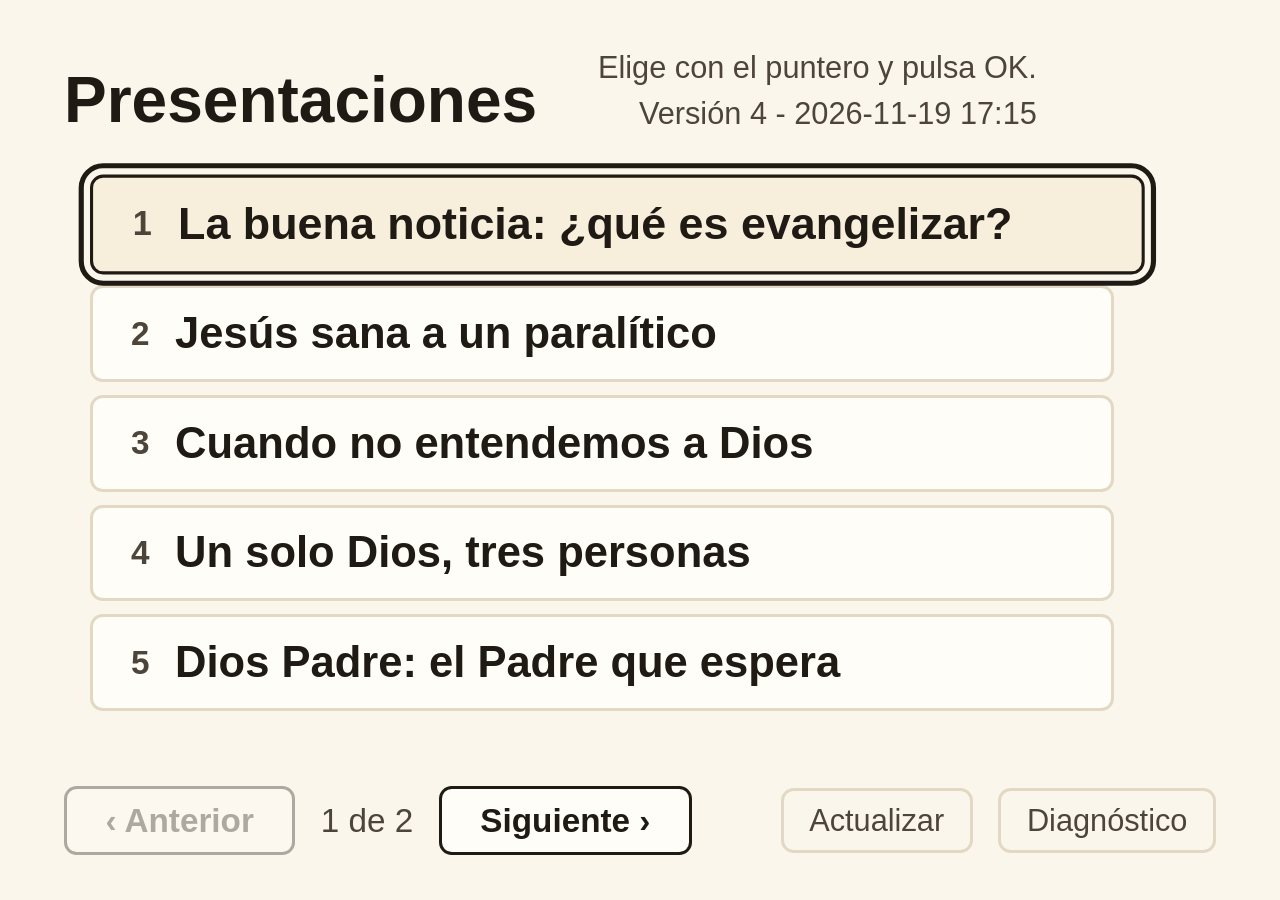
<file: index.html>
<!DOCTYPE html>
<html lang="es">
<head>
  <meta charset="utf-8">
  <meta name="viewport" content="width=device-width, initial-scale=1">
  <title>Presentaciones</title>

  <link rel="stylesheet" href="assets/css/01-tokens.css">
  <link rel="stylesheet" href="assets/css/02-base.css">
  <link rel="stylesheet" href="assets/css/03-layout.css">
  <link rel="stylesheet" href="assets/css/04-components/slide.css">
  <link rel="stylesheet" href="assets/css/04-components/home-menu.css">
  <link rel="stylesheet" href="assets/css/05-utilities.css">
  <link rel="stylesheet" href="assets/css/06-animations.css">

  <script defer src="assets/js/core/namespace.js"></script>
  <script defer src="assets/js/core/version.js"></script>
  <script defer src="assets/js/core/keys.js"></script>
  <script defer src="assets/js/modules/focus.js"></script>
  <script defer src="assets/js/modules/paging.js"></script>
  <script defer src="assets/js/modules/refresh.js"></script>
  <script defer src="assets/js/pages/home.js"></script>
</head>
<body>
<main class="page">
  <header class="slide__header home-menu__header">
    <h1 class="slide__title">Presentaciones</h1>
    <div class="home-menu__meta">
      <p class="home-menu__hint">Elige con el puntero y pulsa OK.</p>
      <p class="home-menu__version" data-version></p>
    </div>
  </header>

  <!-- Una entrada por presentación, en orden numérico -->
  <ol class="home-menu">
    <li class="home-menu__item">
      <a class="home-menu__link" href="00001-evangelism/" data-focusable>
        <span class="home-menu__number">1</span>
        <span class="home-menu__title">La buena noticia: ¿qué es evangelizar?</span>
      </a>
    </li>
    <li class="home-menu__item">
      <a class="home-menu__link" href="00002-the-paralyzed-man/" data-focusable>
        <span class="home-menu__number">2</span>
        <span class="home-menu__title">Jesús sana a un paralítico</span>
      </a>
    </li>
    <li class="home-menu__item">
      <a class="home-menu__link" href="00003-do-not-question-god/" data-focusable>
        <span class="home-menu__number">3</span>
        <span class="home-menu__title">Cuando no entendemos a Dios</span>
      </a>
    </li>
    <li class="home-menu__item">
      <a class="home-menu__link" href="00004-the-trinity/" data-focusable>
        <span class="home-menu__number">4</span>
        <span class="home-menu__title">Un solo Dios, tres personas</span>
      </a>
    </li>
    <li class="home-menu__item">
      <a class="home-menu__link" href="00005-god-the-father/" data-focusable>
        <span class="home-menu__number">5</span>
        <span class="home-menu__title">Dios Padre: el Padre que espera</span>
      </a>
    </li>
    <li class="home-menu__item">
      <a class="home-menu__link" href="00006-god-the-son/" data-focusable>
        <span class="home-menu__number">6</span>
        <span class="home-menu__title">Dios Hijo: Jesús</span>
      </a>
    </li>
    <li class="home-menu__item">
      <a class="home-menu__link" href="00007-the-holy-spirit/" data-focusable>
        <span class="home-menu__number">7</span>
        <span class="home-menu__title">Dios Espíritu Santo</span>
      </a>
    </li>
    <li class="home-menu__item">
      <a class="home-menu__link" href="00008-salvation/" data-focusable>
        <span class="home-menu__number">8</span>
        <span class="home-menu__title">Lo que Dios quiere: salvarte</span>
      </a>
    </li>
    <li class="home-menu__item">
      <a class="home-menu__link" href="00009-eternal-life/" data-focusable>
        <span class="home-menu__number">9</span>
        <span class="home-menu__title">Vida eterna</span>
      </a>
    </li>
    <li class="home-menu__item">
      <a class="home-menu__link" href="00010-god-is-in-control/" data-focusable>
        <span class="home-menu__number">10</span>
        <span class="home-menu__title">Dios tiene el control</span>
      </a>
    </li>
  </ol>

  <footer class="home-menu__footer">
    <!-- Paginador: la lista nunca se desplaza, se muestra por páginas -->
    <nav class="home-pager" data-pager>
      <button class="home-pager__button" type="button" data-focusable data-page="prev">‹ Anterior</button>
      <span class="home-pager__label" data-page-label></span>
      <button class="home-pager__button" type="button" data-focusable data-page="next">Siguiente ›</button>
    </nav>
    <!-- Herramientas técnicas: al final del recorrido del foco, separadas de las presentaciones -->
    <div class="home-menu__tools">
      <button class="home-menu__tool-link" type="button" data-focusable data-refresh>Actualizar</button>
      <a class="home-menu__tool-link" href="tools/screen-info/" data-focusable>Diagnóstico</a>
    </div>
  </footer>
</main>
</body>
</html>
</file>
<file: 00001-evangelism/index.html>
<!DOCTYPE html>
<html lang="es">
<head>
  <meta charset="utf-8">
  <meta name="viewport" content="width=device-width, initial-scale=1">
  <title>La buena noticia: ¿qué es evangelizar?</title>

  <link rel="stylesheet" href="../assets/css/01-tokens.css">
  <link rel="stylesheet" href="../assets/css/02-base.css">
  <link rel="stylesheet" href="../assets/css/03-layout.css">
  <link rel="stylesheet" href="../assets/css/04-components/slide.css">
  <link rel="stylesheet" href="../assets/css/04-components/verse-card.css">
  <link rel="stylesheet" href="../assets/css/04-components/meaning-box.css">
  <link rel="stylesheet" href="../assets/css/04-components/bullet-list.css">
  <link rel="stylesheet" href="../assets/css/04-components/progress.css">
  <link rel="stylesheet" href="../assets/css/05-utilities.css">
  <link rel="stylesheet" href="../assets/css/06-animations.css">

  <script defer src="../assets/js/core/namespace.js"></script>
  <script defer src="../assets/js/core/keys.js"></script>
  <script defer src="../assets/js/modules/deck.js"></script>
  <script defer src="../assets/js/modules/fragments.js"></script>
  <script defer src="../assets/js/modules/focus.js"></script>
  <script defer src="../assets/js/modules/progress.js"></script>
  <script defer src="../assets/js/modules/preload.js"></script>
  <script defer src="../assets/js/modules/fullscreen.js"></script>
  <script defer src="../assets/js/modules/pointer.js"></script>
  <script defer src="../assets/js/modules/scroll-nav.js"></script>
  <script defer src="../assets/js/pages/presentation.js"></script>
</head>
<body data-home-url="../">
<main class="deck">

  <!-- ============ INICIO ============ -->

  <!-- 1. Portada -->
  <section class="slide slide--cover" data-slide>
    <div class="slide__body media">
      <div class="media__figure media__figure--large">
        <img data-src="../assets/icons/bible.svg" alt="">
      </div>
      <div class="media__content">
        <h1 class="slide__cover-title">La buena noticia</h1>
        <p class="slide__subtitle">¿Qué es evangelizar?</p>
        <button class="slide__action slide__action--small u-mt-l" type="button" data-focusable data-fullscreen-toggle>Iniciar pantalla completa</button>
      </div>
    </div>
    <p class="slide__note">Textos bíblicos: Nueva Traducción Viviente (NTV) y Reina-Valera 1960 (RVR1960). Avisos de derechos al final.</p>
  </section>

  <!-- 2. Pregunta de inicio -->
  <section class="slide" data-slide>
    <header class="slide__header">
      <h2 class="slide__title">Para pensar</h2>
    </header>
    <div class="slide__body media">
      <div class="media__figure">
        <img data-src="../assets/icons/speech.svg" alt="">
      </div>
      <div class="media__content">
        <p class="slide__text">Cuando recibes una noticia <strong class="key">muy buena</strong>, ¿qué haces?</p>
        <p class="slide__text fragment">Casi siempre, la contamos enseguida a las personas que queremos.</p>
      </div>
    </div>
  </section>

  <!-- 3. Qué es el evangelio -->
  <section class="slide" data-slide>
    <header class="slide__header">
      <h2 class="slide__title">¿Qué es el evangelio?</h2>
    </header>
    <div class="slide__body media">
      <div class="media__figure">
        <img data-src="../assets/icons/light.svg" alt="">
      </div>
      <div class="media__content">
        <p class="slide__text">La palabra «evangelio» quiere decir <strong class="key">buena noticia</strong>.
          <span class="ref">Lucas 2:10</span></p>
        <p class="slide__text fragment">Evangelizar es contar a otros la buena noticia de Jesús.
          <span class="ref">Marcos 1:1</span></p>
      </div>
    </div>
  </section>

  <!-- 4. Qué vamos a ver -->
  <section class="slide" data-slide>
    <header class="slide__header">
      <h2 class="slide__title">Hoy vamos a ver</h2>
    </header>
    <div class="slide__body">
      <ul class="bullet-list">
        <li class="bullet-list__item">
          <img class="bullet-list__icon" data-src="../assets/icons/bullet.svg" alt="">
          <p class="bullet-list__text"><strong class="key">Parte 1:</strong> cuál es la buena noticia.</p>
        </li>
        <li class="bullet-list__item fragment">
          <img class="bullet-list__icon" data-src="../assets/icons/bullet.svg" alt="">
          <p class="bullet-list__text"><strong class="key">Parte 2:</strong> cómo contarla a otros.</p>
        </li>
      </ul>
    </div>
  </section>

  <!-- ============ PARTE 1: LA BUENA NOTICIA ============ -->

  <!-- 5. Punto 1: idea -->
  <section class="slide" data-slide>
    <header class="slide__header">
      <span class="slide__kicker">Parte 1 · La buena noticia</span>
      <h2 class="slide__title">1. Dios te ama</h2>
    </header>
    <div class="slide__body media">
      <div class="media__figure media__figure--large">
        <img data-src="../assets/icons/heart.svg" alt="">
      </div>
      <div class="media__content">
        <p class="slide__point">Dios ama a cada persona, y <strong class="key">te ama a ti</strong>.
          <span class="ref">Juan 3:16</span></p>
      </div>
    </div>
  </section>

  <!-- 6. Punto 1: NTV -->
  <section class="slide" data-slide>
    <header class="slide__header">
      <h2 class="slide__title">1. Dios te ama</h2>
    </header>
    <div class="slide__body">
      <!-- Verificado en BibleGateway (NTV). Se omite solo la comilla de continuación » del inicio. -->
      <blockquote class="verse-card verse-card--ntv">
        <p class="verse-card__text">Pues Dios amó tanto al mundo que dio a su único Hijo, para que todo el que crea en él no se pierda, sino que tenga vida eterna.</p>
        <cite class="verse-card__reference">Juan 3:16 <abbr class="verse-card__version" title="Nueva Traducción Viviente">NTV</abbr></cite>
      </blockquote>
    </div>
  </section>

  <!-- 7. Punto 1: RVR1960 -->
  <section class="slide" data-slide>
    <header class="slide__header">
      <h2 class="slide__title">1. Dios te ama</h2>
    </header>
    <div class="slide__body">
      <blockquote class="verse-card verse-card--rvr1960">
        <p class="verse-card__text">Porque de tal manera amó Dios al mundo, que ha dado a su Hijo unigénito, para que todo aquel que en él cree, no se pierda, mas tenga vida eterna.</p>
        <cite class="verse-card__reference">Juan 3:16 <abbr class="verse-card__version" title="Reina-Valera 1960">RVR1960</abbr></cite>
      </blockquote>
    </div>
  </section>

  <!-- 8. Punto 1: qué significa -->
  <section class="slide" data-slide>
    <header class="slide__header">
      <h2 class="slide__title">1. Dios te ama</h2>
    </header>
    <div class="slide__body">
      <aside class="meaning-box">
        <div class="meaning-box__content">
          <h3 class="meaning-box__title"><img class="meaning-box__icon" data-src="../assets/icons/meaning.svg" alt="">¿Qué significa?</h3>
          <p class="meaning-box__text">Dios no nos ama porque seamos buenos: nos ama porque <strong class="key">Él es amor</strong>.
            <span class="ref">1 Juan 4:8</span></p>
          <p class="meaning-box__text fragment">Su amor es tan grande que nos dio lo más valioso que tenía: a su Hijo Jesús.</p>
        </div>
      </aside>
    </div>
  </section>

  <!-- 9. Punto 2: idea -->
  <section class="slide" data-slide>
    <header class="slide__header">
      <span class="slide__kicker">Parte 1 · La buena noticia</span>
      <h2 class="slide__title">2. Todos hemos pecado</h2>
    </header>
    <div class="slide__body media">
      <div class="media__figure media__figure--large">
        <img data-src="../assets/icons/separation.svg" alt="">
      </div>
      <div class="media__content">
        <p class="slide__point">Todos hemos fallado a Dios, y el pecado <strong class="key">nos aleja de Él</strong>.
          <span class="ref">Romanos 3:23 · Isaías 59:2</span></p>
      </div>
    </div>
  </section>

  <!-- 10. Punto 2: NTV -->
  <section class="slide" data-slide>
    <header class="slide__header">
      <h2 class="slide__title">2. Todos hemos pecado</h2>
    </header>
    <div class="slide__body">
      <blockquote class="verse-card verse-card--ntv">
        <p class="verse-card__text">Pues todos hemos pecado; nadie puede alcanzar la meta gloriosa establecida por Dios.</p>
        <cite class="verse-card__reference">Romanos 3:23 <abbr class="verse-card__version" title="Nueva Traducción Viviente">NTV</abbr></cite>
      </blockquote>
    </div>
  </section>

  <!-- 11. Punto 2: RVR1960 -->
  <section class="slide" data-slide>
    <header class="slide__header">
      <h2 class="slide__title">2. Todos hemos pecado</h2>
    </header>
    <div class="slide__body">
      <!-- El versículo termina en coma en RVR1960, tal como está publicado. -->
      <blockquote class="verse-card verse-card--rvr1960">
        <p class="verse-card__text">por cuanto todos pecaron, y están destituidos de la gloria de Dios,</p>
        <cite class="verse-card__reference">Romanos 3:23 <abbr class="verse-card__version" title="Reina-Valera 1960">RVR1960</abbr></cite>
      </blockquote>
    </div>
  </section>

  <!-- 12. Punto 2: qué significa -->
  <section class="slide" data-slide>
    <header class="slide__header">
      <h2 class="slide__title">2. Todos hemos pecado</h2>
    </header>
    <div class="slide__body">
      <aside class="meaning-box">
        <div class="meaning-box__content">
          <h3 class="meaning-box__title"><img class="meaning-box__icon" data-src="../assets/icons/meaning.svg" alt="">¿Qué significa?</h3>
          <p class="meaning-box__text">Pecar es pensar, decir o hacer lo que a Dios no le agrada. <strong class="key">Nadie es perfecto</strong>: todos lo hemos hecho.</p>
          <p class="meaning-box__text fragment">El pecado es como un abismo entre nosotros y Dios. Solos no podemos cruzarlo.
            <span class="ref">Isaías 59:2</span></p>
        </div>
      </aside>
    </div>
  </section>

  <!-- 13. Punto 3: idea -->
  <section class="slide" data-slide>
    <header class="slide__header">
      <span class="slide__kicker">Parte 1 · La buena noticia</span>
      <h2 class="slide__title">3. Jesús murió y resucitó</h2>
    </header>
    <div class="slide__body media">
      <div class="media__figure media__figure--large">
        <img data-src="../assets/icons/cross.svg" alt="">
      </div>
      <div class="media__content">
        <p class="slide__point">Jesús murió en la cruz <strong class="key">por nuestros pecados</strong> y al tercer día volvió a vivir.
          <span class="ref">1 Corintios 15:3-4</span></p>
      </div>
    </div>
  </section>

  <!-- 14. Punto 3: NTV -->
  <section class="slide" data-slide>
    <header class="slide__header">
      <h2 class="slide__title">3. Jesús murió y resucitó</h2>
    </header>
    <div class="slide__body">
      <blockquote class="verse-card verse-card--ntv">
        <p class="verse-card__text">Yo les transmití a ustedes lo más importante y lo que se me había transmitido a mí también. Cristo murió por nuestros pecados tal como dicen las Escrituras. Fue enterrado y al tercer día fue levantado de los muertos, tal como dicen las Escrituras.</p>
        <cite class="verse-card__reference">1 Corintios 15:3-4 <abbr class="verse-card__version" title="Nueva Traducción Viviente">NTV</abbr></cite>
      </blockquote>
    </div>
  </section>

  <!-- 15. Punto 3: RVR1960 -->
  <section class="slide" data-slide>
    <header class="slide__header">
      <h2 class="slide__title">3. Jesús murió y resucitó</h2>
    </header>
    <div class="slide__body">
      <blockquote class="verse-card verse-card--rvr1960">
        <p class="verse-card__text">Porque primeramente os he enseñado lo que asimismo recibí: Que Cristo murió por nuestros pecados, conforme a las Escrituras; y que fue sepultado, y que resucitó al tercer día, conforme a las Escrituras;</p>
        <cite class="verse-card__reference">1 Corintios 15:3-4 <abbr class="verse-card__version" title="Reina-Valera 1960">RVR1960</abbr></cite>
      </blockquote>
    </div>
  </section>

  <!-- 16. Punto 3: qué significa -->
  <section class="slide" data-slide>
    <header class="slide__header">
      <h2 class="slide__title">3. Jesús murió y resucitó</h2>
    </header>
    <div class="slide__body">
      <aside class="meaning-box">
        <div class="meaning-box__content">
          <h3 class="meaning-box__title"><img class="meaning-box__icon" data-src="../assets/icons/meaning.svg" alt="">¿Qué significa?</h3>
          <p class="meaning-box__text">En la cruz, Jesús <strong class="key">tomó nuestro lugar</strong>. Así abrió el camino para volver a Dios.
            <span class="ref">Romanos 5:8</span></p>
          <p class="meaning-box__text fragment">Y no se quedó en la tumba: resucitó, y hoy está vivo.</p>
        </div>
      </aside>
    </div>
  </section>

  <!-- 17. Punto 4: idea -->
  <section class="slide" data-slide>
    <header class="slide__header">
      <span class="slide__kicker">Parte 1 · La buena noticia</span>
      <h2 class="slide__title">4. La salvación es un regalo</h2>
    </header>
    <div class="slide__body media">
      <div class="media__figure media__figure--large">
        <img data-src="../assets/icons/gift.svg" alt="">
      </div>
      <div class="media__content">
        <p class="slide__point">No podemos ganarnos la salvación: <strong class="key">Dios nos la regala</strong>.
          <span class="ref">Efesios 2:8-9</span></p>
      </div>
    </div>
  </section>

  <!-- 18. Punto 4: NTV -->
  <section class="slide" data-slide>
    <header class="slide__header">
      <h2 class="slide__title">4. La salvación es un regalo</h2>
    </header>
    <div class="slide__body">
      <blockquote class="verse-card verse-card--ntv">
        <p class="verse-card__text">Dios los salvó por su gracia cuando creyeron. Ustedes no tienen ningún mérito en eso; es un regalo de Dios. La salvación no es un premio por las cosas buenas que hayamos hecho, así que ninguno de nosotros puede jactarse de ser salvo.</p>
        <cite class="verse-card__reference">Efesios 2:8-9 <abbr class="verse-card__version" title="Nueva Traducción Viviente">NTV</abbr></cite>
      </blockquote>
    </div>
  </section>

  <!-- 19. Punto 4: RVR1960 -->
  <section class="slide" data-slide>
    <header class="slide__header">
      <h2 class="slide__title">4. La salvación es un regalo</h2>
    </header>
    <div class="slide__body">
      <blockquote class="verse-card verse-card--rvr1960">
        <p class="verse-card__text">Porque por gracia sois salvos por medio de la fe; y esto no de vosotros, pues es don de Dios; no por obras, para que nadie se gloríe.</p>
        <cite class="verse-card__reference">Efesios 2:8-9 <abbr class="verse-card__version" title="Reina-Valera 1960">RVR1960</abbr></cite>
      </blockquote>
    </div>
  </section>

  <!-- 20. Punto 4: qué significa -->
  <section class="slide" data-slide>
    <header class="slide__header">
      <h2 class="slide__title">4. La salvación es un regalo</h2>
    </header>
    <div class="slide__body">
      <aside class="meaning-box">
        <div class="meaning-box__content">
          <h3 class="meaning-box__title"><img class="meaning-box__icon" data-src="../assets/icons/meaning.svg" alt="">¿Qué significa?</h3>
          <p class="meaning-box__text">Un regalo no se paga ni se merece: <strong class="key">solo se recibe</strong>, con gratitud.</p>
          <p class="meaning-box__text fragment">No hace falta ser lo bastante bueno. Dios nos ofrece el perdón y la vida eterna por amor.
            <span class="ref">Romanos 6:23</span></p>
        </div>
      </aside>
    </div>
  </section>

  <!-- 21. Punto 5: idea -->
  <section class="slide" data-slide>
    <header class="slide__header">
      <span class="slide__kicker">Parte 1 · La buena noticia</span>
      <h2 class="slide__title">5. Se recibe con fe</h2>
    </header>
    <div class="slide__body media">
      <div class="media__figure media__figure--large">
        <img data-src="../assets/icons/hands.svg" alt="">
      </div>
      <div class="media__content">
        <p class="slide__point">Recibimos el regalo cuando <strong class="key">creemos en Jesús</strong> y lo aceptamos como nuestro Señor.
          <span class="ref">Romanos 10:9</span></p>
      </div>
    </div>
  </section>

  <!-- 22. Punto 5: NTV -->
  <section class="slide" data-slide>
    <header class="slide__header">
      <h2 class="slide__title">5. Se recibe con fe</h2>
    </header>
    <div class="slide__body">
      <blockquote class="verse-card verse-card--ntv">
        <p class="verse-card__text">Si declaras abiertamente que Jesús es el Señor y crees en tu corazón que Dios lo levantó de los muertos, serás salvo.</p>
        <cite class="verse-card__reference">Romanos 10:9 <abbr class="verse-card__version" title="Nueva Traducción Viviente">NTV</abbr></cite>
      </blockquote>
    </div>
  </section>

  <!-- 23. Punto 5: RVR1960 -->
  <section class="slide" data-slide>
    <header class="slide__header">
      <h2 class="slide__title">5. Se recibe con fe</h2>
    </header>
    <div class="slide__body">
      <blockquote class="verse-card verse-card--rvr1960">
        <p class="verse-card__text">que si confesares con tu boca que Jesús es el Señor, y creyeres en tu corazón que Dios le levantó de los muertos, serás salvo.</p>
        <cite class="verse-card__reference">Romanos 10:9 <abbr class="verse-card__version" title="Reina-Valera 1960">RVR1960</abbr></cite>
      </blockquote>
    </div>
  </section>

  <!-- 24. Punto 5: qué significa -->
  <section class="slide" data-slide>
    <header class="slide__header">
      <h2 class="slide__title">5. Se recibe con fe</h2>
    </header>
    <div class="slide__body">
      <aside class="meaning-box">
        <div class="meaning-box__content">
          <h3 class="meaning-box__title"><img class="meaning-box__icon" data-src="../assets/icons/meaning.svg" alt="">¿Qué significa?</h3>
          <p class="meaning-box__text">Creer es <strong class="key">confiar de corazón</strong> en que Jesús murió por mí y resucitó.</p>
          <p class="meaning-box__text fragment">Nunca es tarde: Jesús recibió al ladrón que le habló desde la cruz.
            <span class="ref">Lucas 23:42-43</span></p>
        </div>
      </aside>
    </div>
  </section>

  <!-- ============ PARTE 2: CONTAR LA BUENA NOTICIA ============ -->

  <!-- 25. Portada de la parte 2 -->
  <section class="slide slide--section" data-slide>
    <div class="slide__body media">
      <div class="media__figure media__figure--large">
        <img data-src="../assets/icons/speech.svg" alt="">
      </div>
      <div class="media__content">
        <span class="slide__kicker">Parte 2</span>
        <h2 class="slide__cover-title">Contar la buena noticia</h2>
        <p class="slide__subtitle">Algo tan bueno no se guarda.</p>
      </div>
    </div>
  </section>

  <!-- 26. Punto 6: idea -->
  <section class="slide" data-slide>
    <header class="slide__header">
      <span class="slide__kicker">Parte 2 · Contar la buena noticia</span>
      <h2 class="slide__title">6. Jesús nos envía</h2>
    </header>
    <div class="slide__body media">
      <div class="media__figure media__figure--large">
        <img data-src="../assets/icons/globe.svg" alt="">
      </div>
      <div class="media__content">
        <p class="slide__point">Jesús pide a los que creen en Él que <strong class="key">cuenten esta noticia</strong> a todos.
          <span class="ref">Marcos 16:15</span></p>
      </div>
    </div>
  </section>

  <!-- 27. Punto 6: NTV -->
  <section class="slide" data-slide>
    <header class="slide__header">
      <h2 class="slide__title">6. Jesús nos envía</h2>
    </header>
    <div class="slide__body">
      <!-- Literal NTV: la frase de Jesús continúa en el versículo 16, por eso la comilla « no se cierra. -->
      <blockquote class="verse-card verse-card--ntv">
        <p class="verse-card__text">Entonces les dijo: «Vayan por todo el mundo y prediquen la Buena Noticia a todos.</p>
        <cite class="verse-card__reference">Marcos 16:15 <abbr class="verse-card__version" title="Nueva Traducción Viviente">NTV</abbr></cite>
      </blockquote>
    </div>
  </section>

  <!-- 28. Punto 6: RVR1960 -->
  <section class="slide" data-slide>
    <header class="slide__header">
      <h2 class="slide__title">6. Jesús nos envía</h2>
    </header>
    <div class="slide__body">
      <blockquote class="verse-card verse-card--rvr1960">
        <p class="verse-card__text">Y les dijo: Id por todo el mundo y predicad el evangelio a toda criatura.</p>
        <cite class="verse-card__reference">Marcos 16:15 <abbr class="verse-card__version" title="Reina-Valera 1960">RVR1960</abbr></cite>
      </blockquote>
    </div>
  </section>

  <!-- 29. Punto 6: qué significa -->
  <section class="slide" data-slide>
    <header class="slide__header">
      <h2 class="slide__title">6. Jesús nos envía</h2>
    </header>
    <div class="slide__body">
      <aside class="meaning-box">
        <div class="meaning-box__content">
          <h3 class="meaning-box__title"><img class="meaning-box__icon" data-src="../assets/icons/meaning.svg" alt="">¿Qué significa?</h3>
          <p class="meaning-box__text">Evangelizar no es solo tarea de pastores. <strong class="key">Todo el que conoce a Jesús</strong> puede contar lo que Él hizo.
            <span class="ref">Hechos 1:8</span></p>
          <p class="meaning-box__text fragment">Se empieza cerca: la familia, los vecinos, los amigos.</p>
        </div>
      </aside>
    </div>
  </section>

  <!-- 30. Cómo contarla -->
  <section class="slide" data-slide>
    <header class="slide__header">
      <span class="slide__kicker">Parte 2 · Contar la buena noticia</span>
      <h2 class="slide__title">¿Cómo la contamos?</h2>
    </header>
    <div class="slide__body">
      <ul class="bullet-list">
        <li class="bullet-list__item fragment">
          <img class="bullet-list__icon" data-src="../assets/icons/bullet.svg" alt="">
          <p class="bullet-list__text">Contando lo que <strong class="key">Dios hizo en tu vida</strong>.
            <span class="ref">Marcos 5:19</span></p>
        </li>
        <li class="bullet-list__item fragment">
          <img class="bullet-list__icon" data-src="../assets/icons/bullet.svg" alt="">
          <p class="bullet-list__text">Con amabilidad y respeto.
            <span class="ref">1 Pedro 3:15</span></p>
        </li>
        <li class="bullet-list__item fragment">
          <img class="bullet-list__icon" data-src="../assets/icons/bullet.svg" alt="">
          <p class="bullet-list__text">Con nuestro buen ejemplo.
            <span class="ref">Mateo 5:16</span></p>
        </li>
      </ul>
    </div>
  </section>

  <!-- 31. Todos podemos ayudar -->
  <section class="slide" data-slide>
    <header class="slide__header">
      <span class="slide__kicker">Parte 2 · Contar la buena noticia</span>
      <h2 class="slide__title">Todos podemos ayudar</h2>
    </header>
    <div class="slide__body">
      <ul class="bullet-list">
        <li class="bullet-list__item fragment">
          <img class="bullet-list__icon" data-src="../assets/icons/bullet.svg" alt="">
          <p class="bullet-list__text"><strong class="key">Orando</strong> por los que aún no conocen a Jesús.
            <span class="ref">1 Timoteo 2:1</span></p>
        </li>
        <li class="bullet-list__item fragment">
          <img class="bullet-list__icon" data-src="../assets/icons/bullet.svg" alt="">
          <p class="bullet-list__text"><strong class="key">Invitando</strong> a otros a conocerlo: «Ven y ve».
            <span class="ref">Juan 1:46</span></p>
        </li>
      </ul>
    </div>
  </section>

  <!-- ============ CIERRE ============ -->

  <!-- 32. Resumen (1 de 2) -->
  <section class="slide" data-slide>
    <header class="slide__header">
      <h2 class="slide__title">Resumen: la buena noticia</h2>
    </header>
    <div class="slide__body">
      <ul class="bullet-list">
        <li class="bullet-list__item fragment">
          <img class="bullet-list__icon" data-src="../assets/icons/bullet.svg" alt="">
          <p class="bullet-list__text">Dios te ama.
            <span class="ref">Juan 3:16</span></p>
        </li>
        <li class="bullet-list__item fragment">
          <img class="bullet-list__icon" data-src="../assets/icons/bullet.svg" alt="">
          <p class="bullet-list__text">Todos hemos pecado.
            <span class="ref">Romanos 3:23</span></p>
        </li>
        <li class="bullet-list__item fragment">
          <img class="bullet-list__icon" data-src="../assets/icons/bullet.svg" alt="">
          <p class="bullet-list__text">Jesús murió y resucitó por nosotros.
            <span class="ref">1 Corintios 15:3-4</span></p>
        </li>
      </ul>
    </div>
  </section>

  <!-- 33. Resumen (2 de 2) -->
  <section class="slide" data-slide>
    <header class="slide__header">
      <h2 class="slide__title">Resumen: recibirla y contarla</h2>
    </header>
    <div class="slide__body">
      <ul class="bullet-list">
        <li class="bullet-list__item fragment">
          <img class="bullet-list__icon" data-src="../assets/icons/bullet.svg" alt="">
          <p class="bullet-list__text">La salvación es un regalo.
            <span class="ref">Efesios 2:8-9</span></p>
        </li>
        <li class="bullet-list__item fragment">
          <img class="bullet-list__icon" data-src="../assets/icons/bullet.svg" alt="">
          <p class="bullet-list__text">Se recibe creyendo en Jesús.
            <span class="ref">Romanos 10:9</span></p>
        </li>
        <li class="bullet-list__item fragment">
          <img class="bullet-list__icon" data-src="../assets/icons/bullet.svg" alt="">
          <p class="bullet-list__text">Jesús nos envía a contarla.
            <span class="ref">Marcos 16:15</span></p>
        </li>
      </ul>
    </div>
  </section>

  <!-- 34. Versículo para recordar (solo RVR1960) -->
  <section class="slide" data-slide>
    <header class="slide__header">
      <h2 class="slide__title">Versículo para recordar</h2>
    </header>
    <div class="slide__body slide__body--center">
      <blockquote class="verse-card verse-card--rvr1960 verse-card--featured">
        <p class="verse-card__text">porque todo aquel que invocare el nombre del Señor, será salvo.</p>
        <cite class="verse-card__reference">Romanos 10:13 <abbr class="verse-card__version" title="Reina-Valera 1960">RVR1960</abbr></cite>
      </blockquote>
    </div>
  </section>

  <!-- 35. Oración -->
  <section class="slide" data-slide>
    <header class="slide__header">
      <h2 class="slide__title">Una oración</h2>
    </header>
    <div class="slide__body">
      <p class="slide__text">Si lo deseas, puedes orar así:</p>
      <aside class="meaning-box meaning-box--prayer fragment">
        <div class="meaning-box__content">
          <h3 class="meaning-box__title"><img class="meaning-box__icon" data-src="../assets/icons/prayer.svg" alt="">Oración</h3>
          <p class="meaning-box__text">Señor Jesús, gracias por amarme. Creo que moriste por mis pecados y que resucitaste. Te recibo como mi Señor. Ayúdame a contar a otros tu buena noticia. Amén.</p>
        </div>
      </aside>
    </div>
  </section>

  <!-- 36. Créditos -->
  <section class="slide" data-slide>
    <header class="slide__header">
      <h2 class="slide__title">Versiones bíblicas</h2>
    </header>
    <div class="slide__body">
      <!-- Avisos copiados textualmente de BibleGateway. -->
      <p class="credits__item">
        <span class="credits__version">Nueva Traducción Viviente (NTV)</span>
        La Santa Biblia, Nueva Traducción Viviente, © Tyndale House Foundation, 2010. Todos los derechos reservados.
      </p>
      <p class="credits__item">
        <span class="credits__version">Reina-Valera 1960 (RVR1960)</span>
        Reina-Valera 1960 ® © Sociedades Bíblicas en América Latina, 1960. Renovado © Sociedades Bíblicas Unidas, 1988. Utilizado con permiso.
      </p>
      <a class="slide__home-link" href="../" data-focusable>Volver al inicio</a>
    </div>
  </section>

</main>

<div class="progress" data-progress aria-hidden="true"></div>

</body>
</html>
</file>
<file: 00002-the-paralyzed-man/index.html>
<!DOCTYPE html>
<html lang="es">
<head>
  <meta charset="utf-8">
  <meta name="viewport" content="width=device-width, initial-scale=1">
  <title>Jesús sana a un paralítico</title>

  <link rel="stylesheet" href="../assets/css/01-tokens.css">
  <link rel="stylesheet" href="../assets/css/02-base.css">
  <link rel="stylesheet" href="../assets/css/03-layout.css">
  <link rel="stylesheet" href="../assets/css/04-components/slide.css">
  <link rel="stylesheet" href="../assets/css/04-components/verse-card.css">
  <link rel="stylesheet" href="../assets/css/04-components/meaning-box.css">
  <link rel="stylesheet" href="../assets/css/04-components/bullet-list.css">
  <link rel="stylesheet" href="../assets/css/04-components/progress.css">
  <link rel="stylesheet" href="../assets/css/04-components/passage.css">
  <link rel="stylesheet" href="../assets/css/04-components/step-badge.css">
  <link rel="stylesheet" href="../assets/css/04-components/compare.css">
  <link rel="stylesheet" href="../assets/css/05-utilities.css">
  <link rel="stylesheet" href="../assets/css/06-animations.css">

  <script defer src="../assets/js/core/namespace.js"></script>
  <script defer src="../assets/js/core/keys.js"></script>
  <script defer src="../assets/js/modules/deck.js"></script>
  <script defer src="../assets/js/modules/fragments.js"></script>
  <script defer src="../assets/js/modules/focus.js"></script>
  <script defer src="../assets/js/modules/progress.js"></script>
  <script defer src="../assets/js/modules/preload.js"></script>
  <script defer src="../assets/js/modules/fullscreen.js"></script>
  <script defer src="../assets/js/modules/pointer.js"></script>
  <script defer src="../assets/js/modules/scroll-nav.js"></script>
  <script defer src="../assets/js/pages/presentation.js"></script>
</head>
<body data-home-url="../">
<!-- Migrado de la lección 01 (Jesús sana a un paralítico). Se conservan solo NTV y RVR1960; se descartaron TLA y NBLA. -->
<main class="deck">
  <section class="slide slide--cover" data-slide>
    <div class="slide__body media">
      <div class="media__figure media__figure--large">
        <img data-src="../assets/icons/bible.svg" alt="">
      </div>
      <div class="media__content">
        <h1 class="slide__cover-title">Jesús sana a un paralítico</h1>
        <p class="slide__subtitle">Lo más importante que Jesús le dio a este hombre</p>
        <button class="slide__action slide__action--small u-mt-l" type="button" data-focusable data-fullscreen-toggle>Iniciar pantalla completa</button>
      </div>
    </div>
    <p class="slide__note">Textos bíblicos: Nueva Traducción Viviente (NTV) y Reina-Valera 1960 (RVR1960). Avisos de derechos al final.</p>
  </section>

  <section class="slide" data-slide>
    <header class="slide__header">
      <h2 class="slide__title">Para pensar</h2>
    </header>
    <div class="slide__body media">
      <div class="media__figure media__figure--large">
        <img data-src="../assets/icons/speech.svg" alt="">
      </div>
      <div class="media__content">
        <p class="slide__text">¿Qué es lo más importante que Jesús puede darle a una persona?</p>
        <p class="slide__text fragment">Lo veremos en una historia real de la Biblia: Marcos 2:1-12.</p>
      </div>
    </div>
  </section>

  <section class="slide" data-slide>
    <header class="slide__header">
      <h2 class="slide__title">Dos versiones de la Biblia</h2>
    </header>
    <div class="slide__body">
      <ul class="bullet-list">
        <li class="bullet-list__item">
          <img class="bullet-list__icon" data-src="../assets/icons/bullet.svg" alt="">
          <p class="bullet-list__text"><strong class="key">NTV:</strong> Nueva Traducción Viviente.</p>
        </li>
        <li class="bullet-list__item fragment">
          <img class="bullet-list__icon" data-src="../assets/icons/bullet.svg" alt="">
          <p class="bullet-list__text"><strong class="key">RVR1960:</strong> Reina-Valera 1960.</p>
        </li>
      </ul>
      <p class="slide__text u-mt-l fragment">Cada pasaje lo leeremos primero en NTV y después en RVR1960.</p>
    </div>
  </section>

  <section class="slide" data-slide>
    <header class="slide__header passage__header">
      <p class="passage__label passage__label--ntv"><abbr class="passage__version" title="Nueva Traducción Viviente">NTV</abbr>Marcos 2:1-2<span class="passage__pager">(1 de 6)</span></p>
    </header>
    <div class="slide__body">
      <blockquote class="verse-card verse-card--ntv passage">
        <p class="passage__verse"><span class="passage__num">1</span>Cuando Jesús regresó a Capernaúm varios días después, enseguida corrió la voz de que había vuelto a casa.</p>
        <p class="passage__verse"><span class="passage__num">2</span>Pronto la casa donde se hospedaba estaba tan llena de visitas que no había lugar ni siquiera frente a la puerta. Mientras él les predicaba la palabra de Dios,</p>
      </blockquote>
    </div>
  </section>

  <section class="slide" data-slide>
    <header class="slide__header passage__header">
      <p class="passage__label passage__label--ntv"><abbr class="passage__version" title="Nueva Traducción Viviente">NTV</abbr>Marcos 2:3-4<span class="passage__pager">(2 de 6)</span></p>
    </header>
    <div class="slide__body">
      <blockquote class="verse-card verse-card--ntv passage">
        <p class="passage__verse"><span class="passage__num">3</span>llegaron <strong class="key">cuatro hombres cargando a un paralítico</strong> en una camilla.</p>
        <p class="passage__verse"><span class="passage__num">4</span>Como no podían llevarlo hasta Jesús debido a la multitud, <strong class="key">abrieron un agujero en el techo</strong>, encima de donde estaba Jesús. Luego bajaron al hombre en la camilla, justo delante de Jesús.</p>
      </blockquote>
    </div>
  </section>

  <section class="slide" data-slide>
    <header class="slide__header passage__header">
      <p class="passage__label passage__label--ntv"><abbr class="passage__version" title="Nueva Traducción Viviente">NTV</abbr>Marcos 2:5-6<span class="passage__pager">(3 de 6)</span></p>
    </header>
    <div class="slide__body">
      <blockquote class="verse-card verse-card--ntv passage">
        <p class="passage__verse"><span class="passage__num">5</span>Al ver <strong class="key">la fe de ellos</strong>, Jesús le dijo al paralítico: «Hijo mío, <strong class="key">tus pecados son perdonados</strong>».</p>
        <p class="passage__verse"><span class="passage__num">6</span>Algunos de los maestros de la ley religiosa que estaban allí sentados pensaron:</p>
      </blockquote>
    </div>
  </section>

  <section class="slide" data-slide>
    <header class="slide__header passage__header">
      <p class="passage__label passage__label--ntv"><abbr class="passage__version" title="Nueva Traducción Viviente">NTV</abbr>Marcos 2:7-8<span class="passage__pager">(4 de 6)</span></p>
    </header>
    <div class="slide__body">
      <blockquote class="verse-card verse-card--ntv passage">
        <p class="passage__verse"><span class="passage__num">7</span>«¿Qué es lo que dice? ¡Es una blasfemia! <strong class="key">¡Solo Dios puede perdonar pecados!</strong>».</p>
        <p class="passage__verse"><span class="passage__num">8</span>En ese mismo instante, Jesús supo lo que pensaban, así que les preguntó: «¿Por qué cuestionan eso en su corazón?</p>
      </blockquote>
    </div>
  </section>

  <section class="slide" data-slide>
    <header class="slide__header passage__header">
      <p class="passage__label passage__label--ntv"><abbr class="passage__version" title="Nueva Traducción Viviente">NTV</abbr>Marcos 2:9-10<span class="passage__pager">(5 de 6)</span></p>
    </header>
    <div class="slide__body">
      <blockquote class="verse-card verse-card--ntv passage">
        <p class="passage__verse"><span class="passage__num">9</span><strong class="key">¿Qué es más fácil</strong> decirle al paralítico: “Tus pecados son perdonados” o “Ponte de pie, toma tu camilla y camina”?</p>
        <p class="passage__verse"><span class="passage__num">10</span>Así que les demostraré que el Hijo del Hombre <strong class="key">tiene autoridad en la tierra para perdonar pecados</strong>». Entonces Jesús miró al paralítico y dijo:</p>
      </blockquote>
    </div>
  </section>

  <section class="slide" data-slide>
    <header class="slide__header passage__header">
      <p class="passage__label passage__label--ntv"><abbr class="passage__version" title="Nueva Traducción Viviente">NTV</abbr>Marcos 2:11-12<span class="passage__pager">(6 de 6)</span></p>
    </header>
    <div class="slide__body">
      <blockquote class="verse-card verse-card--ntv passage">
        <p class="passage__verse"><span class="passage__num">11</span>«<strong class="key">¡Ponte de pie, toma tu camilla y vete a tu casa!</strong>».</p>
        <p class="passage__verse"><span class="passage__num">12</span>Y el hombre se levantó de un salto, tomó su camilla y salió caminando entre los espectadores, que habían quedado atónitos. Todos estaban asombrados y <strong class="key">alababan a Dios</strong>, exclamando: «¡Jamás hemos visto algo así!».</p>
      </blockquote>
    </div>
  </section>

  <section class="slide" data-slide>
    <header class="slide__header passage__header">
      <p class="passage__label passage__label--rvr1960"><abbr class="passage__version" title="Reina-Valera 1960">RVR1960</abbr>Marcos 2:1-2<span class="passage__pager">(1 de 6)</span></p>
    </header>
    <div class="slide__body">
      <blockquote class="verse-card verse-card--rvr1960 passage">
        <p class="passage__verse"><span class="passage__num">1</span>Entró Jesús otra vez en Capernaum después de algunos días; y se oyó que estaba en casa.</p>
        <p class="passage__verse"><span class="passage__num">2</span>E inmediatamente se juntaron muchos, de manera que ya no cabían ni aun a la puerta; y les predicaba la palabra.</p>
      </blockquote>
    </div>
  </section>

  <section class="slide" data-slide>
    <header class="slide__header passage__header">
      <p class="passage__label passage__label--rvr1960"><abbr class="passage__version" title="Reina-Valera 1960">RVR1960</abbr>Marcos 2:3-4<span class="passage__pager">(2 de 6)</span></p>
    </header>
    <div class="slide__body">
      <blockquote class="verse-card verse-card--rvr1960 passage">
        <p class="passage__verse"><span class="passage__num">3</span>Entonces vinieron a él unos trayendo un paralítico, <strong class="key">que era cargado por cuatro.</strong></p>
        <p class="passage__verse"><span class="passage__num">4</span>Y como no podían acercarse a él a causa de la multitud, <strong class="key">descubrieron el techo</strong> de donde estaba, y haciendo una abertura, bajaron el lecho en que yacía el paralítico.</p>
      </blockquote>
    </div>
  </section>

  <section class="slide" data-slide>
    <header class="slide__header passage__header">
      <p class="passage__label passage__label--rvr1960"><abbr class="passage__version" title="Reina-Valera 1960">RVR1960</abbr>Marcos 2:5-6<span class="passage__pager">(3 de 6)</span></p>
    </header>
    <div class="slide__body">
      <blockquote class="verse-card verse-card--rvr1960 passage">
        <p class="passage__verse"><span class="passage__num">5</span>Al ver Jesús <strong class="key">la fe de ellos</strong>, dijo al paralítico: Hijo, <strong class="key">tus pecados te son perdonados.</strong></p>
        <p class="passage__verse"><span class="passage__num">6</span>Estaban allí sentados algunos de los escribas, los cuales cavilaban en sus corazones:</p>
      </blockquote>
    </div>
  </section>

  <section class="slide" data-slide>
    <header class="slide__header passage__header">
      <p class="passage__label passage__label--rvr1960"><abbr class="passage__version" title="Reina-Valera 1960">RVR1960</abbr>Marcos 2:7-8<span class="passage__pager">(4 de 6)</span></p>
    </header>
    <div class="slide__body">
      <blockquote class="verse-card verse-card--rvr1960 passage">
        <p class="passage__verse"><span class="passage__num">7</span>¿Por qué habla este así? Blasfemias dice. <strong class="key">¿Quién puede perdonar pecados, sino solo Dios?</strong></p>
        <p class="passage__verse"><span class="passage__num">8</span>Y conociendo luego Jesús en su espíritu que cavilaban de esta manera dentro de sí mismos, les dijo: ¿Por qué caviláis así en vuestros corazones?</p>
      </blockquote>
    </div>
  </section>

  <section class="slide" data-slide>
    <header class="slide__header passage__header">
      <p class="passage__label passage__label--rvr1960"><abbr class="passage__version" title="Reina-Valera 1960">RVR1960</abbr>Marcos 2:9-10<span class="passage__pager">(5 de 6)</span></p>
    </header>
    <div class="slide__body">
      <blockquote class="verse-card verse-card--rvr1960 passage">
        <p class="passage__verse"><span class="passage__num">9</span><strong class="key">¿Qué es más fácil</strong>, decir al paralítico: Tus pecados te son perdonados, o decirle: Levántate, toma tu lecho y anda?</p>
        <p class="passage__verse"><span class="passage__num">10</span>Pues para que sepáis que el Hijo del Hombre <strong class="key">tiene potestad en la tierra para perdonar pecados</strong> (dijo al paralítico):</p>
      </blockquote>
    </div>
  </section>

  <section class="slide" data-slide>
    <header class="slide__header passage__header">
      <p class="passage__label passage__label--rvr1960"><abbr class="passage__version" title="Reina-Valera 1960">RVR1960</abbr>Marcos 2:11-12<span class="passage__pager">(6 de 6)</span></p>
    </header>
    <div class="slide__body">
      <blockquote class="verse-card verse-card--rvr1960 passage">
        <p class="passage__verse"><span class="passage__num">11</span>A ti te digo: <strong class="key">Levántate, toma tu lecho, y vete a tu casa.</strong></p>
        <p class="passage__verse"><span class="passage__num">12</span>Entonces él se levantó en seguida, y tomando su lecho, salió delante de todos, de manera que todos se asombraron, y <strong class="key">glorificaron a Dios</strong>, diciendo: Nunca hemos visto tal cosa.</p>
      </blockquote>
    </div>
  </section>

  <section class="slide" data-slide>
    <header class="slide__header">
      <span class="slide__kicker">Lo que aprendemos</span>
      <h2 class="slide__title">Amigos que lo llevaron a Jesús</h2>
    </header>
    <div class="slide__body media">
      <div class="media__figure media__figure--large">
        <img data-src="../assets/icons/people.svg" alt="">
      </div>
      <div class="media__content">
        <p class="slide__point">Él solo <strong class="key">no podía llegar</strong> hasta Jesús, pero sus amigos no se rindieron.
            <span class="ref">Marcos 2:3-4</span></p>
      </div>
    </div>
  </section>

  <section class="slide" data-slide>
    <header class="slide__header">
      <h2 class="slide__title">Amigos que lo llevaron a Jesús</h2>
    </header>
    <div class="slide__body">
      <blockquote class="verse-card verse-card--ntv">
        <p class="verse-card__text">llegaron cuatro hombres cargando a un paralítico en una camilla.</p>
        <cite class="verse-card__reference">Marcos 2:3 <abbr class="verse-card__version" title="Nueva Traducción Viviente">NTV</abbr></cite>
      </blockquote>
    </div>
  </section>

  <section class="slide" data-slide>
    <header class="slide__header">
      <h2 class="slide__title">Amigos que lo llevaron a Jesús</h2>
    </header>
    <div class="slide__body">
      <blockquote class="verse-card verse-card--rvr1960">
        <p class="verse-card__text">Entonces vinieron a él unos trayendo un paralítico, que era cargado por cuatro.</p>
        <cite class="verse-card__reference">Marcos 2:3 <abbr class="verse-card__version" title="Reina-Valera 1960">RVR1960</abbr></cite>
      </blockquote>
    </div>
  </section>

  <section class="slide" data-slide>
    <header class="slide__header">
      <h2 class="slide__title">Amigos que lo llevaron a Jesús</h2>
    </header>
    <div class="slide__body">
      <aside class="meaning-box">
        <div class="meaning-box__content">
          <h3 class="meaning-box__title"><img class="meaning-box__icon" data-src="../assets/icons/meaning.svg" alt="">¿Qué significa?</h3>
          <p class="meaning-box__text">Sus amigos abrieron un agujero en el techo para acercarlo a Jesús.
            <span class="ref">Marcos 2:4</span></p>
          <p class="meaning-box__text fragment">Llevar a alguien a Jesús es el mejor favor. Por eso queremos acercarte a Él, porque te amamos.</p>
        </div>
      </aside>
    </div>
  </section>

  <section class="slide" data-slide>
    <header class="slide__header">
      <h2 class="slide__title">Jesús vio la fe</h2>
    </header>
    <div class="slide__body media">
      <div class="media__figure media__figure--large">
        <img data-src="../assets/icons/eye.svg" alt="">
      </div>
      <div class="media__content">
        <p class="slide__point">Jesús <strong class="key">ve</strong> cuando alguien confía en Él.
            <span class="ref">Marcos 2:5</span></p>
      </div>
    </div>
  </section>

  <section class="slide" data-slide>
    <header class="slide__header">
      <h2 class="slide__title">Jesús vio la fe</h2>
    </header>
    <div class="slide__body">
      <blockquote class="verse-card verse-card--ntv">
        <p class="verse-card__text">Al ver la fe de ellos, Jesús le dijo al paralítico: «Hijo mío, tus pecados son perdonados».</p>
        <cite class="verse-card__reference">Marcos 2:5 <abbr class="verse-card__version" title="Nueva Traducción Viviente">NTV</abbr></cite>
      </blockquote>
    </div>
  </section>

  <section class="slide" data-slide>
    <header class="slide__header">
      <h2 class="slide__title">Jesús vio la fe</h2>
    </header>
    <div class="slide__body">
      <blockquote class="verse-card verse-card--rvr1960">
        <p class="verse-card__text">Al ver Jesús la fe de ellos, dijo al paralítico: Hijo, tus pecados te son perdonados.</p>
        <cite class="verse-card__reference">Marcos 2:5 <abbr class="verse-card__version" title="Reina-Valera 1960">RVR1960</abbr></cite>
      </blockquote>
    </div>
  </section>

  <section class="slide" data-slide>
    <header class="slide__header">
      <h2 class="slide__title">Jesús vio la fe</h2>
    </header>
    <div class="slide__body">
      <aside class="meaning-box">
        <div class="meaning-box__content">
          <h3 class="meaning-box__title"><img class="meaning-box__icon" data-src="../assets/icons/meaning.svg" alt="">¿Qué significa?</h3>
          <p class="meaning-box__text">La fe es <strong class="key">confiar</strong> en que Jesús puede y quiere ayudar.</p>
          <p class="meaning-box__text fragment">Jesús vio la confianza de los amigos, y actuó.</p>
        </div>
      </aside>
    </div>
  </section>

  <section class="slide" data-slide>
    <header class="slide__header">
      <h2 class="slide__title">Lo primero que Jesús le dio</h2>
    </header>
    <div class="slide__body media">
      <div class="media__figure media__figure--large">
        <img data-src="../assets/icons/heart.svg" alt="">
      </div>
      <div class="media__content">
        <p class="slide__point">Lo trajeron para que caminara. Pero Jesús le dio primero <strong class="key">el perdón</strong>.
            <span class="ref">Marcos 2:5</span></p>
      </div>
    </div>
  </section>

  <!-- El versículo de este punto (Marcos 2:5, NTV y RVR1960) ya se leyó en el punto anterior. -->
  <section class="slide" data-slide>
    <header class="slide__header">
      <h2 class="slide__title">Lo primero que Jesús le dio</h2>
    </header>
    <div class="slide__body">
      <!-- Punto central. Todos esperaban un milagro de sanidad, pero Jesús atendió primero el alma. -->
      <aside class="meaning-box">
        <div class="meaning-box__content">
          <h3 class="meaning-box__title"><img class="meaning-box__icon" data-src="../assets/icons/meaning.svg" alt="">¿Qué significa?</h3>
          <p class="meaning-box__text">Jesús sabía cuál era su <strong class="key">mayor necesidad</strong>: ser perdonado.</p>
          <p class="meaning-box__text fragment">Todos esperaban una sanidad. Jesús atendió primero su alma.</p>
        </div>
      </aside>
    </div>
  </section>

  <section class="slide" data-slide>
    <header class="slide__header">
      <h2 class="slide__title">Solo Dios puede perdonar pecados</h2>
    </header>
    <div class="slide__body media">
      <div class="media__figure media__figure--large">
        <img data-src="../assets/icons/crown.svg" alt="">
      </div>
      <div class="media__content">
        <p class="slide__point">Los maestros tenían razón: <strong class="key">solo Dios</strong> puede perdonar pecados.
            <span class="ref">Marcos 2:7</span></p>
      </div>
    </div>
  </section>

  <section class="slide" data-slide>
    <header class="slide__header">
      <h2 class="slide__title">Solo Dios puede perdonar pecados</h2>
    </header>
    <div class="slide__body">
      <blockquote class="verse-card verse-card--ntv">
        <p class="verse-card__text">«¿Qué es lo que dice? ¡Es una blasfemia! ¡Solo Dios puede perdonar pecados!».</p>
        <cite class="verse-card__reference">Marcos 2:7 <abbr class="verse-card__version" title="Nueva Traducción Viviente">NTV</abbr></cite>
      </blockquote>
    </div>
  </section>

  <section class="slide" data-slide>
    <header class="slide__header">
      <h2 class="slide__title">Solo Dios puede perdonar pecados</h2>
    </header>
    <div class="slide__body">
      <blockquote class="verse-card verse-card--rvr1960">
        <p class="verse-card__text">¿Por qué habla este así? Blasfemias dice. ¿Quién puede perdonar pecados, sino solo Dios?</p>
        <cite class="verse-card__reference">Marcos 2:7 <abbr class="verse-card__version" title="Reina-Valera 1960">RVR1960</abbr></cite>
      </blockquote>
    </div>
  </section>

  <section class="slide" data-slide>
    <header class="slide__header">
      <h2 class="slide__title">Solo Dios puede perdonar pecados</h2>
    </header>
    <div class="slide__body">
      <aside class="meaning-box">
        <div class="meaning-box__content">
          <h3 class="meaning-box__title"><img class="meaning-box__icon" data-src="../assets/icons/meaning.svg" alt="">¿Qué significa?</h3>
          <p class="meaning-box__text">Sin querer, dijeron una gran verdad. Y Jesús perdonó porque <strong class="key">Jesús es Dios</strong>.</p>
          <p class="meaning-box__text fragment">Él dijo que tiene autoridad en la tierra para perdonar pecados.
            <span class="ref">Marcos 2:10</span></p>
        </div>
      </aside>
    </div>
  </section>

  <section class="slide" data-slide>
    <header class="slide__header">
      <h2 class="slide__title">El milagro fue la prueba</h2>
    </header>
    <div class="slide__body media">
      <div class="media__figure media__figure--large">
        <img data-src="../assets/icons/light.svg" alt="">
      </div>
      <div class="media__content">
        <p class="slide__point">El perdón <strong class="key">no se ve</strong>; caminar <strong class="key">sí se ve</strong>.
            <span class="ref">Marcos 2:10-12</span></p>
      </div>
    </div>
  </section>

  <section class="slide" data-slide>
    <header class="slide__header">
      <h2 class="slide__title">El milagro fue la prueba</h2>
    </header>
    <div class="slide__body">
      <blockquote class="verse-card verse-card--ntv fragment">
        <p class="verse-card__text">«¡Ponte de pie, toma tu camilla y vete a tu casa!».</p>
        <cite class="verse-card__reference">Marcos 2:11 <abbr class="verse-card__version" title="Nueva Traducción Viviente">NTV</abbr></cite>
      </blockquote>
      <blockquote class="verse-card verse-card--rvr1960 fragment">
        <p class="verse-card__text">A ti te digo: Levántate, toma tu lecho, y vete a tu casa.</p>
        <cite class="verse-card__reference">Marcos 2:11 <abbr class="verse-card__version" title="Reina-Valera 1960">RVR1960</abbr></cite>
      </blockquote>
    </div>
  </section>

  <section class="slide" data-slide>
    <header class="slide__header">
      <h2 class="slide__title">El milagro fue la prueba</h2>
    </header>
    <div class="slide__body">
      <aside class="meaning-box">
        <div class="meaning-box__content">
          <h3 class="meaning-box__title"><img class="meaning-box__icon" data-src="../assets/icons/meaning.svg" alt="">¿Qué significa?</h3>
          <p class="meaning-box__text">Jesús sanó el cuerpo para mostrar que también había perdonado el alma.</p>
          <p class="meaning-box__text fragment">Lo que nadie podía ver quedó confirmado con lo que todos vieron.</p>
        </div>
      </aside>
    </div>
  </section>

  <section class="slide" data-slide>
    <header class="slide__header">
      <span class="slide__kicker">Salud o salvación</span>
      <h2 class="slide__title">¿Qué es más importante?</h2>
    </header>
    <div class="slide__body compare">
      <section class="compare__column compare__column--passing fragment">
        <h3 class="compare__title"><img class="compare__icon" data-src="../assets/icons/hourglass.svg" alt="">La salud</h3>
        <ul>
          <li class="compare__item">Es un regalo de Dios</li>
          <li class="compare__item">Pero es <strong class="key">por un tiempo</strong></li>
          <li class="compare__item">Este hombre también murió<span class="compare__ref">Hebreos 9:27</span></li>
        </ul>
      </section>
      <section class="compare__column compare__column--lasting fragment">
        <h3 class="compare__title"><img class="compare__icon" data-src="../assets/icons/cross.svg" alt="">La salvación</h3>
        <ul>
          <li class="compare__item">Es el regalo <strong class="key">más grande</strong></li>
          <li class="compare__item">Es <strong class="key">para siempre</strong></li>
          <li class="compare__item">Es vida eterna con Dios<span class="compare__ref">Romanos 6:23</span></li>
        </ul>
      </section>
    </div>
  </section>

  <section class="slide" data-slide>
    <header class="slide__header">
      <h2 class="slide__title">¿Qué es más importante?</h2>
    </header>
    <div class="slide__body">
      <blockquote class="verse-card verse-card--ntv">
        <p class="verse-card__text">¿Y qué beneficio obtienes si ganas el mundo entero pero pierdes tu propia alma? ¿Hay algo que valga más que tu alma?</p>
        <cite class="verse-card__reference">Mateo 16:26 <abbr class="verse-card__version" title="Nueva Traducción Viviente">NTV</abbr></cite>
      </blockquote>
    </div>
  </section>

  <section class="slide" data-slide>
    <header class="slide__header">
      <h2 class="slide__title">¿Qué es más importante?</h2>
    </header>
    <div class="slide__body">
      <blockquote class="verse-card verse-card--rvr1960">
        <p class="verse-card__text">Porque ¿qué aprovechará al hombre, si ganare todo el mundo, y perdiere su alma? ¿O qué recompensa dará el hombre por su alma?</p>
        <cite class="verse-card__reference">Mateo 16:26 <abbr class="verse-card__version" title="Reina-Valera 1960">RVR1960</abbr></cite>
      </blockquote>
    </div>
  </section>

  <section class="slide" data-slide>
    <header class="slide__header">
      <h2 class="slide__title">¿Qué es más importante?</h2>
    </header>
    <div class="slide__body">
      <!-- Nota original: la sanidad fue temporal; años después igual murió. Hebreos 9:27 (NTV): «cada persona está destinada a morir una sola vez y después vendrá el juicio». RVR1960: «Y de la manera que está establecido para los hombres que mueran una sola vez, y después de esto el juicio». -->
      <aside class="meaning-box">
        <div class="meaning-box__content">
          <h3 class="meaning-box__title"><img class="meaning-box__icon" data-src="../assets/icons/meaning.svg" alt="">¿Qué significa?</h3>
          <p class="meaning-box__text">La sanidad de este hombre fue <strong class="key">por un tiempo</strong>. El perdón que recibió es para siempre.</p>
          <p class="meaning-box__text fragment">Por eso Jesús empezó por el perdón.
            <span class="ref">Marcos 2:5</span></p>
        </div>
      </aside>
    </div>
  </section>

  <section class="slide slide--section" data-slide>
    <div class="slide__body media">
      <div class="media__figure media__figure--large">
        <img data-src="../assets/icons/cross.svg" alt="">
      </div>
      <div class="media__content">
        <span class="slide__kicker">La buena noticia</span>
        <h2 class="slide__cover-title">¿Cómo podemos recibir ese perdón?</h2>
        <p class="slide__subtitle">Jesús también quiere decirte: «Hijo, tus pecados te son perdonados».</p>
        <span class="ref">Marcos 2:5 (RVR1960)</span>
        <p class="slide__text fragment u-mb-0">Si hoy Jesús estuviera aquí, ¿qué te gustaría que te dijera primero?</p>
      </div>
    </div>
  </section>

  <section class="slide" data-slide>
    <header class="slide__header">
      <span class="slide__kicker">Paso 1 de 6</span>
      <h2 class="slide__title"><span class="step-badge">1</span>Todos necesitamos perdón</h2>
    </header>
    <div class="slide__body media">
      <div class="media__figure media__figure--large">
        <img data-src="../assets/icons/people.svg" alt="">
      </div>
      <div class="media__content">
        <p class="slide__point"><strong class="key">Todos</strong>: no solo los «malos». Yo también.
            <span class="ref">Romanos 3:23</span></p>
        <p class="slide__text fragment">El pecado no es solo lo grave: es vivir sin Dios, a nuestra manera.</p>
      </div>
    </div>
  </section>

  <section class="slide" data-slide>
    <header class="slide__header">
      <h2 class="slide__title"><span class="step-badge">1</span>Todos necesitamos perdón</h2>
    </header>
    <div class="slide__body">
      <blockquote class="verse-card verse-card--ntv">
        <p class="verse-card__text">Pues todos hemos pecado; nadie puede alcanzar la meta gloriosa establecida por Dios.</p>
        <cite class="verse-card__reference">Romanos 3:23 <abbr class="verse-card__version" title="Nueva Traducción Viviente">NTV</abbr></cite>
      </blockquote>
    </div>
  </section>

  <section class="slide" data-slide>
    <header class="slide__header">
      <h2 class="slide__title"><span class="step-badge">1</span>Todos necesitamos perdón</h2>
    </header>
    <div class="slide__body">
      <blockquote class="verse-card verse-card--rvr1960">
        <p class="verse-card__text">por cuanto todos pecaron, y están destituidos de la gloria de Dios,</p>
        <cite class="verse-card__reference">Romanos 3:23 <abbr class="verse-card__version" title="Reina-Valera 1960">RVR1960</abbr></cite>
      </blockquote>
    </div>
  </section>

  <section class="slide" data-slide>
    <header class="slide__header">
      <span class="slide__kicker">Paso 2 de 6</span>
      <h2 class="slide__title"><span class="step-badge">2</span>El pecado tiene un precio</h2>
    </header>
    <div class="slide__body media">
      <div class="media__figure media__figure--large">
        <img data-src="../assets/icons/scale.svg" alt="">
      </div>
      <div class="media__content">
        <p class="slide__point">El pecado trae muerte, pero Dios ofrece un <strong class="key">regalo</strong>: vida eterna.
            <span class="ref">Romanos 6:23</span></p>
        <p class="slide__text fragment">Todos moriremos una sola vez, y después viene el juicio.
            <span class="ref">Hebreos 9:27</span></p>
      </div>
    </div>
  </section>

  <section class="slide" data-slide>
    <header class="slide__header">
      <h2 class="slide__title"><span class="step-badge">2</span>El pecado tiene un precio</h2>
    </header>
    <div class="slide__body">
      <blockquote class="verse-card verse-card--ntv">
        <p class="verse-card__text">Pues la paga que deja el pecado es la muerte, pero el regalo que Dios da es la vida eterna por medio de Cristo Jesús nuestro Señor.</p>
        <cite class="verse-card__reference">Romanos 6:23 <abbr class="verse-card__version" title="Nueva Traducción Viviente">NTV</abbr></cite>
      </blockquote>
    </div>
  </section>

  <section class="slide" data-slide>
    <header class="slide__header">
      <h2 class="slide__title"><span class="step-badge">2</span>El pecado tiene un precio</h2>
    </header>
    <div class="slide__body">
      <blockquote class="verse-card verse-card--rvr1960">
        <p class="verse-card__text">Porque la paga del pecado es muerte, mas la dádiva de Dios es vida eterna en Cristo Jesús Señor nuestro.</p>
        <cite class="verse-card__reference">Romanos 6:23 <abbr class="verse-card__version" title="Reina-Valera 1960">RVR1960</abbr></cite>
      </blockquote>
    </div>
  </section>

  <section class="slide" data-slide>
    <header class="slide__header">
      <span class="slide__kicker">Paso 3 de 6</span>
      <h2 class="slide__title"><span class="step-badge">3</span>Dios te ama</h2>
    </header>
    <div class="slide__body media">
      <div class="media__figure media__figure--large">
        <img data-src="../assets/icons/heart.svg" alt="">
      </div>
      <div class="media__content">
        <p class="slide__point">Pon tu nombre: Dios amó tanto a <strong class="key">___</strong>.
            <span class="ref">Juan 3:16</span></p>
      </div>
    </div>
  </section>

  <section class="slide" data-slide>
    <header class="slide__header">
      <h2 class="slide__title"><span class="step-badge">3</span>Dios te ama</h2>
    </header>
    <div class="slide__body">
      <blockquote class="verse-card verse-card--ntv">
        <p class="verse-card__text">Pues Dios amó tanto al mundo que dio a su único Hijo, para que todo el que crea en él no se pierda, sino que tenga vida eterna.</p>
        <cite class="verse-card__reference">Juan 3:16 <abbr class="verse-card__version" title="Nueva Traducción Viviente">NTV</abbr></cite>
      </blockquote>
    </div>
  </section>

  <section class="slide" data-slide>
    <header class="slide__header">
      <h2 class="slide__title"><span class="step-badge">3</span>Dios te ama</h2>
    </header>
    <div class="slide__body">
      <blockquote class="verse-card verse-card--rvr1960">
        <p class="verse-card__text">Porque de tal manera amó Dios al mundo, que ha dado a su Hijo unigénito, para que todo aquel que en él cree, no se pierda, mas tenga vida eterna.</p>
        <cite class="verse-card__reference">Juan 3:16 <abbr class="verse-card__version" title="Reina-Valera 1960">RVR1960</abbr></cite>
      </blockquote>
    </div>
  </section>

  <section class="slide" data-slide>
    <header class="slide__header">
      <span class="slide__kicker">Paso 4 de 6</span>
      <h2 class="slide__title"><span class="step-badge">4</span>Jesús pagó por nosotros</h2>
    </header>
    <div class="slide__body media">
      <div class="media__figure media__figure--large">
        <img data-src="../assets/icons/cross.svg" alt="">
      </div>
      <div class="media__content">
        <p class="slide__point">En la cruz Jesús tomó <strong class="key">nuestro lugar</strong>.
            <span class="ref">Isaías 53:5</span></p>
        <p class="slide__text fragment">Esto se escribió unos 700 años antes de Jesús.</p>
      </div>
    </div>
  </section>

  <section class="slide" data-slide>
    <header class="slide__header">
      <h2 class="slide__title"><span class="step-badge">4</span>Jesús pagó por nosotros</h2>
    </header>
    <div class="slide__body">
      <blockquote class="verse-card verse-card--ntv">
        <p class="verse-card__text">Pero él fue traspasado por nuestras rebeliones y aplastado por nuestros pecados. Fue golpeado para que nosotros estuviéramos en paz; fue azotado para que pudiéramos ser sanados.</p>
        <cite class="verse-card__reference">Isaías 53:5 <abbr class="verse-card__version" title="Nueva Traducción Viviente">NTV</abbr></cite>
      </blockquote>
    </div>
  </section>

  <section class="slide" data-slide>
    <header class="slide__header">
      <h2 class="slide__title"><span class="step-badge">4</span>Jesús pagó por nosotros</h2>
    </header>
    <div class="slide__body">
      <blockquote class="verse-card verse-card--rvr1960">
        <p class="verse-card__text">Mas él herido fue por nuestras rebeliones, molido por nuestros pecados; el castigo de nuestra paz fue sobre él, y por su llaga fuimos nosotros curados.</p>
        <cite class="verse-card__reference">Isaías 53:5 <abbr class="verse-card__version" title="Reina-Valera 1960">RVR1960</abbr></cite>
      </blockquote>
    </div>
  </section>

  <!-- Nota original: Jesús murió y resucitó al tercer día. -->
  <section class="slide" data-slide>
    <header class="slide__header">
      <span class="slide__kicker">Paso 5 de 6</span>
      <h2 class="slide__title"><span class="step-badge">5</span>Es un regalo, no se gana</h2>
    </header>
    <div class="slide__body media">
      <div class="media__figure media__figure--large">
        <img data-src="../assets/icons/gift.svg" alt="">
      </div>
      <div class="media__content">
        <p class="slide__point">No se compra ni se merece: <strong class="key">se recibe</strong>.
            <span class="ref">Efesios 2:8-9</span></p>
        <p class="slide__text fragment">Ser buena persona o ir a la iglesia no salva. Solo Jesús salva.</p>
      </div>
    </div>
  </section>

  <section class="slide" data-slide>
    <header class="slide__header">
      <h2 class="slide__title"><span class="step-badge">5</span>Es un regalo, no se gana</h2>
    </header>
    <div class="slide__body">
      <blockquote class="verse-card verse-card--ntv">
        <p class="verse-card__text">Dios los salvó por su gracia cuando creyeron. Ustedes no tienen ningún mérito en eso; es un regalo de Dios. La salvación no es un premio por las cosas buenas que hayamos hecho, así que ninguno de nosotros puede jactarse de ser salvo.</p>
        <cite class="verse-card__reference">Efesios 2:8-9 <abbr class="verse-card__version" title="Nueva Traducción Viviente">NTV</abbr></cite>
      </blockquote>
    </div>
  </section>

  <section class="slide" data-slide>
    <header class="slide__header">
      <h2 class="slide__title"><span class="step-badge">5</span>Es un regalo, no se gana</h2>
    </header>
    <div class="slide__body">
      <blockquote class="verse-card verse-card--rvr1960">
        <p class="verse-card__text">Porque por gracia sois salvos por medio de la fe; y esto no de vosotros, pues es don de Dios; no por obras, para que nadie se gloríe.</p>
        <cite class="verse-card__reference">Efesios 2:8-9 <abbr class="verse-card__version" title="Reina-Valera 1960">RVR1960</abbr></cite>
      </blockquote>
    </div>
  </section>

  <section class="slide" data-slide>
    <header class="slide__header">
      <span class="slide__kicker">Paso 6 de 6</span>
      <h2 class="slide__title"><span class="step-badge">6</span>¿Cómo lo recibo?</h2>
    </header>
    <div class="slide__body media">
      <div class="media__figure media__figure--large">
        <img data-src="../assets/icons/hands.svg" alt="">
      </div>
      <div class="media__content">
        <p class="slide__point"><strong class="key">Creer</strong> en Jesús y <strong class="key">recibirlo</strong> como Señor.
            <span class="ref">Romanos 10:9</span></p>
        <p class="slide__text fragment">A todos los que lo reciben, Dios les da el derecho de ser sus hijos.
            <span class="ref">Juan 1:12</span></p>
      </div>
    </div>
  </section>

  <section class="slide" data-slide>
    <header class="slide__header">
      <h2 class="slide__title"><span class="step-badge">6</span>¿Cómo lo recibo?</h2>
    </header>
    <div class="slide__body">
      <blockquote class="verse-card verse-card--ntv">
        <p class="verse-card__text">Si declaras abiertamente que Jesús es el Señor y crees en tu corazón que Dios lo levantó de los muertos, serás salvo.</p>
        <cite class="verse-card__reference">Romanos 10:9 <abbr class="verse-card__version" title="Nueva Traducción Viviente">NTV</abbr></cite>
      </blockquote>
    </div>
  </section>

  <section class="slide" data-slide>
    <header class="slide__header">
      <h2 class="slide__title"><span class="step-badge">6</span>¿Cómo lo recibo?</h2>
    </header>
    <div class="slide__body">
      <blockquote class="verse-card verse-card--rvr1960">
        <p class="verse-card__text">que si confesares con tu boca que Jesús es el Señor, y creyeres en tu corazón que Dios le levantó de los muertos, serás salvo.</p>
        <cite class="verse-card__reference">Romanos 10:9 <abbr class="verse-card__version" title="Reina-Valera 1960">RVR1960</abbr></cite>
      </blockquote>
    </div>
  </section>

  <!-- Nota original: 1 Juan 1:9 (RVR1960): «Si confesamos nuestros pecados, él es fiel y justo para perdonar nuestros pecados, y limpiarnos de toda maldad.» NTV: «pero si confesamos nuestros pecados a Dios, él es fiel y justo para perdonarnos nuestros pecados y limpiarnos de toda maldad.» Juan 1:12 NTV: «pero a todos los que creyeron en él y lo recibieron, les dio el derecho de llegar a ser hijos de Dios.» -->
  <section class="slide" data-slide>
    <header class="slide__header">
      <h2 class="slide__title">Si lo deseas, puedes orar así</h2>
    </header>
    <div class="slide__body">
      <!-- Nota original: sin presión. Si quiere orar, pueden hacerlo juntos frase por frase. Si no, está bien: la Palabra ya fue sembrada. -->
      <aside class="meaning-box meaning-box--prayer">
        <div class="meaning-box__content">
          <p class="meaning-box__text">Señor Jesús, reconozco que soy pecadora y necesito tu perdón. Creo que moriste en la cruz por mí y que resucitaste. Hoy te recibo como mi Señor y Salvador. Gracias por perdonar mis pecados y darme vida eterna. Amén.</p>
        </div>
      </aside>
      <p class="slide__note u-mt-l fragment">No son palabras mágicas: lo que importa es lo que hay en el corazón.</p>
    </div>
  </section>

  <section class="slide" data-slide>
    <header class="slide__header">
      <h2 class="slide__title">Resumen</h2>
    </header>
    <div class="slide__body">
      <ul class="bullet-list">
        <li class="bullet-list__item fragment">
          <img class="bullet-list__icon" data-src="../assets/icons/bullet.svg" alt="">
          <p class="bullet-list__text">Sus amigos lo llevaron a Jesús.
            <span class="ref">Marcos 2:3-4</span></p>
        </li>
        <li class="bullet-list__item fragment">
          <img class="bullet-list__icon" data-src="../assets/icons/bullet.svg" alt="">
          <p class="bullet-list__text">Jesús primero perdonó, y después sanó.
            <span class="ref">Marcos 2:5, 2:11</span></p>
        </li>
        <li class="bullet-list__item fragment">
          <img class="bullet-list__icon" data-src="../assets/icons/bullet.svg" alt="">
          <p class="bullet-list__text">El perdón vale más que la salud.
            <span class="ref">Mateo 16:26</span></p>
        </li>
      </ul>
    </div>
  </section>

  <section class="slide" data-slide>
    <header class="slide__header">
      <h2 class="slide__title">Versículo para recordar</h2>
    </header>
    <div class="slide__body slide__body--center">
      <blockquote class="verse-card verse-card--rvr1960 verse-card--featured">
        <p class="verse-card__text">Al ver Jesús la fe de ellos, dijo al paralítico: Hijo, tus pecados te son perdonados.</p>
        <cite class="verse-card__reference">Marcos 2:5 <abbr class="verse-card__version" title="Reina-Valera 1960">RVR1960</abbr></cite>
      </blockquote>
    </div>
  </section>

  <section class="slide" data-slide>
    <header class="slide__header">
      <h2 class="slide__title">Todos alababan a Dios</h2>
    </header>
    <div class="slide__body">
      <p class="slide__text">El perdón de Jesús vale más que cualquier sanidad.</p>
      <span class="ref">Marcos 2:12</span>
    </div>
  </section>

  <section class="slide" data-slide>
    <header class="slide__header">
      <h2 class="slide__title">Versiones bíblicas</h2>
    </header>
    <div class="slide__body">
      <!-- Avisos copiados textualmente de BibleGateway. -->
      <p class="credits__item">
        <span class="credits__version">Nueva Traducción Viviente (NTV)</span>
        La Santa Biblia, Nueva Traducción Viviente, © Tyndale House Foundation, 2010. Todos los derechos reservados.
      </p>
      <p class="credits__item">
        <span class="credits__version">Reina-Valera 1960 (RVR1960)</span>
        Reina-Valera 1960 ® © Sociedades Bíblicas en América Latina, 1960. Renovado © Sociedades Bíblicas Unidas, 1988. Utilizado con permiso.
      </p>
      <a class="slide__home-link" href="../" data-focusable>Volver al inicio</a>
    </div>
  </section>

</main>

<div class="progress" data-progress aria-hidden="true"></div>

</body>
</html>
</file>
<file: 00003-do-not-question-god/index.html>
<!DOCTYPE html>
<html lang="es">
<head>
  <meta charset="utf-8">
  <meta name="viewport" content="width=device-width, initial-scale=1">
  <title>Cuando no entendemos a Dios</title>

  <link rel="stylesheet" href="../assets/css/01-tokens.css">
  <link rel="stylesheet" href="../assets/css/02-base.css">
  <link rel="stylesheet" href="../assets/css/03-layout.css">
  <link rel="stylesheet" href="../assets/css/04-components/slide.css">
  <link rel="stylesheet" href="../assets/css/04-components/verse-card.css">
  <link rel="stylesheet" href="../assets/css/04-components/meaning-box.css">
  <link rel="stylesheet" href="../assets/css/04-components/bullet-list.css">
  <link rel="stylesheet" href="../assets/css/04-components/progress.css">
  <link rel="stylesheet" href="../assets/css/04-components/passage.css">
  <link rel="stylesheet" href="../assets/css/04-components/step-badge.css">
  <link rel="stylesheet" href="../assets/css/04-components/compare.css">
  <link rel="stylesheet" href="../assets/css/05-utilities.css">
  <link rel="stylesheet" href="../assets/css/06-animations.css">

  <script defer src="../assets/js/core/namespace.js"></script>
  <script defer src="../assets/js/core/keys.js"></script>
  <script defer src="../assets/js/modules/deck.js"></script>
  <script defer src="../assets/js/modules/fragments.js"></script>
  <script defer src="../assets/js/modules/focus.js"></script>
  <script defer src="../assets/js/modules/progress.js"></script>
  <script defer src="../assets/js/modules/preload.js"></script>
  <script defer src="../assets/js/modules/fullscreen.js"></script>
  <script defer src="../assets/js/modules/pointer.js"></script>
  <script defer src="../assets/js/modules/scroll-nav.js"></script>
  <script defer src="../assets/js/pages/presentation.js"></script>
</head>
<body data-home-url="../">
<!-- Migrado de la lección 02 (Cuando no entendemos a Dios). Se conservan solo NTV y RVR1960; se descartaron TLA y NBLA. -->
<main class="deck">
  <section class="slide slide--cover" data-slide>
    <div class="slide__body media">
      <div class="media__figure media__figure--large">
        <img data-src="../assets/icons/cloud.svg" alt="">
      </div>
      <div class="media__content">
        <h1 class="slide__cover-title">Cuando no entendemos a Dios</h1>
        <p class="slide__subtitle">¿Podemos pedirle cuentas a Dios?</p>
        <button class="slide__action slide__action--small u-mt-l" type="button" data-focusable data-fullscreen-toggle>Iniciar pantalla completa</button>
      </div>
    </div>
    <p class="slide__note">Textos bíblicos: Nueva Traducción Viviente (NTV) y Reina-Valera 1960 (RVR1960). Avisos de derechos al final.</p>
  </section>

  <section class="slide" data-slide>
    <header class="slide__header">
      <h2 class="slide__title">Para pensar</h2>
    </header>
    <div class="slide__body media">
      <div class="media__figure media__figure--large">
        <img data-src="../assets/icons/speech.svg" alt="">
      </div>
      <div class="media__content">
        <p class="slide__text">Cuando algo duele y no lo entendemos, ¿qué le decimos a Dios?</p>
        <p class="slide__text fragment">Job también le reclamó a Dios. Hoy veremos qué le respondió Él.</p>
      </div>
    </div>
  </section>

  <section class="slide" data-slide>
    <header class="slide__header">
      <h2 class="slide__title">Dos versiones de la Biblia</h2>
    </header>
    <div class="slide__body">
      <ul class="bullet-list">
        <li class="bullet-list__item">
          <img class="bullet-list__icon" data-src="../assets/icons/bullet.svg" alt="">
          <p class="bullet-list__text"><strong class="key">NTV:</strong> Nueva Traducción Viviente.</p>
        </li>
        <li class="bullet-list__item fragment">
          <img class="bullet-list__icon" data-src="../assets/icons/bullet.svg" alt="">
          <p class="bullet-list__text"><strong class="key">RVR1960:</strong> Reina-Valera 1960.</p>
        </li>
      </ul>
      <p class="slide__text u-mt-l fragment">Cada pasaje lo leeremos primero en NTV y después en RVR1960.</p>
    </div>
  </section>

  <section class="slide" data-slide>
    <header class="slide__header">
      <span class="slide__kicker">Antes de empezar</span>
      <h2 class="slide__title">¿Quién era Job?</h2>
    </header>
    <div class="slide__body">
      <ul class="bullet-list">
        <li class="bullet-list__item fragment">
          <img class="bullet-list__icon" data-src="../assets/icons/bullet.svg" alt="">
          <p class="bullet-list__text">Un hombre bueno que <strong class="key">lo perdió todo</strong>.
            <span class="ref">Job 1:13-19</span></p>
        </li>
        <li class="bullet-list__item fragment">
          <img class="bullet-list__icon" data-src="../assets/icons/bullet.svg" alt="">
          <p class="bullet-list__text">Sus hijos, sus bienes y su <strong class="key">salud</strong>.
            <span class="ref">Job 1:13-19 · Job 2:7</span></p>
        </li>
        <li class="bullet-list__item fragment">
          <img class="bullet-list__icon" data-src="../assets/icons/bullet.svg" alt="">
          <p class="bullet-list__text">Con el tiempo, empezó a <strong class="key">cuestionar a Dios</strong>.
            <span class="ref">Job 9:2-3</span></p>
        </li>
      </ul>
    </div>
  </section>

  <section class="slide" data-slide>
    <header class="slide__header">
      <h2 class="slide__title">¿Quién era Job?</h2>
    </header>
    <div class="slide__body">
      <blockquote class="verse-card verse-card--ntv">
        <p class="verse-card__text">y dijo: «Desnudo salí del vientre de mi madre, y desnudo estaré cuando me vaya. El Señor me dio lo que tenía, y el Señor me lo ha quitado. ¡Alabado sea el nombre del Señor!».</p>
        <cite class="verse-card__reference">Job 1:21 <abbr class="verse-card__version" title="Nueva Traducción Viviente">NTV</abbr></cite>
      </blockquote>
    </div>
  </section>

  <section class="slide" data-slide>
    <header class="slide__header">
      <h2 class="slide__title">¿Quién era Job?</h2>
    </header>
    <div class="slide__body">
      <blockquote class="verse-card verse-card--rvr1960">
        <p class="verse-card__text">y dijo: Desnudo salí del vientre de mi madre, y desnudo volveré allá. Jehová dio, y Jehová quitó; sea el nombre de Jehová bendito.</p>
        <cite class="verse-card__reference">Job 1:21 <abbr class="verse-card__version" title="Reina-Valera 1960">RVR1960</abbr></cite>
      </blockquote>
    </div>
  </section>

  <section class="slide" data-slide>
    <header class="slide__header">
      <h2 class="slide__title">¿Quién era Job?</h2>
    </header>
    <div class="slide__body">
      <aside class="meaning-box">
        <div class="meaning-box__content">
          <h3 class="meaning-box__title"><img class="meaning-box__icon" data-src="../assets/icons/meaning.svg" alt="">¿Qué significa?</h3>
          <p class="meaning-box__text">Al principio, Job adoró a Dios y no lo culpó.
            <span class="ref">Job 1:22</span></p>
          <p class="meaning-box__text fragment">Con el paso de los días y el dolor, empezó a pedirle explicaciones.</p>
        </div>
      </aside>
    </div>
  </section>

  <section class="slide slide--section" data-slide>
    <div class="slide__body media">
      <div class="media__figure media__figure--large">
        <img data-src="../assets/icons/speech.svg" alt="">
      </div>
      <div class="media__content">
        <span class="slide__kicker">Primera parte</span>
        <h2 class="slide__cover-title">Job le pregunta a Dios</h2>
        <p class="slide__subtitle">Job responde a su amigo Bildad.</p>
        <span class="ref">Job 9:1-12 y 9:32-35</span>
        <p class="slide__text fragment u-mb-0">Leeremos el inicio del capítulo y el final, donde Job pide un mediador.</p>
      </div>
    </div>
  </section>

  <section class="slide" data-slide>
    <header class="slide__header passage__header">
      <p class="passage__label passage__label--ntv"><abbr class="passage__version" title="Nueva Traducción Viviente">NTV</abbr>Job 9:1-2<span class="passage__pager">(1 de 7)</span></p>
    </header>
    <div class="slide__body">
      <blockquote class="verse-card verse-card--ntv passage">
        <p class="passage__verse"><span class="passage__num">1</span>Entonces Job habló de nuevo:</p>
        <p class="passage__verse"><span class="passage__num">2</span>«Sí, yo sé que en teoría todo esto es verdad. Pero <strong class="key">¿cómo puede una persona ser declarada inocente a los ojos de Dios?</strong></p>
      </blockquote>
    </div>
  </section>

  <section class="slide" data-slide>
    <header class="slide__header passage__header">
      <p class="passage__label passage__label--ntv"><abbr class="passage__version" title="Nueva Traducción Viviente">NTV</abbr>Job 9:3-5<span class="passage__pager">(2 de 7)</span></p>
    </header>
    <div class="slide__body">
      <blockquote class="verse-card verse-card--ntv passage">
        <p class="passage__verse"><span class="passage__num">3</span>Si alguien quisiera llevar a Dios a juicio, ¿sería posible responderle siquiera una vez entre mil?</p>
        <p class="passage__verse"><span class="passage__num">4</span><strong class="key">Dios es tan sabio y tan poderoso.</strong> ¿Quién lo ha desafiado alguna vez con éxito?</p>
        <p class="passage__verse"><span class="passage__num">5</span>»Él mueve las montañas sin dar aviso; en su enojo las voltea.</p>
      </blockquote>
    </div>
  </section>

  <section class="slide" data-slide>
    <header class="slide__header passage__header">
      <p class="passage__label passage__label--ntv"><abbr class="passage__version" title="Nueva Traducción Viviente">NTV</abbr>Job 9:6-8<span class="passage__pager">(3 de 7)</span></p>
    </header>
    <div class="slide__body">
      <blockquote class="verse-card verse-card--ntv passage">
        <p class="passage__verse"><span class="passage__num">6</span>Él sacude la tierra de su lugar y tiemblan sus cimientos.</p>
        <p class="passage__verse"><span class="passage__num">7</span>Si él lo ordena, el sol no saldrá ni brillarán las estrellas.</p>
        <p class="passage__verse"><span class="passage__num">8</span>Él solo extendió los cielos y marcha sobre las olas del mar.</p>
      </blockquote>
    </div>
  </section>

  <section class="slide" data-slide>
    <header class="slide__header passage__header">
      <p class="passage__label passage__label--ntv"><abbr class="passage__version" title="Nueva Traducción Viviente">NTV</abbr>Job 9:9-10<span class="passage__pager">(4 de 7)</span></p>
    </header>
    <div class="slide__body">
      <blockquote class="verse-card verse-card--ntv passage">
        <p class="passage__verse"><span class="passage__num">9</span>Él hizo todas las estrellas: la Osa y el Orión, las Pléyades y las constelaciones del cielo del sur.</p>
        <p class="passage__verse"><span class="passage__num">10</span>Él hace grandezas, <strong class="key">demasiado maravillosas para comprenderlas</strong>, y realiza milagros incontables.</p>
      </blockquote>
    </div>
  </section>

  <section class="slide" data-slide>
    <header class="slide__header passage__header">
      <p class="passage__label passage__label--ntv"><abbr class="passage__version" title="Nueva Traducción Viviente">NTV</abbr>Job 9:11-12<span class="passage__pager">(5 de 7)</span></p>
    </header>
    <div class="slide__body">
      <blockquote class="verse-card verse-card--ntv passage">
        <p class="passage__verse"><span class="passage__num">11</span>»Sin embargo, cuando él se acerca no puedo verlo; cuando se mueve, no lo veo pasar.</p>
        <p class="passage__verse"><span class="passage__num">12</span>Si arrebata la vida de alguien, ¿quién podrá detenerlo? <strong class="key">¿Quién se atreve a preguntarle: “¿Qué haces?”?</strong></p>
      </blockquote>
    </div>
  </section>

  <section class="slide" data-slide>
    <header class="slide__header passage__header">
      <p class="passage__label passage__label--ntv"><abbr class="passage__version" title="Nueva Traducción Viviente">NTV</abbr>Job 9:32-33<span class="passage__pager">(6 de 7)</span></p>
    </header>
    <div class="slide__body">
      <blockquote class="verse-card verse-card--ntv passage">
        <p class="passage__verse"><span class="passage__num">32</span>»Dios no es un mortal como yo, por eso no puedo discutir con él ni llevarlo a juicio.</p>
        <p class="passage__verse"><span class="passage__num">33</span><strong class="key">Si tan solo hubiera un mediador entre nosotros</strong>, alguien que pudiera acercarnos el uno al otro.</p>
      </blockquote>
    </div>
  </section>

  <section class="slide" data-slide>
    <header class="slide__header passage__header">
      <p class="passage__label passage__label--ntv"><abbr class="passage__version" title="Nueva Traducción Viviente">NTV</abbr>Job 9:34-35<span class="passage__pager">(7 de 7)</span></p>
    </header>
    <div class="slide__body">
      <blockquote class="verse-card verse-card--ntv passage">
        <p class="passage__verse"><span class="passage__num">34</span>Ese mediador podría hacer que Dios dejara de golpearme, y ya no viviría aterrorizado de su castigo.</p>
        <p class="passage__verse"><span class="passage__num">35</span>Entonces podría hablar con él sin temor, pero no puedo lograrlo con mis propias fuerzas.</p>
      </blockquote>
    </div>
  </section>

  <section class="slide" data-slide>
    <header class="slide__header passage__header">
      <p class="passage__label passage__label--rvr1960"><abbr class="passage__version" title="Reina-Valera 1960">RVR1960</abbr>Job 9:1-3<span class="passage__pager">(1 de 7)</span></p>
    </header>
    <div class="slide__body">
      <blockquote class="verse-card verse-card--rvr1960 passage">
        <p class="passage__verse"><span class="passage__num">1</span>Respondió Job, y dijo:</p>
        <p class="passage__verse"><span class="passage__num">2</span>Ciertamente yo sé que es así; <strong class="key">¿Y cómo se justificará el hombre con Dios?</strong></p>
        <p class="passage__verse"><span class="passage__num">3</span>Si quisiere contender con él, No le podrá responder a una cosa entre mil.</p>
      </blockquote>
    </div>
  </section>

  <section class="slide" data-slide>
    <header class="slide__header passage__header">
      <p class="passage__label passage__label--rvr1960"><abbr class="passage__version" title="Reina-Valera 1960">RVR1960</abbr>Job 9:4-5<span class="passage__pager">(2 de 7)</span></p>
    </header>
    <div class="slide__body">
      <blockquote class="verse-card verse-card--rvr1960 passage">
        <p class="passage__verse"><span class="passage__num">4</span><strong class="key">Él es sabio de corazón, y poderoso en fuerzas;</strong> ¿Quién se endureció contra él, y le fue bien?</p>
        <p class="passage__verse"><span class="passage__num">5</span>Él arranca los montes con su furor, Y no saben quién los trastornó;</p>
      </blockquote>
    </div>
  </section>

  <section class="slide" data-slide>
    <header class="slide__header passage__header">
      <p class="passage__label passage__label--rvr1960"><abbr class="passage__version" title="Reina-Valera 1960">RVR1960</abbr>Job 9:6-8<span class="passage__pager">(3 de 7)</span></p>
    </header>
    <div class="slide__body">
      <blockquote class="verse-card verse-card--rvr1960 passage">
        <p class="passage__verse"><span class="passage__num">6</span>Él remueve la tierra de su lugar, Y hace temblar sus columnas;</p>
        <p class="passage__verse"><span class="passage__num">7</span>Él manda al sol, y no sale; Y sella las estrellas;</p>
        <p class="passage__verse"><span class="passage__num">8</span>Él solo extendió los cielos, Y anda sobre las olas del mar;</p>
      </blockquote>
    </div>
  </section>

  <section class="slide" data-slide>
    <header class="slide__header passage__header">
      <p class="passage__label passage__label--rvr1960"><abbr class="passage__version" title="Reina-Valera 1960">RVR1960</abbr>Job 9:9-10<span class="passage__pager">(4 de 7)</span></p>
    </header>
    <div class="slide__body">
      <blockquote class="verse-card verse-card--rvr1960 passage">
        <p class="passage__verse"><span class="passage__num">9</span>Él hizo la Osa, el Orión y las Pléyades, Y los lugares secretos del sur;</p>
        <p class="passage__verse"><span class="passage__num">10</span>Él hace cosas <strong class="key">grandes e incomprensibles</strong>, Y maravillosas, sin número.</p>
      </blockquote>
    </div>
  </section>

  <section class="slide" data-slide>
    <header class="slide__header passage__header">
      <p class="passage__label passage__label--rvr1960"><abbr class="passage__version" title="Reina-Valera 1960">RVR1960</abbr>Job 9:11-12<span class="passage__pager">(5 de 7)</span></p>
    </header>
    <div class="slide__body">
      <blockquote class="verse-card verse-card--rvr1960 passage">
        <p class="passage__verse"><span class="passage__num">11</span>He aquí que él pasará delante de mí, y yo no lo veré; Pasará, y no lo entenderé.</p>
        <p class="passage__verse"><span class="passage__num">12</span>He aquí, arrebatará; ¿quién le hará restituir? <strong class="key">¿Quién le dirá: Qué haces?</strong></p>
      </blockquote>
    </div>
  </section>

  <section class="slide" data-slide>
    <header class="slide__header passage__header">
      <p class="passage__label passage__label--rvr1960"><abbr class="passage__version" title="Reina-Valera 1960">RVR1960</abbr>Job 9:32-33<span class="passage__pager">(6 de 7)</span></p>
    </header>
    <div class="slide__body">
      <blockquote class="verse-card verse-card--rvr1960 passage">
        <p class="passage__verse"><span class="passage__num">32</span>Porque no es hombre como yo, para que yo le responda, Y vengamos juntamente a juicio.</p>
        <p class="passage__verse"><span class="passage__num">33</span><strong class="key">No hay entre nosotros árbitro</strong> Que ponga su mano sobre nosotros dos.</p>
      </blockquote>
    </div>
  </section>

  <section class="slide" data-slide>
    <header class="slide__header passage__header">
      <p class="passage__label passage__label--rvr1960"><abbr class="passage__version" title="Reina-Valera 1960">RVR1960</abbr>Job 9:34-35<span class="passage__pager">(7 de 7)</span></p>
    </header>
    <div class="slide__body">
      <blockquote class="verse-card verse-card--rvr1960 passage">
        <p class="passage__verse"><span class="passage__num">34</span>Quite de sobre mí su vara, Y su terror no me espante.</p>
        <p class="passage__verse"><span class="passage__num">35</span>Entonces hablaré, y no le temeré; Porque en este estado no estoy en mí.</p>
      </blockquote>
    </div>
  </section>

  <section class="slide" data-slide>
    <header class="slide__header">
      <span class="slide__kicker">Primera parte</span>
      <h2 class="slide__title">Job sabía que Dios es grande</h2>
    </header>
    <div class="slide__body media">
      <div class="media__figure media__figure--large">
        <img data-src="../assets/icons/mountain.svg" alt="">
      </div>
      <div class="media__content">
        <p class="slide__point">Aun en su dolor, Job sabía <strong class="key">quién es Dios</strong>.
            <span class="ref">Job 9:4</span></p>
      </div>
    </div>
  </section>

  <section class="slide" data-slide>
    <header class="slide__header">
      <h2 class="slide__title">Job sabía que Dios es grande</h2>
    </header>
    <div class="slide__body">
      <blockquote class="verse-card verse-card--ntv">
        <p class="verse-card__text">Dios es tan sabio y tan poderoso. ¿Quién lo ha desafiado alguna vez con éxito?</p>
        <cite class="verse-card__reference">Job 9:4 <abbr class="verse-card__version" title="Nueva Traducción Viviente">NTV</abbr></cite>
      </blockquote>
    </div>
  </section>

  <section class="slide" data-slide>
    <header class="slide__header">
      <h2 class="slide__title">Job sabía que Dios es grande</h2>
    </header>
    <div class="slide__body">
      <blockquote class="verse-card verse-card--rvr1960">
        <p class="verse-card__text">Él es sabio de corazón, y poderoso en fuerzas; ¿Quién se endureció contra él, y le fue bien?</p>
        <cite class="verse-card__reference">Job 9:4 <abbr class="verse-card__version" title="Reina-Valera 1960">RVR1960</abbr></cite>
      </blockquote>
    </div>
  </section>

  <section class="slide" data-slide>
    <header class="slide__header">
      <h2 class="slide__title">Job sabía que Dios es grande</h2>
    </header>
    <div class="slide__body">
      <aside class="meaning-box">
        <div class="meaning-box__content">
          <h3 class="meaning-box__title"><img class="meaning-box__icon" data-src="../assets/icons/meaning.svg" alt="">¿Qué significa?</h3>
          <p class="meaning-box__text">Dios mueve montañas y creó las estrellas. Su grandeza es <strong class="key">más de lo que entendemos</strong>.
            <span class="ref">Job 9:5-10</span></p>
          <p class="meaning-box__text fragment">Job no dudaba del poder de Dios: no entendía <strong class="key">por qué</strong> le pasaba esto.</p>
        </div>
      </aside>
    </div>
  </section>

  <section class="slide" data-slide>
    <header class="slide__header">
      <span class="slide__kicker">Primera parte</span>
      <h2 class="slide__title">«¿Qué haces?»</h2>
    </header>
    <div class="slide__body media">
      <div class="media__figure media__figure--large">
        <img data-src="../assets/icons/scale.svg" alt="">
      </div>
      <div class="media__content">
        <p class="slide__point">Dios <strong class="key">no nos debe explicaciones</strong>: Él es el Creador, y nosotros somos criaturas.
            <span class="ref">Job 9:12 · 9:32</span></p>
      </div>
    </div>
  </section>

  <section class="slide" data-slide>
    <header class="slide__header">
      <h2 class="slide__title">«¿Qué haces?»</h2>
    </header>
    <div class="slide__body">
      <blockquote class="verse-card verse-card--ntv">
        <p class="verse-card__text">Si arrebata la vida de alguien, ¿quién podrá detenerlo? ¿Quién se atreve a preguntarle: “¿Qué haces?”?</p>
        <cite class="verse-card__reference">Job 9:12 <abbr class="verse-card__version" title="Nueva Traducción Viviente">NTV</abbr></cite>
      </blockquote>
    </div>
  </section>

  <section class="slide" data-slide>
    <header class="slide__header">
      <h2 class="slide__title">«¿Qué haces?»</h2>
    </header>
    <div class="slide__body">
      <blockquote class="verse-card verse-card--rvr1960">
        <p class="verse-card__text">He aquí, arrebatará; ¿quién le hará restituir? ¿Quién le dirá: Qué haces?</p>
        <cite class="verse-card__reference">Job 9:12 <abbr class="verse-card__version" title="Reina-Valera 1960">RVR1960</abbr></cite>
      </blockquote>
    </div>
  </section>

  <section class="slide" data-slide>
    <header class="slide__header">
      <h2 class="slide__title">«¿Qué haces?»</h2>
    </header>
    <div class="slide__body">
      <aside class="meaning-box">
        <div class="meaning-box__content">
          <h3 class="meaning-box__title"><img class="meaning-box__icon" data-src="../assets/icons/meaning.svg" alt="">¿Qué significa?</h3>
          <p class="meaning-box__text">No podemos llevar a Dios a juicio.
            <span class="ref">Job 9:32</span></p>
          <p class="meaning-box__text fragment">Cuando sufrimos, es normal llorar y contarle a Dios lo que sentimos. Reclamarle como si nos debiera algo es otra cosa.</p>
        </div>
      </aside>
    </div>
  </section>

  <section class="slide" data-slide>
    <header class="slide__header">
      <span class="slide__kicker">Primera parte</span>
      <h2 class="slide__title">Job necesitaba un mediador</h2>
    </header>
    <div class="slide__body media">
      <div class="media__figure media__figure--large">
        <img data-src="../assets/icons/hands.svg" alt="">
      </div>
      <div class="media__content">
        <p class="slide__point">Job sentía a Dios lejos y pedía a alguien que <strong class="key">lo acercara a Dios</strong>.
            <span class="ref">Job 9:33</span></p>
      </div>
    </div>
  </section>

  <section class="slide" data-slide>
    <header class="slide__header">
      <h2 class="slide__title">Job necesitaba un mediador</h2>
    </header>
    <div class="slide__body">
      <blockquote class="verse-card verse-card--ntv">
        <p class="verse-card__text">Si tan solo hubiera un mediador entre nosotros, alguien que pudiera acercarnos el uno al otro.</p>
        <cite class="verse-card__reference">Job 9:33 <abbr class="verse-card__version" title="Nueva Traducción Viviente">NTV</abbr></cite>
      </blockquote>
    </div>
  </section>

  <section class="slide" data-slide>
    <header class="slide__header">
      <h2 class="slide__title">Job necesitaba un mediador</h2>
    </header>
    <div class="slide__body">
      <blockquote class="verse-card verse-card--rvr1960">
        <p class="verse-card__text">No hay entre nosotros árbitro Que ponga su mano sobre nosotros dos.</p>
        <cite class="verse-card__reference">Job 9:33 <abbr class="verse-card__version" title="Reina-Valera 1960">RVR1960</abbr></cite>
      </blockquote>
    </div>
  </section>

  <section class="slide" data-slide>
    <header class="slide__header">
      <h2 class="slide__title">Job necesitaba un mediador</h2>
    </header>
    <div class="slide__body">
      <!-- Nota original: dejar la pregunta abierta. La respuesta llega al final: Jesús es ese mediador (1 Timoteo 2:5). -->
      <aside class="meaning-box">
        <div class="meaning-box__content">
          <h3 class="meaning-box__title"><img class="meaning-box__icon" data-src="../assets/icons/meaning.svg" alt="">¿Qué significa?</h3>
          <p class="meaning-box__text">Guarda esta pregunta: <strong class="key">¡tiene respuesta!</strong></p>
          <p class="meaning-box__text fragment">La respuesta llega al final de esta lección.</p>
        </div>
      </aside>
    </div>
  </section>

  <section class="slide slide--section" data-slide>
    <div class="slide__body media">
      <div class="media__figure media__figure--large">
        <img data-src="../assets/icons/wind.svg" alt="">
      </div>
      <div class="media__content">
        <span class="slide__kicker">Segunda parte</span>
        <h2 class="slide__cover-title">Dios le responde a Job</h2>
        <p class="slide__subtitle">Dios mismo habla desde un torbellino.</p>
        <span class="ref">Job 38:1-18</span>
        <p class="slide__text fragment u-mb-0">Después de muchos capítulos de discusión, ahora habla Dios.</p>
      </div>
    </div>
  </section>

  <section class="slide" data-slide>
    <header class="slide__header passage__header">
      <p class="passage__label passage__label--ntv"><abbr class="passage__version" title="Nueva Traducción Viviente">NTV</abbr>Job 38:1-2<span class="passage__pager">(1 de 8)</span></p>
    </header>
    <div class="slide__body">
      <blockquote class="verse-card verse-card--ntv passage">
        <p class="passage__verse"><span class="passage__num">1</span>Entonces el Señor respondió a Job desde el torbellino:</p>
        <p class="passage__verse"><span class="passage__num">2</span>«¿Quién es este que <strong class="key">pone en duda mi sabiduría</strong> con palabras tan ignorantes?</p>
      </blockquote>
    </div>
  </section>

  <section class="slide" data-slide>
    <header class="slide__header passage__header">
      <p class="passage__label passage__label--ntv"><abbr class="passage__version" title="Nueva Traducción Viviente">NTV</abbr>Job 38:3-4<span class="passage__pager">(2 de 8)</span></p>
    </header>
    <div class="slide__body">
      <blockquote class="verse-card verse-card--ntv passage">
        <p class="passage__verse"><span class="passage__num">3</span>Prepárate, muestra tu hombría porque tengo algunas preguntas para ti y tendrás que contestarlas.</p>
        <p class="passage__verse"><span class="passage__num">4</span>»<strong class="key">¿Dónde estabas tú cuando puse los cimientos de la tierra?</strong> Dímelo, ya que sabes tanto.</p>
      </blockquote>
    </div>
  </section>

  <section class="slide" data-slide>
    <header class="slide__header passage__header">
      <p class="passage__label passage__label--ntv"><abbr class="passage__version" title="Nueva Traducción Viviente">NTV</abbr>Job 38:5-7<span class="passage__pager">(3 de 8)</span></p>
    </header>
    <div class="slide__body">
      <blockquote class="verse-card verse-card--ntv passage">
        <p class="passage__verse"><span class="passage__num">5</span>¿Quién decidió sus dimensiones y extendió la cinta de medir?</p>
        <p class="passage__verse"><span class="passage__num">6</span>¿Qué sostiene sus cimientos y quién puso su piedra principal</p>
        <p class="passage__verse"><span class="passage__num">7</span>mientras las estrellas de la mañana cantaban a coro y todos los ángeles gritaban de alegría?</p>
      </blockquote>
    </div>
  </section>

  <section class="slide" data-slide>
    <header class="slide__header passage__header">
      <p class="passage__label passage__label--ntv"><abbr class="passage__version" title="Nueva Traducción Viviente">NTV</abbr>Job 38:8-10<span class="passage__pager">(4 de 8)</span></p>
    </header>
    <div class="slide__body">
      <blockquote class="verse-card verse-card--ntv passage">
        <p class="passage__verse"><span class="passage__num">8</span>»¿Quién contuvo el mar dentro de sus límites cuando brotó del vientre</p>
        <p class="passage__verse"><span class="passage__num">9</span>y cuando lo vestí de nubes y lo envolví en densa oscuridad?</p>
        <p class="passage__verse"><span class="passage__num">10</span>Pues lo encerré detrás de portones con rejas y puse límite a sus orillas.</p>
      </blockquote>
    </div>
  </section>

  <section class="slide" data-slide>
    <header class="slide__header passage__header">
      <p class="passage__label passage__label--ntv"><abbr class="passage__version" title="Nueva Traducción Viviente">NTV</abbr>Job 38:11-12<span class="passage__pager">(5 de 8)</span></p>
    </header>
    <div class="slide__body">
      <blockquote class="verse-card verse-card--ntv passage">
        <p class="passage__verse"><span class="passage__num">11</span>Dije: “<strong class="key">De aquí no pasarás.</strong> ¡Aquí se detendrán tus orgullosas olas!”.</p>
        <p class="passage__verse"><span class="passage__num">12</span>»¿Alguna vez has ordenado que aparezca la mañana o has causado que el amanecer se levante por el oriente?</p>
      </blockquote>
    </div>
  </section>

  <section class="slide" data-slide>
    <header class="slide__header passage__header">
      <p class="passage__label passage__label--ntv"><abbr class="passage__version" title="Nueva Traducción Viviente">NTV</abbr>Job 38:13-14<span class="passage__pager">(6 de 8)</span></p>
    </header>
    <div class="slide__body">
      <blockquote class="verse-card verse-card--ntv passage">
        <p class="passage__verse"><span class="passage__num">13</span>¿Has hecho que la luz del día se extienda hasta los confines de la tierra para poner fin a la perversidad de la noche?</p>
        <p class="passage__verse"><span class="passage__num">14</span>A medida que la luz se aproxima, la tierra va tomando forma como el barro bajo un sello; se viste de brillantes colores.</p>
      </blockquote>
    </div>
  </section>

  <section class="slide" data-slide>
    <header class="slide__header passage__header">
      <p class="passage__label passage__label--ntv"><abbr class="passage__version" title="Nueva Traducción Viviente">NTV</abbr>Job 38:15-16<span class="passage__pager">(7 de 8)</span></p>
    </header>
    <div class="slide__body">
      <blockquote class="verse-card verse-card--ntv passage">
        <p class="passage__verse"><span class="passage__num">15</span>La luz molesta a los malvados y detiene el brazo que se levanta para hacer violencia.</p>
        <p class="passage__verse"><span class="passage__num">16</span>»¿Has explorado las fuentes donde nacen los mares? ¿Has recorrido sus profundidades?</p>
      </blockquote>
    </div>
  </section>

  <section class="slide" data-slide>
    <header class="slide__header passage__header">
      <p class="passage__label passage__label--ntv"><abbr class="passage__version" title="Nueva Traducción Viviente">NTV</abbr>Job 38:17-18<span class="passage__pager">(8 de 8)</span></p>
    </header>
    <div class="slide__body">
      <blockquote class="verse-card verse-card--ntv passage">
        <p class="passage__verse"><span class="passage__num">17</span>¿Sabes dónde se encuentran las puertas de la muerte? ¿Has visto las puertas de la absoluta penumbra?</p>
        <p class="passage__verse"><span class="passage__num">18</span>¿Tienes idea de la magnitud de la tierra? <strong class="key">¡Dímelo, si es que lo sabes!</strong></p>
      </blockquote>
    </div>
  </section>

  <section class="slide" data-slide>
    <header class="slide__header passage__header">
      <p class="passage__label passage__label--rvr1960"><abbr class="passage__version" title="Reina-Valera 1960">RVR1960</abbr>Job 38:1-2<span class="passage__pager">(1 de 7)</span></p>
    </header>
    <div class="slide__body">
      <blockquote class="verse-card verse-card--rvr1960 passage">
        <p class="passage__verse"><span class="passage__num">1</span>Entonces respondió Jehová a Job desde un torbellino, y dijo:</p>
        <p class="passage__verse"><span class="passage__num">2</span>¿Quién es ese que <strong class="key">oscurece el consejo Con palabras sin sabiduría?</strong></p>
      </blockquote>
    </div>
  </section>

  <section class="slide" data-slide>
    <header class="slide__header passage__header">
      <p class="passage__label passage__label--rvr1960"><abbr class="passage__version" title="Reina-Valera 1960">RVR1960</abbr>Job 38:3-4<span class="passage__pager">(2 de 7)</span></p>
    </header>
    <div class="slide__body">
      <blockquote class="verse-card verse-card--rvr1960 passage">
        <p class="passage__verse"><span class="passage__num">3</span>Ahora ciñe como varón tus lomos; Yo te preguntaré, y tú me contestarás.</p>
        <p class="passage__verse"><span class="passage__num">4</span><strong class="key">¿Dónde estabas tú cuando yo fundaba la tierra?</strong> Házmelo saber, si tienes inteligencia.</p>
      </blockquote>
    </div>
  </section>

  <section class="slide" data-slide>
    <header class="slide__header passage__header">
      <p class="passage__label passage__label--rvr1960"><abbr class="passage__version" title="Reina-Valera 1960">RVR1960</abbr>Job 38:5-7<span class="passage__pager">(3 de 7)</span></p>
    </header>
    <div class="slide__body">
      <blockquote class="verse-card verse-card--rvr1960 passage">
        <p class="passage__verse"><span class="passage__num">5</span>¿Quién ordenó sus medidas, si lo sabes? ¿O quién extendió sobre ella cordel?</p>
        <p class="passage__verse"><span class="passage__num">6</span>¿Sobre qué están fundadas sus bases? ¿O quién puso su piedra angular,</p>
        <p class="passage__verse"><span class="passage__num">7</span>Cuando alababan todas las estrellas del alba, Y se regocijaban todos los hijos de Dios?</p>
      </blockquote>
    </div>
  </section>

  <section class="slide" data-slide>
    <header class="slide__header passage__header">
      <p class="passage__label passage__label--rvr1960"><abbr class="passage__version" title="Reina-Valera 1960">RVR1960</abbr>Job 38:8-10<span class="passage__pager">(4 de 7)</span></p>
    </header>
    <div class="slide__body">
      <blockquote class="verse-card verse-card--rvr1960 passage">
        <p class="passage__verse"><span class="passage__num">8</span>¿Quién encerró con puertas el mar, Cuando se derramaba saliéndose de su seno,</p>
        <p class="passage__verse"><span class="passage__num">9</span>Cuando puse yo nubes por vestidura suya, Y por su faja oscuridad,</p>
        <p class="passage__verse"><span class="passage__num">10</span>Y establecí sobre él mi decreto, Le puse puertas y cerrojo,</p>
      </blockquote>
    </div>
  </section>

  <section class="slide" data-slide>
    <header class="slide__header passage__header">
      <p class="passage__label passage__label--rvr1960"><abbr class="passage__version" title="Reina-Valera 1960">RVR1960</abbr>Job 38:11-13<span class="passage__pager">(5 de 7)</span></p>
    </header>
    <div class="slide__body">
      <blockquote class="verse-card verse-card--rvr1960 passage">
        <p class="passage__verse"><span class="passage__num">11</span>Y dije: <strong class="key">Hasta aquí llegarás, y no pasarás adelante,</strong> Y ahí parará el orgullo de tus olas?</p>
        <p class="passage__verse"><span class="passage__num">12</span>¿Has mandado tú a la mañana en tus días? ¿Has mostrado al alba su lugar,</p>
        <p class="passage__verse"><span class="passage__num">13</span>Para que ocupe los fines de la tierra, Y para que sean sacudidos de ella los impíos?</p>
      </blockquote>
    </div>
  </section>

  <section class="slide" data-slide>
    <header class="slide__header passage__header">
      <p class="passage__label passage__label--rvr1960"><abbr class="passage__version" title="Reina-Valera 1960">RVR1960</abbr>Job 38:14-16<span class="passage__pager">(6 de 7)</span></p>
    </header>
    <div class="slide__body">
      <blockquote class="verse-card verse-card--rvr1960 passage">
        <p class="passage__verse"><span class="passage__num">14</span>Ella muda luego de aspecto como barro bajo el sello, Y viene a estar como con vestidura;</p>
        <p class="passage__verse"><span class="passage__num">15</span>Mas la luz de los impíos es quitada de ellos, Y el brazo enaltecido es quebrantado.</p>
        <p class="passage__verse"><span class="passage__num">16</span>¿Has entrado tú hasta las fuentes del mar, Y has andado escudriñando el abismo?</p>
      </blockquote>
    </div>
  </section>

  <section class="slide" data-slide>
    <header class="slide__header passage__header">
      <p class="passage__label passage__label--rvr1960"><abbr class="passage__version" title="Reina-Valera 1960">RVR1960</abbr>Job 38:17-18<span class="passage__pager">(7 de 7)</span></p>
    </header>
    <div class="slide__body">
      <blockquote class="verse-card verse-card--rvr1960 passage">
        <p class="passage__verse"><span class="passage__num">17</span>¿Te han sido descubiertas las puertas de la muerte, Y has visto las puertas de la sombra de muerte?</p>
        <p class="passage__verse"><span class="passage__num">18</span>¿Has considerado tú hasta las anchuras de la tierra? <strong class="key">Declara si sabes todo esto.</strong></p>
      </blockquote>
    </div>
  </section>

  <section class="slide" data-slide>
    <header class="slide__header">
      <span class="slide__kicker">Segunda parte</span>
      <h2 class="slide__title">«¿Dónde estabas tú?»</h2>
    </header>
    <div class="slide__body media">
      <div class="media__figure media__figure--large">
        <img data-src="../assets/icons/globe.svg" alt="">
      </div>
      <div class="media__content">
        <p class="slide__point">Dios <strong class="key">no le explicó el porqué</strong>: le mostró quién es Él.
            <span class="ref">Job 38:4</span></p>
      </div>
    </div>
  </section>

  <section class="slide" data-slide>
    <header class="slide__header">
      <h2 class="slide__title">«¿Dónde estabas tú?»</h2>
    </header>
    <div class="slide__body">
      <blockquote class="verse-card verse-card--ntv">
        <p class="verse-card__text">¿Dónde estabas tú cuando puse los cimientos de la tierra? Dímelo, ya que sabes tanto.</p>
        <cite class="verse-card__reference">Job 38:4 <abbr class="verse-card__version" title="Nueva Traducción Viviente">NTV</abbr></cite>
      </blockquote>
    </div>
  </section>

  <section class="slide" data-slide>
    <header class="slide__header">
      <h2 class="slide__title">«¿Dónde estabas tú?»</h2>
    </header>
    <div class="slide__body">
      <blockquote class="verse-card verse-card--rvr1960">
        <p class="verse-card__text">¿Dónde estabas tú cuando yo fundaba la tierra? Házmelo saber, si tienes inteligencia.</p>
        <cite class="verse-card__reference">Job 38:4 <abbr class="verse-card__version" title="Reina-Valera 1960">RVR1960</abbr></cite>
      </blockquote>
    </div>
  </section>

  <section class="slide" data-slide>
    <header class="slide__header">
      <h2 class="slide__title">«¿Dónde estabas tú?»</h2>
    </header>
    <div class="slide__body">
      <aside class="meaning-box">
        <div class="meaning-box__content">
          <h3 class="meaning-box__title"><img class="meaning-box__icon" data-src="../assets/icons/meaning.svg" alt="">¿Qué significa?</h3>
          <p class="meaning-box__text">Nosotros <strong class="key">no estábamos allí</strong>; Dios sí.</p>
          <p class="meaning-box__text fragment">Dios no le dio a Job la explicación de su sufrimiento. Le mostró su grandeza, y eso le bastó a Job.</p>
        </div>
      </aside>
    </div>
  </section>

  <section class="slide" data-slide>
    <header class="slide__header">
      <span class="slide__kicker">Segunda parte</span>
      <h2 class="slide__title">«De aquí no pasarás»</h2>
    </header>
    <div class="slide__body media">
      <div class="media__figure media__figure--large">
        <img data-src="../assets/icons/water.svg" alt="">
      </div>
      <div class="media__content">
        <p class="slide__point">Dios le pone <strong class="key">límites al mar</strong>, y también a nuestras pruebas.
            <span class="ref">Job 38:10-11</span></p>
      </div>
    </div>
  </section>

  <section class="slide" data-slide>
    <header class="slide__header">
      <h2 class="slide__title">«De aquí no pasarás»</h2>
    </header>
    <div class="slide__body">
      <blockquote class="verse-card verse-card--ntv">
        <p class="verse-card__text">Pues lo encerré detrás de portones con rejas y puse límite a sus orillas. Dije: “De aquí no pasarás. ¡Aquí se detendrán tus orgullosas olas!”.</p>
        <cite class="verse-card__reference">Job 38:10-11 <abbr class="verse-card__version" title="Nueva Traducción Viviente">NTV</abbr></cite>
      </blockquote>
    </div>
  </section>

  <section class="slide" data-slide>
    <header class="slide__header">
      <h2 class="slide__title">«De aquí no pasarás»</h2>
    </header>
    <div class="slide__body">
      <blockquote class="verse-card verse-card--rvr1960">
        <p class="verse-card__text">Y establecí sobre él mi decreto, Le puse puertas y cerrojo, Y dije: Hasta aquí llegarás, y no pasarás adelante, Y ahí parará el orgullo de tus olas?</p>
        <cite class="verse-card__reference">Job 38:10-11 <abbr class="verse-card__version" title="Reina-Valera 1960">RVR1960</abbr></cite>
      </blockquote>
    </div>
  </section>

  <section class="slide" data-slide>
    <header class="slide__header">
      <h2 class="slide__title">«De aquí no pasarás»</h2>
    </header>
    <div class="slide__body">
      <aside class="meaning-box">
        <div class="meaning-box__content">
          <h3 class="meaning-box__title"><img class="meaning-box__icon" data-src="../assets/icons/meaning.svg" alt="">¿Qué significa?</h3>
          <p class="meaning-box__text">Así como el mar no puede pasar el límite que Dios le puso, el dolor tampoco tiene <strong class="key">la última palabra</strong>.</p>
          <p class="meaning-box__text fragment">Nada se le sale de control.</p>
        </div>
      </aside>
    </div>
  </section>

  <section class="slide" data-slide>
    <header class="slide__header">
      <span class="slide__kicker">Segunda parte</span>
      <h2 class="slide__title">Lo que yo veo y lo que Dios ve</h2>
    </header>
    <div class="slide__body compare">
      <section class="compare__column compare__column--passing fragment">
        <h3 class="compare__title"><img class="compare__icon" data-src="../assets/icons/people.svg" alt="">Yo</h3>
        <ul>
          <li class="compare__item">Veo <strong class="key">solo una parte</strong></li>
          <li class="compare__item">Pregunto ¿por qué?</li>
          <li class="compare__item">Entiendo muy poco</li>
        </ul>
      </section>
      <section class="compare__column compare__column--lasting fragment">
        <h3 class="compare__title"><img class="compare__icon" data-src="../assets/icons/crown.svg" alt="">Dios</h3>
        <ul>
          <li class="compare__item">Ve <strong class="key">todo</strong></li>
          <li class="compare__item">Sabe para qué</li>
          <li class="compare__item">Sus caminos son <strong class="key">más altos</strong><span class="compare__ref">Isaías 55:9</span></li>
        </ul>
      </section>
    </div>
  </section>

  <section class="slide" data-slide>
    <header class="slide__header">
      <h2 class="slide__title">Lo que yo veo y lo que Dios ve</h2>
    </header>
    <div class="slide__body">
      <blockquote class="verse-card verse-card--ntv">
        <p class="verse-card__text">Pues así como los cielos están más altos que la tierra, así mis caminos están más altos que sus caminos y mis pensamientos, más altos que sus pensamientos.</p>
        <cite class="verse-card__reference">Isaías 55:9 <abbr class="verse-card__version" title="Nueva Traducción Viviente">NTV</abbr></cite>
      </blockquote>
    </div>
  </section>

  <section class="slide" data-slide>
    <header class="slide__header">
      <h2 class="slide__title">Lo que yo veo y lo que Dios ve</h2>
    </header>
    <div class="slide__body">
      <blockquote class="verse-card verse-card--rvr1960">
        <p class="verse-card__text">Como son más altos los cielos que la tierra, así son mis caminos más altos que vuestros caminos, y mis pensamientos más que vuestros pensamientos.</p>
        <cite class="verse-card__reference">Isaías 55:9 <abbr class="verse-card__version" title="Reina-Valera 1960">RVR1960</abbr></cite>
      </blockquote>
    </div>
  </section>

  <section class="slide" data-slide>
    <header class="slide__header">
      <h2 class="slide__title">Lo que yo veo y lo que Dios ve</h2>
    </header>
    <div class="slide__body">
      <aside class="meaning-box">
        <div class="meaning-box__content">
          <h3 class="meaning-box__title"><img class="meaning-box__icon" data-src="../assets/icons/meaning.svg" alt="">¿Qué significa?</h3>
          <p class="meaning-box__text">Los pensamientos de Dios no se parecen a los nuestros.
            <span class="ref">Isaías 55:8</span></p>
          <p class="meaning-box__text fragment">Por eso podemos confiar, aunque no veamos todo.</p>
        </div>
      </aside>
    </div>
  </section>

  <section class="slide" data-slide>
    <header class="slide__header">
      <span class="slide__kicker">Segunda parte</span>
      <h2 class="slide__title">¿Quién soy yo para discutir con Dios?</h2>
    </header>
    <div class="slide__body media">
      <div class="media__figure media__figure--large">
        <img data-src="../assets/icons/crown.svg" alt="">
      </div>
      <div class="media__content">
        <p class="slide__point">Cuestionar a Dios es <strong class="key">ponernos en su lugar</strong>. Eso se llama orgullo.
            <span class="ref">Romanos 9:20</span></p>
      </div>
    </div>
  </section>

  <section class="slide" data-slide>
    <header class="slide__header">
      <h2 class="slide__title">¿Quién soy yo para discutir con Dios?</h2>
    </header>
    <div class="slide__body">
      <blockquote class="verse-card verse-card--ntv">
        <p class="verse-card__text">No, no digan eso. ¿Quién eres tú, simple ser humano, para discutir con Dios? ¿Acaso el objeto creado puede preguntarle a su creador: «¿Por qué me has hecho así?»?</p>
        <cite class="verse-card__reference">Romanos 9:20 <abbr class="verse-card__version" title="Nueva Traducción Viviente">NTV</abbr></cite>
      </blockquote>
    </div>
  </section>

  <section class="slide" data-slide>
    <header class="slide__header">
      <h2 class="slide__title">¿Quién soy yo para discutir con Dios?</h2>
    </header>
    <div class="slide__body">
      <blockquote class="verse-card verse-card--rvr1960">
        <p class="verse-card__text">Mas antes, oh hombre, ¿quién eres tú, para que alterques con Dios? ¿Dirá el vaso de barro al que lo formó: Por qué me has hecho así?</p>
        <cite class="verse-card__reference">Romanos 9:20 <abbr class="verse-card__version" title="Reina-Valera 1960">RVR1960</abbr></cite>
      </blockquote>
    </div>
  </section>

  <section class="slide" data-slide>
    <header class="slide__header">
      <h2 class="slide__title">¿Quién soy yo para discutir con Dios?</h2>
    </header>
    <div class="slide__body">
      <!-- Nota original: este punto es el corazón de la lección. -->
      <aside class="meaning-box">
        <div class="meaning-box__content">
          <h3 class="meaning-box__title"><img class="meaning-box__icon" data-src="../assets/icons/meaning.svg" alt="">¿Qué significa?</h3>
          <p class="meaning-box__text">Lo correcto es <strong class="key">confiar</strong>, aunque no entendamos.</p>
          <p class="meaning-box__text fragment">Con cariño: todos lo hemos hecho alguna vez.</p>
        </div>
      </aside>
    </div>
  </section>

  <section class="slide slide--section" data-slide>
    <div class="slide__body media">
      <div class="media__figure media__figure--large">
        <img data-src="../assets/icons/prayer.svg" alt="">
      </div>
      <div class="media__content">
        <span class="slide__kicker">Tercera parte</span>
        <h2 class="slide__cover-title">Job se rinde ante Dios</h2>
        <p class="slide__subtitle">La respuesta final de Job.</p>
        <span class="ref">Job 42:1-6</span>
      </div>
    </div>
  </section>

  <section class="slide" data-slide>
    <header class="slide__header passage__header">
      <p class="passage__label passage__label--ntv"><abbr class="passage__version" title="Nueva Traducción Viviente">NTV</abbr>Job 42:1-2<span class="passage__pager">(1 de 3)</span></p>
    </header>
    <div class="slide__body">
      <blockquote class="verse-card verse-card--ntv passage">
        <p class="passage__verse"><span class="passage__num">1</span>Entonces Job respondió al Señor:</p>
        <p class="passage__verse"><span class="passage__num">2</span>«<strong class="key">Sé que todo lo puedes</strong>, y que nadie puede detenerte.</p>
      </blockquote>
    </div>
  </section>

  <section class="slide" data-slide>
    <header class="slide__header passage__header">
      <p class="passage__label passage__label--ntv"><abbr class="passage__version" title="Nueva Traducción Viviente">NTV</abbr>Job 42:3-4<span class="passage__pager">(2 de 3)</span></p>
    </header>
    <div class="slide__body">
      <blockquote class="verse-card verse-card--ntv passage">
        <p class="passage__verse"><span class="passage__num">3</span>Tú preguntaste: “¿Quién es este que pone en duda mi sabiduría con tanta ignorancia?”. Soy yo y <strong class="key">hablaba de cosas sobre las que no sabía nada</strong>, cosas demasiado maravillosas para mí.</p>
        <p class="passage__verse"><span class="passage__num">4</span>Tú dijiste: “¡Escucha y yo hablaré! Tengo algunas preguntas para ti y tendrás que contestarlas”.</p>
      </blockquote>
    </div>
  </section>

  <section class="slide" data-slide>
    <header class="slide__header passage__header">
      <p class="passage__label passage__label--ntv"><abbr class="passage__version" title="Nueva Traducción Viviente">NTV</abbr>Job 42:5-6<span class="passage__pager">(3 de 3)</span></p>
    </header>
    <div class="slide__body">
      <blockquote class="verse-card verse-card--ntv passage">
        <p class="passage__verse"><span class="passage__num">5</span>Hasta ahora solo había oído de ti, pero <strong class="key">ahora te he visto con mis propios ojos.</strong></p>
        <p class="passage__verse"><span class="passage__num">6</span><strong class="key">Me retracto de todo lo que dije</strong>, y me siento en polvo y ceniza en señal de arrepentimiento».</p>
      </blockquote>
    </div>
  </section>

  <section class="slide" data-slide>
    <header class="slide__header passage__header">
      <p class="passage__label passage__label--rvr1960"><abbr class="passage__version" title="Reina-Valera 1960">RVR1960</abbr>Job 42:1-2<span class="passage__pager">(1 de 3)</span></p>
    </header>
    <div class="slide__body">
      <blockquote class="verse-card verse-card--rvr1960 passage">
        <p class="passage__verse"><span class="passage__num">1</span>Respondió Job a Jehová, y dijo:</p>
        <p class="passage__verse"><span class="passage__num">2</span><strong class="key">Yo conozco que todo lo puedes</strong>, Y que no hay pensamiento que se esconda de ti.</p>
      </blockquote>
    </div>
  </section>

  <section class="slide" data-slide>
    <header class="slide__header passage__header">
      <p class="passage__label passage__label--rvr1960"><abbr class="passage__version" title="Reina-Valera 1960">RVR1960</abbr>Job 42:3-4<span class="passage__pager">(2 de 3)</span></p>
    </header>
    <div class="slide__body">
      <blockquote class="verse-card verse-card--rvr1960 passage">
        <p class="passage__verse"><span class="passage__num">3</span>¿Quién es el que oscurece el consejo sin entendimiento? Por tanto, <strong class="key">yo hablaba lo que no entendía</strong>; Cosas demasiado maravillosas para mí, que yo no comprendía.</p>
        <p class="passage__verse"><span class="passage__num">4</span>Oye, te ruego, y hablaré; Te preguntaré, y tú me enseñarás.</p>
      </blockquote>
    </div>
  </section>

  <section class="slide" data-slide>
    <header class="slide__header passage__header">
      <p class="passage__label passage__label--rvr1960"><abbr class="passage__version" title="Reina-Valera 1960">RVR1960</abbr>Job 42:5-6<span class="passage__pager">(3 de 3)</span></p>
    </header>
    <div class="slide__body">
      <blockquote class="verse-card verse-card--rvr1960 passage">
        <p class="passage__verse"><span class="passage__num">5</span>De oídas te había oído; <strong class="key">Mas ahora mis ojos te ven.</strong></p>
        <p class="passage__verse"><span class="passage__num">6</span>Por tanto me aborrezco, Y <strong class="key">me arrepiento en polvo y ceniza.</strong></p>
      </blockquote>
    </div>
  </section>

  <section class="slide" data-slide>
    <header class="slide__header">
      <span class="slide__kicker">Tercera parte</span>
      <h2 class="slide__title">«Me taparé la boca»</h2>
    </header>
    <div class="slide__body media">
      <div class="media__figure media__figure--large">
        <img data-src="../assets/icons/speech.svg" alt="">
      </div>
      <div class="media__content">
        <p class="slide__point">Job <strong class="key">dejó de reclamar</strong>: reconoció que hablaba sin saber.
            <span class="ref">Job 40:4-5</span></p>
      </div>
    </div>
  </section>

  <section class="slide" data-slide>
    <header class="slide__header">
      <h2 class="slide__title">«Me taparé la boca»</h2>
    </header>
    <div class="slide__body">
      <blockquote class="verse-card verse-card--ntv">
        <p class="verse-card__text">«No soy nada, ¿cómo podría yo encontrar las respuestas? Me taparé la boca con la mano. Ya hablé demasiado; no tengo nada más que decir».</p>
        <cite class="verse-card__reference">Job 40:4-5 <abbr class="verse-card__version" title="Nueva Traducción Viviente">NTV</abbr></cite>
      </blockquote>
    </div>
  </section>

  <section class="slide" data-slide>
    <header class="slide__header">
      <h2 class="slide__title">«Me taparé la boca»</h2>
    </header>
    <div class="slide__body">
      <blockquote class="verse-card verse-card--rvr1960">
        <p class="verse-card__text">He aquí que yo soy vil; ¿qué te responderé? Mi mano pongo sobre mi boca. Una vez hablé, mas no responderé; Aun dos veces, mas no volveré a hablar.</p>
        <cite class="verse-card__reference">Job 40:4-5 <abbr class="verse-card__version" title="Reina-Valera 1960">RVR1960</abbr></cite>
      </blockquote>
    </div>
  </section>

  <section class="slide" data-slide>
    <header class="slide__header">
      <h2 class="slide__title">«Me taparé la boca»</h2>
    </header>
    <div class="slide__body">
      <aside class="meaning-box">
        <div class="meaning-box__content">
          <h3 class="meaning-box__title"><img class="meaning-box__icon" data-src="../assets/icons/meaning.svg" alt="">¿Qué significa?</h3>
          <p class="meaning-box__text">Esta fue la primera respuesta de Job, antes del capítulo 42.</p>
          <p class="meaning-box__text fragment">Dejó de reclamar y escuchó.</p>
        </div>
      </aside>
    </div>
  </section>

  <section class="slide" data-slide>
    <header class="slide__header">
      <span class="slide__kicker">Tercera parte</span>
      <h2 class="slide__title">«Ahora te he visto»</h2>
    </header>
    <div class="slide__body media">
      <div class="media__figure media__figure--large">
        <img data-src="../assets/icons/eye.svg" alt="">
      </div>
      <div class="media__content">
        <p class="slide__point">Antes Job <strong class="key">sabía de Dios</strong>. Después del dolor, <strong class="key">conoció a Dios</strong>.
            <span class="ref">Job 42:5</span></p>
      </div>
    </div>
  </section>

  <section class="slide" data-slide>
    <header class="slide__header">
      <h2 class="slide__title">«Ahora te he visto»</h2>
    </header>
    <div class="slide__body">
      <blockquote class="verse-card verse-card--ntv">
        <p class="verse-card__text">Hasta ahora solo había oído de ti, pero ahora te he visto con mis propios ojos.</p>
        <cite class="verse-card__reference">Job 42:5 <abbr class="verse-card__version" title="Nueva Traducción Viviente">NTV</abbr></cite>
      </blockquote>
    </div>
  </section>

  <section class="slide" data-slide>
    <header class="slide__header">
      <h2 class="slide__title">«Ahora te he visto»</h2>
    </header>
    <div class="slide__body">
      <blockquote class="verse-card verse-card--rvr1960">
        <p class="verse-card__text">De oídas te había oído; Mas ahora mis ojos te ven.</p>
        <cite class="verse-card__reference">Job 42:5 <abbr class="verse-card__version" title="Reina-Valera 1960">RVR1960</abbr></cite>
      </blockquote>
    </div>
  </section>

  <section class="slide" data-slide>
    <header class="slide__header">
      <h2 class="slide__title">«Ahora te he visto»</h2>
    </header>
    <div class="slide__body">
      <aside class="meaning-box">
        <div class="meaning-box__content">
          <h3 class="meaning-box__title"><img class="meaning-box__icon" data-src="../assets/icons/meaning.svg" alt="">¿Qué significa?</h3>
          <p class="meaning-box__text">La prueba lo <strong class="key">acercó</strong> a Dios.</p>
          <p class="meaning-box__text fragment">No basta con saber cosas de Dios: Dios quiere que lo conozcamos personalmente.</p>
        </div>
      </aside>
    </div>
  </section>

  <section class="slide" data-slide>
    <header class="slide__header">
      <span class="slide__kicker">Tercera parte</span>
      <h2 class="slide__title">La respuesta correcta: arrepentirse</h2>
    </header>
    <div class="slide__body media">
      <div class="media__figure media__figure--large">
        <img data-src="../assets/icons/hands.svg" alt="">
      </div>
      <div class="media__content">
        <p class="slide__point">Job <strong class="key">pidió perdón</strong>: se arrepintió.
            <span class="ref">Job 42:6</span></p>
      </div>
    </div>
  </section>

  <section class="slide" data-slide>
    <header class="slide__header">
      <h2 class="slide__title">La respuesta correcta: arrepentirse</h2>
    </header>
    <div class="slide__body">
      <blockquote class="verse-card verse-card--ntv">
        <p class="verse-card__text">Me retracto de todo lo que dije, y me siento en polvo y ceniza en señal de arrepentimiento».</p>
        <cite class="verse-card__reference">Job 42:6 <abbr class="verse-card__version" title="Nueva Traducción Viviente">NTV</abbr></cite>
      </blockquote>
    </div>
  </section>

  <section class="slide" data-slide>
    <header class="slide__header">
      <h2 class="slide__title">La respuesta correcta: arrepentirse</h2>
    </header>
    <div class="slide__body">
      <blockquote class="verse-card verse-card--rvr1960">
        <p class="verse-card__text">Por tanto me aborrezco, Y me arrepiento en polvo y ceniza.</p>
        <cite class="verse-card__reference">Job 42:6 <abbr class="verse-card__version" title="Reina-Valera 1960">RVR1960</abbr></cite>
      </blockquote>
    </div>
  </section>

  <section class="slide" data-slide>
    <header class="slide__header">
      <h2 class="slide__title">La respuesta correcta: arrepentirse</h2>
    </header>
    <div class="slide__body">
      <aside class="meaning-box">
        <div class="meaning-box__content">
          <h3 class="meaning-box__title"><img class="meaning-box__icon" data-src="../assets/icons/meaning.svg" alt="">¿Qué significa?</h3>
          <p class="meaning-box__text">Arrepentirse es <strong class="key">cambiar de dirección</strong>.</p>
          <p class="meaning-box__text fragment">Es el primer paso para acercarse a Dios, y conecta con el evangelio.</p>
        </div>
      </aside>
    </div>
  </section>

  <section class="slide" data-slide>
    <header class="slide__header">
      <span class="slide__kicker">Tercera parte</span>
      <h2 class="slide__title">Dios sigue teniendo un plan</h2>
    </header>
    <div class="slide__body compare">
      <section class="compare__column compare__column--passing fragment">
        <h3 class="compare__title"><img class="compare__icon" data-src="../assets/icons/hands.svg" alt="">Hoy</h3>
        <ul>
          <li class="compare__item">Dios <strong class="key">obra para bien</strong><span class="compare__ref">Romanos 8:28</span></li>
          <li class="compare__item">Aun en el dolor</li>
        </ul>
      </section>
      <section class="compare__column compare__column--lasting fragment">
        <h3 class="compare__title"><img class="compare__icon" data-src="../assets/icons/light.svg" alt="">Un día</h3>
        <ul>
          <li class="compare__item"><strong class="key">No más lágrimas</strong><span class="compare__ref">Apocalipsis 21:4</span></li>
          <li class="compare__item"><strong class="key">No más dolor</strong></li>
        </ul>
      </section>
    </div>
  </section>

  <section class="slide" data-slide>
    <header class="slide__header">
      <h2 class="slide__title">Dios sigue teniendo un plan</h2>
    </header>
    <div class="slide__body">
      <blockquote class="verse-card verse-card--ntv">
        <p class="verse-card__text">Él les secará toda lágrima de los ojos, y no habrá más muerte ni tristeza ni llanto ni dolor. Todas esas cosas ya no existirán más».</p>
        <cite class="verse-card__reference">Apocalipsis 21:4 <abbr class="verse-card__version" title="Nueva Traducción Viviente">NTV</abbr></cite>
      </blockquote>
    </div>
  </section>

  <section class="slide" data-slide>
    <header class="slide__header">
      <h2 class="slide__title">Dios sigue teniendo un plan</h2>
    </header>
    <div class="slide__body">
      <blockquote class="verse-card verse-card--rvr1960">
        <p class="verse-card__text">Enjugará Dios toda lágrima de los ojos de ellos; y ya no habrá muerte, ni habrá más llanto, ni clamor, ni dolor; porque las primeras cosas pasaron.</p>
        <cite class="verse-card__reference">Apocalipsis 21:4 <abbr class="verse-card__version" title="Reina-Valera 1960">RVR1960</abbr></cite>
      </blockquote>
    </div>
  </section>

  <section class="slide" data-slide>
    <header class="slide__header">
      <h2 class="slide__title">Dios sigue teniendo un plan</h2>
    </header>
    <div class="slide__body">
      <!-- Romanos 8:28 NTV: «Y sabemos que Dios hace que todas las cosas cooperen para el bien de quienes lo aman y son llamados según el propósito que él tiene para ellos.» RVR1960: «Y sabemos que a los que aman a Dios, todas las cosas les ayudan a bien, esto es, a los que conforme a su propósito son llamados.» -->
      <aside class="meaning-box">
        <div class="meaning-box__content">
          <h3 class="meaning-box__title"><img class="meaning-box__icon" data-src="../assets/icons/meaning.svg" alt="">¿Qué significa?</h3>
          <p class="meaning-box__text">Dios obra para bien en todo.
            <span class="ref">Romanos 8:28</span></p>
          <p class="meaning-box__text fragment">Pero esa promesa es para quienes lo aman. Por eso vamos a la buena noticia.</p>
        </div>
      </aside>
    </div>
  </section>

  <section class="slide slide--section" data-slide>
    <div class="slide__body media">
      <div class="media__figure media__figure--large">
        <img data-src="../assets/icons/hands.svg" alt="">
      </div>
      <div class="media__content">
        <span class="slide__kicker">La buena noticia</span>
        <h2 class="slide__cover-title">Job pidió un mediador… ¡Dios lo envió!</h2>
        <p class="slide__subtitle">Jesús es quien nos acerca a Dios.</p>
        <span class="ref">1 Timoteo 2:5</span>
      </div>
    </div>
  </section>

  <section class="slide" data-slide>
    <header class="slide__header">
      <h2 class="slide__title">Jesús es nuestro Mediador</h2>
    </header>
    <div class="slide__body">
      <blockquote class="verse-card verse-card--ntv">
        <p class="verse-card__text">Pues,<br>Hay un Dios y un Mediador que puede reconciliar a la humanidad con Dios, y es el hombre Cristo Jesús.</p>
        <cite class="verse-card__reference">1 Timoteo 2:5 <abbr class="verse-card__version" title="Nueva Traducción Viviente">NTV</abbr></cite>
      </blockquote>
    </div>
  </section>

  <section class="slide" data-slide>
    <header class="slide__header">
      <h2 class="slide__title">Jesús es nuestro Mediador</h2>
    </header>
    <div class="slide__body">
      <blockquote class="verse-card verse-card--rvr1960">
        <p class="verse-card__text">Porque hay un solo Dios, y un solo mediador entre Dios y los hombres, Jesucristo hombre,</p>
        <cite class="verse-card__reference">1 Timoteo 2:5 <abbr class="verse-card__version" title="Reina-Valera 1960">RVR1960</abbr></cite>
      </blockquote>
    </div>
  </section>

  <section class="slide" data-slide>
    <header class="slide__header">
      <h2 class="slide__title">Jesús es nuestro Mediador</h2>
    </header>
    <div class="slide__body">
      <!-- Hebreos 4:15 NTV: «Nuestro Sumo Sacerdote comprende nuestras debilidades, porque enfrentó todas y cada una de las pruebas que enfrentamos nosotros, sin embargo, él nunca pecó.» RVR1960: «Porque no tenemos un sumo sacerdote que no pueda compadecerse de nuestras debilidades, sino uno que fue tentado en todo según nuestra semejanza, pero sin pecado.» -->
      <aside class="meaning-box">
        <div class="meaning-box__content">
          <h3 class="meaning-box__title"><img class="meaning-box__icon" data-src="../assets/icons/meaning.svg" alt="">¿Qué significa?</h3>
          <p class="meaning-box__text">Volvamos a la pregunta de Job: ahora <strong class="key">tiene respuesta</strong>. Lo que Job deseaba, lo tenemos en Jesús.</p>
          <p class="meaning-box__text fragment">Jesús también sufrió, y por eso nos entiende.
            <span class="ref">Hebreos 4:15</span></p>
        </div>
      </aside>
    </div>
  </section>

  <section class="slide" data-slide>
    <header class="slide__header">
      <span class="slide__kicker">Paso 1 de 6</span>
      <h2 class="slide__title"><span class="step-badge">1</span>Todos necesitamos perdón</h2>
    </header>
    <div class="slide__body media">
      <div class="media__figure media__figure--large">
        <img data-src="../assets/icons/people.svg" alt="">
      </div>
      <div class="media__content">
        <p class="slide__point">Como Job: <strong class="key">nadie es inocente</strong> ante Dios.
            <span class="ref">Romanos 3:23</span></p>
        <p class="slide__text fragment">Job se preguntaba cómo puede alguien ser inocente ante Dios. Por nosotros mismos, no podemos.
            <span class="ref">Job 9:2</span></p>
      </div>
    </div>
  </section>

  <section class="slide" data-slide>
    <header class="slide__header">
      <h2 class="slide__title"><span class="step-badge">1</span>Todos necesitamos perdón</h2>
    </header>
    <div class="slide__body">
      <blockquote class="verse-card verse-card--ntv">
        <p class="verse-card__text">Pues todos hemos pecado; nadie puede alcanzar la meta gloriosa establecida por Dios.</p>
        <cite class="verse-card__reference">Romanos 3:23 <abbr class="verse-card__version" title="Nueva Traducción Viviente">NTV</abbr></cite>
      </blockquote>
    </div>
  </section>

  <section class="slide" data-slide>
    <header class="slide__header">
      <h2 class="slide__title"><span class="step-badge">1</span>Todos necesitamos perdón</h2>
    </header>
    <div class="slide__body">
      <blockquote class="verse-card verse-card--rvr1960">
        <p class="verse-card__text">por cuanto todos pecaron, y están destituidos de la gloria de Dios,</p>
        <cite class="verse-card__reference">Romanos 3:23 <abbr class="verse-card__version" title="Reina-Valera 1960">RVR1960</abbr></cite>
      </blockquote>
    </div>
  </section>

  <section class="slide" data-slide>
    <header class="slide__header">
      <span class="slide__kicker">Paso 2 de 6</span>
      <h2 class="slide__title"><span class="step-badge">2</span>El pecado tiene un precio</h2>
    </header>
    <div class="slide__body media">
      <div class="media__figure media__figure--large">
        <img data-src="../assets/icons/scale.svg" alt="">
      </div>
      <div class="media__content">
        <p class="slide__point">El pecado trae muerte, pero Dios ofrece un <strong class="key">regalo</strong>: vida eterna.
            <span class="ref">Romanos 6:23</span></p>
      </div>
    </div>
  </section>

  <section class="slide" data-slide>
    <header class="slide__header">
      <h2 class="slide__title"><span class="step-badge">2</span>El pecado tiene un precio</h2>
    </header>
    <div class="slide__body">
      <blockquote class="verse-card verse-card--ntv">
        <p class="verse-card__text">Pues la paga que deja el pecado es la muerte, pero el regalo que Dios da es la vida eterna por medio de Cristo Jesús nuestro Señor.</p>
        <cite class="verse-card__reference">Romanos 6:23 <abbr class="verse-card__version" title="Nueva Traducción Viviente">NTV</abbr></cite>
      </blockquote>
    </div>
  </section>

  <section class="slide" data-slide>
    <header class="slide__header">
      <h2 class="slide__title"><span class="step-badge">2</span>El pecado tiene un precio</h2>
    </header>
    <div class="slide__body">
      <blockquote class="verse-card verse-card--rvr1960">
        <p class="verse-card__text">Porque la paga del pecado es muerte, mas la dádiva de Dios es vida eterna en Cristo Jesús Señor nuestro.</p>
        <cite class="verse-card__reference">Romanos 6:23 <abbr class="verse-card__version" title="Reina-Valera 1960">RVR1960</abbr></cite>
      </blockquote>
    </div>
  </section>

  <section class="slide" data-slide>
    <header class="slide__header">
      <span class="slide__kicker">Paso 3 de 6</span>
      <h2 class="slide__title"><span class="step-badge">3</span>Dios te ama</h2>
    </header>
    <div class="slide__body media">
      <div class="media__figure media__figure--large">
        <img data-src="../assets/icons/heart.svg" alt="">
      </div>
      <div class="media__content">
        <p class="slide__point">Aunque no entendamos todo, <strong class="key">Dios nos ama</strong>.
            <span class="ref">Juan 3:16</span></p>
        <p class="slide__text fragment">En el dolor podemos dudar de su amor. La cruz es la prueba de que nos ama.</p>
      </div>
    </div>
  </section>

  <section class="slide" data-slide>
    <header class="slide__header">
      <h2 class="slide__title"><span class="step-badge">3</span>Dios te ama</h2>
    </header>
    <div class="slide__body">
      <blockquote class="verse-card verse-card--ntv">
        <p class="verse-card__text">Pues Dios amó tanto al mundo que dio a su único Hijo, para que todo el que crea en él no se pierda, sino que tenga vida eterna.</p>
        <cite class="verse-card__reference">Juan 3:16 <abbr class="verse-card__version" title="Nueva Traducción Viviente">NTV</abbr></cite>
      </blockquote>
    </div>
  </section>

  <section class="slide" data-slide>
    <header class="slide__header">
      <h2 class="slide__title"><span class="step-badge">3</span>Dios te ama</h2>
    </header>
    <div class="slide__body">
      <blockquote class="verse-card verse-card--rvr1960">
        <p class="verse-card__text">Porque de tal manera amó Dios al mundo, que ha dado a su Hijo unigénito, para que todo aquel que en él cree, no se pierda, mas tenga vida eterna.</p>
        <cite class="verse-card__reference">Juan 3:16 <abbr class="verse-card__version" title="Reina-Valera 1960">RVR1960</abbr></cite>
      </blockquote>
    </div>
  </section>

  <section class="slide" data-slide>
    <header class="slide__header">
      <span class="slide__kicker">Paso 4 de 6</span>
      <h2 class="slide__title"><span class="step-badge">4</span>Jesús pagó por nosotros</h2>
    </header>
    <div class="slide__body media">
      <div class="media__figure media__figure--large">
        <img data-src="../assets/icons/cross.svg" alt="">
      </div>
      <div class="media__content">
        <p class="slide__point">Jesús, el Mediador, <strong class="key">tomó nuestro lugar</strong>.
            <span class="ref">Isaías 53:5</span></p>
      </div>
    </div>
  </section>

  <section class="slide" data-slide>
    <header class="slide__header">
      <h2 class="slide__title"><span class="step-badge">4</span>Jesús pagó por nosotros</h2>
    </header>
    <div class="slide__body">
      <blockquote class="verse-card verse-card--ntv">
        <p class="verse-card__text">Pero él fue traspasado por nuestras rebeliones y aplastado por nuestros pecados. Fue golpeado para que nosotros estuviéramos en paz; fue azotado para que pudiéramos ser sanados.</p>
        <cite class="verse-card__reference">Isaías 53:5 <abbr class="verse-card__version" title="Nueva Traducción Viviente">NTV</abbr></cite>
      </blockquote>
    </div>
  </section>

  <section class="slide" data-slide>
    <header class="slide__header">
      <h2 class="slide__title"><span class="step-badge">4</span>Jesús pagó por nosotros</h2>
    </header>
    <div class="slide__body">
      <blockquote class="verse-card verse-card--rvr1960">
        <p class="verse-card__text">Mas él herido fue por nuestras rebeliones, molido por nuestros pecados; el castigo de nuestra paz fue sobre él, y por su llaga fuimos nosotros curados.</p>
        <cite class="verse-card__reference">Isaías 53:5 <abbr class="verse-card__version" title="Reina-Valera 1960">RVR1960</abbr></cite>
      </blockquote>
    </div>
  </section>

  <!-- Nota original: Jesús murió y resucitó al tercer día. -->
  <section class="slide" data-slide>
    <header class="slide__header">
      <span class="slide__kicker">Paso 5 de 6</span>
      <h2 class="slide__title"><span class="step-badge">5</span>Es un regalo, no se gana</h2>
    </header>
    <div class="slide__body media">
      <div class="media__figure media__figure--large">
        <img data-src="../assets/icons/gift.svg" alt="">
      </div>
      <div class="media__content">
        <p class="slide__point">No se compra ni se merece: <strong class="key">se recibe</strong>.
            <span class="ref">Efesios 2:8-9</span></p>
        <p class="slide__text fragment">Job era un hombre bueno, pero ni siquiera él podía salvarse por sus obras.
            <span class="ref">Job 1:1</span></p>
      </div>
    </div>
  </section>

  <section class="slide" data-slide>
    <header class="slide__header">
      <h2 class="slide__title"><span class="step-badge">5</span>Es un regalo, no se gana</h2>
    </header>
    <div class="slide__body">
      <blockquote class="verse-card verse-card--ntv">
        <p class="verse-card__text">Dios los salvó por su gracia cuando creyeron. Ustedes no tienen ningún mérito en eso; es un regalo de Dios. La salvación no es un premio por las cosas buenas que hayamos hecho, así que ninguno de nosotros puede jactarse de ser salvo.</p>
        <cite class="verse-card__reference">Efesios 2:8-9 <abbr class="verse-card__version" title="Nueva Traducción Viviente">NTV</abbr></cite>
      </blockquote>
    </div>
  </section>

  <section class="slide" data-slide>
    <header class="slide__header">
      <h2 class="slide__title"><span class="step-badge">5</span>Es un regalo, no se gana</h2>
    </header>
    <div class="slide__body">
      <blockquote class="verse-card verse-card--rvr1960">
        <p class="verse-card__text">Porque por gracia sois salvos por medio de la fe; y esto no de vosotros, pues es don de Dios; no por obras, para que nadie se gloríe.</p>
        <cite class="verse-card__reference">Efesios 2:8-9 <abbr class="verse-card__version" title="Reina-Valera 1960">RVR1960</abbr></cite>
      </blockquote>
    </div>
  </section>

  <section class="slide" data-slide>
    <header class="slide__header">
      <span class="slide__kicker">Paso 6 de 6</span>
      <h2 class="slide__title"><span class="step-badge">6</span>¿Cómo lo recibo?</h2>
    </header>
    <div class="slide__body media">
      <div class="media__figure media__figure--large">
        <img data-src="../assets/icons/hands.svg" alt="">
      </div>
      <div class="media__content">
        <p class="slide__point"><strong class="key">Arrepentirse</strong> como Job y <strong class="key">creer</strong> en Jesús.
            <span class="ref">Romanos 10:9</span></p>
        <p class="slide__text fragment">A todos los que lo reciben, Dios les da el derecho de ser sus hijos.
            <span class="ref">Juan 1:12</span></p>
      </div>
    </div>
  </section>

  <section class="slide" data-slide>
    <header class="slide__header">
      <h2 class="slide__title"><span class="step-badge">6</span>¿Cómo lo recibo?</h2>
    </header>
    <div class="slide__body">
      <blockquote class="verse-card verse-card--ntv">
        <p class="verse-card__text">Si declaras abiertamente que Jesús es el Señor y crees en tu corazón que Dios lo levantó de los muertos, serás salvo.</p>
        <cite class="verse-card__reference">Romanos 10:9 <abbr class="verse-card__version" title="Nueva Traducción Viviente">NTV</abbr></cite>
      </blockquote>
    </div>
  </section>

  <section class="slide" data-slide>
    <header class="slide__header">
      <h2 class="slide__title"><span class="step-badge">6</span>¿Cómo lo recibo?</h2>
    </header>
    <div class="slide__body">
      <blockquote class="verse-card verse-card--rvr1960">
        <p class="verse-card__text">que si confesares con tu boca que Jesús es el Señor, y creyeres en tu corazón que Dios le levantó de los muertos, serás salvo.</p>
        <cite class="verse-card__reference">Romanos 10:9 <abbr class="verse-card__version" title="Reina-Valera 1960">RVR1960</abbr></cite>
      </blockquote>
    </div>
  </section>

  <!-- Juan 1:12 NTV: «pero a todos los que creyeron en él y lo recibieron, les dio el derecho de llegar a ser hijos de Dios.» RVR1960: «Mas a todos los que le recibieron, a los que creen en su nombre, les dio potestad de ser hechos hijos de Dios;» -->
  <section class="slide" data-slide>
    <header class="slide__header">
      <h2 class="slide__title">Si lo deseas, puedes orar así</h2>
    </header>
    <div class="slide__body">
      <!-- Nota original: sin presión. Si quiere orar, pueden hacerlo juntos frase por frase. -->
      <aside class="meaning-box meaning-box--prayer">
        <div class="meaning-box__content">
          <p class="meaning-box__text">Señor, perdóname por las veces que te cuestioné. Reconozco que soy pecadora y que tú eres grande. Creo que Jesús murió por mí y resucitó. Hoy lo recibo como mi Señor y Salvador. Amén.</p>
        </div>
      </aside>
      <p class="slide__note u-mt-l fragment">No son palabras mágicas: lo que importa es lo que hay en el corazón.</p>
    </div>
  </section>

  <section class="slide" data-slide>
    <header class="slide__header">
      <h2 class="slide__title">Resumen</h2>
    </header>
    <div class="slide__body">
      <ul class="bullet-list">
        <li class="bullet-list__item fragment">
          <img class="bullet-list__icon" data-src="../assets/icons/bullet.svg" alt="">
          <p class="bullet-list__text">Dios es grande y no nos debe explicaciones.
            <span class="ref">Job 9:4, 9:12</span></p>
        </li>
        <li class="bullet-list__item fragment">
          <img class="bullet-list__icon" data-src="../assets/icons/bullet.svg" alt="">
          <p class="bullet-list__text">Dios no explicó el porqué: mostró quién es Él.
            <span class="ref">Job 38:4</span></p>
        </li>
        <li class="bullet-list__item fragment">
          <img class="bullet-list__icon" data-src="../assets/icons/bullet.svg" alt="">
          <p class="bullet-list__text">Job se arrepintió. Jesús es nuestro Mediador.
            <span class="ref">Job 42:6 · 1 Timoteo 2:5</span></p>
        </li>
      </ul>
    </div>
  </section>

  <section class="slide" data-slide>
    <header class="slide__header">
      <h2 class="slide__title">Versículo para recordar</h2>
    </header>
    <div class="slide__body slide__body--center">
      <blockquote class="verse-card verse-card--rvr1960 verse-card--featured">
        <p class="verse-card__text">De oídas te había oído; Mas ahora mis ojos te ven.</p>
        <cite class="verse-card__reference">Job 42:5 <abbr class="verse-card__version" title="Reina-Valera 1960">RVR1960</abbr></cite>
      </blockquote>
    </div>
  </section>

  <section class="slide" data-slide>
    <header class="slide__header">
      <h2 class="slide__title">Aunque no entendamos, podemos confiar en Dios</h2>
    </header>
    <div class="slide__body">
      <p class="slide__text">Job lo conoció de verdad, y Jesús nos acerca a Él.</p>
      <span class="ref">Job 42:5 · 1 Timoteo 2:5</span>
    </div>
  </section>

  <section class="slide" data-slide>
    <header class="slide__header">
      <h2 class="slide__title">Versiones bíblicas</h2>
    </header>
    <div class="slide__body">
      <!-- Avisos copiados textualmente de BibleGateway. -->
      <p class="credits__item">
        <span class="credits__version">Nueva Traducción Viviente (NTV)</span>
        La Santa Biblia, Nueva Traducción Viviente, © Tyndale House Foundation, 2010. Todos los derechos reservados.
      </p>
      <p class="credits__item">
        <span class="credits__version">Reina-Valera 1960 (RVR1960)</span>
        Reina-Valera 1960 ® © Sociedades Bíblicas en América Latina, 1960. Renovado © Sociedades Bíblicas Unidas, 1988. Utilizado con permiso.
      </p>
      <a class="slide__home-link" href="../" data-focusable>Volver al inicio</a>
    </div>
  </section>

</main>

<div class="progress" data-progress aria-hidden="true"></div>

</body>
</html>
</file>
<file: 00004-the-trinity/index.html>
<!DOCTYPE html>
<html lang="es">
<head>
  <meta charset="utf-8">
  <meta name="viewport" content="width=device-width, initial-scale=1">
  <title>Un solo Dios, tres personas</title>

  <link rel="stylesheet" href="../assets/css/01-tokens.css">
  <link rel="stylesheet" href="../assets/css/02-base.css">
  <link rel="stylesheet" href="../assets/css/03-layout.css">
  <link rel="stylesheet" href="../assets/css/04-components/slide.css">
  <link rel="stylesheet" href="../assets/css/04-components/verse-card.css">
  <link rel="stylesheet" href="../assets/css/04-components/meaning-box.css">
  <link rel="stylesheet" href="../assets/css/04-components/bullet-list.css">
  <link rel="stylesheet" href="../assets/css/04-components/progress.css">
  <link rel="stylesheet" href="../assets/css/04-components/passage.css">
  <link rel="stylesheet" href="../assets/css/04-components/step-badge.css">
  <link rel="stylesheet" href="../assets/css/04-components/compare.css">
  <link rel="stylesheet" href="../assets/css/05-utilities.css">
  <link rel="stylesheet" href="../assets/css/06-animations.css">

  <script defer src="../assets/js/core/namespace.js"></script>
  <script defer src="../assets/js/core/keys.js"></script>
  <script defer src="../assets/js/modules/deck.js"></script>
  <script defer src="../assets/js/modules/fragments.js"></script>
  <script defer src="../assets/js/modules/focus.js"></script>
  <script defer src="../assets/js/modules/progress.js"></script>
  <script defer src="../assets/js/modules/preload.js"></script>
  <script defer src="../assets/js/modules/fullscreen.js"></script>
  <script defer src="../assets/js/modules/pointer.js"></script>
  <script defer src="../assets/js/modules/scroll-nav.js"></script>
  <script defer src="../assets/js/pages/presentation.js"></script>
</head>
<body data-home-url="../">
<!-- Migrado de la lección 03 (Un solo Dios, tres personas). Se conservan solo NTV y RVR1960; se descartaron TLA y NBLA. Nota original de 2 Corintios 13:14 (NTV): «Que la gracia del Señor Jesucristo, el amor de Dios y la comunión del Espíritu Santo sean con todos ustedes.» -->
<main class="deck">
  <section class="slide slide--cover" data-slide>
    <div class="slide__body media">
      <div class="media__figure media__figure--large">
        <img data-src="../assets/icons/trinity.svg" alt="">
      </div>
      <div class="media__content">
        <span class="slide__kicker">Serie «Conociendo a Dios» · 1 de 6</span>
        <h1 class="slide__cover-title">Un solo Dios, tres personas</h1>
        <span class="ref">Mateo 3:13-17</span>
        <button class="slide__action slide__action--small u-mt-l" type="button" data-focusable data-fullscreen-toggle>Iniciar pantalla completa</button>
      </div>
    </div>
    <p class="slide__note">Textos bíblicos: Nueva Traducción Viviente (NTV) y Reina-Valera 1960 (RVR1960). Avisos de derechos al final.</p>
  </section>

  <section class="slide" data-slide>
    <header class="slide__header">
      <h2 class="slide__title">Para pensar</h2>
    </header>
    <div class="slide__body media">
      <div class="media__figure">
        <img data-src="../assets/icons/speech.svg" alt="">
      </div>
      <div class="media__content">
        <p class="slide__text">¿Quién es Dios? ¿Cómo es?</p>
        <p class="slide__text fragment">Hoy empezamos una serie de seis lecciones. Veremos que hay <strong class="key">un solo Dios</strong>, que se nos muestra en <strong class="key">tres personas</strong>.</p>
      </div>
    </div>
  </section>

  <section class="slide" data-slide>
    <header class="slide__header">
      <h2 class="slide__title">Dos versiones de la Biblia</h2>
    </header>
    <div class="slide__body">
      <ul class="bullet-list">
        <li class="bullet-list__item">
          <img class="bullet-list__icon" data-src="../assets/icons/bullet.svg" alt="">
          <p class="bullet-list__text"><strong class="key">NTV:</strong> Nueva Traducción Viviente.</p>
        </li>
        <li class="bullet-list__item fragment">
          <img class="bullet-list__icon" data-src="../assets/icons/bullet.svg" alt="">
          <p class="bullet-list__text"><strong class="key">RVR1960:</strong> Reina-Valera 1960.</p>
        </li>
      </ul>
      <p class="slide__text u-mt-l fragment">Cada pasaje lo leeremos primero en NTV y después en RVR1960.</p>
    </div>
  </section>

  <section class="slide" data-slide>
    <header class="slide__header">
      <span class="slide__kicker">Un solo Dios</span>
      <h2 class="slide__title">Hay un solo Dios</h2>
    </header>
    <div class="slide__body media">
      <div class="media__figure media__figure--large">
        <img data-src="../assets/icons/light.svg" alt="">
      </div>
      <div class="media__content">
        <p class="slide__point">La Biblia es clara: hay <strong class="key">un solo Dios</strong>. No hay muchos dioses.
          <span class="ref">Deuteronomio 6:4</span></p>
      </div>
    </div>
  </section>

  <section class="slide" data-slide>
    <header class="slide__header">
      <h2 class="slide__title">Hay un solo Dios</h2>
    </header>
    <div class="slide__body">
      <blockquote class="verse-card verse-card--ntv fragment">
        <p class="verse-card__text">¡Escucha, Israel! El Señor es nuestro Dios, solamente el Señor.</p>
        <cite class="verse-card__reference">Deuteronomio 6:4 <abbr class="verse-card__version" title="Nueva Traducción Viviente">NTV</abbr></cite>
      </blockquote>
      <blockquote class="verse-card verse-card--rvr1960 fragment">
        <p class="verse-card__text">Oye, Israel: Jehová nuestro Dios, Jehová uno es.</p>
        <cite class="verse-card__reference">Deuteronomio 6:4 <abbr class="verse-card__version" title="Reina-Valera 1960">RVR1960</abbr></cite>
      </blockquote>
    </div>
  </section>

  <section class="slide" data-slide>
    <header class="slide__header">
      <h2 class="slide__title">Hay un solo Dios</h2>
    </header>
    <div class="slide__body">
      <!-- Nota original: empezamos por lo seguro: hay un solo Dios. Ahora vemos una historia donde aparecen los tres al mismo tiempo. -->
      <aside class="meaning-box">
        <div class="meaning-box__content">
          <h3 class="meaning-box__title"><img class="meaning-box__icon" data-src="../assets/icons/meaning.svg" alt="">¿Qué significa?</h3>
          <p class="meaning-box__text">No hay muchos dioses: hay <strong class="key">uno solo</strong>.</p>
          <p class="meaning-box__text fragment">Pero ese único Dios se nos muestra en tres personas. Vamos a verlo en una historia donde aparecen el Padre, el Hijo y el Espíritu Santo al mismo tiempo.</p>
        </div>
      </aside>
    </div>
  </section>

  <section class="slide" data-slide>
    <header class="slide__header">
      <h2 class="slide__title">El bautismo de Jesús</h2>
    </header>
    <div class="slide__body media">
      <div class="media__figure media__figure--large">
        <img data-src="../assets/icons/water.svg" alt="">
      </div>
      <div class="media__content">
        <p class="slide__text">Jesús fue al río Jordán para que Juan lo bautizara. <span class="ref">Mateo 3:13</span></p>
        <p class="slide__text fragment">Mientras lees, fíjate: ¿quién está en el agua?, ¿quién baja como paloma?, ¿quién habla desde el cielo?</p>
      </div>
    </div>
  </section>

  <section class="slide" data-slide>
    <header class="slide__header passage__header">
      <p class="passage__label passage__label--ntv"><abbr class="passage__version" title="Nueva Traducción Viviente">NTV</abbr>Mateo 3:13-14<span class="passage__pager">(1 de 3)</span></p>
    </header>
    <div class="slide__body">
      <blockquote class="verse-card verse-card--ntv passage">
        <p class="passage__verse"><span class="passage__num">13</span>Luego <strong class="key">Jesús</strong> fue de Galilea al río Jordán para que Juan lo bautizara,</p>
        <p class="passage__verse"><span class="passage__num">14</span>pero Juan intentó convencerlo de que no lo hiciera. —Yo soy el que necesita que tú me bautices—dijo Juan—, entonces, ¿por qué vienes tú a mí?</p>
      </blockquote>
    </div>
  </section>

  <section class="slide" data-slide>
    <header class="slide__header passage__header">
      <p class="passage__label passage__label--ntv"><abbr class="passage__version" title="Nueva Traducción Viviente">NTV</abbr>Mateo 3:15<span class="passage__pager">(2 de 3)</span></p>
    </header>
    <div class="slide__body">
      <blockquote class="verse-card verse-card--ntv passage">
        <p class="passage__verse"><span class="passage__num">15</span>Pero Jesús le dijo: —Así debe hacerse, porque tenemos que cumplir con todo lo que Dios exige. Entonces Juan aceptó bautizarlo.</p>
      </blockquote>
    </div>
  </section>

  <section class="slide" data-slide>
    <header class="slide__header passage__header">
      <p class="passage__label passage__label--ntv"><abbr class="passage__version" title="Nueva Traducción Viviente">NTV</abbr>Mateo 3:16-17<span class="passage__pager">(3 de 3)</span></p>
    </header>
    <div class="slide__body">
      <blockquote class="verse-card verse-card--ntv passage">
        <p class="passage__verse"><span class="passage__num">16</span>Después del bautismo, mientras <strong class="key">Jesús salía del agua</strong>, los cielos se abrieron y vio al <strong class="key">Espíritu de Dios que descendía sobre él como una paloma.</strong></p>
        <p class="passage__verse"><span class="passage__num">17</span>Y <strong class="key">una voz dijo desde el cielo</strong>: «Este es mi Hijo muy amado, quien me da gran gozo».</p>
      </blockquote>
    </div>
  </section>

  <section class="slide" data-slide>
    <header class="slide__header passage__header">
      <p class="passage__label passage__label--rvr1960"><abbr class="passage__version" title="Reina-Valera 1960">RVR1960</abbr>Mateo 3:13-15<span class="passage__pager">(1 de 2)</span></p>
    </header>
    <div class="slide__body">
      <blockquote class="verse-card verse-card--rvr1960 passage">
        <p class="passage__verse"><span class="passage__num">13</span>Entonces <strong class="key">Jesús</strong> vino de Galilea a Juan al Jordán, para ser bautizado por él.</p>
        <p class="passage__verse"><span class="passage__num">14</span>Mas Juan se le oponía, diciendo: Yo necesito ser bautizado por ti, ¿y tú vienes a mí?</p>
        <p class="passage__verse"><span class="passage__num">15</span>Pero Jesús le respondió: Deja ahora, porque así conviene que cumplamos toda justicia. Entonces le dejó.</p>
      </blockquote>
    </div>
  </section>

  <section class="slide" data-slide>
    <header class="slide__header passage__header">
      <p class="passage__label passage__label--rvr1960"><abbr class="passage__version" title="Reina-Valera 1960">RVR1960</abbr>Mateo 3:16-17<span class="passage__pager">(2 de 2)</span></p>
    </header>
    <div class="slide__body">
      <blockquote class="verse-card verse-card--rvr1960 passage">
        <p class="passage__verse"><span class="passage__num">16</span>Y Jesús, después que fue bautizado, <strong class="key">subió luego del agua</strong>; y he aquí los cielos le fueron abiertos, y vio al <strong class="key">Espíritu de Dios que descendía como paloma</strong>, y venía sobre él.</p>
        <p class="passage__verse"><span class="passage__num">17</span>Y hubo <strong class="key">una voz de los cielos</strong>, que decía: Este es mi Hijo amado, en quien tengo complacencia.</p>
      </blockquote>
    </div>
  </section>

  <section class="slide" data-slide>
    <header class="slide__header">
      <span class="slide__kicker">Tres personas en el Jordán</span>
      <h2 class="slide__title">El Hijo: en el agua</h2>
    </header>
    <div class="slide__body media">
      <div class="media__figure media__figure--large">
        <img data-src="../assets/icons/water.svg" alt="">
      </div>
      <div class="media__content">
        <p class="slide__point">Jesús es <strong class="key">Dios Hijo</strong>: se hizo hombre y se acercó a nosotros.
          <span class="ref">Mateo 3:16</span></p>
      </div>
    </div>
  </section>

  <section class="slide" data-slide>
    <header class="slide__header">
      <h2 class="slide__title">El Hijo: en el agua</h2>
    </header>
    <div class="slide__body">
      <blockquote class="verse-card verse-card--ntv fragment">
        <p class="verse-card__text">Después del bautismo, mientras Jesús salía del agua…</p>
        <cite class="verse-card__reference">Mateo 3:16 <abbr class="verse-card__version" title="Nueva Traducción Viviente">NTV</abbr></cite>
      </blockquote>
      <blockquote class="verse-card verse-card--rvr1960 fragment">
        <p class="verse-card__text">Y Jesús, después que fue bautizado, subió luego del agua;…</p>
        <cite class="verse-card__reference">Mateo 3:16 <abbr class="verse-card__version" title="Reina-Valera 1960">RVR1960</abbr></cite>
      </blockquote>
    </div>
  </section>

  <section class="slide" data-slide>
    <header class="slide__header">
      <h2 class="slide__title">El Hijo: en el agua</h2>
    </header>
    <div class="slide__body">
      <!-- Nota original: lo veremos en detalle en la lección 3. -->
      <aside class="meaning-box">
        <div class="meaning-box__content">
          <h3 class="meaning-box__title"><img class="meaning-box__icon" data-src="../assets/icons/meaning.svg" alt="">¿Qué significa?</h3>
          <p class="meaning-box__text">Jesús es <strong class="key">Dios Hijo</strong>. Se hizo hombre y se acercó a nosotros.</p>
          <p class="meaning-box__text fragment">Lo veremos con más detalle en la lección 3.</p>
        </div>
      </aside>
    </div>
  </section>

  <section class="slide" data-slide>
    <header class="slide__header">
      <span class="slide__kicker">Tres personas en el Jordán</span>
      <h2 class="slide__title">El Espíritu: como paloma</h2>
    </header>
    <div class="slide__body media">
      <div class="media__figure media__figure--large">
        <img data-src="../assets/icons/dove.svg" alt="">
      </div>
      <div class="media__content">
        <p class="slide__point">El <strong class="key">Espíritu Santo</strong> bajó sobre Jesús.
          <span class="ref">Mateo 3:16</span></p>
      </div>
    </div>
  </section>

  <section class="slide" data-slide>
    <header class="slide__header">
      <h2 class="slide__title">El Espíritu: como paloma</h2>
    </header>
    <div class="slide__body">
      <blockquote class="verse-card verse-card--ntv fragment">
        <p class="verse-card__text">…vio al Espíritu de Dios que descendía sobre él como una paloma.</p>
        <cite class="verse-card__reference">Mateo 3:16 <abbr class="verse-card__version" title="Nueva Traducción Viviente">NTV</abbr></cite>
      </blockquote>
      <blockquote class="verse-card verse-card--rvr1960 fragment">
        <p class="verse-card__text">…y vio al Espíritu de Dios que descendía como paloma, y venía sobre él.</p>
        <cite class="verse-card__reference">Mateo 3:16 <abbr class="verse-card__version" title="Reina-Valera 1960">RVR1960</abbr></cite>
      </blockquote>
    </div>
  </section>

  <section class="slide" data-slide>
    <header class="slide__header">
      <h2 class="slide__title">El Espíritu: como paloma</h2>
    </header>
    <div class="slide__body">
      <!-- Nota original: lo veremos en detalle en la lección 4. -->
      <aside class="meaning-box">
        <div class="meaning-box__content">
          <h3 class="meaning-box__title"><img class="meaning-box__icon" data-src="../assets/icons/meaning.svg" alt="">¿Qué significa?</h3>
          <p class="meaning-box__text">El Espíritu Santo es una <strong class="key">persona distinta</strong> del Hijo: bajó sobre Él.</p>
          <p class="meaning-box__text fragment">Lo veremos con más detalle en la lección 4.</p>
        </div>
      </aside>
    </div>
  </section>

  <section class="slide" data-slide>
    <header class="slide__header">
      <span class="slide__kicker">Tres personas en el Jordán</span>
      <h2 class="slide__title">El Padre: la voz del cielo</h2>
    </header>
    <div class="slide__body media">
      <div class="media__figure media__figure--large">
        <img data-src="../assets/icons/cloud.svg" alt="">
      </div>
      <div class="media__content">
        <p class="slide__point">El <strong class="key">Padre</strong> habla desde el cielo y llama a Jesús «mi Hijo muy amado».
          <span class="ref">Mateo 3:17</span></p>
      </div>
    </div>
  </section>

  <section class="slide" data-slide>
    <header class="slide__header">
      <h2 class="slide__title">El Padre: la voz del cielo</h2>
    </header>
    <div class="slide__body">
      <blockquote class="verse-card verse-card--ntv fragment">
        <p class="verse-card__text">Y una voz dijo desde el cielo: «Este es mi Hijo muy amado, quien me da gran gozo».</p>
        <cite class="verse-card__reference">Mateo 3:17 <abbr class="verse-card__version" title="Nueva Traducción Viviente">NTV</abbr></cite>
      </blockquote>
      <blockquote class="verse-card verse-card--rvr1960 fragment">
        <p class="verse-card__text">Y hubo una voz de los cielos, que decía: Este es mi Hijo amado, en quien tengo complacencia.</p>
        <cite class="verse-card__reference">Mateo 3:17 <abbr class="verse-card__version" title="Reina-Valera 1960">RVR1960</abbr></cite>
      </blockquote>
    </div>
  </section>

  <section class="slide" data-slide>
    <header class="slide__header">
      <h2 class="slide__title">El Padre: la voz del cielo</h2>
    </header>
    <div class="slide__body">
      <!-- Nota original: el Padre habla AL Hijo mientras el Espíritu desciende; por eso no es una sola persona cambiando de forma. -->
      <aside class="meaning-box">
        <div class="meaning-box__content">
          <h3 class="meaning-box__title"><img class="meaning-box__icon" data-src="../assets/icons/meaning.svg" alt="">¿Qué significa?</h3>
          <p class="meaning-box__text">El Padre habla <strong class="key">al Hijo</strong> mientras el Espíritu baja.</p>
          <p class="meaning-box__text fragment">Los tres están a la vez y son personas distintas. Lo veremos con más detalle en la lección 2.</p>
        </div>
      </aside>
    </div>
  </section>

  <section class="slide" data-slide>
    <header class="slide__header">
      <span class="slide__kicker">Cada persona es Dios</span>
      <h2 class="slide__title">Jesús es Dios</h2>
    </header>
    <div class="slide__body media">
      <div class="media__figure media__figure--large">
        <img data-src="../assets/icons/crown.svg" alt="">
      </div>
      <div class="media__content">
        <p class="slide__point">Jesús no es solo un buen maestro: es <strong class="key">uno con el Padre</strong>.
          <span class="ref">Juan 10:30</span></p>
      </div>
    </div>
  </section>

  <section class="slide" data-slide>
    <header class="slide__header">
      <h2 class="slide__title">Jesús es Dios</h2>
    </header>
    <div class="slide__body">
      <blockquote class="verse-card verse-card--ntv fragment">
        <p class="verse-card__text">El Padre y yo somos uno.</p>
        <cite class="verse-card__reference">Juan 10:30 <abbr class="verse-card__version" title="Nueva Traducción Viviente">NTV</abbr></cite>
      </blockquote>
      <blockquote class="verse-card verse-card--rvr1960 fragment">
        <p class="verse-card__text">Yo y el Padre uno somos.</p>
        <cite class="verse-card__reference">Juan 10:30 <abbr class="verse-card__version" title="Reina-Valera 1960">RVR1960</abbr></cite>
      </blockquote>
    </div>
  </section>

  <section class="slide" data-slide>
    <header class="slide__header">
      <h2 class="slide__title">Jesús es Dios</h2>
    </header>
    <div class="slide__body">
      <!-- Nota original: Juan 1:1 (NTV) «la Palabra era Dios»; se lee completo en la lección 3. -->
      <aside class="meaning-box">
        <div class="meaning-box__content">
          <h3 class="meaning-box__title"><img class="meaning-box__icon" data-src="../assets/icons/meaning.svg" alt="">¿Qué significa?</h3>
          <p class="meaning-box__text">Jesús dijo que Él y el Padre son <strong class="key">uno</strong>.</p>
          <p class="meaning-box__text fragment">Por eso es Dios, no solo un maestro.</p>
        </div>
      </aside>
    </div>
  </section>

  <section class="slide" data-slide>
    <header class="slide__header">
      <span class="slide__kicker">Cada persona es Dios</span>
      <h2 class="slide__title">El Espíritu Santo es Dios</h2>
    </header>
    <div class="slide__body media">
      <div class="media__figure media__figure--large">
        <img data-src="../assets/icons/dove.svg" alt="">
      </div>
      <div class="media__content">
        <p class="slide__point">Mentirle al Espíritu Santo es <strong class="key">mentirle a Dios</strong>.
          <span class="ref">Hechos 5:3-4</span></p>
      </div>
    </div>
  </section>

  <section class="slide" data-slide>
    <header class="slide__header">
      <h2 class="slide__title">El Espíritu Santo es Dios</h2>
    </header>
    <div class="slide__body">
      <blockquote class="verse-card verse-card--ntv fragment">
        <p class="verse-card__text">Le mentiste al Espíritu Santo […] ¡No nos mentiste a nosotros sino a Dios!</p>
        <cite class="verse-card__reference">Hechos 5:3-4 <abbr class="verse-card__version" title="Nueva Traducción Viviente">NTV</abbr></cite>
      </blockquote>
      <blockquote class="verse-card verse-card--rvr1960 fragment">
        <p class="verse-card__text">…para que mintieses al Espíritu Santo, […] No has mentido a los hombres, sino a Dios.</p>
        <cite class="verse-card__reference">Hechos 5:3-4 <abbr class="verse-card__version" title="Reina-Valera 1960">RVR1960</abbr></cite>
      </blockquote>
    </div>
  </section>

  <section class="slide" data-slide>
    <header class="slide__header">
      <h2 class="slide__title">El Espíritu Santo es Dios</h2>
    </header>
    <div class="slide__body">
      <aside class="meaning-box">
        <div class="meaning-box__content">
          <h3 class="meaning-box__title"><img class="meaning-box__icon" data-src="../assets/icons/meaning.svg" alt="">¿Qué significa?</h3>
          <p class="meaning-box__text">Pedro le habla a Ananías. Primero dice «al Espíritu Santo» y luego «a Dios»: para Pedro es lo mismo.</p>
          <p class="meaning-box__text fragment">El Espíritu Santo <strong class="key">es Dios</strong>.</p>
        </div>
      </aside>
    </div>
  </section>

  <section class="slide" data-slide>
    <header class="slide__header">
      <span class="slide__kicker">Desde el principio</span>
      <h2 class="slide__title">Desde el principio</h2>
    </header>
    <div class="slide__body media">
      <div class="media__figure media__figure--large">
        <img data-src="../assets/icons/plant.svg" alt="">
      </div>
      <div class="media__content">
        <p class="slide__point">Un solo Dios que dice <strong class="key">«hagamos»</strong> y <strong class="key">«nuestra»</strong>.
          <span class="ref">Génesis 1:26</span></p>
      </div>
    </div>
  </section>

  <section class="slide" data-slide>
    <header class="slide__header">
      <h2 class="slide__title">Desde el principio</h2>
    </header>
    <div class="slide__body">
      <blockquote class="verse-card verse-card--ntv">
        <p class="verse-card__text">Entonces Dios dijo: «Hagamos a los seres humanos a nuestra imagen, para que sean como nosotros…»</p>
        <cite class="verse-card__reference">Génesis 1:26 <abbr class="verse-card__version" title="Nueva Traducción Viviente">NTV</abbr></cite>
      </blockquote>
    </div>
  </section>

  <section class="slide" data-slide>
    <header class="slide__header">
      <h2 class="slide__title">Desde el principio</h2>
    </header>
    <div class="slide__body">
      <blockquote class="verse-card verse-card--rvr1960">
        <p class="verse-card__text">Entonces dijo Dios: Hagamos al hombre a nuestra imagen, conforme a nuestra semejanza;…</p>
        <cite class="verse-card__reference">Génesis 1:26 <abbr class="verse-card__version" title="Reina-Valera 1960">RVR1960</abbr></cite>
      </blockquote>
    </div>
  </section>

  <section class="slide" data-slide>
    <header class="slide__header">
      <h2 class="slide__title">Desde el principio</h2>
    </header>
    <div class="slide__body">
      <aside class="meaning-box">
        <div class="meaning-box__content">
          <h3 class="meaning-box__title"><img class="meaning-box__icon" data-src="../assets/icons/meaning.svg" alt="">¿Qué significa?</h3>
          <p class="meaning-box__text">Es un detalle que aparece en la <strong class="key">primera página</strong> de la Biblia.</p>
          <p class="meaning-box__text fragment">Desde la creación, Dios se muestra como un solo Dios en tres personas.</p>
        </div>
      </aside>
    </div>
  </section>

  <section class="slide" data-slide>
    <header class="slide__header">
      <span class="slide__kicker">Un solo nombre</span>
      <h2 class="slide__title">Un solo nombre</h2>
    </header>
    <div class="slide__body media">
      <div class="media__figure media__figure--large">
        <img data-src="../assets/icons/bible.svg" alt="">
      </div>
      <div class="media__content">
        <p class="slide__point">Dice <strong class="key">«el nombre»</strong>, no «los nombres»: un solo Dios, tres personas.
          <span class="ref">Mateo 28:19</span></p>
      </div>
    </div>
  </section>

  <section class="slide" data-slide>
    <header class="slide__header">
      <h2 class="slide__title">Un solo nombre</h2>
    </header>
    <div class="slide__body">
      <blockquote class="verse-card verse-card--ntv fragment">
        <p class="verse-card__text">…bautizándolos en el nombre del Padre y del Hijo y del Espíritu Santo.</p>
        <cite class="verse-card__reference">Mateo 28:19 <abbr class="verse-card__version" title="Nueva Traducción Viviente">NTV</abbr></cite>
      </blockquote>
      <blockquote class="verse-card verse-card--rvr1960 fragment">
        <p class="verse-card__text">…bautizándolos en el nombre del Padre, y del Hijo, y del Espíritu Santo;</p>
        <cite class="verse-card__reference">Mateo 28:19 <abbr class="verse-card__version" title="Reina-Valera 1960">RVR1960</abbr></cite>
      </blockquote>
    </div>
  </section>

  <section class="slide" data-slide>
    <header class="slide__header">
      <h2 class="slide__title">Un solo nombre</h2>
    </header>
    <div class="slide__body">
      <aside class="meaning-box">
        <div class="meaning-box__content">
          <h3 class="meaning-box__title"><img class="meaning-box__icon" data-src="../assets/icons/meaning.svg" alt="">¿Qué significa?</h3>
          <p class="meaning-box__text">Jesús mismo nombra a las <strong class="key">tres personas</strong> juntas.</p>
          <p class="meaning-box__text fragment">Y dice «el nombre», en singular: es un solo Dios.</p>
        </div>
      </aside>
    </div>
  </section>

  <section class="slide" data-slide>
    <header class="slide__header">
      <h2 class="slide__title">¿Cómo es esto?</h2>
    </header>
    <div class="slide__body compare">
      <section class="compare__column compare__column--passing fragment">
        <h3 class="compare__title"><img class="compare__icon" data-src="../assets/icons/close.svg" alt="">No es así</h3>
        <ul>
          <li class="compare__item">No son <strong class="key">tres dioses</strong><span class="compare__ref">Deuteronomio 6:4</span></li>
          <li class="compare__item">No es una persona que cambia de forma<span class="compare__ref">Mateo 3:16-17</span></li>
        </ul>
      </section>
      <section class="compare__column compare__column--lasting fragment">
        <h3 class="compare__title"><img class="compare__icon" data-src="../assets/icons/check.svg" alt="">Es así</h3>
        <ul>
          <li class="compare__item"><strong class="key">Un solo Dios</strong><span class="compare__ref">Deuteronomio 6:4</span></li>
          <li class="compare__item"><strong class="key">Tres personas</strong><span class="compare__ref">Mateo 28:19</span></li>
          <li class="compare__item">Las tres están juntas<span class="compare__ref">Mateo 3:16-17</span></li>
        </ul>
      </section>
    </div>
  </section>

  <section class="slide" data-slide>
    <header class="slide__header">
      <span class="slide__kicker">Más grande que nuestra mente</span>
      <h2 class="slide__title">Más grande que nuestra mente</h2>
    </header>
    <div class="slide__body media">
      <div class="media__figure media__figure--large">
        <img data-src="../assets/icons/globe.svg" alt="">
      </div>
      <div class="media__content">
        <p class="slide__point">No entendemos <strong class="key">todo</strong> sobre Dios, pero <strong class="key">sí podemos conocerlo</strong>.
          <span class="ref">Isaías 55:9</span></p>
      </div>
    </div>
  </section>

  <section class="slide" data-slide>
    <header class="slide__header">
      <h2 class="slide__title">Más grande que nuestra mente</h2>
    </header>
    <div class="slide__body">
      <blockquote class="verse-card verse-card--ntv">
        <p class="verse-card__text">Pues así como los cielos están más altos que la tierra, así mis caminos están más altos que sus caminos y mis pensamientos, más altos que sus pensamientos.</p>
        <cite class="verse-card__reference">Isaías 55:9 <abbr class="verse-card__version" title="Nueva Traducción Viviente">NTV</abbr></cite>
      </blockquote>
    </div>
  </section>

  <section class="slide" data-slide>
    <header class="slide__header">
      <h2 class="slide__title">Más grande que nuestra mente</h2>
    </header>
    <div class="slide__body">
      <blockquote class="verse-card verse-card--rvr1960">
        <p class="verse-card__text">Como son más altos los cielos que la tierra, así son mis caminos más altos que vuestros caminos, y mis pensamientos más que vuestros pensamientos.</p>
        <cite class="verse-card__reference">Isaías 55:9 <abbr class="verse-card__version" title="Reina-Valera 1960">RVR1960</abbr></cite>
      </blockquote>
    </div>
  </section>

  <section class="slide" data-slide>
    <header class="slide__header">
      <h2 class="slide__title">Más grande que nuestra mente</h2>
    </header>
    <div class="slide__body">
      <aside class="meaning-box">
        <div class="meaning-box__content">
          <h3 class="meaning-box__title"><img class="meaning-box__icon" data-src="../assets/icons/meaning.svg" alt="">¿Qué significa?</h3>
          <p class="meaning-box__text">Es normal que nos cueste entenderlo: Dios es <strong class="key">más grande que nosotros</strong>.</p>
          <p class="meaning-box__text fragment">Lo importante es creer lo que la Biblia dice.</p>
        </div>
      </aside>
    </div>
  </section>

  <section class="slide" data-slide>
    <header class="slide__header">
      <span class="slide__kicker">Para terminar</span>
      <h2 class="slide__title">Dios quiere que lo conozcas</h2>
    </header>
    <div class="slide__body media">
      <div class="media__figure media__figure--large">
        <img data-src="../assets/icons/heart.svg" alt="">
      </div>
      <div class="media__content">
        <p class="slide__point"><strong class="key">Conocer a Dios</strong> es tener vida eterna.
          <span class="ref">Juan 17:3</span></p>
        <p class="slide__note fragment">Este versículo resume toda la serie.</p>
      </div>
    </div>
  </section>

  <section class="slide" data-slide>
    <header class="slide__header">
      <h2 class="slide__title">Dios quiere que lo conozcas</h2>
    </header>
    <div class="slide__body">
      <blockquote class="verse-card verse-card--ntv">
        <p class="verse-card__text">Y la manera de tener vida eterna es conocerte a ti, el único Dios verdadero, y a Jesucristo, a quien tú enviaste a la tierra.</p>
        <cite class="verse-card__reference">Juan 17:3 <abbr class="verse-card__version" title="Nueva Traducción Viviente">NTV</abbr></cite>
      </blockquote>
    </div>
  </section>

  <section class="slide" data-slide>
    <header class="slide__header">
      <h2 class="slide__title">Dios quiere que lo conozcas</h2>
    </header>
    <div class="slide__body">
      <blockquote class="verse-card verse-card--rvr1960">
        <p class="verse-card__text">Y esta es la vida eterna: que te conozcan a ti, el único Dios verdadero, y a Jesucristo, a quien has enviado.</p>
        <cite class="verse-card__reference">Juan 17:3 <abbr class="verse-card__version" title="Reina-Valera 1960">RVR1960</abbr></cite>
      </blockquote>
    </div>
  </section>

  <section class="slide" data-slide>
    <header class="slide__header">
      <span class="slide__kicker">La buena noticia</span>
      <h2 class="slide__title"><span class="step-badge">1</span>El Padre dio a su Hijo</h2>
    </header>
    <div class="slide__body media">
      <div class="media__figure media__figure--large">
        <img data-src="../assets/icons/gift.svg" alt="">
      </div>
      <div class="media__content">
        <p class="slide__point">El Padre <strong class="key">amó</strong>, el Hijo <strong class="key">vino</strong>, para que <strong class="key">tú</strong> tengas vida.
          <span class="ref">Juan 3:16</span></p>
        <p class="slide__note fragment">Lo veremos con más detalle en la lección 5.</p>
      </div>
    </div>
  </section>

  <section class="slide" data-slide>
    <header class="slide__header">
      <h2 class="slide__title"><span class="step-badge">1</span>El Padre dio a su Hijo</h2>
    </header>
    <div class="slide__body">
      <blockquote class="verse-card verse-card--ntv">
        <p class="verse-card__text">Pues Dios amó tanto al mundo que dio a su único Hijo, para que todo el que crea en él no se pierda, sino que tenga vida eterna.</p>
        <cite class="verse-card__reference">Juan 3:16 <abbr class="verse-card__version" title="Nueva Traducción Viviente">NTV</abbr></cite>
      </blockquote>
    </div>
  </section>

  <section class="slide" data-slide>
    <header class="slide__header">
      <h2 class="slide__title"><span class="step-badge">1</span>El Padre dio a su Hijo</h2>
    </header>
    <div class="slide__body">
      <blockquote class="verse-card verse-card--rvr1960">
        <p class="verse-card__text">Porque de tal manera amó Dios al mundo, que ha dado a su Hijo unigénito, para que todo aquel que en él cree, no se pierda, mas tenga vida eterna.</p>
        <cite class="verse-card__reference">Juan 3:16 <abbr class="verse-card__version" title="Reina-Valera 1960">RVR1960</abbr></cite>
      </blockquote>
    </div>
  </section>

  <section class="slide" data-slide>
    <header class="slide__header">
      <h2 class="slide__title">Resumen: un solo Dios</h2>
    </header>
    <div class="slide__body">
      <ul class="bullet-list">
        <li class="bullet-list__item fragment">
          <img class="bullet-list__icon" data-src="../assets/icons/bullet.svg" alt="">
          <p class="bullet-list__text">Hay un solo Dios.
            <span class="ref">Deuteronomio 6:4</span></p>
        </li>
        <li class="bullet-list__item fragment">
          <img class="bullet-list__icon" data-src="../assets/icons/bullet.svg" alt="">
          <p class="bullet-list__text">Padre, Hijo y Espíritu Santo, juntos.
            <span class="ref">Mateo 3:16-17</span></p>
        </li>
        <li class="bullet-list__item fragment">
          <img class="bullet-list__icon" data-src="../assets/icons/bullet.svg" alt="">
          <p class="bullet-list__text">Jesús es uno con el Padre.
            <span class="ref">Juan 10:30</span></p>
        </li>
      </ul>
    </div>
  </section>

  <section class="slide" data-slide>
    <header class="slide__header">
      <h2 class="slide__title">Resumen: tres personas</h2>
    </header>
    <div class="slide__body">
      <ul class="bullet-list">
        <li class="bullet-list__item fragment">
          <img class="bullet-list__icon" data-src="../assets/icons/bullet.svg" alt="">
          <p class="bullet-list__text">El Espíritu Santo es Dios.
            <span class="ref">Hechos 5:3-4</span></p>
        </li>
        <li class="bullet-list__item fragment">
          <img class="bullet-list__icon" data-src="../assets/icons/bullet.svg" alt="">
          <p class="bullet-list__text">Un solo nombre, tres personas.
            <span class="ref">Mateo 28:19</span></p>
        </li>
        <li class="bullet-list__item fragment">
          <img class="bullet-list__icon" data-src="../assets/icons/bullet.svg" alt="">
          <p class="bullet-list__text">Podemos conocer a Dios.
            <span class="ref">Juan 17:3</span></p>
        </li>
      </ul>
    </div>
  </section>

  <section class="slide" data-slide>
    <header class="slide__header">
      <h2 class="slide__title">Versículo para recordar</h2>
    </header>
    <div class="slide__body slide__body--center">
      <blockquote class="verse-card verse-card--rvr1960 verse-card--featured">
        <p class="verse-card__text">La gracia del Señor Jesucristo, el amor de Dios, y la comunión del Espíritu Santo sean con todos vosotros. Amén.</p>
        <cite class="verse-card__reference">2 Corintios 13:14 <abbr class="verse-card__version" title="Reina-Valera 1960">RVR1960</abbr></cite>
      </blockquote>
    </div>
  </section>

  <section class="slide" data-slide>
    <header class="slide__header">
      <h2 class="slide__title">Un solo Dios, tres personas</h2>
    </header>
    <div class="slide__body">
      <blockquote class="verse-card verse-card--rvr1960">
        <p class="verse-card__text">Este es mi Hijo amado, en quien tengo complacencia.</p>
        <cite class="verse-card__reference">Mateo 3:17 <abbr class="verse-card__version" title="Reina-Valera 1960">RVR1960</abbr></cite>
      </blockquote>
      <p class="slide__text u-mt-l fragment"><strong class="key">Próxima lección:</strong> Dios Padre</p>
    </div>
  </section>

  <section class="slide" data-slide>
    <header class="slide__header">
      <h2 class="slide__title">Versiones bíblicas</h2>
    </header>
    <div class="slide__body">
      <!-- Avisos copiados textualmente de BibleGateway. -->
      <p class="credits__item">
        <span class="credits__version">Nueva Traducción Viviente (NTV)</span>
        La Santa Biblia, Nueva Traducción Viviente, © Tyndale House Foundation, 2010. Todos los derechos reservados.
      </p>
      <p class="credits__item">
        <span class="credits__version">Reina-Valera 1960 (RVR1960)</span>
        Reina-Valera 1960 ® © Sociedades Bíblicas en América Latina, 1960. Renovado © Sociedades Bíblicas Unidas, 1988. Utilizado con permiso.
      </p>
      <a class="slide__home-link" href="../" data-focusable>Volver al inicio</a>
    </div>
  </section>

</main>

<div class="progress" data-progress aria-hidden="true"></div>

</body>
</html>
</file>
<file: 00005-god-the-father/index.html>
<!DOCTYPE html>
<html lang="es">
<head>
  <meta charset="utf-8">
  <meta name="viewport" content="width=device-width, initial-scale=1">
  <title>Dios Padre: el Padre que espera</title>

  <link rel="stylesheet" href="../assets/css/01-tokens.css">
  <link rel="stylesheet" href="../assets/css/02-base.css">
  <link rel="stylesheet" href="../assets/css/03-layout.css">
  <link rel="stylesheet" href="../assets/css/04-components/slide.css">
  <link rel="stylesheet" href="../assets/css/04-components/verse-card.css">
  <link rel="stylesheet" href="../assets/css/04-components/meaning-box.css">
  <link rel="stylesheet" href="../assets/css/04-components/bullet-list.css">
  <link rel="stylesheet" href="../assets/css/04-components/progress.css">
  <link rel="stylesheet" href="../assets/css/04-components/passage.css">
  <link rel="stylesheet" href="../assets/css/04-components/step-badge.css">
  <link rel="stylesheet" href="../assets/css/04-components/compare.css">
  <link rel="stylesheet" href="../assets/css/05-utilities.css">
  <link rel="stylesheet" href="../assets/css/06-animations.css">

  <script defer src="../assets/js/core/namespace.js"></script>
  <script defer src="../assets/js/core/keys.js"></script>
  <script defer src="../assets/js/modules/deck.js"></script>
  <script defer src="../assets/js/modules/fragments.js"></script>
  <script defer src="../assets/js/modules/focus.js"></script>
  <script defer src="../assets/js/modules/progress.js"></script>
  <script defer src="../assets/js/modules/preload.js"></script>
  <script defer src="../assets/js/modules/fullscreen.js"></script>
  <script defer src="../assets/js/modules/pointer.js"></script>
  <script defer src="../assets/js/modules/scroll-nav.js"></script>
  <script defer src="../assets/js/pages/presentation.js"></script>
</head>
<body data-home-url="../">
<!-- Migrado de la lección 04 (Dios Padre). Se conservan solo NTV y RVR1960; se descartaron TLA y NBLA. -->
<main class="deck">
  <section class="slide slide--cover" data-slide>
    <div class="slide__body media">
      <div class="media__figure media__figure--large">
        <img data-src="../assets/icons/home.svg" alt="">
      </div>
      <div class="media__content">
        <span class="slide__kicker">Serie «Conociendo a Dios» · 2 de 6</span>
        <h1 class="slide__cover-title">Dios Padre: el Padre que espera</h1>
        <span class="ref">Lucas 15:11-24</span>
        <button class="slide__action slide__action--small u-mt-l" type="button" data-focusable data-fullscreen-toggle>Iniciar pantalla completa</button>
      </div>
    </div>
    <p class="slide__note">Textos bíblicos: Nueva Traducción Viviente (NTV) y Reina-Valera 1960 (RVR1960). Avisos de derechos al final.</p>
  </section>

  <section class="slide" data-slide>
    <header class="slide__header">
      <h2 class="slide__title">Para pensar</h2>
    </header>
    <div class="slide__body media">
      <div class="media__figure">
        <img data-src="../assets/icons/speech.svg" alt="">
      </div>
      <div class="media__content">
        <p class="slide__text">Cuando piensas en Dios, ¿lo imaginas lejos y frío, o cerca, como un padre?</p>
        <p class="slide__text fragment">En la lección anterior vimos que hay un solo Dios en tres personas. Hoy conocemos al <strong class="key">Padre</strong>.</p>
      </div>
    </div>
  </section>

  <section class="slide" data-slide>
    <header class="slide__header">
      <span class="slide__kicker">El corazón del Padre</span>
      <h2 class="slide__title">Dios es un Padre tierno</h2>
    </header>
    <div class="slide__body media">
      <div class="media__figure media__figure--large">
        <img data-src="../assets/icons/heart.svg" alt="">
      </div>
      <div class="media__content">
        <p class="slide__point">Dios no es lejano ni frío: es un Padre <strong class="key">tierno y compasivo</strong>.
          <span class="ref">Salmos 103:13</span></p>
      </div>
    </div>
  </section>

  <section class="slide" data-slide>
    <header class="slide__header">
      <h2 class="slide__title">Dios es un Padre tierno</h2>
    </header>
    <div class="slide__body">
      <blockquote class="verse-card verse-card--ntv fragment">
        <p class="verse-card__text">El Señor es como un padre con sus hijos, tierno y compasivo con los que le temen.</p>
        <cite class="verse-card__reference">Salmos 103:13 <abbr class="verse-card__version" title="Nueva Traducción Viviente">NTV</abbr></cite>
      </blockquote>
      <blockquote class="verse-card verse-card--rvr1960 fragment">
        <p class="verse-card__text">Como el padre se compadece de los hijos,<br>Se compadece Jehová de los que le temen.</p>
        <cite class="verse-card__reference">Salmos 103:13 <abbr class="verse-card__version" title="Reina-Valera 1960">RVR1960</abbr></cite>
      </blockquote>
    </div>
  </section>

  <section class="slide" data-slide>
    <header class="slide__header">
      <h2 class="slide__title">Dios es un Padre tierno</h2>
    </header>
    <div class="slide__body">
      <aside class="meaning-box">
        <div class="meaning-box__content">
          <h3 class="meaning-box__title"><img class="meaning-box__icon" data-src="../assets/icons/meaning.svg" alt="">¿Qué significa?</h3>
          <p class="meaning-box__text">Dios no es lejano ni frío. Es un Padre <strong class="key">tierno y compasivo</strong>.</p>
          <p class="meaning-box__text fragment">Jesús contó una historia para mostrarnos cómo es el corazón del Padre.</p>
        </div>
      </aside>
    </div>
  </section>

  <section class="slide" data-slide>
    <header class="slide__header">
      <h2 class="slide__title">Dos versiones de la Biblia</h2>
    </header>
    <div class="slide__body">
      <ul class="bullet-list">
        <li class="bullet-list__item">
          <img class="bullet-list__icon" data-src="../assets/icons/bullet.svg" alt="">
          <p class="bullet-list__text"><strong class="key">NTV:</strong> Nueva Traducción Viviente.</p>
        </li>
        <li class="bullet-list__item fragment">
          <img class="bullet-list__icon" data-src="../assets/icons/bullet.svg" alt="">
          <p class="bullet-list__text"><strong class="key">RVR1960:</strong> Reina-Valera 1960.</p>
        </li>
      </ul>
      <p class="slide__text u-mt-l fragment">Cada pasaje lo leeremos primero en NTV y después en RVR1960.</p>
    </div>
  </section>

  <section class="slide" data-slide>
    <header class="slide__header">
      <h2 class="slide__title">La historia de los dos hijos</h2>
    </header>
    <div class="slide__body media">
      <div class="media__figure media__figure--large">
        <img data-src="../assets/icons/road.svg" alt="">
      </div>
      <div class="media__content">
        <p class="slide__text">Jesús contó esta historia para mostrar cómo recibe Dios a quien se había alejado y vuelve. <span class="ref">Lucas 15:11</span></p>
        <p class="slide__text fragment">Mientras lees, fíjate en lo que hace el padre.</p>
      </div>
    </div>
    <!-- Nota original: la parábola del hijo pródigo. Jesús la contó para mostrar cómo recibe Dios a un pecador que vuelve. -->
  </section>

  <section class="slide" data-slide>
    <header class="slide__header passage__header">
      <p class="passage__label passage__label--ntv"><abbr class="passage__version" title="Nueva Traducción Viviente">NTV</abbr>Lucas 15:11-12<span class="passage__pager">(1 de 7)</span></p>
    </header>
    <div class="slide__body">
      <blockquote class="verse-card verse-card--ntv passage">
        <p class="passage__verse"><span class="passage__num">11</span>Para ilustrar mejor esa enseñanza, Jesús les contó la siguiente historia: «Un hombre tenía dos hijos.</p>
        <p class="passage__verse"><span class="passage__num">12</span>El hijo menor le dijo al padre: “Quiero la parte de mi herencia ahora, antes de que mueras”. Entonces el padre accedió a dividir sus bienes entre sus dos hijos.</p>
      </blockquote>
    </div>
  </section>

  <section class="slide" data-slide>
    <header class="slide__header passage__header">
      <p class="passage__label passage__label--ntv"><abbr class="passage__version" title="Nueva Traducción Viviente">NTV</abbr>Lucas 15:13-14<span class="passage__pager">(2 de 7)</span></p>
    </header>
    <div class="slide__body">
      <blockquote class="verse-card verse-card--ntv passage">
        <p class="passage__verse"><span class="passage__num">13</span>»Pocos días después, el hijo menor empacó sus pertenencias y <strong class="key">se mudó a una tierra distante</strong>, donde derrochó todo su dinero en una vida desenfrenada.</p>
        <p class="passage__verse"><span class="passage__num">14</span>Al mismo tiempo que se le acabó el dinero, hubo una gran hambruna en todo el país, y él comenzó a morirse de hambre.</p>
      </blockquote>
    </div>
  </section>

  <section class="slide" data-slide>
    <header class="slide__header passage__header">
      <p class="passage__label passage__label--ntv"><abbr class="passage__version" title="Nueva Traducción Viviente">NTV</abbr>Lucas 15:15-16<span class="passage__pager">(3 de 7)</span></p>
    </header>
    <div class="slide__body">
      <blockquote class="verse-card verse-card--ntv passage">
        <p class="passage__verse"><span class="passage__num">15</span>Convenció a un agricultor local de que lo contratara, y el hombre lo envió al campo para que diera de comer a sus cerdos.</p>
        <p class="passage__verse"><span class="passage__num">16</span>El joven llegó a tener tanta hambre que hasta las algarrobas con las que alimentaba a los cerdos le parecían buenas para comer, pero <strong class="key">nadie le dio nada.</strong></p>
      </blockquote>
    </div>
  </section>

  <section class="slide" data-slide>
    <header class="slide__header passage__header">
      <p class="passage__label passage__label--ntv"><abbr class="passage__version" title="Nueva Traducción Viviente">NTV</abbr>Lucas 15:17-18<span class="passage__pager">(4 de 7)</span></p>
    </header>
    <div class="slide__body">
      <blockquote class="verse-card verse-card--ntv passage">
        <p class="passage__verse"><span class="passage__num">17</span>»Cuando finalmente <strong class="key">entró en razón</strong>, se dijo a sí mismo: “En casa, hasta los jornaleros tienen comida de sobra, ¡y aquí estoy yo, muriéndome de hambre!</p>
        <p class="passage__verse"><span class="passage__num">18</span><strong class="key">Volveré a la casa de mi padre</strong> y le diré: ‘<strong class="key">Padre, he pecado contra el cielo y contra ti.</strong></p>
      </blockquote>
    </div>
  </section>

  <section class="slide" data-slide>
    <header class="slide__header passage__header">
      <p class="passage__label passage__label--ntv"><abbr class="passage__version" title="Nueva Traducción Viviente">NTV</abbr>Lucas 15:19-20<span class="passage__pager">(5 de 7)</span></p>
    </header>
    <div class="slide__body">
      <blockquote class="verse-card verse-card--ntv passage">
        <p class="passage__verse"><span class="passage__num">19</span>Ya no soy digno de que me llamen tu hijo. Te ruego que me contrates como jornalero’”.</p>
        <p class="passage__verse"><span class="passage__num">20</span>»Entonces regresó a la casa de su padre, y cuando todavía estaba lejos, su padre lo vio llegar. <strong class="key">Lleno de amor y de compasión, corrió hacia su hijo, lo abrazó y lo besó.</strong></p>
      </blockquote>
    </div>
  </section>

  <section class="slide" data-slide>
    <header class="slide__header passage__header">
      <p class="passage__label passage__label--ntv"><abbr class="passage__version" title="Nueva Traducción Viviente">NTV</abbr>Lucas 15:21-22<span class="passage__pager">(6 de 7)</span></p>
    </header>
    <div class="slide__body">
      <blockquote class="verse-card verse-card--ntv passage">
        <p class="passage__verse"><span class="passage__num">21</span>Su hijo le dijo: “Padre, he pecado contra el cielo y contra ti, y ya no soy digno de que me llamen tu hijo”.</p>
        <p class="passage__verse"><span class="passage__num">22</span>»Sin embargo, su padre dijo a los sirvientes: “Rápido, traigan <strong class="key">la mejor túnica</strong> que haya en la casa y vístanlo. Consigan <strong class="key">un anillo</strong> para su dedo y sandalias para sus pies.</p>
      </blockquote>
    </div>
  </section>

  <section class="slide" data-slide>
    <header class="slide__header passage__header">
      <p class="passage__label passage__label--ntv"><abbr class="passage__version" title="Nueva Traducción Viviente">NTV</abbr>Lucas 15:23-24<span class="passage__pager">(7 de 7)</span></p>
    </header>
    <div class="slide__body">
      <blockquote class="verse-card verse-card--ntv passage">
        <p class="passage__verse"><span class="passage__num">23</span>Maten el ternero que hemos engordado. Tenemos que celebrar con un banquete,</p>
        <p class="passage__verse"><span class="passage__num">24</span>porque <strong class="key">este hijo mío estaba muerto y ahora ha vuelto a la vida; estaba perdido y ahora ha sido encontrado</strong>”. Entonces comenzó la fiesta.</p>
      </blockquote>
    </div>
  </section>

  <section class="slide" data-slide>
    <header class="slide__header passage__header">
      <p class="passage__label passage__label--rvr1960"><abbr class="passage__version" title="Reina-Valera 1960">RVR1960</abbr>Lucas 15:11-12<span class="passage__pager">(1 de 7)</span></p>
    </header>
    <div class="slide__body">
      <blockquote class="verse-card verse-card--rvr1960 passage">
        <p class="passage__verse"><span class="passage__num">11</span>También dijo: Un hombre tenía dos hijos;</p>
        <p class="passage__verse"><span class="passage__num">12</span>y el menor de ellos dijo a su padre: Padre, dame la parte de los bienes que me corresponde; y les repartió los bienes.</p>
      </blockquote>
    </div>
  </section>

  <section class="slide" data-slide>
    <header class="slide__header passage__header">
      <p class="passage__label passage__label--rvr1960"><abbr class="passage__version" title="Reina-Valera 1960">RVR1960</abbr>Lucas 15:13-14<span class="passage__pager">(2 de 7)</span></p>
    </header>
    <div class="slide__body">
      <blockquote class="verse-card verse-card--rvr1960 passage">
        <p class="passage__verse"><span class="passage__num">13</span>No muchos días después, juntándolo todo el hijo menor, <strong class="key">se fue lejos a una provincia apartada</strong>; y allí desperdició sus bienes viviendo perdidamente.</p>
        <p class="passage__verse"><span class="passage__num">14</span>Y cuando todo lo hubo malgastado, vino una gran hambre en aquella provincia, y comenzó a faltarle.</p>
      </blockquote>
    </div>
  </section>

  <section class="slide" data-slide>
    <header class="slide__header passage__header">
      <p class="passage__label passage__label--rvr1960"><abbr class="passage__version" title="Reina-Valera 1960">RVR1960</abbr>Lucas 15:15-16<span class="passage__pager">(3 de 7)</span></p>
    </header>
    <div class="slide__body">
      <blockquote class="verse-card verse-card--rvr1960 passage">
        <p class="passage__verse"><span class="passage__num">15</span>Y fue y se arrimó a uno de los ciudadanos de aquella tierra, el cual le envió a su hacienda para que apacentase cerdos.</p>
        <p class="passage__verse"><span class="passage__num">16</span>Y deseaba llenar su vientre de las algarrobas que comían los cerdos, pero <strong class="key">nadie le daba.</strong></p>
      </blockquote>
    </div>
  </section>

  <section class="slide" data-slide>
    <header class="slide__header passage__header">
      <p class="passage__label passage__label--rvr1960"><abbr class="passage__version" title="Reina-Valera 1960">RVR1960</abbr>Lucas 15:17-18<span class="passage__pager">(4 de 7)</span></p>
    </header>
    <div class="slide__body">
      <blockquote class="verse-card verse-card--rvr1960 passage">
        <p class="passage__verse"><span class="passage__num">17</span>Y <strong class="key">volviendo en sí</strong>, dijo: ¡Cuántos jornaleros en casa de mi padre tienen abundancia de pan, y yo aquí perezco de hambre!</p>
        <p class="passage__verse"><span class="passage__num">18</span><strong class="key">Me levantaré e iré a mi padre</strong>, y le diré: <strong class="key">Padre, he pecado contra el cielo y contra ti.</strong></p>
      </blockquote>
    </div>
  </section>

  <section class="slide" data-slide>
    <header class="slide__header passage__header">
      <p class="passage__label passage__label--rvr1960"><abbr class="passage__version" title="Reina-Valera 1960">RVR1960</abbr>Lucas 15:19-20<span class="passage__pager">(5 de 7)</span></p>
    </header>
    <div class="slide__body">
      <blockquote class="verse-card verse-card--rvr1960 passage">
        <p class="passage__verse"><span class="passage__num">19</span>Ya no soy digno de ser llamado tu hijo; hazme como a uno de tus jornaleros.</p>
        <p class="passage__verse"><span class="passage__num">20</span>Y levantándose, vino a su padre. Y cuando aún estaba lejos, lo vio su padre, y <strong class="key">fue movido a misericordia, y corrió, y se echó sobre su cuello, y le besó.</strong></p>
      </blockquote>
    </div>
  </section>

  <section class="slide" data-slide>
    <header class="slide__header passage__header">
      <p class="passage__label passage__label--rvr1960"><abbr class="passage__version" title="Reina-Valera 1960">RVR1960</abbr>Lucas 15:21-22<span class="passage__pager">(6 de 7)</span></p>
    </header>
    <div class="slide__body">
      <blockquote class="verse-card verse-card--rvr1960 passage">
        <p class="passage__verse"><span class="passage__num">21</span>Y el hijo le dijo: Padre, he pecado contra el cielo y contra ti, y ya no soy digno de ser llamado tu hijo.</p>
        <p class="passage__verse"><span class="passage__num">22</span>Pero el padre dijo a sus siervos: Sacad <strong class="key">el mejor vestido</strong>, y vestidle; y poned <strong class="key">un anillo</strong> en su mano, y calzado en sus pies.</p>
      </blockquote>
    </div>
  </section>

  <section class="slide" data-slide>
    <header class="slide__header passage__header">
      <p class="passage__label passage__label--rvr1960"><abbr class="passage__version" title="Reina-Valera 1960">RVR1960</abbr>Lucas 15:23-24<span class="passage__pager">(7 de 7)</span></p>
    </header>
    <div class="slide__body">
      <blockquote class="verse-card verse-card--rvr1960 passage">
        <p class="passage__verse"><span class="passage__num">23</span>Y traed el becerro gordo y matadlo, y comamos y hagamos fiesta;</p>
        <p class="passage__verse"><span class="passage__num">24</span>porque <strong class="key">este mi hijo muerto era, y ha revivido; se había perdido, y es hallado.</strong> Y comenzaron a regocijarse.</p>
      </blockquote>
    </div>
  </section>

  <section class="slide" data-slide>
    <header class="slide__header">
      <span class="slide__kicker">El hijo se va</span>
      <h2 class="slide__title">Nos alejamos del Padre</h2>
    </header>
    <div class="slide__body media">
      <div class="media__figure media__figure--large">
        <img data-src="../assets/icons/road.svg" alt="">
      </div>
      <div class="media__content">
        <p class="slide__point">El hijo quiso <strong class="key">vivir a su manera</strong>. Eso es el pecado: alejarnos de Dios.
          <span class="ref">Lucas 15:13</span></p>
      </div>
    </div>
  </section>

  <section class="slide" data-slide>
    <header class="slide__header">
      <h2 class="slide__title">Nos alejamos del Padre</h2>
    </header>
    <div class="slide__body">
      <blockquote class="verse-card verse-card--ntv fragment">
        <p class="verse-card__text">…el hijo menor empacó sus pertenencias y se mudó a una tierra distante…</p>
        <cite class="verse-card__reference">Lucas 15:13 <abbr class="verse-card__version" title="Nueva Traducción Viviente">NTV</abbr></cite>
      </blockquote>
      <blockquote class="verse-card verse-card--rvr1960 fragment">
        <p class="verse-card__text">…se fue lejos a una provincia apartada; y allí desperdició sus bienes viviendo perdidamente.</p>
        <cite class="verse-card__reference">Lucas 15:13 <abbr class="verse-card__version" title="Reina-Valera 1960">RVR1960</abbr></cite>
      </blockquote>
    </div>
  </section>

  <section class="slide" data-slide>
    <header class="slide__header">
      <h2 class="slide__title">Nos alejamos del Padre</h2>
    </header>
    <div class="slide__body">
      <!-- Nota original, Isaías 53:6 (NTV): «Todos nosotros nos hemos extraviado como ovejas; hemos dejado los caminos de Dios para seguir los nuestros.» RVR1960: «Todos nosotros nos descarriamos como ovejas, cada cual se apartó por su camino; mas Jehová cargó en él el pecado de todos nosotros.» -->
      <aside class="meaning-box">
        <div class="meaning-box__content">
          <h3 class="meaning-box__title"><img class="meaning-box__icon" data-src="../assets/icons/meaning.svg" alt="">¿Qué significa?</h3>
          <p class="meaning-box__text">El pecado es <strong class="key">alejarnos de Dios</strong> para seguir nuestro propio camino.</p>
          <p class="meaning-box__text fragment">Todos nos hemos alejado, como ovejas que se extravían. <span class="ref">Isaías 53:6</span></p>
        </div>
      </aside>
    </div>
  </section>

  <section class="slide" data-slide>
    <header class="slide__header">
      <span class="slide__kicker">Lejos del Padre</span>
      <h2 class="slide__title">Lejos de Dios hay vacío</h2>
    </header>
    <div class="slide__body media">
      <div class="media__figure media__figure--large">
        <img data-src="../assets/icons/separation.svg" alt="">
      </div>
      <div class="media__content">
        <p class="slide__point">Lo tenía todo y <strong class="key">lo perdió todo</strong>. Lejos del Padre, nadie le dio nada.
          <span class="ref">Lucas 15:16</span></p>
      </div>
    </div>
  </section>

  <section class="slide" data-slide>
    <header class="slide__header">
      <h2 class="slide__title">Lejos de Dios hay vacío</h2>
    </header>
    <div class="slide__body">
      <blockquote class="verse-card verse-card--ntv">
        <p class="verse-card__text">…hasta las algarrobas con las que alimentaba a los cerdos le parecían buenas para comer, pero nadie le dio nada.</p>
        <cite class="verse-card__reference">Lucas 15:16 <abbr class="verse-card__version" title="Nueva Traducción Viviente">NTV</abbr></cite>
      </blockquote>
    </div>
  </section>

  <section class="slide" data-slide>
    <header class="slide__header">
      <h2 class="slide__title">Lejos de Dios hay vacío</h2>
    </header>
    <div class="slide__body">
      <blockquote class="verse-card verse-card--rvr1960">
        <p class="verse-card__text">Y deseaba llenar su vientre de las algarrobas que comían los cerdos, pero nadie le daba.</p>
        <cite class="verse-card__reference">Lucas 15:16 <abbr class="verse-card__version" title="Reina-Valera 1960">RVR1960</abbr></cite>
      </blockquote>
    </div>
  </section>

  <section class="slide" data-slide>
    <header class="slide__header">
      <h2 class="slide__title">Lejos de Dios hay vacío</h2>
    </header>
    <div class="slide__body">
      <aside class="meaning-box">
        <div class="meaning-box__content">
          <h3 class="meaning-box__title"><img class="meaning-box__icon" data-src="../assets/icons/meaning.svg" alt="">¿Qué significa?</h3>
          <p class="meaning-box__text">El pecado promete libertad, pero deja <strong class="key">hambre y soledad</strong>.</p>
        </div>
      </aside>
    </div>
  </section>

  <section class="slide" data-slide>
    <header class="slide__header">
      <span class="slide__kicker">El camino de regreso</span>
      <h2 class="slide__title">Volver: arrepentirse</h2>
    </header>
    <div class="slide__body media">
      <div class="media__figure media__figure--large">
        <img data-src="../assets/icons/return.svg" alt="">
      </div>
      <div class="media__content">
        <p class="slide__point">Volver al Padre empieza con <strong class="key">arrepentirse</strong>.
          <span class="ref">Lucas 15:18</span></p>
      </div>
    </div>
  </section>

  <section class="slide" data-slide>
    <header class="slide__header">
      <h2 class="slide__title">Volver: arrepentirse</h2>
    </header>
    <div class="slide__body">
      <blockquote class="verse-card verse-card--ntv fragment">
        <p class="verse-card__text">Volveré a la casa de mi padre y le diré: ‘Padre, he pecado contra el cielo y contra ti.</p>
        <cite class="verse-card__reference">Lucas 15:18 <abbr class="verse-card__version" title="Nueva Traducción Viviente">NTV</abbr></cite>
      </blockquote>
      <blockquote class="verse-card verse-card--rvr1960 fragment">
        <p class="verse-card__text">Me levantaré e iré a mi padre, y le diré: Padre, he pecado contra el cielo y contra ti.</p>
        <cite class="verse-card__reference">Lucas 15:18 <abbr class="verse-card__version" title="Reina-Valera 1960">RVR1960</abbr></cite>
      </blockquote>
    </div>
  </section>

  <section class="slide" data-slide>
    <header class="slide__header">
      <h2 class="slide__title">Volver: arrepentirse</h2>
    </header>
    <div class="slide__body">
      <aside class="meaning-box">
        <div class="meaning-box__content">
          <h3 class="meaning-box__title"><img class="meaning-box__icon" data-src="../assets/icons/meaning.svg" alt="">¿Qué significa?</h3>
          <p class="meaning-box__text">Arrepentirse es <strong class="key">reconocer, confesar y volver</strong>.</p>
          <p class="meaning-box__text fragment">Primero entró en razón, luego reconoció su pecado y por fin volvió al padre. <span class="ref">Lucas 15:17-20</span></p>
        </div>
      </aside>
    </div>
  </section>

  <section class="slide" data-slide>
    <header class="slide__header">
      <span class="slide__kicker">El corazón del Padre</span>
      <h2 class="slide__title">¡El Padre corrió!</h2>
    </header>
    <div class="slide__body media">
      <div class="media__figure media__figure--large">
        <img data-src="../assets/icons/home.svg" alt="">
      </div>
      <div class="media__content">
        <p class="slide__point">El padre lo estaba esperando. No lo regañó: <strong class="key">corrió y lo abrazó</strong>.
          <span class="ref">Lucas 15:20</span></p>
      </div>
    </div>
  </section>

  <section class="slide" data-slide>
    <header class="slide__header">
      <h2 class="slide__title">¡El Padre corrió!</h2>
    </header>
    <div class="slide__body">
      <blockquote class="verse-card verse-card--ntv">
        <p class="verse-card__text">…cuando todavía estaba lejos, su padre lo vio llegar. Lleno de amor y de compasión, corrió hacia su hijo, lo abrazó y lo besó.</p>
        <cite class="verse-card__reference">Lucas 15:20 <abbr class="verse-card__version" title="Nueva Traducción Viviente">NTV</abbr></cite>
      </blockquote>
    </div>
  </section>

  <section class="slide" data-slide>
    <header class="slide__header">
      <h2 class="slide__title">¡El Padre corrió!</h2>
    </header>
    <div class="slide__body">
      <blockquote class="verse-card verse-card--rvr1960">
        <p class="verse-card__text">…cuando aún estaba lejos, lo vio su padre, y fue movido a misericordia, y corrió, y se echó sobre su cuello, y le besó.</p>
        <cite class="verse-card__reference">Lucas 15:20 <abbr class="verse-card__version" title="Reina-Valera 1960">RVR1960</abbr></cite>
      </blockquote>
    </div>
  </section>

  <section class="slide" data-slide>
    <header class="slide__header">
      <h2 class="slide__title">¡El Padre corrió!</h2>
    </header>
    <div class="slide__body">
      <!-- Nota original: punto central de la lección. -->
      <aside class="meaning-box">
        <div class="meaning-box__content">
          <h3 class="meaning-box__title"><img class="meaning-box__icon" data-src="../assets/icons/meaning.svg" alt="">¿Qué significa?</h3>
          <p class="meaning-box__text">El hijo traía un discurso preparado, pero el padre lo interrumpió con un abrazo.</p>
          <p class="meaning-box__text fragment">Así es <strong class="key">Dios Padre</strong> contigo.</p>
        </div>
      </aside>
    </div>
  </section>

  <section class="slide" data-slide>
    <header class="slide__header">
      <span class="slide__kicker">El corazón del Padre</span>
      <h2 class="slide__title">De perdido a hijo</h2>
    </header>
    <div class="slide__body media">
      <div class="media__figure media__figure--large">
        <img data-src="../assets/icons/ring.svg" alt="">
      </div>
      <div class="media__content">
        <p class="slide__point">El hijo estaba perdido y fue <strong class="key">encontrado</strong>.
          <span class="ref">Lucas 15:24</span></p>
      </div>
    </div>
  </section>

  <section class="slide" data-slide>
    <header class="slide__header">
      <h2 class="slide__title">De perdido a hijo</h2>
    </header>
    <div class="slide__body">
      <blockquote class="verse-card verse-card--ntv">
        <p class="verse-card__text">…este hijo mío estaba muerto y ahora ha vuelto a la vida; estaba perdido y ahora ha sido encontrado…</p>
        <cite class="verse-card__reference">Lucas 15:24 <abbr class="verse-card__version" title="Nueva Traducción Viviente">NTV</abbr></cite>
      </blockquote>
    </div>
  </section>

  <section class="slide" data-slide>
    <header class="slide__header">
      <h2 class="slide__title">De perdido a hijo</h2>
    </header>
    <div class="slide__body">
      <blockquote class="verse-card verse-card--rvr1960">
        <p class="verse-card__text">porque este mi hijo muerto era, y ha revivido; se había perdido, y es hallado.</p>
        <cite class="verse-card__reference">Lucas 15:24 <abbr class="verse-card__version" title="Reina-Valera 1960">RVR1960</abbr></cite>
      </blockquote>
    </div>
  </section>

  <section class="slide" data-slide>
    <header class="slide__header">
      <h2 class="slide__title">De perdido a hijo</h2>
    </header>
    <div class="slide__body">
      <aside class="meaning-box">
        <div class="meaning-box__content">
          <h3 class="meaning-box__title"><img class="meaning-box__icon" data-src="../assets/icons/meaning.svg" alt="">¿Qué significa?</h3>
          <p class="meaning-box__text">El hijo pedía ser jornalero, pero el padre lo recibió como <strong class="key">hijo</strong>.</p>
          <p class="meaning-box__text fragment">La túnica y el anillo: vuelve a ser hijo, no un empleado. <span class="ref">Lucas 15:22</span></p>
        </div>
      </aside>
    </div>
  </section>

  <section class="slide" data-slide>
    <header class="slide__header">
      <span class="slide__kicker">Alegría en el cielo</span>
      <h2 class="slide__title">Hay fiesta en el cielo</h2>
    </header>
    <div class="slide__body media">
      <div class="media__figure media__figure--large">
        <img data-src="../assets/icons/goblet.svg" alt="">
      </div>
      <div class="media__content">
        <p class="slide__point">Cuando alguien vuelve a Dios, <strong class="key">¡el cielo hace fiesta!</strong>
          <span class="ref">Lucas 15:10</span></p>
      </div>
    </div>
  </section>

  <section class="slide" data-slide>
    <header class="slide__header">
      <h2 class="slide__title">Hay fiesta en el cielo</h2>
    </header>
    <div class="slide__body">
      <blockquote class="verse-card verse-card--ntv">
        <p class="verse-card__text">De la misma manera, hay alegría en presencia de los ángeles de Dios cuando un solo pecador se arrepiente».</p>
        <cite class="verse-card__reference">Lucas 15:10 <abbr class="verse-card__version" title="Nueva Traducción Viviente">NTV</abbr></cite>
      </blockquote>
    </div>
  </section>

  <section class="slide" data-slide>
    <header class="slide__header">
      <h2 class="slide__title">Hay fiesta en el cielo</h2>
    </header>
    <div class="slide__body">
      <blockquote class="verse-card verse-card--rvr1960">
        <p class="verse-card__text">Así os digo que hay gozo delante de los ángeles de Dios por un pecador que se arrepiente.</p>
        <cite class="verse-card__reference">Lucas 15:10 <abbr class="verse-card__version" title="Reina-Valera 1960">RVR1960</abbr></cite>
      </blockquote>
    </div>
  </section>

  <section class="slide" data-slide>
    <header class="slide__header">
      <h2 class="slide__title">Hay fiesta en el cielo</h2>
    </header>
    <div class="slide__body">
      <aside class="meaning-box">
        <div class="meaning-box__content">
          <h3 class="meaning-box__title"><img class="meaning-box__icon" data-src="../assets/icons/meaning.svg" alt="">¿Qué significa?</h3>
          <p class="meaning-box__text">Dios se <strong class="key">alegra</strong> cuando alguien vuelve a Él.</p>
          <p class="meaning-box__text fragment">Este versículo está justo antes de la parábola.</p>
        </div>
      </aside>
    </div>
  </section>

  <section class="slide" data-slide>
    <header class="slide__header">
      <span class="slide__kicker">Tú también</span>
      <h2 class="slide__title">Mira cuánto nos ama</h2>
    </header>
    <div class="slide__body media">
      <div class="media__figure media__figure--large">
        <img data-src="../assets/icons/hands.svg" alt="">
      </div>
      <div class="media__content">
        <p class="slide__point">Dios quiere ser <strong class="key">tu Padre</strong>, y quiere que seas su hija.
          <span class="ref">1 Juan 3:1</span></p>
      </div>
    </div>
  </section>

  <section class="slide" data-slide>
    <header class="slide__header">
      <h2 class="slide__title">Mira cuánto nos ama</h2>
    </header>
    <div class="slide__body">
      <blockquote class="verse-card verse-card--ntv fragment">
        <p class="verse-card__text">Miren con cuánto amor nos ama nuestro Padre que nos llama sus hijos, ¡y eso es lo que somos!</p>
        <cite class="verse-card__reference">1 Juan 3:1 <abbr class="verse-card__version" title="Nueva Traducción Viviente">NTV</abbr></cite>
      </blockquote>
      <blockquote class="verse-card verse-card--rvr1960 fragment">
        <p class="verse-card__text">Mirad cuál amor nos ha dado el Padre, para que seamos llamados hijos de Dios; […]</p>
        <cite class="verse-card__reference">1 Juan 3:1 <abbr class="verse-card__version" title="Reina-Valera 1960">RVR1960</abbr></cite>
      </blockquote>
    </div>
  </section>

  <section class="slide" data-slide>
    <header class="slide__header">
      <h2 class="slide__title">Mira cuánto nos ama</h2>
    </header>
    <div class="slide__body">
      <aside class="meaning-box">
        <div class="meaning-box__content">
          <h3 class="meaning-box__title"><img class="meaning-box__icon" data-src="../assets/icons/meaning.svg" alt="">¿Qué significa?</h3>
          <p class="meaning-box__text">Dios te ama como un padre ama a su hija.</p>
          <p class="meaning-box__text fragment">Quiere que <strong class="key">estés en su casa</strong>.</p>
        </div>
      </aside>
    </div>
  </section>

  <section class="slide" data-slide>
    <header class="slide__header">
      <span class="slide__kicker">Para terminar</span>
      <h2 class="slide__title">¿Cómo volvemos al Padre?</h2>
    </header>
    <div class="slide__body media">
      <div class="media__figure media__figure--large">
        <img data-src="../assets/icons/road.svg" alt="">
      </div>
      <div class="media__content">
        <p class="slide__point">Jesús es <strong class="key">el camino</strong> de regreso a casa.
          <span class="ref">Juan 14:6</span></p>
        <p class="slide__note fragment">El Padre nos espera; el Hijo es el camino.</p>
      </div>
    </div>
  </section>

  <section class="slide" data-slide>
    <header class="slide__header">
      <h2 class="slide__title">¿Cómo volvemos al Padre?</h2>
    </header>
    <div class="slide__body">
      <blockquote class="verse-card verse-card--ntv fragment">
        <p class="verse-card__text">Yo soy el camino, la verdad y la vida; nadie puede ir al Padre si no es por medio de mí.</p>
        <cite class="verse-card__reference">Juan 14:6 <abbr class="verse-card__version" title="Nueva Traducción Viviente">NTV</abbr></cite>
      </blockquote>
      <blockquote class="verse-card verse-card--rvr1960 fragment">
        <p class="verse-card__text">Yo soy el camino, y la verdad, y la vida; nadie viene al Padre, sino por mí.</p>
        <cite class="verse-card__reference">Juan 14:6 <abbr class="verse-card__version" title="Reina-Valera 1960">RVR1960</abbr></cite>
      </blockquote>
    </div>
  </section>

  <section class="slide" data-slide>
    <header class="slide__header">
      <span class="slide__kicker">La buena noticia</span>
      <h2 class="slide__title"><span class="step-badge">1</span>El amor del Padre</h2>
    </header>
    <div class="slide__body media">
      <div class="media__figure media__figure--large">
        <img data-src="../assets/icons/cross.svg" alt="">
      </div>
      <div class="media__content">
        <p class="slide__point">El Padre nos amó <strong class="key">cuando aún estábamos lejos</strong>.
          <span class="ref">Romanos 5:8</span></p>
        <p class="slide__note fragment">Como el padre de la parábola, nos amó antes de que volviéramos.</p>
      </div>
    </div>
  </section>

  <section class="slide" data-slide>
    <header class="slide__header">
      <h2 class="slide__title"><span class="step-badge">1</span>El amor del Padre</h2>
    </header>
    <div class="slide__body">
      <blockquote class="verse-card verse-card--ntv">
        <p class="verse-card__text">pero Dios mostró el gran amor que nos tiene al enviar a Cristo a morir por nosotros cuando todavía éramos pecadores.</p>
        <cite class="verse-card__reference">Romanos 5:8 <abbr class="verse-card__version" title="Nueva Traducción Viviente">NTV</abbr></cite>
      </blockquote>
    </div>
  </section>

  <section class="slide" data-slide>
    <header class="slide__header">
      <h2 class="slide__title"><span class="step-badge">1</span>El amor del Padre</h2>
    </header>
    <div class="slide__body">
      <blockquote class="verse-card verse-card--rvr1960">
        <p class="verse-card__text">Mas Dios muestra su amor para con nosotros, en que siendo aún pecadores, Cristo murió por nosotros.</p>
        <cite class="verse-card__reference">Romanos 5:8 <abbr class="verse-card__version" title="Reina-Valera 1960">RVR1960</abbr></cite>
      </blockquote>
    </div>
  </section>

  <section class="slide" data-slide>
    <header class="slide__header">
      <h2 class="slide__title">Resumen: nos alejamos y volvemos</h2>
    </header>
    <div class="slide__body">
      <ul class="bullet-list">
        <li class="bullet-list__item fragment">
          <img class="bullet-list__icon" data-src="../assets/icons/bullet.svg" alt="">
          <p class="bullet-list__text">Dios es un Padre tierno.
            <span class="ref">Salmos 103:13</span></p>
        </li>
        <li class="bullet-list__item fragment">
          <img class="bullet-list__icon" data-src="../assets/icons/bullet.svg" alt="">
          <p class="bullet-list__text">Nos alejamos del Padre.
            <span class="ref">Lucas 15:13</span></p>
        </li>
        <li class="bullet-list__item fragment">
          <img class="bullet-list__icon" data-src="../assets/icons/bullet.svg" alt="">
          <p class="bullet-list__text">Volver es arrepentirse.
            <span class="ref">Lucas 15:18</span></p>
        </li>
      </ul>
    </div>
  </section>

  <section class="slide" data-slide>
    <header class="slide__header">
      <h2 class="slide__title">Resumen: el Padre recibe</h2>
    </header>
    <div class="slide__body">
      <ul class="bullet-list">
        <li class="bullet-list__item fragment">
          <img class="bullet-list__icon" data-src="../assets/icons/bullet.svg" alt="">
          <p class="bullet-list__text">El Padre corrió a abrazarlo.
            <span class="ref">Lucas 15:20</span></p>
        </li>
        <li class="bullet-list__item fragment">
          <img class="bullet-list__icon" data-src="../assets/icons/bullet.svg" alt="">
          <p class="bullet-list__text">Vuelve a ser hijo.
            <span class="ref">Lucas 15:24</span></p>
        </li>
        <li class="bullet-list__item fragment">
          <img class="bullet-list__icon" data-src="../assets/icons/bullet.svg" alt="">
          <p class="bullet-list__text">Hay fiesta en el cielo.
            <span class="ref">Lucas 15:10</span></p>
        </li>
      </ul>
    </div>
  </section>

  <section class="slide" data-slide>
    <header class="slide__header">
      <h2 class="slide__title">Versículo para recordar</h2>
    </header>
    <div class="slide__body slide__body--center">
      <blockquote class="verse-card verse-card--rvr1960 verse-card--featured">
        <p class="verse-card__text">Como el padre se compadece de los hijos,<br>Se compadece Jehová de los que le temen.</p>
        <cite class="verse-card__reference">Salmos 103:13 <abbr class="verse-card__version" title="Reina-Valera 1960">RVR1960</abbr></cite>
      </blockquote>
    </div>
  </section>

  <section class="slide" data-slide>
    <header class="slide__header">
      <h2 class="slide__title">Dios Padre</h2>
    </header>
    <div class="slide__body">
      <blockquote class="verse-card verse-card--rvr1960">
        <p class="verse-card__text">…fue movido a misericordia, y corrió, y se echó sobre su cuello, y le besó.</p>
        <cite class="verse-card__reference">Lucas 15:20 <abbr class="verse-card__version" title="Reina-Valera 1960">RVR1960</abbr></cite>
      </blockquote>
      <p class="slide__text u-mt-l fragment"><strong class="key">Próxima lección:</strong> Dios Hijo</p>
    </div>
  </section>

  <section class="slide" data-slide>
    <header class="slide__header">
      <h2 class="slide__title">Versiones bíblicas</h2>
    </header>
    <div class="slide__body">
      <!-- Avisos copiados textualmente de BibleGateway. -->
      <p class="credits__item">
        <span class="credits__version">Nueva Traducción Viviente (NTV)</span>
        La Santa Biblia, Nueva Traducción Viviente, © Tyndale House Foundation, 2010. Todos los derechos reservados.
      </p>
      <p class="credits__item">
        <span class="credits__version">Reina-Valera 1960 (RVR1960)</span>
        Reina-Valera 1960 ® © Sociedades Bíblicas en América Latina, 1960. Renovado © Sociedades Bíblicas Unidas, 1988. Utilizado con permiso.
      </p>
      <a class="slide__home-link" href="../" data-focusable>Volver al inicio</a>
    </div>
  </section>

</main>

<div class="progress" data-progress aria-hidden="true"></div>

</body>
</html>
</file>
<file: 00006-god-the-son/index.html>
<!DOCTYPE html>
<html lang="es">
<head>
  <meta charset="utf-8">
  <meta name="viewport" content="width=device-width, initial-scale=1">
  <title>Dios Hijo: Jesús</title>

  <link rel="stylesheet" href="../assets/css/01-tokens.css">
  <link rel="stylesheet" href="../assets/css/02-base.css">
  <link rel="stylesheet" href="../assets/css/03-layout.css">
  <link rel="stylesheet" href="../assets/css/04-components/slide.css">
  <link rel="stylesheet" href="../assets/css/04-components/verse-card.css">
  <link rel="stylesheet" href="../assets/css/04-components/meaning-box.css">
  <link rel="stylesheet" href="../assets/css/04-components/bullet-list.css">
  <link rel="stylesheet" href="../assets/css/04-components/progress.css">
  <link rel="stylesheet" href="../assets/css/04-components/passage.css">
  <link rel="stylesheet" href="../assets/css/04-components/step-badge.css">
  <link rel="stylesheet" href="../assets/css/05-utilities.css">
  <link rel="stylesheet" href="../assets/css/06-animations.css">

  <script defer src="../assets/js/core/namespace.js"></script>
  <script defer src="../assets/js/core/keys.js"></script>
  <script defer src="../assets/js/modules/deck.js"></script>
  <script defer src="../assets/js/modules/fragments.js"></script>
  <script defer src="../assets/js/modules/focus.js"></script>
  <script defer src="../assets/js/modules/progress.js"></script>
  <script defer src="../assets/js/modules/preload.js"></script>
  <script defer src="../assets/js/modules/fullscreen.js"></script>
  <script defer src="../assets/js/modules/pointer.js"></script>
  <script defer src="../assets/js/modules/scroll-nav.js"></script>
  <script defer src="../assets/js/pages/presentation.js"></script>
</head>
<body data-home-url="../">
<!-- Migrado de la lección 05 (Dios Hijo). Se conservan solo NTV y RVR1960; se descartaron TLA y NBLA. Texto de Juan 1:1-14 verificado contra BibleGateway. -->
<main class="deck">
  <section class="slide slide--cover" data-slide>
    <div class="slide__body media">
      <div class="media__figure media__figure--large">
        <img data-src="../assets/icons/cross.svg" alt="">
      </div>
      <div class="media__content">
        <span class="slide__kicker">Serie «Conociendo a Dios» · 3 de 6</span>
        <h1 class="slide__cover-title">Dios Hijo: Jesús</h1>
        <p class="slide__subtitle">Juan 1:1-14</p>
        <button class="slide__action slide__action--small u-mt-l" type="button" data-focusable data-fullscreen-toggle>Iniciar pantalla completa</button>
      </div>
    </div>
    <p class="slide__note">Textos bíblicos: Nueva Traducción Viviente (NTV) y Reina-Valera 1960 (RVR1960). Avisos de derechos al final.</p>
  </section>

  <section class="slide" data-slide>
    <header class="slide__header">
      <h2 class="slide__title">Para pensar</h2>
    </header>
    <div class="slide__body media">
      <div class="media__figure">
        <img data-src="../assets/icons/speech.svg" alt="">
      </div>
      <div class="media__content">
        <p class="slide__text">¿Quién es Jesús? ¿Un buen maestro, un profeta… o algo más?</p>
        <p class="slide__text fragment">Hoy conoceremos al Hijo. Veremos que <strong class="key">Jesús es Dios</strong> que se hizo hombre.</p>
      </div>
    </div>
  </section>

  <section class="slide" data-slide>
    <header class="slide__header">
      <h2 class="slide__title">Dos versiones de la Biblia</h2>
    </header>
    <div class="slide__body">
      <ul class="bullet-list">
        <li class="bullet-list__item">
          <img class="bullet-list__icon" data-src="../assets/icons/bullet.svg" alt="">
          <p class="bullet-list__text"><strong class="key">NTV:</strong> Nueva Traducción Viviente.</p>
        </li>
        <li class="bullet-list__item fragment">
          <img class="bullet-list__icon" data-src="../assets/icons/bullet.svg" alt="">
          <p class="bullet-list__text"><strong class="key">RVR1960:</strong> Reina-Valera 1960.</p>
        </li>
      </ul>
      <p class="slide__text u-mt-l fragment">Cada pasaje lo leeremos primero en NTV y después en RVR1960.</p>
    </div>
  </section>

  <section class="slide" data-slide>
    <header class="slide__header">
      <h2 class="slide__title">Un nombre especial: la Palabra</h2>
    </header>
    <div class="slide__body media">
      <div class="media__figure">
        <img data-src="../assets/icons/bible.svg" alt="">
      </div>
      <div class="media__content">
        <p class="slide__text">En Juan 1, <strong class="key">«la Palabra»</strong> es Jesús. Así lo dice el versículo 14.</p>
        <p class="slide__text fragment">En la NTV se lee «la Palabra»; en la RVR1960 se lee «el Verbo». Es lo mismo: se refiere a Jesús.</p>
      </div>
    </div>
  </section>

  <section class="slide" data-slide>
    <header class="slide__header passage__header">
      <p class="passage__label passage__label--ntv"><abbr class="passage__version" title="Nueva Traducción Viviente">NTV</abbr>Juan 1:1-2<span class="passage__pager">(1 de 6)</span></p>
    </header>
    <div class="slide__body">
      <blockquote class="verse-card verse-card--ntv passage">
        <p class="passage__verse"><span class="passage__num">1</span><strong class="key">En el principio la Palabra ya existía.</strong> La Palabra estaba con Dios, y <strong class="key">la Palabra era Dios.</strong></p>
        <p class="passage__verse"><span class="passage__num">2</span>El que es la Palabra existía en el principio con Dios.</p>
      </blockquote>
    </div>
  </section>

  <section class="slide" data-slide>
    <header class="slide__header passage__header">
      <p class="passage__label passage__label--ntv"><abbr class="passage__version" title="Nueva Traducción Viviente">NTV</abbr>Juan 1:3-5<span class="passage__pager">(2 de 6)</span></p>
    </header>
    <div class="slide__body">
      <blockquote class="verse-card verse-card--ntv passage">
        <p class="passage__verse"><span class="passage__num">3</span>Dios creó todas las cosas por medio de él, y nada fue creado sin él.</p>
        <p class="passage__verse"><span class="passage__num">4</span>La Palabra le dio vida a todo lo creado, y su vida trajo luz a todos.</p>
        <p class="passage__verse"><span class="passage__num">5</span>La luz brilla en la oscuridad, y la oscuridad jamás podrá apagarla.</p>
      </blockquote>
    </div>
  </section>

  <section class="slide" data-slide>
    <header class="slide__header passage__header">
      <p class="passage__label passage__label--ntv"><abbr class="passage__version" title="Nueva Traducción Viviente">NTV</abbr>Juan 1:6-8<span class="passage__pager">(3 de 6)</span></p>
    </header>
    <div class="slide__body">
      <blockquote class="verse-card verse-card--ntv passage">
        <p class="passage__verse"><span class="passage__num">6</span>Dios envió a un hombre llamado Juan el Bautista</p>
        <p class="passage__verse"><span class="passage__num">7</span>para que contara acerca de la luz, a fin de que todos creyeran por su testimonio.</p>
        <p class="passage__verse"><span class="passage__num">8</span>Juan no era la luz; era solo un testigo para hablar de la luz.</p>
      </blockquote>
    </div>
  </section>

  <section class="slide" data-slide>
    <header class="slide__header passage__header">
      <p class="passage__label passage__label--ntv"><abbr class="passage__version" title="Nueva Traducción Viviente">NTV</abbr>Juan 1:9-11<span class="passage__pager">(4 de 6)</span></p>
    </header>
    <div class="slide__body">
      <blockquote class="verse-card verse-card--ntv passage">
        <p class="passage__verse"><span class="passage__num">9</span>Aquel que es la luz verdadera, quien da luz a todos, venía al mundo.</p>
        <p class="passage__verse"><span class="passage__num">10</span>Vino al mismo mundo que él había creado, pero el mundo no lo reconoció.</p>
        <p class="passage__verse"><span class="passage__num">11</span>Vino a los de su propio pueblo, y hasta ellos lo rechazaron;</p>
      </blockquote>
    </div>
  </section>

  <section class="slide" data-slide>
    <header class="slide__header passage__header">
      <p class="passage__label passage__label--ntv"><abbr class="passage__version" title="Nueva Traducción Viviente">NTV</abbr>Juan 1:12-13<span class="passage__pager">(5 de 6)</span></p>
    </header>
    <div class="slide__body">
      <blockquote class="verse-card verse-card--ntv passage">
        <p class="passage__verse"><span class="passage__num">12</span>pero <strong class="key">a todos los que creyeron en él y lo recibieron, les dio el derecho de llegar a ser hijos de Dios.</strong></p>
        <p class="passage__verse"><span class="passage__num">13</span>Ellos nacen de nuevo, no mediante un nacimiento físico como resultado de la pasión o de la iniciativa humana, sino por medio de un nacimiento que proviene de Dios.</p>
      </blockquote>
    </div>
  </section>

  <section class="slide" data-slide>
    <header class="slide__header passage__header">
      <p class="passage__label passage__label--ntv"><abbr class="passage__version" title="Nueva Traducción Viviente">NTV</abbr>Juan 1:14<span class="passage__pager">(6 de 6)</span></p>
    </header>
    <div class="slide__body">
      <blockquote class="verse-card verse-card--ntv passage">
        <p class="passage__verse"><span class="passage__num">14</span>Entonces <strong class="key">la Palabra se hizo hombre y vino a vivir entre nosotros.</strong> Estaba lleno de amor inagotable y fidelidad. Y hemos visto su gloria, la gloria del único Hijo del Padre.</p>
      </blockquote>
    </div>
  </section>

  <section class="slide" data-slide>
    <header class="slide__header passage__header">
      <p class="passage__label passage__label--rvr1960"><abbr class="passage__version" title="Reina-Valera 1960">RVR1960</abbr>Juan 1:1-3<span class="passage__pager">(1 de 5)</span></p>
    </header>
    <div class="slide__body">
      <blockquote class="verse-card verse-card--rvr1960 passage">
        <p class="passage__verse"><span class="passage__num">1</span><strong class="key">En el principio era el Verbo</strong>, y el Verbo era con Dios, y <strong class="key">el Verbo era Dios.</strong></p>
        <p class="passage__verse"><span class="passage__num">2</span>Este era en el principio con Dios.</p>
        <p class="passage__verse"><span class="passage__num">3</span>Todas las cosas por él fueron hechas, y sin él nada de lo que ha sido hecho, fue hecho.</p>
      </blockquote>
    </div>
  </section>

  <section class="slide" data-slide>
    <header class="slide__header passage__header">
      <p class="passage__label passage__label--rvr1960"><abbr class="passage__version" title="Reina-Valera 1960">RVR1960</abbr>Juan 1:4-6<span class="passage__pager">(2 de 5)</span></p>
    </header>
    <div class="slide__body">
      <blockquote class="verse-card verse-card--rvr1960 passage">
        <p class="passage__verse"><span class="passage__num">4</span>En él estaba la vida, y la vida era la luz de los hombres.</p>
        <p class="passage__verse"><span class="passage__num">5</span>La luz en las tinieblas resplandece, y las tinieblas no prevalecieron contra ella.</p>
        <p class="passage__verse"><span class="passage__num">6</span>Hubo un hombre enviado de Dios, el cual se llamaba Juan.</p>
      </blockquote>
    </div>
  </section>

  <section class="slide" data-slide>
    <header class="slide__header passage__header">
      <p class="passage__label passage__label--rvr1960"><abbr class="passage__version" title="Reina-Valera 1960">RVR1960</abbr>Juan 1:7-9<span class="passage__pager">(3 de 5)</span></p>
    </header>
    <div class="slide__body">
      <blockquote class="verse-card verse-card--rvr1960 passage">
        <p class="passage__verse"><span class="passage__num">7</span>Este vino por testimonio, para que diese testimonio de la luz, a fin de que todos creyesen por él.</p>
        <p class="passage__verse"><span class="passage__num">8</span>No era él la luz, sino para que diese testimonio de la luz.</p>
        <p class="passage__verse"><span class="passage__num">9</span>Aquella luz verdadera, que alumbra a todo hombre, venía a este mundo.</p>
      </blockquote>
    </div>
  </section>

  <section class="slide" data-slide>
    <header class="slide__header passage__header">
      <p class="passage__label passage__label--rvr1960"><abbr class="passage__version" title="Reina-Valera 1960">RVR1960</abbr>Juan 1:10-12<span class="passage__pager">(4 de 5)</span></p>
    </header>
    <div class="slide__body">
      <blockquote class="verse-card verse-card--rvr1960 passage">
        <p class="passage__verse"><span class="passage__num">10</span>En el mundo estaba, y el mundo por él fue hecho; pero el mundo no le conoció.</p>
        <p class="passage__verse"><span class="passage__num">11</span>A lo suyo vino, y los suyos no le recibieron.</p>
        <p class="passage__verse"><span class="passage__num">12</span>Mas <strong class="key">a todos los que le recibieron, a los que creen en su nombre, les dio potestad de ser hechos hijos de Dios;</strong></p>
      </blockquote>
    </div>
  </section>

  <section class="slide" data-slide>
    <header class="slide__header passage__header">
      <p class="passage__label passage__label--rvr1960"><abbr class="passage__version" title="Reina-Valera 1960">RVR1960</abbr>Juan 1:13-14<span class="passage__pager">(5 de 5)</span></p>
    </header>
    <div class="slide__body">
      <blockquote class="verse-card verse-card--rvr1960 passage">
        <p class="passage__verse"><span class="passage__num">13</span>los cuales no son engendrados de sangre, ni de voluntad de carne, ni de voluntad de varón, sino de Dios.</p>
        <p class="passage__verse"><span class="passage__num">14</span>Y <strong class="key">aquel Verbo fue hecho carne, y habitó entre nosotros</strong> (y vimos su gloria, gloria como del unigénito del Padre), lleno de gracia y de verdad.</p>
      </blockquote>
    </div>
  </section>

  <section class="slide" data-slide>
    <header class="slide__header">
      <span class="slide__kicker">Quién es Jesús</span>
      <h2 class="slide__title">Jesús siempre existió</h2>
    </header>
    <div class="slide__body media">
      <div class="media__figure media__figure--large">
        <img data-src="../assets/icons/infinity.svg" alt="">
      </div>
      <div class="media__content">
        <p class="slide__point">Jesús <strong class="key">no empezó en Belén</strong>: existía antes de todo, y es Dios.
          <span class="ref">Juan 1:1</span></p>
      </div>
    </div>
  </section>

  <section class="slide" data-slide>
    <header class="slide__header">
      <h2 class="slide__title">Jesús siempre existió</h2>
    </header>
    <div class="slide__body">
      <blockquote class="verse-card verse-card--ntv">
        <p class="verse-card__text">En el principio la Palabra ya existía. La Palabra estaba con Dios, y la Palabra era Dios.</p>
        <cite class="verse-card__reference">Juan 1:1 <abbr class="verse-card__version" title="Nueva Traducción Viviente">NTV</abbr></cite>
      </blockquote>
    </div>
  </section>

  <section class="slide" data-slide>
    <header class="slide__header">
      <h2 class="slide__title">Jesús siempre existió</h2>
    </header>
    <div class="slide__body">
      <blockquote class="verse-card verse-card--rvr1960">
        <p class="verse-card__text">En el principio era el Verbo, y el Verbo era con Dios, y el Verbo era Dios.</p>
        <cite class="verse-card__reference">Juan 1:1 <abbr class="verse-card__version" title="Reina-Valera 1960">RVR1960</abbr></cite>
      </blockquote>
    </div>
  </section>

  <section class="slide" data-slide>
    <header class="slide__header">
      <h2 class="slide__title">Jesús siempre existió</h2>
    </header>
    <div class="slide__body">
      <aside class="meaning-box">
        <div class="meaning-box__content">
          <h3 class="meaning-box__title"><img class="meaning-box__icon" data-src="../assets/icons/meaning.svg" alt="">¿Qué significa?</h3>
          <p class="meaning-box__text">Jesús <strong class="key">no empezó en Belén</strong>. En Belén nació como hombre, pero como Dios siempre existió.</p>
          <p class="meaning-box__text fragment">«Estaba <strong class="key">con</strong> Dios»: es otra persona. «<strong class="key">Era</strong> Dios»: es Dios mismo.</p>
        </div>
      </aside>
    </div>
  </section>

  <section class="slide" data-slide>
    <header class="slide__header">
      <span class="slide__kicker">Quién es Jesús</span>
      <h2 class="slide__title">Jesús es el Creador</h2>
    </header>
    <div class="slide__body media">
      <div class="media__figure media__figure--large">
        <img data-src="../assets/icons/globe.svg" alt="">
      </div>
      <div class="media__content">
        <p class="slide__point">Todo lo que existe <strong class="key">fue hecho por Jesús</strong>.
          <span class="ref">Juan 1:3</span></p>
      </div>
    </div>
  </section>

  <section class="slide" data-slide>
    <header class="slide__header">
      <h2 class="slide__title">Jesús es el Creador</h2>
    </header>
    <div class="slide__body">
      <blockquote class="verse-card verse-card--ntv">
        <p class="verse-card__text">Dios creó todas las cosas por medio de él, y nada fue creado sin él.</p>
        <cite class="verse-card__reference">Juan 1:3 <abbr class="verse-card__version" title="Nueva Traducción Viviente">NTV</abbr></cite>
      </blockquote>
    </div>
  </section>

  <section class="slide" data-slide>
    <header class="slide__header">
      <h2 class="slide__title">Jesús es el Creador</h2>
    </header>
    <div class="slide__body">
      <blockquote class="verse-card verse-card--rvr1960">
        <p class="verse-card__text">Todas las cosas por él fueron hechas, y sin él nada de lo que ha sido hecho, fue hecho.</p>
        <cite class="verse-card__reference">Juan 1:3 <abbr class="verse-card__version" title="Reina-Valera 1960">RVR1960</abbr></cite>
      </blockquote>
    </div>
  </section>

  <section class="slide" data-slide>
    <header class="slide__header">
      <h2 class="slide__title">Jesús es el Creador</h2>
    </header>
    <div class="slide__body">
      <aside class="meaning-box">
        <div class="meaning-box__content">
          <h3 class="meaning-box__title"><img class="meaning-box__icon" data-src="../assets/icons/meaning.svg" alt="">¿Qué significa?</h3>
          <p class="meaning-box__text">Todo lo que existe fue hecho por Jesús, <strong class="key">incluyéndote a ti</strong>.</p>
          <p class="meaning-box__text fragment">Quien te creó te conoce y te cuida.</p>
        </div>
      </aside>
    </div>
  </section>

  <section class="slide" data-slide>
    <header class="slide__header">
      <span class="slide__kicker">Quién es Jesús</span>
      <h2 class="slide__title">La luz en la oscuridad</h2>
    </header>
    <div class="slide__body media">
      <div class="media__figure media__figure--large">
        <img data-src="../assets/icons/light.svg" alt="">
      </div>
      <div class="media__content">
        <p class="slide__point">Jesús trae <strong class="key">luz</strong> a nuestra vida.
          <span class="ref">Juan 1:4-5</span></p>
      </div>
    </div>
  </section>

  <section class="slide" data-slide>
    <header class="slide__header">
      <h2 class="slide__title">La luz en la oscuridad</h2>
    </header>
    <div class="slide__body">
      <blockquote class="verse-card verse-card--ntv">
        <p class="verse-card__text">La Palabra le dio vida a todo lo creado, y su vida trajo luz a todos. La luz brilla en la oscuridad, y la oscuridad jamás podrá apagarla.</p>
        <cite class="verse-card__reference">Juan 1:4-5 <abbr class="verse-card__version" title="Nueva Traducción Viviente">NTV</abbr></cite>
      </blockquote>
    </div>
  </section>

  <section class="slide" data-slide>
    <header class="slide__header">
      <h2 class="slide__title">La luz en la oscuridad</h2>
    </header>
    <div class="slide__body">
      <blockquote class="verse-card verse-card--rvr1960">
        <p class="verse-card__text">En él estaba la vida, y la vida era la luz de los hombres. La luz en las tinieblas resplandece, y las tinieblas no prevalecieron contra ella.</p>
        <cite class="verse-card__reference">Juan 1:4-5 <abbr class="verse-card__version" title="Reina-Valera 1960">RVR1960</abbr></cite>
      </blockquote>
    </div>
  </section>

  <section class="slide" data-slide>
    <header class="slide__header">
      <h2 class="slide__title">La luz en la oscuridad</h2>
    </header>
    <div class="slide__body">
      <aside class="meaning-box">
        <div class="meaning-box__content">
          <h3 class="meaning-box__title"><img class="meaning-box__icon" data-src="../assets/icons/meaning.svg" alt="">¿Qué significa?</h3>
          <p class="meaning-box__text">Jesús trae <strong class="key">luz</strong> a nuestra vida.</p>
          <p class="meaning-box__text fragment">Ninguna oscuridad, ninguna tristeza ni preocupación, puede apagarlo.</p>
        </div>
      </aside>
    </div>
  </section>

  <section class="slide" data-slide>
    <header class="slide__header">
      <span class="slide__kicker">Lo que hizo por nosotros</span>
      <h2 class="slide__title">Dios se hizo hombre</h2>
    </header>
    <div class="slide__body media">
      <div class="media__figure media__figure--large">
        <img data-src="../assets/icons/people.svg" alt="">
      </div>
      <div class="media__content">
        <p class="slide__point">La Palabra <strong class="key">se hizo hombre</strong> y vino a vivir entre nosotros.
          <span class="ref">Juan 1:14</span></p>
      </div>
    </div>
  </section>

  <section class="slide" data-slide>
    <header class="slide__header">
      <h2 class="slide__title">Dios se hizo hombre</h2>
    </header>
    <div class="slide__body">
      <!-- Fragmento literal de Juan 1:14; el pasaje completo se leyó antes. -->
      <blockquote class="verse-card verse-card--ntv">
        <p class="verse-card__text">Entonces la Palabra se hizo hombre y vino a vivir entre nosotros.</p>
        <cite class="verse-card__reference">Juan 1:14 <abbr class="verse-card__version" title="Nueva Traducción Viviente">NTV</abbr></cite>
      </blockquote>
    </div>
  </section>

  <section class="slide" data-slide>
    <header class="slide__header">
      <h2 class="slide__title">Dios se hizo hombre</h2>
    </header>
    <div class="slide__body">
      <blockquote class="verse-card verse-card--rvr1960">
        <p class="verse-card__text">Y aquel Verbo fue hecho carne, y habitó entre nosotros</p>
        <cite class="verse-card__reference">Juan 1:14 <abbr class="verse-card__version" title="Reina-Valera 1960">RVR1960</abbr></cite>
      </blockquote>
    </div>
  </section>

  <section class="slide" data-slide>
    <header class="slide__header">
      <h2 class="slide__title">Dios se hizo hombre</h2>
    </header>
    <div class="slide__body">
      <aside class="meaning-box">
        <div class="meaning-box__content">
          <h3 class="meaning-box__title"><img class="meaning-box__icon" data-src="../assets/icons/meaning.svg" alt="">¿Qué significa?</h3>
          <p class="meaning-box__text">Jesús es <strong class="key">100 % Dios</strong> y 100 % hombre.</p>
          <p class="meaning-box__text fragment">Dios no se quedó lejos: vino a <strong class="key">vivir entre nosotros</strong>.
            <span class="ref">Colosenses 2:9</span></p>
        </div>
      </aside>
    </div>
  </section>

  <section class="slide" data-slide>
    <header class="slide__header">
      <span class="slide__kicker">Lo que hizo por nosotros</span>
      <h2 class="slide__title">Se humilló por nosotros</h2>
    </header>
    <div class="slide__body media">
      <div class="media__figure media__figure--large">
        <img data-src="../assets/icons/arrow-down.svg" alt="">
      </div>
      <div class="media__content">
        <p class="slide__point">El Rey del cielo <strong class="key">se hizo siervo</strong> y murió en una cruz.
          <span class="ref">Filipenses 2:6-8</span></p>
      </div>
    </div>
  </section>

  <section class="slide" data-slide>
    <header class="slide__header">
      <h2 class="slide__title">Se humilló por nosotros</h2>
    </header>
    <div class="slide__body">
      <blockquote class="verse-card verse-card--ntv">
        <p class="verse-card__text">Aunque era Dios, no consideró que el ser igual a Dios fuera algo a lo cual aferrarse.</p>
        <cite class="verse-card__reference">Filipenses 2:6 <abbr class="verse-card__version" title="Nueva Traducción Viviente">NTV</abbr></cite>
      </blockquote>
    </div>
  </section>

  <section class="slide" data-slide>
    <header class="slide__header">
      <h2 class="slide__title">Se humilló por nosotros</h2>
    </header>
    <div class="slide__body">
      <blockquote class="verse-card verse-card--rvr1960">
        <p class="verse-card__text">el cual, siendo en forma de Dios, no estimó el ser igual a Dios como cosa a que aferrarse,</p>
        <cite class="verse-card__reference">Filipenses 2:6 <abbr class="verse-card__version" title="Reina-Valera 1960">RVR1960</abbr></cite>
      </blockquote>
    </div>
  </section>

  <section class="slide" data-slide>
    <header class="slide__header">
      <h2 class="slide__title">Se humilló por nosotros</h2>
    </header>
    <div class="slide__body">
      <blockquote class="verse-card verse-card--ntv">
        <p class="verse-card__text">En cambio, renunció a sus privilegios divinos; adoptó la humilde posición de un esclavo y nació como un ser humano. Cuando apareció en forma de hombre,</p>
        <cite class="verse-card__reference">Filipenses 2:7 <abbr class="verse-card__version" title="Nueva Traducción Viviente">NTV</abbr></cite>
      </blockquote>
    </div>
  </section>

  <section class="slide" data-slide>
    <header class="slide__header">
      <h2 class="slide__title">Se humilló por nosotros</h2>
    </header>
    <div class="slide__body">
      <blockquote class="verse-card verse-card--rvr1960">
        <p class="verse-card__text">sino que se despojó a sí mismo, tomando forma de siervo, hecho semejante a los hombres;</p>
        <cite class="verse-card__reference">Filipenses 2:7 <abbr class="verse-card__version" title="Reina-Valera 1960">RVR1960</abbr></cite>
      </blockquote>
    </div>
  </section>

  <section class="slide" data-slide>
    <header class="slide__header">
      <h2 class="slide__title">Se humilló por nosotros</h2>
    </header>
    <div class="slide__body">
      <blockquote class="verse-card verse-card--ntv">
        <p class="verse-card__text">se humilló a sí mismo en obediencia a Dios y murió en una cruz como morían los criminales.</p>
        <cite class="verse-card__reference">Filipenses 2:8 <abbr class="verse-card__version" title="Nueva Traducción Viviente">NTV</abbr></cite>
      </blockquote>
    </div>
  </section>

  <section class="slide" data-slide>
    <header class="slide__header">
      <h2 class="slide__title">Se humilló por nosotros</h2>
    </header>
    <div class="slide__body">
      <blockquote class="verse-card verse-card--rvr1960">
        <p class="verse-card__text">y estando en la condición de hombre, se humilló a sí mismo, haciéndose obediente hasta la muerte, y muerte de cruz.</p>
        <cite class="verse-card__reference">Filipenses 2:8 <abbr class="verse-card__version" title="Reina-Valera 1960">RVR1960</abbr></cite>
      </blockquote>
    </div>
  </section>

  <section class="slide" data-slide>
    <header class="slide__header">
      <h2 class="slide__title">Se humilló por nosotros</h2>
    </header>
    <div class="slide__body">
      <aside class="meaning-box">
        <div class="meaning-box__content">
          <h3 class="meaning-box__title"><img class="meaning-box__icon" data-src="../assets/icons/meaning.svg" alt="">¿Qué significa?</h3>
          <p class="meaning-box__text">Siendo Dios, Jesús <strong class="key">bajó hasta nosotros</strong>.</p>
          <p class="meaning-box__text fragment">Aceptó ser siervo y morir en una cruz por amor.</p>
        </div>
      </aside>
    </div>
  </section>

  <section class="slide" data-slide>
    <header class="slide__header">
      <span class="slide__kicker">Lo que hizo por nosotros</span>
      <h2 class="slide__title">Ver a Jesús es ver al Padre</h2>
    </header>
    <div class="slide__body media">
      <div class="media__figure media__figure--large">
        <img data-src="../assets/icons/eye.svg" alt="">
      </div>
      <div class="media__content">
        <p class="slide__point">¿Quieres saber cómo es Dios? <strong class="key">Mira a Jesús</strong>.
          <span class="ref">Juan 14:9</span></p>
      </div>
    </div>
  </section>

  <section class="slide" data-slide>
    <header class="slide__header">
      <h2 class="slide__title">Ver a Jesús es ver al Padre</h2>
    </header>
    <div class="slide__body">
      <!-- Fragmento literal de Juan 14:9. RVR1960 continúa: «¿cómo, pues, dices tú: Muéstranos el Padre?» -->
      <blockquote class="verse-card verse-card--ntv fragment">
        <p class="verse-card__text">¡Los que me han visto a mí han visto al Padre!</p>
        <cite class="verse-card__reference">Juan 14:9 <abbr class="verse-card__version" title="Nueva Traducción Viviente">NTV</abbr></cite>
      </blockquote>
      <blockquote class="verse-card verse-card--rvr1960 fragment">
        <p class="verse-card__text">El que me ha visto a mí, ha visto al Padre;</p>
        <cite class="verse-card__reference">Juan 14:9 <abbr class="verse-card__version" title="Reina-Valera 1960">RVR1960</abbr></cite>
      </blockquote>
    </div>
  </section>

  <section class="slide" data-slide>
    <header class="slide__header">
      <h2 class="slide__title">Ver a Jesús es ver al Padre</h2>
    </header>
    <div class="slide__body">
      <aside class="meaning-box">
        <div class="meaning-box__content">
          <h3 class="meaning-box__title"><img class="meaning-box__icon" data-src="../assets/icons/meaning.svg" alt="">¿Qué significa?</h3>
          <p class="meaning-box__text">Jesús nos muestra cómo es Dios: <strong class="key">bueno, cercano y lleno de amor</strong>.</p>
        </div>
      </aside>
    </div>
  </section>

  <section class="slide" data-slide>
    <header class="slide__header">
      <span class="slide__kicker">Lo que hizo por nosotros</span>
      <h2 class="slide__title">«¡Mi Señor y mi Dios!»</h2>
    </header>
    <div class="slide__body media">
      <div class="media__figure media__figure--large">
        <img data-src="../assets/icons/hands.svg" alt="">
      </div>
      <div class="media__content">
        <p class="slide__point">Tomás dudaba… hasta que <strong class="key">vio a Jesús resucitado</strong>.
          <span class="ref">Juan 20:28</span></p>
      </div>
    </div>
  </section>

  <section class="slide" data-slide>
    <header class="slide__header">
      <h2 class="slide__title">«¡Mi Señor y mi Dios!»</h2>
    </header>
    <div class="slide__body">
      <blockquote class="verse-card verse-card--ntv fragment">
        <p class="verse-card__text">—¡Mi Señor y mi Dios!—exclamó Tomás.</p>
        <cite class="verse-card__reference">Juan 20:28 <abbr class="verse-card__version" title="Nueva Traducción Viviente">NTV</abbr></cite>
      </blockquote>
      <blockquote class="verse-card verse-card--rvr1960 fragment">
        <p class="verse-card__text">Entonces Tomás respondió y le dijo: ¡Señor mío, y Dios mío!</p>
        <cite class="verse-card__reference">Juan 20:28 <abbr class="verse-card__version" title="Reina-Valera 1960">RVR1960</abbr></cite>
      </blockquote>
    </div>
  </section>

  <section class="slide" data-slide>
    <header class="slide__header">
      <h2 class="slide__title">«¡Mi Señor y mi Dios!»</h2>
    </header>
    <div class="slide__body">
      <aside class="meaning-box">
        <div class="meaning-box__content">
          <h3 class="meaning-box__title"><img class="meaning-box__icon" data-src="../assets/icons/meaning.svg" alt="">¿Qué significa?</h3>
          <p class="meaning-box__text">Jesús <strong class="key">aceptó</strong> que Tomás lo llamara Dios.</p>
          <p class="meaning-box__text fragment">Si Jesús no fuera Dios, lo habría corregido. No lo hizo.</p>
        </div>
      </aside>
    </div>
  </section>

  <section class="slide" data-slide>
    <header class="slide__header">
      <span class="slide__kicker">La buena noticia</span>
      <h2 class="slide__title">¿Para qué vino Jesús?</h2>
    </header>
    <div class="slide__body media">
      <div class="media__figure media__figure--large">
        <img data-src="../assets/icons/cross.svg" alt="">
      </div>
      <div class="media__content">
        <p class="slide__point">Vino a <strong class="key">quitar nuestro pecado</strong>.
          <span class="ref">Juan 1:29</span></p>
      </div>
    </div>
  </section>

  <section class="slide" data-slide>
    <header class="slide__header">
      <h2 class="slide__title">¿Para qué vino Jesús?</h2>
    </header>
    <div class="slide__body">
      <!-- Literal NTV de BibleGateway: la comilla de apertura sigue abierta porque el discurso continúa en el versículo 30. -->
      <blockquote class="verse-card verse-card--ntv">
        <p class="verse-card__text">Al día siguiente, Juan vio que Jesús se le acercaba y dijo: «¡Miren! ¡El Cordero de Dios, que quita el pecado del mundo!</p>
        <cite class="verse-card__reference">Juan 1:29 <abbr class="verse-card__version" title="Nueva Traducción Viviente">NTV</abbr></cite>
      </blockquote>
    </div>
  </section>

  <section class="slide" data-slide>
    <header class="slide__header">
      <h2 class="slide__title">¿Para qué vino Jesús?</h2>
    </header>
    <div class="slide__body">
      <blockquote class="verse-card verse-card--rvr1960">
        <p class="verse-card__text">El siguiente día vio Juan a Jesús que venía a él, y dijo: He aquí el Cordero de Dios, que quita el pecado del mundo.</p>
        <cite class="verse-card__reference">Juan 1:29 <abbr class="verse-card__version" title="Reina-Valera 1960">RVR1960</abbr></cite>
      </blockquote>
    </div>
  </section>

  <section class="slide" data-slide>
    <header class="slide__header">
      <h2 class="slide__title">¿Para qué vino Jesús?</h2>
    </header>
    <div class="slide__body">
      <aside class="meaning-box">
        <div class="meaning-box__content">
          <h3 class="meaning-box__title"><img class="meaning-box__icon" data-src="../assets/icons/meaning.svg" alt="">¿Qué significa?</h3>
          <p class="meaning-box__text">Juan el Bautista presenta a Jesús como el <strong class="key">Cordero de Dios</strong>.</p>
          <p class="meaning-box__text fragment">El cordero era el animal que se ofrecía por el pecado. Jesús se ofreció por nosotros.</p>
        </div>
      </aside>
    </div>
  </section>

  <section class="slide" data-slide>
    <header class="slide__header">
      <span class="slide__kicker">La buena noticia · Paso 1 de 2</span>
      <h2 class="slide__title"><span class="step-badge">1</span>Murió para llevarnos a Dios</h2>
    </header>
    <div class="slide__body media">
      <div class="media__figure media__figure--large">
        <img data-src="../assets/icons/cross.svg" alt="">
      </div>
      <div class="media__content">
        <p class="slide__point">Jesús murió <strong class="key">por ti</strong>, para llevarte a Dios.
          <span class="ref">1 Pedro 3:18</span></p>
      </div>
    </div>
  </section>

  <section class="slide" data-slide>
    <header class="slide__header">
      <h2 class="slide__title"><span class="step-badge">1</span>Murió para llevarnos a Dios</h2>
    </header>
    <div class="slide__body">
      <blockquote class="verse-card verse-card--ntv">
        <p class="verse-card__text">Cristo sufrió por nuestros pecados una sola vez y para siempre. Él nunca pecó, en cambio, murió por los pecadores para llevarlos a salvo con Dios. Sufrió la muerte física, pero volvió a la vida en el Espíritu.</p>
        <cite class="verse-card__reference">1 Pedro 3:18 <abbr class="verse-card__version" title="Nueva Traducción Viviente">NTV</abbr></cite>
      </blockquote>
    </div>
  </section>

  <section class="slide" data-slide>
    <header class="slide__header">
      <h2 class="slide__title"><span class="step-badge">1</span>Murió para llevarnos a Dios</h2>
    </header>
    <div class="slide__body">
      <blockquote class="verse-card verse-card--rvr1960">
        <p class="verse-card__text">Porque también Cristo padeció una sola vez por los pecados, el justo por los injustos, para llevarnos a Dios, siendo a la verdad muerto en la carne, pero vivificado en espíritu;</p>
        <cite class="verse-card__reference">1 Pedro 3:18 <abbr class="verse-card__version" title="Reina-Valera 1960">RVR1960</abbr></cite>
      </blockquote>
    </div>
  </section>

  <section class="slide" data-slide>
    <header class="slide__header">
      <span class="slide__kicker">La buena noticia · Paso 2 de 2</span>
      <h2 class="slide__title"><span class="step-badge">2</span>Recíbelo</h2>
    </header>
    <div class="slide__body media">
      <div class="media__figure media__figure--large">
        <img data-src="../assets/icons/heart.svg" alt="">
      </div>
      <div class="media__content">
        <p class="slide__point"><strong class="key">Creer</strong> en Jesús y <strong class="key">recibirlo</strong> te hace hija de Dios.
          <span class="ref">Juan 1:12</span></p>
      </div>
    </div>
  </section>

  <section class="slide" data-slide>
    <header class="slide__header">
      <h2 class="slide__title"><span class="step-badge">2</span>Recíbelo</h2>
    </header>
    <div class="slide__body">
      <blockquote class="verse-card verse-card--ntv">
        <p class="verse-card__text">pero a todos los que creyeron en él y lo recibieron, les dio el derecho de llegar a ser hijos de Dios.</p>
        <cite class="verse-card__reference">Juan 1:12 <abbr class="verse-card__version" title="Nueva Traducción Viviente">NTV</abbr></cite>
      </blockquote>
    </div>
  </section>

  <section class="slide" data-slide>
    <header class="slide__header">
      <h2 class="slide__title"><span class="step-badge">2</span>Recíbelo</h2>
    </header>
    <div class="slide__body">
      <blockquote class="verse-card verse-card--rvr1960">
        <p class="verse-card__text">Mas a todos los que le recibieron, a los que creen en su nombre, les dio potestad de ser hechos hijos de Dios;</p>
        <cite class="verse-card__reference">Juan 1:12 <abbr class="verse-card__version" title="Reina-Valera 1960">RVR1960</abbr></cite>
      </blockquote>
    </div>
  </section>

  <section class="slide" data-slide>
    <header class="slide__header">
      <h2 class="slide__title">Resumen: quién es Jesús</h2>
    </header>
    <div class="slide__body">
      <ul class="bullet-list">
        <li class="bullet-list__item fragment">
          <img class="bullet-list__icon" data-src="../assets/icons/bullet.svg" alt="">
          <p class="bullet-list__text">Jesús siempre existió y es Dios.
            <span class="ref">Juan 1:1</span></p>
        </li>
        <li class="bullet-list__item fragment">
          <img class="bullet-list__icon" data-src="../assets/icons/bullet.svg" alt="">
          <p class="bullet-list__text">Jesús es el Creador de todo.
            <span class="ref">Juan 1:3</span></p>
        </li>
        <li class="bullet-list__item fragment">
          <img class="bullet-list__icon" data-src="../assets/icons/bullet.svg" alt="">
          <p class="bullet-list__text">Jesús es la luz que no se apaga.
            <span class="ref">Juan 1:4-5</span></p>
        </li>
      </ul>
    </div>
  </section>

  <section class="slide" data-slide>
    <header class="slide__header">
      <h2 class="slide__title">Resumen: lo que hizo</h2>
    </header>
    <div class="slide__body">
      <ul class="bullet-list">
        <li class="bullet-list__item fragment">
          <img class="bullet-list__icon" data-src="../assets/icons/bullet.svg" alt="">
          <p class="bullet-list__text">Dios se hizo hombre y vivió entre nosotros.
            <span class="ref">Juan 1:14</span></p>
        </li>
        <li class="bullet-list__item fragment">
          <img class="bullet-list__icon" data-src="../assets/icons/bullet.svg" alt="">
          <p class="bullet-list__text">Murió para llevarnos a Dios.
            <span class="ref">1 Pedro 3:18</span></p>
        </li>
        <li class="bullet-list__item fragment">
          <img class="bullet-list__icon" data-src="../assets/icons/bullet.svg" alt="">
          <p class="bullet-list__text">Quita nuestro pecado: recíbelo.
            <span class="ref">Juan 1:29</span></p>
        </li>
      </ul>
    </div>
  </section>

  <section class="slide" data-slide>
    <header class="slide__header">
      <h2 class="slide__title">Versículo para recordar</h2>
    </header>
    <div class="slide__body slide__body--center">
      <blockquote class="verse-card verse-card--rvr1960 verse-card--featured">
        <p class="verse-card__text">Y aquel Verbo fue hecho carne, y habitó entre nosotros (y vimos su gloria, gloria como del unigénito del Padre), lleno de gracia y de verdad.</p>
        <cite class="verse-card__reference">Juan 1:14 <abbr class="verse-card__version" title="Reina-Valera 1960">RVR1960</abbr></cite>
      </blockquote>
    </div>
  </section>

  <section class="slide" data-slide>
    <header class="slide__header">
      <h2 class="slide__title">Dios con nosotros</h2>
    </header>
    <div class="slide__body">
      <p class="slide__text u-mt-l"><strong class="key">Jesús es Dios</strong>, y vino a vivir entre nosotros.</p>
      <p class="slide__text u-mt-l fragment">Próxima lección: Dios Espíritu Santo.</p>
    </div>
  </section>

  <section class="slide" data-slide>
    <header class="slide__header">
      <h2 class="slide__title">Versiones bíblicas</h2>
    </header>
    <div class="slide__body">
      <!-- Avisos copiados textualmente de BibleGateway. -->
      <p class="credits__item">
        <span class="credits__version">Nueva Traducción Viviente (NTV)</span>
        La Santa Biblia, Nueva Traducción Viviente, © Tyndale House Foundation, 2010. Todos los derechos reservados.
      </p>
      <p class="credits__item">
        <span class="credits__version">Reina-Valera 1960 (RVR1960)</span>
        Reina-Valera 1960 ® © Sociedades Bíblicas en América Latina, 1960. Renovado © Sociedades Bíblicas Unidas, 1988. Utilizado con permiso.
      </p>
      <a class="slide__home-link" href="../" data-focusable>Volver al inicio</a>
    </div>
  </section>


</main>

<div class="progress" data-progress aria-hidden="true"></div>

</body>
</html>
</file>
<file: 00007-the-holy-spirit/index.html>
<!DOCTYPE html>
<html lang="es">
<head>
  <meta charset="utf-8">
  <meta name="viewport" content="width=device-width, initial-scale=1">
  <title>Dios Espíritu Santo</title>

  <link rel="stylesheet" href="../assets/css/01-tokens.css">
  <link rel="stylesheet" href="../assets/css/02-base.css">
  <link rel="stylesheet" href="../assets/css/03-layout.css">
  <link rel="stylesheet" href="../assets/css/04-components/slide.css">
  <link rel="stylesheet" href="../assets/css/04-components/verse-card.css">
  <link rel="stylesheet" href="../assets/css/04-components/meaning-box.css">
  <link rel="stylesheet" href="../assets/css/04-components/bullet-list.css">
  <link rel="stylesheet" href="../assets/css/04-components/progress.css">
  <link rel="stylesheet" href="../assets/css/04-components/passage.css">
  <link rel="stylesheet" href="../assets/css/04-components/step-badge.css">
  <link rel="stylesheet" href="../assets/css/05-utilities.css">
  <link rel="stylesheet" href="../assets/css/06-animations.css">

  <script defer src="../assets/js/core/namespace.js"></script>
  <script defer src="../assets/js/core/keys.js"></script>
  <script defer src="../assets/js/modules/deck.js"></script>
  <script defer src="../assets/js/modules/fragments.js"></script>
  <script defer src="../assets/js/modules/focus.js"></script>
  <script defer src="../assets/js/modules/progress.js"></script>
  <script defer src="../assets/js/modules/preload.js"></script>
  <script defer src="../assets/js/modules/fullscreen.js"></script>
  <script defer src="../assets/js/modules/pointer.js"></script>
  <script defer src="../assets/js/modules/scroll-nav.js"></script>
  <script defer src="../assets/js/pages/presentation.js"></script>
</head>
<body data-home-url="../">
<!-- Migrado de la lección 06 (Dios Espíritu Santo). Se conservan solo NTV y RVR1960; se descartaron TLA y NBLA. Texto de Juan 14:15-27 verificado contra BibleGateway. -->
<main class="deck">
  <section class="slide slide--cover" data-slide>
    <div class="slide__body media">
      <div class="media__figure media__figure--large">
        <img data-src="../assets/icons/dove.svg" alt="">
      </div>
      <div class="media__content">
        <span class="slide__kicker">Serie «Conociendo a Dios» · 4 de 6</span>
        <h1 class="slide__cover-title">Dios Espíritu Santo</h1>
        <p class="slide__subtitle">Juan 14:15-27</p>
        <button class="slide__action slide__action--small u-mt-l" type="button" data-focusable data-fullscreen-toggle>Iniciar pantalla completa</button>
      </div>
    </div>
    <p class="slide__note">Textos bíblicos: Nueva Traducción Viviente (NTV) y Reina-Valera 1960 (RVR1960). Avisos de derechos al final.</p>
  </section>

  <section class="slide" data-slide>
    <header class="slide__header">
      <h2 class="slide__title">Para pensar</h2>
    </header>
    <div class="slide__body media">
      <div class="media__figure">
        <img data-src="../assets/icons/speech.svg" alt="">
      </div>
      <div class="media__content">
        <p class="slide__text">¿Alguna vez te has sentido sola, o sin saber qué hacer?</p>
        <p class="slide__text fragment">Hoy conoceremos a la tercera persona de Dios: el <strong class="key">Espíritu Santo</strong>, que Jesús prometió enviar.</p>
      </div>
    </div>
  </section>

  <section class="slide" data-slide>
    <header class="slide__header">
      <span class="slide__kicker">Antes de leer</span>
      <h2 class="slide__title">El Espíritu Santo es Dios</h2>
    </header>
    <div class="slide__body media">
      <div class="media__figure media__figure--large">
        <img data-src="../assets/icons/dove.svg" alt="">
      </div>
      <div class="media__content">
        <p class="slide__point">No es una fuerza ni una energía: es <strong class="key">una persona</strong>, y <strong class="key">es Dios</strong>.
          <span class="ref">Hechos 5:3-4</span></p>
      </div>
    </div>
  </section>

  <section class="slide" data-slide>
    <header class="slide__header">
      <h2 class="slide__title">El Espíritu Santo es Dios</h2>
    </header>
    <div class="slide__body">
      <!-- Citas literales con recortes: NTV Hechos 5:3 («Le mentiste al Espíritu Santo y te quedaste con una parte del dinero.») y 5:4 final; RVR1960 5:3 («para que mintieses al Espíritu Santo») y 5:4 final. -->
      <blockquote class="verse-card verse-card--ntv">
        <p class="verse-card__text">«Le mentiste al Espíritu Santo […] ¡No nos mentiste a nosotros sino a Dios!».</p>
        <cite class="verse-card__reference">Hechos 5:3-4 <abbr class="verse-card__version" title="Nueva Traducción Viviente">NTV</abbr></cite>
      </blockquote>
    </div>
  </section>

  <section class="slide" data-slide>
    <header class="slide__header">
      <h2 class="slide__title">El Espíritu Santo es Dios</h2>
    </header>
    <div class="slide__body">
      <blockquote class="verse-card verse-card--rvr1960">
        <p class="verse-card__text">…para que mintieses al Espíritu Santo… No has mentido a los hombres, sino a Dios.</p>
        <cite class="verse-card__reference">Hechos 5:3-4 <abbr class="verse-card__version" title="Reina-Valera 1960">RVR1960</abbr></cite>
      </blockquote>
    </div>
  </section>

  <section class="slide" data-slide>
    <header class="slide__header">
      <h2 class="slide__title">El Espíritu Santo es Dios</h2>
    </header>
    <div class="slide__body">
      <aside class="meaning-box">
        <div class="meaning-box__content">
          <h3 class="meaning-box__title"><img class="meaning-box__icon" data-src="../assets/icons/meaning.svg" alt="">¿Qué significa?</h3>
          <p class="meaning-box__text">Pedro dice que mentirle al Espíritu Santo es <strong class="key">mentirle a Dios</strong>.</p>
          <p class="meaning-box__text fragment">En Juan 14, Jesús habla de él como «él»: enseña, recuerda y vive con nosotros. Eso lo hace una persona.</p>
        </div>
      </aside>
    </div>
  </section>

  <section class="slide" data-slide>
    <header class="slide__header">
      <h2 class="slide__title">Dos versiones de la Biblia</h2>
    </header>
    <div class="slide__body">
      <ul class="bullet-list">
        <li class="bullet-list__item">
          <img class="bullet-list__icon" data-src="../assets/icons/bullet.svg" alt="">
          <p class="bullet-list__text"><strong class="key">NTV:</strong> Nueva Traducción Viviente.</p>
        </li>
        <li class="bullet-list__item fragment">
          <img class="bullet-list__icon" data-src="../assets/icons/bullet.svg" alt="">
          <p class="bullet-list__text"><strong class="key">RVR1960:</strong> Reina-Valera 1960.</p>
        </li>
      </ul>
      <p class="slide__text u-mt-l fragment">Cada pasaje lo leeremos primero en NTV y después en RVR1960.</p>
    </div>
  </section>

  <section class="slide" data-slide>
    <header class="slide__header">
      <h2 class="slide__title">Un título especial</h2>
    </header>
    <div class="slide__body media">
      <div class="media__figure">
        <img data-src="../assets/icons/bible.svg" alt="">
      </div>
      <div class="media__content">
        <p class="slide__text"><strong class="key">«Abogado Defensor»</strong> (NTV) y <strong class="key">«Consolador»</strong> (RVR1960) son el mismo título del Espíritu Santo.</p>
        <p class="slide__text fragment">Significa alguien que viene a ayudarnos y a acompañarnos.</p>
      </div>
    </div>
  </section>

  <section class="slide" data-slide>
    <header class="slide__header">
      <h2 class="slide__title">Un poco de contexto</h2>
    </header>
    <div class="slide__body">
      <ul class="bullet-list">
        <li class="bullet-list__item fragment">
          <img class="bullet-list__icon" data-src="../assets/icons/bullet.svg" alt="">
          <p class="bullet-list__text">Jesús está con sus discípulos en la cena.
            <span class="ref">Juan 13:2</span></p>
        </li>
        <li class="bullet-list__item fragment">
          <img class="bullet-list__icon" data-src="../assets/icons/bullet.svg" alt="">
          <p class="bullet-list__text">Les dice que pronto se irá.
            <span class="ref">Juan 13:33</span></p>
        </li>
        <li class="bullet-list__item fragment">
          <img class="bullet-list__icon" data-src="../assets/icons/bullet.svg" alt="">
          <p class="bullet-list__text">Y les <strong class="key">promete</strong> enviar al Espíritu Santo.
            <span class="ref">Juan 14:16</span></p>
        </li>
      </ul>
    </div>
  </section>

  <section class="slide" data-slide>
    <header class="slide__header passage__header">
      <p class="passage__label passage__label--ntv"><abbr class="passage__version" title="Nueva Traducción Viviente">NTV</abbr>Juan 14:15-16<span class="passage__pager">(1 de 8)</span></p>
    </header>
    <div class="slide__body">
      <blockquote class="verse-card verse-card--ntv passage">
        <p class="passage__verse"><span class="passage__num">15</span>»Si me aman, obedezcan mis mandamientos.</p>
        <p class="passage__verse"><span class="passage__num">16</span>Y yo le pediré al Padre, y él les dará <strong class="key">otro Abogado Defensor, quien estará con ustedes para siempre.</strong></p>
      </blockquote>
    </div>
  </section>

  <section class="slide" data-slide>
    <header class="slide__header passage__header">
      <p class="passage__label passage__label--ntv"><abbr class="passage__version" title="Nueva Traducción Viviente">NTV</abbr>Juan 14:17<span class="passage__pager">(2 de 8)</span></p>
    </header>
    <div class="slide__body">
      <blockquote class="verse-card verse-card--ntv passage">
        <p class="passage__verse"><span class="passage__num">17</span>Me refiero al <strong class="key">Espíritu Santo</strong>, quien guía a toda la verdad. El mundo no puede recibirlo porque no lo busca ni lo reconoce; pero ustedes sí lo conocen, porque ahora <strong class="key">él vive con ustedes y después estará en ustedes.</strong></p>
      </blockquote>
    </div>
  </section>

  <section class="slide" data-slide>
    <header class="slide__header passage__header">
      <p class="passage__label passage__label--ntv"><abbr class="passage__version" title="Nueva Traducción Viviente">NTV</abbr>Juan 14:18-19<span class="passage__pager">(3 de 8)</span></p>
    </header>
    <div class="slide__body">
      <blockquote class="verse-card verse-card--ntv passage">
        <p class="passage__verse"><span class="passage__num">18</span><strong class="key">No los abandonaré como a huérfanos</strong>; vendré a ustedes.</p>
        <p class="passage__verse"><span class="passage__num">19</span>Dentro de poco, el mundo no me verá más, pero ustedes sí me verán. Dado que yo vivo, ustedes también vivirán.</p>
      </blockquote>
    </div>
  </section>

  <section class="slide" data-slide>
    <header class="slide__header passage__header">
      <p class="passage__label passage__label--ntv"><abbr class="passage__version" title="Nueva Traducción Viviente">NTV</abbr>Juan 14:20-21<span class="passage__pager">(4 de 8)</span></p>
    </header>
    <div class="slide__body">
      <blockquote class="verse-card verse-card--ntv passage">
        <p class="passage__verse"><span class="passage__num">20</span>Cuando yo vuelva a la vida, ustedes sabrán que estoy en mi Padre y que ustedes están en mí, y yo, en ustedes.</p>
        <p class="passage__verse"><span class="passage__num">21</span>Los que aceptan mis mandamientos y los obedecen son los que me aman. Y, porque me aman a mí, mi Padre los amará a ellos. Y yo los amaré y me daré a conocer a cada uno de ellos.</p>
      </blockquote>
    </div>
  </section>

  <section class="slide" data-slide>
    <header class="slide__header passage__header">
      <p class="passage__label passage__label--ntv"><abbr class="passage__version" title="Nueva Traducción Viviente">NTV</abbr>Juan 14:22<span class="passage__pager">(5 de 8)</span></p>
    </header>
    <div class="slide__body">
      <blockquote class="verse-card verse-card--ntv passage">
        <p class="passage__verse"><span class="passage__num">22</span>Judas (no Judas Iscariote, sino el otro discípulo con el mismo nombre) le dijo:<br>—Señor, ¿por qué te darás a conocer solo a nosotros y no al mundo en general?</p>
      </blockquote>
    </div>
  </section>

  <section class="slide" data-slide>
    <header class="slide__header passage__header">
      <p class="passage__label passage__label--ntv"><abbr class="passage__version" title="Nueva Traducción Viviente">NTV</abbr>Juan 14:23-24<span class="passage__pager">(6 de 8)</span></p>
    </header>
    <div class="slide__body">
      <blockquote class="verse-card verse-card--ntv passage">
        <p class="passage__verse"><span class="passage__num">23</span>Jesús contestó:<br>—Todos los que me aman harán lo que yo diga. <strong class="key">Mi Padre los amará, y vendremos para vivir con cada uno de ellos.</strong></p>
        <p class="passage__verse"><span class="passage__num">24</span>El que no me ama no me obedece. Y recuerden, mis palabras no son mías; lo que les hablo proviene del Padre, quien me envió.</p>
      </blockquote>
    </div>
  </section>

  <section class="slide" data-slide>
    <header class="slide__header passage__header">
      <p class="passage__label passage__label--ntv"><abbr class="passage__version" title="Nueva Traducción Viviente">NTV</abbr>Juan 14:25-26<span class="passage__pager">(7 de 8)</span></p>
    </header>
    <div class="slide__body">
      <blockquote class="verse-card verse-card--ntv passage">
        <p class="passage__verse"><span class="passage__num">25</span>Les digo estas cosas ahora, mientras todavía estoy con ustedes.</p>
        <p class="passage__verse"><span class="passage__num">26</span>Sin embargo, cuando el Padre envíe al Abogado Defensor como mi representante—es decir, al Espíritu Santo—, <strong class="key">él les enseñará todo y les recordará cada cosa que les he dicho.</strong></p>
      </blockquote>
    </div>
  </section>

  <section class="slide" data-slide>
    <header class="slide__header passage__header">
      <p class="passage__label passage__label--ntv"><abbr class="passage__version" title="Nueva Traducción Viviente">NTV</abbr>Juan 14:27<span class="passage__pager">(8 de 8)</span></p>
    </header>
    <div class="slide__body">
      <blockquote class="verse-card verse-card--ntv passage">
        <p class="passage__verse"><span class="passage__num">27</span>»Les dejo un regalo: <strong class="key">paz en la mente y en el corazón.</strong> Y la paz que yo doy es un regalo que el mundo no puede dar. Así que no se angustien ni tengan miedo.</p>
      </blockquote>
    </div>
  </section>

  <section class="slide" data-slide>
    <header class="slide__header passage__header">
      <p class="passage__label passage__label--rvr1960"><abbr class="passage__version" title="Reina-Valera 1960">RVR1960</abbr>Juan 14:15-16<span class="passage__pager">(1 de 7)</span></p>
    </header>
    <div class="slide__body">
      <blockquote class="verse-card verse-card--rvr1960 passage">
        <p class="passage__verse"><span class="passage__num">15</span>Si me amáis, guardad mis mandamientos.</p>
        <p class="passage__verse"><span class="passage__num">16</span>Y yo rogaré al Padre, y os dará <strong class="key">otro Consolador, para que esté con vosotros para siempre:</strong></p>
      </blockquote>
    </div>
  </section>

  <section class="slide" data-slide>
    <header class="slide__header passage__header">
      <p class="passage__label passage__label--rvr1960"><abbr class="passage__version" title="Reina-Valera 1960">RVR1960</abbr>Juan 14:17<span class="passage__pager">(2 de 7)</span></p>
    </header>
    <div class="slide__body">
      <blockquote class="verse-card verse-card--rvr1960 passage">
        <p class="passage__verse"><span class="passage__num">17</span>el <strong class="key">Espíritu de verdad</strong>, al cual el mundo no puede recibir, porque no le ve, ni le conoce; pero vosotros le conocéis, porque <strong class="key">mora con vosotros, y estará en vosotros.</strong></p>
      </blockquote>
    </div>
  </section>

  <section class="slide" data-slide>
    <header class="slide__header passage__header">
      <p class="passage__label passage__label--rvr1960"><abbr class="passage__version" title="Reina-Valera 1960">RVR1960</abbr>Juan 14:18-19<span class="passage__pager">(3 de 7)</span></p>
    </header>
    <div class="slide__body">
      <blockquote class="verse-card verse-card--rvr1960 passage">
        <p class="passage__verse"><span class="passage__num">18</span><strong class="key">No os dejaré huérfanos</strong>; vendré a vosotros.</p>
        <p class="passage__verse"><span class="passage__num">19</span>Todavía un poco, y el mundo no me verá más; pero vosotros me veréis; porque yo vivo, vosotros también viviréis.</p>
      </blockquote>
    </div>
  </section>

  <section class="slide" data-slide>
    <header class="slide__header passage__header">
      <p class="passage__label passage__label--rvr1960"><abbr class="passage__version" title="Reina-Valera 1960">RVR1960</abbr>Juan 14:20-21<span class="passage__pager">(4 de 7)</span></p>
    </header>
    <div class="slide__body">
      <blockquote class="verse-card verse-card--rvr1960 passage">
        <p class="passage__verse"><span class="passage__num">20</span>En aquel día vosotros conoceréis que yo estoy en mi Padre, y vosotros en mí, y yo en vosotros.</p>
        <p class="passage__verse"><span class="passage__num">21</span>El que tiene mis mandamientos, y los guarda, ese es el que me ama; y el que me ama, será amado por mi Padre, y yo le amaré, y me manifestaré a él.</p>
      </blockquote>
    </div>
  </section>

  <section class="slide" data-slide>
    <header class="slide__header passage__header">
      <p class="passage__label passage__label--rvr1960"><abbr class="passage__version" title="Reina-Valera 1960">RVR1960</abbr>Juan 14:22-23<span class="passage__pager">(5 de 7)</span></p>
    </header>
    <div class="slide__body">
      <blockquote class="verse-card verse-card--rvr1960 passage">
        <p class="passage__verse"><span class="passage__num">22</span>Le dijo Judas (no el Iscariote): Señor, ¿cómo es que te manifestarás a nosotros, y no al mundo?</p>
        <p class="passage__verse"><span class="passage__num">23</span>Respondió Jesús y le dijo: El que me ama, mi palabra guardará; y <strong class="key">mi Padre le amará, y vendremos a él, y haremos morada con él.</strong></p>
      </blockquote>
    </div>
  </section>

  <section class="slide" data-slide>
    <header class="slide__header passage__header">
      <p class="passage__label passage__label--rvr1960"><abbr class="passage__version" title="Reina-Valera 1960">RVR1960</abbr>Juan 14:24-25<span class="passage__pager">(6 de 7)</span></p>
    </header>
    <div class="slide__body">
      <blockquote class="verse-card verse-card--rvr1960 passage">
        <p class="passage__verse"><span class="passage__num">24</span>El que no me ama, no guarda mis palabras; y la palabra que habéis oído no es mía, sino del Padre que me envió.</p>
        <p class="passage__verse"><span class="passage__num">25</span>Os he dicho estas cosas estando con vosotros.</p>
      </blockquote>
    </div>
  </section>

  <section class="slide" data-slide>
    <header class="slide__header passage__header">
      <p class="passage__label passage__label--rvr1960"><abbr class="passage__version" title="Reina-Valera 1960">RVR1960</abbr>Juan 14:26-27<span class="passage__pager">(7 de 7)</span></p>
    </header>
    <div class="slide__body">
      <blockquote class="verse-card verse-card--rvr1960 passage">
        <p class="passage__verse"><span class="passage__num">26</span>Mas el Consolador, el Espíritu Santo, a quien el Padre enviará en mi nombre, <strong class="key">él os enseñará todas las cosas, y os recordará todo lo que yo os he dicho.</strong></p>
        <p class="passage__verse"><span class="passage__num">27</span><strong class="key">La paz os dejo, mi paz os doy</strong>; yo no os la doy como el mundo la da. No se turbe vuestro corazón, ni tenga miedo.</p>
      </blockquote>
    </div>
  </section>

  <section class="slide" data-slide>
    <header class="slide__header">
      <span class="slide__kicker">Lo que hace el Espíritu Santo</span>
      <h2 class="slide__title">No estamos solos</h2>
    </header>
    <div class="slide__body media">
      <div class="media__figure media__figure--large">
        <img data-src="../assets/icons/hands.svg" alt="">
      </div>
      <div class="media__content">
        <p class="slide__point">El Espíritu Santo está con nosotros <strong class="key">para siempre</strong>.
          <span class="ref">Juan 14:16</span></p>
      </div>
    </div>
  </section>

  <section class="slide" data-slide>
    <header class="slide__header">
      <h2 class="slide__title">No estamos solos</h2>
    </header>
    <div class="slide__body">
      <blockquote class="verse-card verse-card--ntv">
        <p class="verse-card__text">Y yo le pediré al Padre, y él les dará otro Abogado Defensor, quien estará con ustedes para siempre.</p>
        <cite class="verse-card__reference">Juan 14:16 <abbr class="verse-card__version" title="Nueva Traducción Viviente">NTV</abbr></cite>
      </blockquote>
    </div>
  </section>

  <section class="slide" data-slide>
    <header class="slide__header">
      <h2 class="slide__title">No estamos solos</h2>
    </header>
    <div class="slide__body">
      <blockquote class="verse-card verse-card--rvr1960">
        <p class="verse-card__text">Y yo rogaré al Padre, y os dará otro Consolador, para que esté con vosotros para siempre:</p>
        <cite class="verse-card__reference">Juan 14:16 <abbr class="verse-card__version" title="Reina-Valera 1960">RVR1960</abbr></cite>
      </blockquote>
    </div>
  </section>

  <section class="slide" data-slide>
    <header class="slide__header">
      <h2 class="slide__title">No estamos solos</h2>
    </header>
    <div class="slide__body">
      <aside class="meaning-box">
        <div class="meaning-box__content">
          <h3 class="meaning-box__title"><img class="meaning-box__icon" data-src="../assets/icons/meaning.svg" alt="">¿Qué significa?</h3>
          <p class="meaning-box__text">Jesús promete: «No los abandonaré como a huérfanos».
            <span class="ref">Juan 14:18</span></p>
          <p class="meaning-box__text fragment">Dios promete <strong class="key">no dejarte sola</strong>. Nunca somos huérfanos.</p>
        </div>
      </aside>
    </div>
  </section>

  <section class="slide" data-slide>
    <header class="slide__header">
      <span class="slide__kicker">Lo que hace el Espíritu Santo</span>
      <h2 class="slide__title">Dios vive en nosotros</h2>
    </header>
    <div class="slide__body media">
      <div class="media__figure media__figure--large">
        <img data-src="../assets/icons/home.svg" alt="">
      </div>
      <div class="media__content">
        <p class="slide__point">El Espíritu <strong class="key">vive con nosotros</strong> y después <strong class="key">en nosotros</strong>.
          <span class="ref">Juan 14:17</span></p>
      </div>
    </div>
  </section>

  <section class="slide" data-slide>
    <header class="slide__header">
      <h2 class="slide__title">Dios vive en nosotros</h2>
    </header>
    <div class="slide__body">
      <!-- Fragmento literal de Juan 14:17 (final del versículo). -->
      <blockquote class="verse-card verse-card--ntv fragment">
        <p class="verse-card__text">porque ahora él vive con ustedes y después estará en ustedes.</p>
        <cite class="verse-card__reference">Juan 14:17 <abbr class="verse-card__version" title="Nueva Traducción Viviente">NTV</abbr></cite>
      </blockquote>
      <blockquote class="verse-card verse-card--rvr1960 fragment">
        <p class="verse-card__text">porque mora con vosotros, y estará en vosotros.</p>
        <cite class="verse-card__reference">Juan 14:17 <abbr class="verse-card__version" title="Reina-Valera 1960">RVR1960</abbr></cite>
      </blockquote>
    </div>
  </section>

  <section class="slide" data-slide>
    <header class="slide__header">
      <h2 class="slide__title">Dios vive en nosotros</h2>
    </header>
    <div class="slide__body">
      <aside class="meaning-box">
        <div class="meaning-box__content">
          <h3 class="meaning-box__title"><img class="meaning-box__icon" data-src="../assets/icons/meaning.svg" alt="">¿Qué significa?</h3>
          <p class="meaning-box__text">El <strong class="key">Espíritu</strong> vive en el creyente. El Padre y el Hijo también vienen a vivir con nosotros.
            <span class="ref">Juan 14:23</span></p>
          <p class="meaning-box__text fragment">Aparecen otra vez las tres personas: el Hijo pide, el Padre envía y el Espíritu viene.</p>
        </div>
      </aside>
    </div>
  </section>

  <section class="slide" data-slide>
    <header class="slide__header">
      <span class="slide__kicker">Lo que hace el Espíritu Santo</span>
      <h2 class="slide__title">Nos enseña y nos recuerda</h2>
    </header>
    <div class="slide__body media">
      <div class="media__figure media__figure--large">
        <img data-src="../assets/icons/bible.svg" alt="">
      </div>
      <div class="media__content">
        <p class="slide__point">Nos ayuda a <strong class="key">entender la Biblia</strong> y a recordar lo que Jesús dijo.
          <span class="ref">Juan 14:26</span></p>
      </div>
    </div>
  </section>

  <section class="slide" data-slide>
    <header class="slide__header">
      <h2 class="slide__title">Nos enseña y nos recuerda</h2>
    </header>
    <div class="slide__body">
      <blockquote class="verse-card verse-card--ntv">
        <p class="verse-card__text">Sin embargo, cuando el Padre envíe al Abogado Defensor como mi representante—es decir, al Espíritu Santo—, él les enseñará todo y les recordará cada cosa que les he dicho.</p>
        <cite class="verse-card__reference">Juan 14:26 <abbr class="verse-card__version" title="Nueva Traducción Viviente">NTV</abbr></cite>
      </blockquote>
    </div>
  </section>

  <section class="slide" data-slide>
    <header class="slide__header">
      <h2 class="slide__title">Nos enseña y nos recuerda</h2>
    </header>
    <div class="slide__body">
      <blockquote class="verse-card verse-card--rvr1960">
        <p class="verse-card__text">Mas el Consolador, el Espíritu Santo, a quien el Padre enviará en mi nombre, él os enseñará todas las cosas, y os recordará todo lo que yo os he dicho.</p>
        <cite class="verse-card__reference">Juan 14:26 <abbr class="verse-card__version" title="Reina-Valera 1960">RVR1960</abbr></cite>
      </blockquote>
    </div>
  </section>

  <section class="slide" data-slide>
    <header class="slide__header">
      <h2 class="slide__title">Nos enseña y nos recuerda</h2>
    </header>
    <div class="slide__body">
      <aside class="meaning-box">
        <div class="meaning-box__content">
          <h3 class="meaning-box__title"><img class="meaning-box__icon" data-src="../assets/icons/meaning.svg" alt="">¿Qué significa?</h3>
          <p class="meaning-box__text">Antes de leer la Biblia puedes pedirle al Espíritu Santo <strong class="key">que te ayude a entender</strong>.</p>
        </div>
      </aside>
    </div>
  </section>

  <section class="slide" data-slide>
    <header class="slide__header">
      <span class="slide__kicker">Lo que hace el Espíritu Santo</span>
      <h2 class="slide__title">Nos muestra nuestro pecado</h2>
    </header>
    <div class="slide__body media">
      <div class="media__figure media__figure--large">
        <img data-src="../assets/icons/search.svg" alt="">
      </div>
      <div class="media__content">
        <p class="slide__point">Cuando sentimos que <strong class="key">necesitamos a Dios</strong>, es el Espíritu Santo que nos llama.
          <span class="ref">Juan 16:8</span></p>
      </div>
    </div>
  </section>

  <section class="slide" data-slide>
    <header class="slide__header">
      <h2 class="slide__title">Nos muestra nuestro pecado</h2>
    </header>
    <div class="slide__body">
      <blockquote class="verse-card verse-card--ntv">
        <p class="verse-card__text">y cuando él venga, convencerá al mundo de pecado y de la justicia de Dios y del juicio que viene.</p>
        <cite class="verse-card__reference">Juan 16:8 <abbr class="verse-card__version" title="Nueva Traducción Viviente">NTV</abbr></cite>
      </blockquote>
    </div>
  </section>

  <section class="slide" data-slide>
    <header class="slide__header">
      <h2 class="slide__title">Nos muestra nuestro pecado</h2>
    </header>
    <div class="slide__body">
      <blockquote class="verse-card verse-card--rvr1960">
        <p class="verse-card__text">Y cuando él venga, convencerá al mundo de pecado, de justicia y de juicio.</p>
        <cite class="verse-card__reference">Juan 16:8 <abbr class="verse-card__version" title="Reina-Valera 1960">RVR1960</abbr></cite>
      </blockquote>
    </div>
  </section>

  <section class="slide" data-slide>
    <header class="slide__header">
      <h2 class="slide__title">Nos muestra nuestro pecado</h2>
    </header>
    <div class="slide__body">
      <aside class="meaning-box">
        <div class="meaning-box__content">
          <h3 class="meaning-box__title"><img class="meaning-box__icon" data-src="../assets/icons/meaning.svg" alt="">¿Qué significa?</h3>
          <p class="meaning-box__text">Si sientes en tu corazón que <strong class="key">necesitas a Dios</strong>, es el Espíritu Santo obrando en ti.</p>
          <p class="meaning-box__text fragment">No es para hacernos sentir mal, sino para llevarnos a Dios.</p>
        </div>
      </aside>
    </div>
  </section>

  <section class="slide" data-slide>
    <header class="slide__header">
      <span class="slide__kicker">Lo que hace el Espíritu Santo</span>
      <h2 class="slide__title">Ora por nosotros</h2>
    </header>
    <div class="slide__body media">
      <div class="media__figure media__figure--large">
        <img data-src="../assets/icons/prayer.svg" alt="">
      </div>
      <div class="media__content">
        <p class="slide__point">Cuando no sabes qué decirle a Dios, él <strong class="key">ora por ti</strong>.
          <span class="ref">Romanos 8:26</span></p>
      </div>
    </div>
  </section>

  <section class="slide" data-slide>
    <header class="slide__header">
      <h2 class="slide__title">Ora por nosotros</h2>
    </header>
    <div class="slide__body">
      <blockquote class="verse-card verse-card--ntv">
        <p class="verse-card__text">Además, el Espíritu Santo nos ayuda en nuestra debilidad. Por ejemplo, nosotros no sabemos qué quiere Dios que le pidamos en oración, pero el Espíritu Santo ora por nosotros con gemidos que no pueden expresarse con palabras.</p>
        <cite class="verse-card__reference">Romanos 8:26 <abbr class="verse-card__version" title="Nueva Traducción Viviente">NTV</abbr></cite>
      </blockquote>
    </div>
  </section>

  <section class="slide" data-slide>
    <header class="slide__header">
      <h2 class="slide__title">Ora por nosotros</h2>
    </header>
    <div class="slide__body">
      <blockquote class="verse-card verse-card--rvr1960">
        <p class="verse-card__text">Y de igual manera el Espíritu nos ayuda en nuestra debilidad; pues qué hemos de pedir como conviene, no lo sabemos, pero el Espíritu mismo intercede por nosotros con gemidos indecibles.</p>
        <cite class="verse-card__reference">Romanos 8:26 <abbr class="verse-card__version" title="Reina-Valera 1960">RVR1960</abbr></cite>
      </blockquote>
    </div>
  </section>

  <section class="slide" data-slide>
    <header class="slide__header">
      <h2 class="slide__title">Ora por nosotros</h2>
    </header>
    <div class="slide__body">
      <aside class="meaning-box">
        <div class="meaning-box__content">
          <h3 class="meaning-box__title"><img class="meaning-box__icon" data-src="../assets/icons/meaning.svg" alt="">¿Qué significa?</h3>
          <p class="meaning-box__text">Aunque no encuentres las palabras, el Espíritu Santo <strong class="key">ora por ti</strong>.</p>
        </div>
      </aside>
    </div>
  </section>

  <section class="slide" data-slide>
    <header class="slide__header">
      <span class="slide__kicker">Lo que hace el Espíritu Santo</span>
      <h2 class="slide__title">Nos da paz</h2>
    </header>
    <div class="slide__body media">
      <div class="media__figure media__figure--large">
        <img data-src="../assets/icons/heart.svg" alt="">
      </div>
      <div class="media__content">
        <p class="slide__point">Una paz que <strong class="key">el mundo no puede dar</strong>. No tengas miedo.
          <span class="ref">Juan 14:27</span></p>
      </div>
    </div>
  </section>

  <section class="slide" data-slide>
    <header class="slide__header">
      <h2 class="slide__title">Nos da paz</h2>
    </header>
    <div class="slide__body">
      <!-- NTV: la comilla » de apertura del texto publicado se omite al citar el versículo suelto. -->
      <blockquote class="verse-card verse-card--ntv">
        <p class="verse-card__text">Les dejo un regalo: paz en la mente y en el corazón. Y la paz que yo doy es un regalo que el mundo no puede dar. Así que no se angustien ni tengan miedo.</p>
        <cite class="verse-card__reference">Juan 14:27 <abbr class="verse-card__version" title="Nueva Traducción Viviente">NTV</abbr></cite>
      </blockquote>
    </div>
  </section>

  <section class="slide" data-slide>
    <header class="slide__header">
      <h2 class="slide__title">Nos da paz</h2>
    </header>
    <div class="slide__body">
      <blockquote class="verse-card verse-card--rvr1960">
        <p class="verse-card__text">La paz os dejo, mi paz os doy; yo no os la doy como el mundo la da. No se turbe vuestro corazón, ni tenga miedo.</p>
        <cite class="verse-card__reference">Juan 14:27 <abbr class="verse-card__version" title="Reina-Valera 1960">RVR1960</abbr></cite>
      </blockquote>
    </div>
  </section>

  <section class="slide" data-slide>
    <header class="slide__header">
      <h2 class="slide__title">Nos da paz</h2>
    </header>
    <div class="slide__body">
      <aside class="meaning-box">
        <div class="meaning-box__content">
          <h3 class="meaning-box__title"><img class="meaning-box__icon" data-src="../assets/icons/meaning.svg" alt="">¿Qué significa?</h3>
          <p class="meaning-box__text">Jesús deja un regalo: <strong class="key">su paz</strong>.</p>
          <p class="meaning-box__text fragment">No depende de lo que pase a tu alrededor.</p>
        </div>
      </aside>
    </div>
  </section>

  <section class="slide" data-slide>
    <header class="slide__header">
      <span class="slide__kicker">Lo que hace el Espíritu Santo</span>
      <h2 class="slide__title">Cambia nuestra vida</h2>
    </header>
    <div class="slide__body media">
      <div class="media__figure media__figure--large">
        <img data-src="../assets/icons/plant.svg" alt="">
      </div>
      <div class="media__content">
        <p class="slide__point">El Espíritu Santo nos va <strong class="key">transformando</strong>.
          <span class="ref">Gálatas 5:22-23</span></p>
      </div>
    </div>
  </section>

  <section class="slide" data-slide>
    <header class="slide__header">
      <h2 class="slide__title">Cambia nuestra vida</h2>
    </header>
    <div class="slide__body">
      <blockquote class="verse-card verse-card--ntv">
        <p class="verse-card__text">En cambio, la clase de fruto que el Espíritu Santo produce en nuestra vida es: amor, alegría, paz, paciencia, gentileza, bondad, fidelidad, humildad y control propio. ¡No existen leyes contra esas cosas!</p>
        <cite class="verse-card__reference">Gálatas 5:22-23 <abbr class="verse-card__version" title="Nueva Traducción Viviente">NTV</abbr></cite>
      </blockquote>
    </div>
  </section>

  <section class="slide" data-slide>
    <header class="slide__header">
      <h2 class="slide__title">Cambia nuestra vida</h2>
    </header>
    <div class="slide__body">
      <blockquote class="verse-card verse-card--rvr1960">
        <p class="verse-card__text">Mas el fruto del Espíritu es amor, gozo, paz, paciencia, benignidad, bondad, fe, mansedumbre, templanza; contra tales cosas no hay ley.</p>
        <cite class="verse-card__reference">Gálatas 5:22-23 <abbr class="verse-card__version" title="Reina-Valera 1960">RVR1960</abbr></cite>
      </blockquote>
    </div>
  </section>

  <section class="slide" data-slide>
    <header class="slide__header">
      <h2 class="slide__title">Cambia nuestra vida</h2>
    </header>
    <div class="slide__body">
      <aside class="meaning-box">
        <div class="meaning-box__content">
          <h3 class="meaning-box__title"><img class="meaning-box__icon" data-src="../assets/icons/meaning.svg" alt="">¿Qué significa?</h3>
          <p class="meaning-box__text">No cambiamos solas: <strong class="key">el Espíritu Santo</strong> va dando fruto en nosotros.</p>
          <p class="meaning-box__text fragment">Amor, alegría, paz, paciencia…</p>
        </div>
      </aside>
    </div>
  </section>

  <section class="slide" data-slide>
    <header class="slide__header">
      <span class="slide__kicker">La buena noticia</span>
      <h2 class="slide__title">¿Cómo recibo al Espíritu Santo?</h2>
    </header>
    <div class="slide__body media">
      <div class="media__figure media__figure--large">
        <img data-src="../assets/icons/key.svg" alt="">
      </div>
      <div class="media__content">
        <p class="slide__point">Se recibe <strong class="key">al creer en Jesús</strong>.
          <span class="ref">Efesios 1:13</span></p>
      </div>
    </div>
  </section>

  <section class="slide" data-slide>
    <header class="slide__header">
      <h2 class="slide__title">¿Cómo recibo al Espíritu Santo?</h2>
    </header>
    <div class="slide__body">
      <!-- Fragmentos literales de Efesios 1:13. -->
      <blockquote class="verse-card verse-card--ntv">
        <p class="verse-card__text">cuando creyeron en Cristo, Dios los identificó como suyos al darles el Espíritu Santo, el cual había prometido tiempo atrás.</p>
        <cite class="verse-card__reference">Efesios 1:13 <abbr class="verse-card__version" title="Nueva Traducción Viviente">NTV</abbr></cite>
      </blockquote>
    </div>
  </section>

  <section class="slide" data-slide>
    <header class="slide__header">
      <h2 class="slide__title">¿Cómo recibo al Espíritu Santo?</h2>
    </header>
    <div class="slide__body">
      <blockquote class="verse-card verse-card--rvr1960">
        <p class="verse-card__text">y habiendo creído en él, fuisteis sellados con el Espíritu Santo de la promesa,</p>
        <cite class="verse-card__reference">Efesios 1:13 <abbr class="verse-card__version" title="Reina-Valera 1960">RVR1960</abbr></cite>
      </blockquote>
    </div>
  </section>

  <section class="slide" data-slide>
    <header class="slide__header">
      <h2 class="slide__title">¿Cómo recibo al Espíritu Santo?</h2>
    </header>
    <div class="slide__body">
      <aside class="meaning-box">
        <div class="meaning-box__content">
          <h3 class="meaning-box__title"><img class="meaning-box__icon" data-src="../assets/icons/meaning.svg" alt="">¿Qué significa?</h3>
          <p class="meaning-box__text">No es algo que ganamos. <strong class="key">Dios lo da</strong> a todo el que cree en Cristo.</p>
        </div>
      </aside>
    </div>
  </section>

  <section class="slide" data-slide>
    <header class="slide__header">
      <span class="slide__kicker">La buena noticia · Paso 1</span>
      <h2 class="slide__title"><span class="step-badge">1</span>Arrepentirse y volver a Dios</h2>
    </header>
    <div class="slide__body media">
      <div class="media__figure media__figure--large">
        <img data-src="../assets/icons/return.svg" alt="">
      </div>
      <div class="media__content">
        <p class="slide__point">Perdón de pecados y el <strong class="key">regalo del Espíritu Santo</strong>.
          <span class="ref">Hechos 2:38</span></p>
      </div>
    </div>
  </section>

  <section class="slide" data-slide>
    <header class="slide__header">
      <h2 class="slide__title"><span class="step-badge">1</span>Arrepentirse y volver a Dios</h2>
    </header>
    <div class="slide__body">
      <!-- Así respondió Pedro cuando le preguntaron «¿qué debemos hacer?» (Hechos 2:37). -->
      <blockquote class="verse-card verse-card--ntv">
        <p class="verse-card__text">Cada uno de ustedes debe arrepentirse de sus pecados y volver a Dios, y ser bautizado en el nombre de Jesucristo para el perdón de sus pecados. Entonces recibirán el regalo del Espíritu Santo.</p>
        <cite class="verse-card__reference">Hechos 2:38 <abbr class="verse-card__version" title="Nueva Traducción Viviente">NTV</abbr></cite>
      </blockquote>
    </div>
  </section>

  <section class="slide" data-slide>
    <header class="slide__header">
      <h2 class="slide__title"><span class="step-badge">1</span>Arrepentirse y volver a Dios</h2>
    </header>
    <div class="slide__body">
      <blockquote class="verse-card verse-card--rvr1960">
        <p class="verse-card__text">Arrepentíos, y bautícese cada uno de vosotros en el nombre de Jesucristo para perdón de los pecados; y recibiréis el don del Espíritu Santo.</p>
        <cite class="verse-card__reference">Hechos 2:38 <abbr class="verse-card__version" title="Reina-Valera 1960">RVR1960</abbr></cite>
      </blockquote>
    </div>
  </section>

  <section class="slide" data-slide>
    <header class="slide__header">
      <h2 class="slide__title">Resumen: quién es</h2>
    </header>
    <div class="slide__body">
      <ul class="bullet-list">
        <li class="bullet-list__item fragment">
          <img class="bullet-list__icon" data-src="../assets/icons/bullet.svg" alt="">
          <p class="bullet-list__text">El Espíritu Santo es Dios.
            <span class="ref">Hechos 5:3-4</span></p>
        </li>
        <li class="bullet-list__item fragment">
          <img class="bullet-list__icon" data-src="../assets/icons/bullet.svg" alt="">
          <p class="bullet-list__text">Está con nosotros para siempre.
            <span class="ref">Juan 14:16</span></p>
        </li>
        <li class="bullet-list__item fragment">
          <img class="bullet-list__icon" data-src="../assets/icons/bullet.svg" alt="">
          <p class="bullet-list__text">Vive en nosotros.
            <span class="ref">Juan 14:17</span></p>
        </li>
      </ul>
    </div>
  </section>

  <section class="slide" data-slide>
    <header class="slide__header">
      <h2 class="slide__title">Resumen: qué hace</h2>
    </header>
    <div class="slide__body">
      <ul class="bullet-list">
        <li class="bullet-list__item fragment">
          <img class="bullet-list__icon" data-src="../assets/icons/bullet.svg" alt="">
          <p class="bullet-list__text">Nos enseña y nos recuerda.
            <span class="ref">Juan 14:26</span></p>
        </li>
        <li class="bullet-list__item fragment">
          <img class="bullet-list__icon" data-src="../assets/icons/bullet.svg" alt="">
          <p class="bullet-list__text">Ora por nosotros.
            <span class="ref">Romanos 8:26</span></p>
        </li>
        <li class="bullet-list__item fragment">
          <img class="bullet-list__icon" data-src="../assets/icons/bullet.svg" alt="">
          <p class="bullet-list__text">Nos da paz y cambia nuestra vida.
            <span class="ref">Juan 14:27</span></p>
        </li>
      </ul>
    </div>
  </section>

  <section class="slide" data-slide>
    <header class="slide__header">
      <h2 class="slide__title">Versículo para recordar</h2>
    </header>
    <div class="slide__body slide__body--center">
      <blockquote class="verse-card verse-card--rvr1960 verse-card--featured">
        <p class="verse-card__text">Mas el Consolador, el Espíritu Santo, a quien el Padre enviará en mi nombre, él os enseñará todas las cosas, y os recordará todo lo que yo os he dicho.</p>
        <cite class="verse-card__reference">Juan 14:26 <abbr class="verse-card__version" title="Reina-Valera 1960">RVR1960</abbr></cite>
      </blockquote>
    </div>
  </section>

  <section class="slide" data-slide>
    <header class="slide__header">
      <h2 class="slide__title">Nunca estás sola</h2>
    </header>
    <div class="slide__body">
      <blockquote class="verse-card verse-card--rvr1960">
        <p class="verse-card__text">El Espíritu mismo da testimonio a nuestro espíritu, de que somos hijos de Dios.</p>
        <cite class="verse-card__reference">Romanos 8:16 <abbr class="verse-card__version" title="Reina-Valera 1960">RVR1960</abbr></cite>
      </blockquote>
      <p class="slide__text u-mt-l fragment"><strong class="key">Eres hija de Dios</strong>, y su Espíritu está contigo.</p>
      <p class="slide__text u-mt-l fragment">Próxima lección: la salvación.</p>
    </div>
  </section>

  <section class="slide" data-slide>
    <header class="slide__header">
      <h2 class="slide__title">Versiones bíblicas</h2>
    </header>
    <div class="slide__body">
      <!-- Avisos copiados textualmente de BibleGateway. -->
      <p class="credits__item">
        <span class="credits__version">Nueva Traducción Viviente (NTV)</span>
        La Santa Biblia, Nueva Traducción Viviente, © Tyndale House Foundation, 2010. Todos los derechos reservados.
      </p>
      <p class="credits__item">
        <span class="credits__version">Reina-Valera 1960 (RVR1960)</span>
        Reina-Valera 1960 ® © Sociedades Bíblicas en América Latina, 1960. Renovado © Sociedades Bíblicas Unidas, 1988. Utilizado con permiso.
      </p>
      <a class="slide__home-link" href="../" data-focusable>Volver al inicio</a>
    </div>
  </section>


</main>

<div class="progress" data-progress aria-hidden="true"></div>

</body>
</html>
</file>
<file: 00008-salvation/index.html>
<!DOCTYPE html>
<html lang="es">
<head>
  <meta charset="utf-8">
  <meta name="viewport" content="width=device-width, initial-scale=1">
  <title>Lo que Dios quiere: salvarte</title>

  <link rel="stylesheet" href="../assets/css/01-tokens.css">
  <link rel="stylesheet" href="../assets/css/02-base.css">
  <link rel="stylesheet" href="../assets/css/03-layout.css">
  <link rel="stylesheet" href="../assets/css/04-components/slide.css">
  <link rel="stylesheet" href="../assets/css/04-components/verse-card.css">
  <link rel="stylesheet" href="../assets/css/04-components/meaning-box.css">
  <link rel="stylesheet" href="../assets/css/04-components/bullet-list.css">
  <link rel="stylesheet" href="../assets/css/04-components/progress.css">
  <link rel="stylesheet" href="../assets/css/04-components/passage.css">
  <link rel="stylesheet" href="../assets/css/04-components/step-badge.css">
  <link rel="stylesheet" href="../assets/css/04-components/compare.css">
  <link rel="stylesheet" href="../assets/css/05-utilities.css">
  <link rel="stylesheet" href="../assets/css/06-animations.css">

  <script defer src="../assets/js/core/namespace.js"></script>
  <script defer src="../assets/js/core/keys.js"></script>
  <script defer src="../assets/js/modules/deck.js"></script>
  <script defer src="../assets/js/modules/fragments.js"></script>
  <script defer src="../assets/js/modules/focus.js"></script>
  <script defer src="../assets/js/modules/progress.js"></script>
  <script defer src="../assets/js/modules/preload.js"></script>
  <script defer src="../assets/js/modules/fullscreen.js"></script>
  <script defer src="../assets/js/modules/pointer.js"></script>
  <script defer src="../assets/js/modules/scroll-nav.js"></script>
  <script defer src="../assets/js/pages/presentation.js"></script>
</head>
<body data-home-url="../">
<!-- Migrado de la lección 07 (Salvación, serie «Conociendo a Dios» 5 de 6). Se conservan solo NTV y RVR1960; se descartaron TLA y NBLA. -->
<main class="deck">
  <section class="slide slide--cover" data-slide>
    <div class="slide__body media">
      <div class="media__figure media__figure--large">
        <img data-src="../assets/icons/heart.svg" alt="">
      </div>
      <div class="media__content">
        <span class="slide__kicker">Serie «Conociendo a Dios» · 5 de 6</span>
        <h1 class="slide__cover-title">Lo que Dios quiere: salvarte</h1>
        <p class="slide__subtitle">Juan 3:1-17</p>
        <button class="slide__action slide__action--small u-mt-l" type="button" data-focusable data-fullscreen-toggle>Iniciar pantalla completa</button>
      </div>
    </div>
    <p class="slide__note">Textos bíblicos: Nueva Traducción Viviente (NTV) y Reina-Valera 1960 (RVR1960). Avisos de derechos al final.</p>
  </section>

  <section class="slide" data-slide>
    <header class="slide__header">
      <h2 class="slide__title">Para pensar</h2>
    </header>
    <div class="slide__body media">
      <div class="media__figure">
        <img data-src="../assets/icons/light.svg" alt="">
      </div>
      <div class="media__content">
        <p class="slide__text">Ya conocimos al Padre, al Hijo y al Espíritu Santo.</p>
        <p class="slide__text fragment">Hoy veremos lo que <strong class="key">los tres quieren hacer</strong> en tu vida: <strong class="key">salvarte</strong>.</p>
      </div>
    </div>
  </section>

  <section class="slide" data-slide>
    <header class="slide__header">
      <h2 class="slide__title">Dos versiones de la Biblia</h2>
    </header>
    <div class="slide__body">
      <ul class="bullet-list">
        <li class="bullet-list__item">
          <img class="bullet-list__icon" data-src="../assets/icons/bullet.svg" alt="">
          <p class="bullet-list__text"><strong class="key">NTV:</strong> Nueva Traducción Viviente.</p>
        </li>
        <li class="bullet-list__item fragment">
          <img class="bullet-list__icon" data-src="../assets/icons/bullet.svg" alt="">
          <p class="bullet-list__text"><strong class="key">RVR1960:</strong> Reina-Valera 1960.</p>
        </li>
      </ul>
      <p class="slide__text u-mt-l fragment">Cada pasaje lo leeremos primero en NTV y después en RVR1960.</p>
    </div>
  </section>

  <section class="slide" data-slide>
    <header class="slide__header">
      <span class="slide__kicker">Lo que Dios quiere</span>
      <h2 class="slide__title">Dios quiere que todos se salven</h2>
    </header>
    <div class="slide__body media">
      <div class="media__figure media__figure--large">
        <img data-src="../assets/icons/people.svg" alt="">
      </div>
      <div class="media__content">
        <p class="slide__point">Dios <strong class="key">quiere salvarte</strong> y no quiere que nadie se pierda.
          <span class="ref">1 Timoteo 2:3-4</span></p>
      </div>
    </div>
  </section>

  <section class="slide" data-slide>
    <header class="slide__header">
      <h2 class="slide__title">Dios quiere que todos se salven</h2>
    </header>
    <div class="slide__body">
      <blockquote class="verse-card verse-card--ntv">
        <p class="verse-card__text">Esto es bueno y le agrada a Dios nuestro Salvador, quien quiere que todos se salven y lleguen a conocer la verdad.</p>
        <cite class="verse-card__reference">1 Timoteo 2:3-4 <abbr class="verse-card__version" title="Nueva Traducción Viviente">NTV</abbr></cite>
      </blockquote>
    </div>
  </section>

  <section class="slide" data-slide>
    <header class="slide__header">
      <h2 class="slide__title">Dios quiere que todos se salven</h2>
    </header>
    <div class="slide__body">
      <blockquote class="verse-card verse-card--rvr1960">
        <p class="verse-card__text">Porque esto es bueno y agradable delante de Dios nuestro Salvador, el cual quiere que todos los hombres sean salvos y vengan al conocimiento de la verdad.</p>
        <cite class="verse-card__reference">1 Timoteo 2:3-4 <abbr class="verse-card__version" title="Reina-Valera 1960">RVR1960</abbr></cite>
      </blockquote>
    </div>
  </section>

  <section class="slide" data-slide>
    <header class="slide__header">
      <h2 class="slide__title">Dios quiere que todos se salven</h2>
    </header>
    <div class="slide__body">
      <aside class="meaning-box">
        <div class="meaning-box__content">
          <h3 class="meaning-box__title"><img class="meaning-box__icon" data-src="../assets/icons/meaning.svg" alt="">¿Qué significa?</h3>
          <p class="meaning-box__text">Dios <strong class="key">quiere salvarte</strong>. No quiere que nadie se pierda.</p>
          <p class="meaning-box__text fragment">Su deseo es que todos se arrepientan y lleguen a conocer la verdad.
            <span class="ref">2 Pedro 3:9</span></p>
        </div>
      </aside>
    </div>
  </section>
  <!-- Verificado (BibleGateway), nota original: 2 Pedro 3:9 NTV: «No quiere que nadie sea destruido; quiere que todos se arrepientan». RVR1960: «no queriendo que ninguno perezca, sino que todos procedan al arrepentimiento». -->

  <section class="slide" data-slide>
    <header class="slide__header">
      <h2 class="slide__title">Nicodemo, un hombre religioso</h2>
    </header>
    <div class="slide__body">
      <ul class="bullet-list">
        <li class="bullet-list__item fragment">
          <img class="bullet-list__icon" data-src="../assets/icons/bullet.svg" alt="">
          <p class="bullet-list__text">Era <strong class="key">líder religioso</strong> y un maestro muy respetado.
            <span class="ref">Juan 3:1; 3:10</span></p>
        </li>
        <li class="bullet-list__item fragment">
          <img class="bullet-list__icon" data-src="../assets/icons/bullet.svg" alt="">
          <p class="bullet-list__text">Fue a ver a Jesús <strong class="key">de noche</strong>.
            <span class="ref">Juan 3:2</span></p>
        </li>
        <li class="bullet-list__item fragment">
          <img class="bullet-list__icon" data-src="../assets/icons/bullet.svg" alt="">
          <p class="bullet-list__text">Jesús le habló de <strong class="key">nacer de nuevo</strong>.
            <span class="ref">Juan 3:3</span></p>
        </li>
      </ul>
    </div>
  </section>
  <!-- Nota original: Nicodemo era un maestro religioso muy respetado que visitó a Jesús de noche. -->

  <section class="slide" data-slide>
    <header class="slide__header passage__header">
      <p class="passage__label passage__label--ntv"><abbr class="passage__version" title="Nueva Traducción Viviente">NTV</abbr>Juan 3:1-2<span class="passage__pager">(1 de 8)</span></p>
    </header>
    <div class="slide__body">
      <blockquote class="verse-card verse-card--ntv passage">
        <p class="passage__verse"><span class="passage__num">1</span>Había un hombre llamado Nicodemo, un líder religioso judío, de los fariseos.</p>
        <p class="passage__verse"><span class="passage__num">2</span>Una noche, fue a hablar con Jesús: —Rabí—le dijo—, todos sabemos que Dios te ha enviado para enseñarnos. Las señales milagrosas que haces son la prueba de que Dios está contigo.</p>
      </blockquote>
    </div>
  </section>

  <section class="slide" data-slide>
    <header class="slide__header passage__header">
      <p class="passage__label passage__label--ntv"><abbr class="passage__version" title="Nueva Traducción Viviente">NTV</abbr>Juan 3:3-4<span class="passage__pager">(2 de 8)</span></p>
    </header>
    <div class="slide__body">
      <blockquote class="verse-card verse-card--ntv passage">
        <p class="passage__verse"><span class="passage__num">3</span>Jesús le respondió: —Te digo la verdad, <strong class="key">a menos que nazcas de nuevo, no puedes ver el reino de Dios.</strong></p>
        <p class="passage__verse"><span class="passage__num">4</span>—¿Qué quieres decir?—exclamó Nicodemo—. ¿Cómo puede un hombre mayor volver al vientre de su madre y nacer de nuevo?</p>
      </blockquote>
    </div>
  </section>

  <section class="slide" data-slide>
    <header class="slide__header passage__header">
      <p class="passage__label passage__label--ntv"><abbr class="passage__version" title="Nueva Traducción Viviente">NTV</abbr>Juan 3:5-6<span class="passage__pager">(3 de 8)</span></p>
    </header>
    <div class="slide__body">
      <blockquote class="verse-card verse-card--ntv passage">
        <p class="passage__verse"><span class="passage__num">5</span>Jesús le contestó: —Te digo la verdad, nadie puede entrar en el reino de Dios si no <strong class="key">nace de agua y del Espíritu.</strong></p>
        <p class="passage__verse"><span class="passage__num">6</span>El ser humano solo puede reproducir la vida humana, pero <strong class="key">la vida espiritual nace del Espíritu Santo.</strong></p>
      </blockquote>
    </div>
  </section>

  <section class="slide" data-slide>
    <header class="slide__header passage__header">
      <p class="passage__label passage__label--ntv"><abbr class="passage__version" title="Nueva Traducción Viviente">NTV</abbr>Juan 3:7-8<span class="passage__pager">(4 de 8)</span></p>
    </header>
    <div class="slide__body">
      <blockquote class="verse-card verse-card--ntv passage">
        <p class="passage__verse"><span class="passage__num">7</span>Así que no te sorprendas cuando digo: “<strong class="key">Tienen que nacer de nuevo</strong>”.</p>
        <p class="passage__verse"><span class="passage__num">8</span>El viento sopla hacia donde quiere. De la misma manera que oyes el viento pero no sabes de dónde viene ni adónde va, tampoco puedes explicar cómo las personas nacen del Espíritu.</p>
      </blockquote>
    </div>
  </section>

  <section class="slide" data-slide>
    <header class="slide__header passage__header">
      <p class="passage__label passage__label--ntv"><abbr class="passage__version" title="Nueva Traducción Viviente">NTV</abbr>Juan 3:9-11<span class="passage__pager">(5 de 8)</span></p>
    </header>
    <div class="slide__body">
      <blockquote class="verse-card verse-card--ntv passage">
        <p class="passage__verse"><span class="passage__num">9</span>—¿Cómo es posible todo esto?—preguntó Nicodemo.</p>
        <p class="passage__verse"><span class="passage__num">10</span>Jesús le contestó: —¿Tú eres un respetado maestro judío y aún no entiendes estas cosas?</p>
        <p class="passage__verse"><span class="passage__num">11</span>Te aseguro que les contamos lo que sabemos y hemos visto, y ustedes todavía se niegan a creer nuestro testimonio.</p>
      </blockquote>
    </div>
  </section>

  <section class="slide" data-slide>
    <header class="slide__header passage__header">
      <p class="passage__label passage__label--ntv"><abbr class="passage__version" title="Nueva Traducción Viviente">NTV</abbr>Juan 3:12-13<span class="passage__pager">(6 de 8)</span></p>
    </header>
    <div class="slide__body">
      <blockquote class="verse-card verse-card--ntv passage">
        <p class="passage__verse"><span class="passage__num">12</span>Ahora bien, si no me creen cuando les hablo de cosas terrenales, ¿cómo creerán si les hablo de cosas celestiales?</p>
        <p class="passage__verse"><span class="passage__num">13</span>Nadie jamás fue al cielo y regresó, pero el Hijo del Hombre bajó del cielo.</p>
      </blockquote>
    </div>
  </section>

  <section class="slide" data-slide>
    <header class="slide__header passage__header">
      <p class="passage__label passage__label--ntv"><abbr class="passage__version" title="Nueva Traducción Viviente">NTV</abbr>Juan 3:14-15<span class="passage__pager">(7 de 8)</span></p>
    </header>
    <div class="slide__body">
      <blockquote class="verse-card verse-card--ntv passage">
        <p class="passage__verse"><span class="passage__num">14</span>Y, así como Moisés levantó la serpiente de bronce en un poste en el desierto, así <strong class="key">deberá ser levantado el Hijo del Hombre,</strong></p>
        <p class="passage__verse"><span class="passage__num">15</span>para que <strong class="key">todo el que crea en él tenga vida eterna.</strong></p>
      </blockquote>
    </div>
  </section>

  <section class="slide" data-slide>
    <header class="slide__header passage__header">
      <p class="passage__label passage__label--ntv"><abbr class="passage__version" title="Nueva Traducción Viviente">NTV</abbr>Juan 3:16-17<span class="passage__pager">(8 de 8)</span></p>
    </header>
    <div class="slide__body">
      <blockquote class="verse-card verse-card--ntv passage">
        <p class="passage__verse"><span class="passage__num">16</span>»Pues <strong class="key">Dios amó tanto al mundo que dio a su único Hijo</strong>, para que todo el que crea en él no se pierda, sino que tenga vida eterna.</p>
        <p class="passage__verse"><span class="passage__num">17</span><strong class="key">Dios no envió a su Hijo al mundo para condenar al mundo, sino para salvarlo</strong> por medio de él.</p>
      </blockquote>
    </div>
  </section>

  <section class="slide" data-slide>
    <header class="slide__header passage__header">
      <p class="passage__label passage__label--rvr1960"><abbr class="passage__version" title="Reina-Valera 1960">RVR1960</abbr>Juan 3:1-2<span class="passage__pager">(1 de 7)</span></p>
    </header>
    <div class="slide__body">
      <blockquote class="verse-card verse-card--rvr1960 passage">
        <p class="passage__verse"><span class="passage__num">1</span>Había un hombre de los fariseos que se llamaba Nicodemo, un principal entre los judíos.</p>
        <p class="passage__verse"><span class="passage__num">2</span>Este vino a Jesús de noche, y le dijo: Rabí, sabemos que has venido de Dios como maestro; porque nadie puede hacer estas señales que tú haces, si no está Dios con él.</p>
      </blockquote>
    </div>
  </section>

  <section class="slide" data-slide>
    <header class="slide__header passage__header">
      <p class="passage__label passage__label--rvr1960"><abbr class="passage__version" title="Reina-Valera 1960">RVR1960</abbr>Juan 3:3-4<span class="passage__pager">(2 de 7)</span></p>
    </header>
    <div class="slide__body">
      <blockquote class="verse-card verse-card--rvr1960 passage">
        <p class="passage__verse"><span class="passage__num">3</span>Respondió Jesús y le dijo: De cierto, de cierto te digo, que <strong class="key">el que no naciere de nuevo, no puede ver el reino de Dios.</strong></p>
        <p class="passage__verse"><span class="passage__num">4</span>Nicodemo le dijo: ¿Cómo puede un hombre nacer siendo viejo? ¿Puede acaso entrar por segunda vez en el vientre de su madre, y nacer?</p>
      </blockquote>
    </div>
  </section>

  <section class="slide" data-slide>
    <header class="slide__header passage__header">
      <p class="passage__label passage__label--rvr1960"><abbr class="passage__version" title="Reina-Valera 1960">RVR1960</abbr>Juan 3:5-6<span class="passage__pager">(3 de 7)</span></p>
    </header>
    <div class="slide__body">
      <blockquote class="verse-card verse-card--rvr1960 passage">
        <p class="passage__verse"><span class="passage__num">5</span>Respondió Jesús: De cierto, de cierto te digo, que el que no <strong class="key">naciere de agua y del Espíritu</strong>, no puede entrar en el reino de Dios.</p>
        <p class="passage__verse"><span class="passage__num">6</span>Lo que es nacido de la carne, carne es; y <strong class="key">lo que es nacido del Espíritu, espíritu es.</strong></p>
      </blockquote>
    </div>
  </section>

  <section class="slide" data-slide>
    <header class="slide__header passage__header">
      <p class="passage__label passage__label--rvr1960"><abbr class="passage__version" title="Reina-Valera 1960">RVR1960</abbr>Juan 3:7-9<span class="passage__pager">(4 de 7)</span></p>
    </header>
    <div class="slide__body">
      <blockquote class="verse-card verse-card--rvr1960 passage">
        <p class="passage__verse"><span class="passage__num">7</span>No te maravilles de que te dije: <strong class="key">Os es necesario nacer de nuevo.</strong></p>
        <p class="passage__verse"><span class="passage__num">8</span>El viento sopla de donde quiere, y oyes su sonido; mas ni sabes de dónde viene, ni a dónde va; así es todo aquel que es nacido del Espíritu.</p>
        <p class="passage__verse"><span class="passage__num">9</span>Respondió Nicodemo y le dijo: ¿Cómo puede hacerse esto?</p>
      </blockquote>
    </div>
  </section>

  <section class="slide" data-slide>
    <header class="slide__header passage__header">
      <p class="passage__label passage__label--rvr1960"><abbr class="passage__version" title="Reina-Valera 1960">RVR1960</abbr>Juan 3:10-12<span class="passage__pager">(5 de 7)</span></p>
    </header>
    <div class="slide__body">
      <blockquote class="verse-card verse-card--rvr1960 passage">
        <p class="passage__verse"><span class="passage__num">10</span>Respondió Jesús y le dijo: ¿Eres tú maestro de Israel, y no sabes esto?</p>
        <p class="passage__verse"><span class="passage__num">11</span>De cierto, de cierto te digo, que lo que sabemos hablamos, y lo que hemos visto, testificamos; y no recibís nuestro testimonio.</p>
        <p class="passage__verse"><span class="passage__num">12</span>Si os he dicho cosas terrenales, y no creéis, ¿cómo creeréis si os dijere las celestiales?</p>
      </blockquote>
    </div>
  </section>

  <section class="slide" data-slide>
    <header class="slide__header passage__header">
      <p class="passage__label passage__label--rvr1960"><abbr class="passage__version" title="Reina-Valera 1960">RVR1960</abbr>Juan 3:13-15<span class="passage__pager">(6 de 7)</span></p>
    </header>
    <div class="slide__body">
      <blockquote class="verse-card verse-card--rvr1960 passage">
        <p class="passage__verse"><span class="passage__num">13</span>Nadie subió al cielo, sino el que descendió del cielo; el Hijo del Hombre, que está en el cielo.</p>
        <p class="passage__verse"><span class="passage__num">14</span>Y como Moisés levantó la serpiente en el desierto, así <strong class="key">es necesario que el Hijo del Hombre sea levantado,</strong></p>
        <p class="passage__verse"><span class="passage__num">15</span>para que <strong class="key">todo aquel que en él cree, no se pierda, mas tenga vida eterna.</strong></p>
      </blockquote>
    </div>
  </section>

  <section class="slide" data-slide>
    <header class="slide__header passage__header">
      <p class="passage__label passage__label--rvr1960"><abbr class="passage__version" title="Reina-Valera 1960">RVR1960</abbr>Juan 3:16-17<span class="passage__pager">(7 de 7)</span></p>
    </header>
    <div class="slide__body">
      <blockquote class="verse-card verse-card--rvr1960 passage">
        <p class="passage__verse"><span class="passage__num">16</span>Porque <strong class="key">de tal manera amó Dios al mundo, que ha dado a su Hijo unigénito</strong>, para que todo aquel que en él cree, no se pierda, mas tenga vida eterna.</p>
        <p class="passage__verse"><span class="passage__num">17</span>Porque <strong class="key">no envió Dios a su Hijo al mundo para condenar al mundo, sino para que el mundo sea salvo por él.</strong></p>
      </blockquote>
    </div>
  </section>

  <section class="slide" data-slide>
    <header class="slide__header">
      <span class="slide__kicker">Lo que Dios quiere</span>
      <h2 class="slide__title">Ser religioso no alcanza</h2>
    </header>
    <div class="slide__body media">
      <div class="media__figure media__figure--large">
        <img data-src="../assets/icons/bible.svg" alt="">
      </div>
      <div class="media__content">
        <p class="slide__point">Nicodemo era <strong class="key">bueno y religioso</strong>. Aun así, necesitaba <strong class="key">nacer de nuevo</strong>.
          <span class="ref">Juan 3:1, 3</span></p>
      </div>
    </div>
  </section>

  <section class="slide" data-slide>
    <header class="slide__header">
      <h2 class="slide__title">Ser religioso no alcanza</h2>
    </header>
    <div class="slide__body">
      <blockquote class="verse-card verse-card--ntv">
        <p class="verse-card__text">Jesús le respondió: —Te digo la verdad, a menos que nazcas de nuevo, no puedes ver el reino de Dios.</p>
        <cite class="verse-card__reference">Juan 3:3 <abbr class="verse-card__version" title="Nueva Traducción Viviente">NTV</abbr></cite>
      </blockquote>
    </div>
  </section>

  <section class="slide" data-slide>
    <header class="slide__header">
      <h2 class="slide__title">Ser religioso no alcanza</h2>
    </header>
    <div class="slide__body">
      <blockquote class="verse-card verse-card--rvr1960">
        <p class="verse-card__text">Respondió Jesús y le dijo: De cierto, de cierto te digo, que el que no naciere de nuevo, no puede ver el reino de Dios.</p>
        <cite class="verse-card__reference">Juan 3:3 <abbr class="verse-card__version" title="Reina-Valera 1960">RVR1960</abbr></cite>
      </blockquote>
    </div>
  </section>

  <section class="slide" data-slide>
    <header class="slide__header">
      <h2 class="slide__title">Ser religioso no alcanza</h2>
    </header>
    <div class="slide__body">
      <aside class="meaning-box">
        <div class="meaning-box__content">
          <h3 class="meaning-box__title"><img class="meaning-box__icon" data-src="../assets/icons/meaning.svg" alt="">¿Qué significa?</h3>
          <p class="meaning-box__text">Ir a la iglesia, rezar y ser buena persona es bueno, pero <strong class="key">no salva</strong>.</p>
          <p class="meaning-box__text fragment">Jesús le dijo a un hombre muy religioso que necesitaba nacer de nuevo.</p>
        </div>
      </aside>
    </div>
  </section>

  <section class="slide" data-slide>
    <header class="slide__header">
      <span class="slide__kicker">Lo que Dios quiere</span>
      <h2 class="slide__title">Nacer de nuevo</h2>
    </header>
    <div class="slide__body media">
      <div class="media__figure media__figure--large">
        <img data-src="../assets/icons/plant.svg" alt="">
      </div>
      <div class="media__content">
        <p class="slide__point">No es volver a nacer del cuerpo: es una <strong class="key">vida nueva</strong> que da <strong class="key">el Espíritu Santo</strong>.
          <span class="ref">Juan 3:6</span></p>
      </div>
    </div>
  </section>

  <section class="slide" data-slide>
    <header class="slide__header">
      <h2 class="slide__title">Nacer de nuevo</h2>
    </header>
    <div class="slide__body">
      <blockquote class="verse-card verse-card--ntv">
        <p class="verse-card__text">El ser humano solo puede reproducir la vida humana, pero la vida espiritual nace del Espíritu Santo.</p>
        <cite class="verse-card__reference">Juan 3:6 <abbr class="verse-card__version" title="Nueva Traducción Viviente">NTV</abbr></cite>
      </blockquote>
    </div>
  </section>

  <section class="slide" data-slide>
    <header class="slide__header">
      <h2 class="slide__title">Nacer de nuevo</h2>
    </header>
    <div class="slide__body">
      <blockquote class="verse-card verse-card--rvr1960">
        <p class="verse-card__text">Lo que es nacido de la carne, carne es; y lo que es nacido del Espíritu, espíritu es.</p>
        <cite class="verse-card__reference">Juan 3:6 <abbr class="verse-card__version" title="Reina-Valera 1960">RVR1960</abbr></cite>
      </blockquote>
    </div>
  </section>

  <section class="slide" data-slide>
    <header class="slide__header">
      <h2 class="slide__title">Nacer de nuevo</h2>
    </header>
    <div class="slide__body">
      <aside class="meaning-box">
        <div class="meaning-box__content">
          <h3 class="meaning-box__title"><img class="meaning-box__icon" data-src="../assets/icons/meaning.svg" alt="">¿Qué significa?</h3>
          <p class="meaning-box__text">Nicodemo pensó en un nacimiento del cuerpo.
            <span class="ref">Juan 3:4</span></p>
          <p class="meaning-box__text fragment">Jesús habla de un <strong class="key">nacimiento espiritual</strong>: una vida nueva que Dios da.</p>
        </div>
      </aside>
    </div>
  </section>

  <section class="slide" data-slide>
    <header class="slide__header">
      <span class="slide__kicker">Lo que Dios quiere</span>
      <h2 class="slide__title">Mirar a Jesús y vivir</h2>
    </header>
    <div class="slide__body media">
      <div class="media__figure media__figure--large">
        <img data-src="../assets/icons/cross.svg" alt="">
      </div>
      <div class="media__content">
        <p class="slide__point">En el desierto, quien <strong class="key">miraba</strong> la serpiente de bronce <strong class="key">vivía</strong>. Quien <strong class="key">cree en Jesús</strong> tiene vida eterna.
          <span class="ref">Juan 3:14-15</span></p>
      </div>
    </div>
  </section>

  <section class="slide" data-slide>
    <header class="slide__header">
      <h2 class="slide__title">Mirar a Jesús y vivir</h2>
    </header>
    <div class="slide__body">
      <blockquote class="verse-card verse-card--ntv">
        <p class="verse-card__text">Y, así como Moisés levantó la serpiente de bronce en un poste en el desierto, así deberá ser levantado el Hijo del Hombre, para que todo el que crea en él tenga vida eterna.</p>
        <cite class="verse-card__reference">Juan 3:14-15 <abbr class="verse-card__version" title="Nueva Traducción Viviente">NTV</abbr></cite>
      </blockquote>
    </div>
  </section>

  <section class="slide" data-slide>
    <header class="slide__header">
      <h2 class="slide__title">Mirar a Jesús y vivir</h2>
    </header>
    <div class="slide__body">
      <blockquote class="verse-card verse-card--rvr1960">
        <p class="verse-card__text">Y como Moisés levantó la serpiente en el desierto, así es necesario que el Hijo del Hombre sea levantado, para que todo aquel que en él cree, no se pierda, mas tenga vida eterna.</p>
        <cite class="verse-card__reference">Juan 3:14-15 <abbr class="verse-card__version" title="Reina-Valera 1960">RVR1960</abbr></cite>
      </blockquote>
    </div>
  </section>

  <section class="slide" data-slide>
    <header class="slide__header">
      <h2 class="slide__title">Mirar a Jesús y vivir</h2>
    </header>
    <div class="slide__body">
      <aside class="meaning-box">
        <div class="meaning-box__content">
          <h3 class="meaning-box__title"><img class="meaning-box__icon" data-src="../assets/icons/meaning.svg" alt="">¿Qué significa?</h3>
          <p class="meaning-box__text">En el desierto, el pueblo era mordido por serpientes. Dios dijo que quien mirara la serpiente de bronce viviría.
            <span class="ref">Números 21:8-9</span></p>
          <p class="meaning-box__text fragment">Jesús fue <strong class="key">levantado en la cruz</strong>. Quien cree en él tiene vida eterna.</p>
        </div>
      </aside>
    </div>
  </section>

  <section class="slide" data-slide>
    <header class="slide__header">
      <span class="slide__kicker">Lo que Dios quiere</span>
      <h2 class="slide__title">Todo empieza con el amor del Padre</h2>
    </header>
    <div class="slide__body media">
      <div class="media__figure media__figure--large">
        <img data-src="../assets/icons/heart.svg" alt="">
      </div>
      <div class="media__content">
        <p class="slide__point">Dios <strong class="key">dio a su Hijo</strong> para <strong class="key">salvar</strong>, no para condenar.
          <span class="ref">Juan 3:16-17</span></p>
      </div>
    </div>
  </section>

  <section class="slide" data-slide>
    <header class="slide__header passage__header">
      <p class="passage__label passage__label--ntv"><abbr class="passage__version" title="Nueva Traducción Viviente">NTV</abbr>Juan 3:16-17</p>
    </header>
    <div class="slide__body">
      <blockquote class="verse-card verse-card--ntv passage">
        <p class="passage__verse"><span class="passage__num">16</span>Pues Dios amó tanto al mundo que dio a su único Hijo, para que todo el que crea en él no se pierda, sino que tenga vida eterna.</p>
        <p class="passage__verse"><span class="passage__num">17</span>Dios no envió a su Hijo al mundo para condenar al mundo, sino para salvarlo por medio de él.</p>
      </blockquote>
    </div>
  </section>

  <section class="slide" data-slide>
    <header class="slide__header passage__header">
      <p class="passage__label passage__label--rvr1960"><abbr class="passage__version" title="Reina-Valera 1960">RVR1960</abbr>Juan 3:16-17</p>
    </header>
    <div class="slide__body">
      <blockquote class="verse-card verse-card--rvr1960 passage">
        <p class="passage__verse"><span class="passage__num">16</span>Porque de tal manera amó Dios al mundo, que ha dado a su Hijo unigénito, para que todo aquel que en él cree, no se pierda, mas tenga vida eterna.</p>
        <p class="passage__verse"><span class="passage__num">17</span>Porque no envió Dios a su Hijo al mundo para condenar al mundo, sino para que el mundo sea salvo por él.</p>
      </blockquote>
    </div>
  </section>

  <section class="slide" data-slide>
    <header class="slide__header">
      <h2 class="slide__title">Todo empieza con el amor del Padre</h2>
    </header>
    <div class="slide__body">
      <aside class="meaning-box">
        <div class="meaning-box__content">
          <h3 class="meaning-box__title"><img class="meaning-box__icon" data-src="../assets/icons/meaning.svg" alt="">¿Qué significa?</h3>
          <p class="meaning-box__text"><strong class="key">Dios amó</strong>: el Padre.</p>
          <p class="meaning-box__text fragment"><strong class="key">Dio a su Hijo</strong>: Jesús.</p>
          <p class="meaning-box__text fragment"><strong class="key">Todo el que crea</strong>: también tú.</p>
        </div>
      </aside>
    </div>
  </section>

  <section class="slide" data-slide>
    <header class="slide__header">
      <span class="slide__kicker">Lo que Dios quiere</span>
      <h2 class="slide__title">Las tres personas te salvan</h2>
    </header>
    <div class="slide__body media">
      <div class="media__figure media__figure--large">
        <img data-src="../assets/icons/dove.svg" alt="">
      </div>
      <div class="media__content">
        <p class="slide__point">El <strong class="key">Padre</strong> salva por misericordia, el <strong class="key">Espíritu</strong> da vida nueva, y todo es <strong class="key">por medio de Jesucristo</strong>.
          <span class="ref">Tito 3:5-6</span></p>
      </div>
    </div>
  </section>

  <section class="slide" data-slide>
    <header class="slide__header passage__header">
      <p class="passage__label passage__label--ntv"><abbr class="passage__version" title="Nueva Traducción Viviente">NTV</abbr>Tito 3:5<span class="passage__pager">(1 de 2)</span></p>
    </header>
    <div class="slide__body">
      <blockquote class="verse-card verse-card--ntv passage">
        <p class="passage__verse"><span class="passage__num">5</span>él nos salvó, no por las acciones justas que nosotros habíamos hecho, sino por su misericordia. Nos lavó, quitando nuestros pecados, y nos dio un nuevo nacimiento y vida nueva por medio del Espíritu Santo.</p>
      </blockquote>
    </div>
  </section>

  <section class="slide" data-slide>
    <header class="slide__header passage__header">
      <p class="passage__label passage__label--ntv"><abbr class="passage__version" title="Nueva Traducción Viviente">NTV</abbr>Tito 3:6<span class="passage__pager">(2 de 2)</span></p>
    </header>
    <div class="slide__body">
      <blockquote class="verse-card verse-card--ntv passage">
        <p class="passage__verse"><span class="passage__num">6</span>Él derramó su Espíritu sobre nosotros en abundancia por medio de Jesucristo nuestro Salvador.</p>
      </blockquote>
    </div>
  </section>

  <section class="slide" data-slide>
    <header class="slide__header passage__header">
      <p class="passage__label passage__label--rvr1960"><abbr class="passage__version" title="Reina-Valera 1960">RVR1960</abbr>Tito 3:5-6</p>
    </header>
    <div class="slide__body">
      <blockquote class="verse-card verse-card--rvr1960 passage">
        <p class="passage__verse"><span class="passage__num">5</span>nos salvó, no por obras de justicia que nosotros hubiéramos hecho, sino por su misericordia, por el lavamiento de la regeneración y por la renovación en el Espíritu Santo,</p>
        <p class="passage__verse"><span class="passage__num">6</span>el cual derramó en nosotros abundantemente por Jesucristo nuestro Salvador,</p>
      </blockquote>
    </div>
  </section>

  <section class="slide" data-slide>
    <header class="slide__header">
      <h2 class="slide__title">Las tres personas te salvan</h2>
    </header>
    <div class="slide__body">
      <aside class="meaning-box">
        <div class="meaning-box__content">
          <h3 class="meaning-box__title"><img class="meaning-box__icon" data-src="../assets/icons/meaning.svg" alt="">¿Qué significa?</h3>
          <p class="meaning-box__text">Es el resumen de toda la serie: <strong class="key">Dios entero</strong> trabaja para salvarte.</p>
        </div>
      </aside>
    </div>
  </section>

  <section class="slide slide--section" data-slide>
    <div class="slide__body media">
      <div class="media__figure media__figure--large">
        <img data-src="../assets/icons/cross.svg" alt="">
      </div>
      <div class="media__content">
        <span class="slide__kicker">El mensaje de salvación</span>
        <h2 class="slide__cover-title">¿Cómo puedo ser salva?</h2>
        <p class="slide__subtitle">Seis pasos con la Biblia.</p>
      </div>
    </div>
  </section>

  <section class="slide" data-slide>
    <header class="slide__header">
      <span class="slide__kicker">El mensaje de salvación · Paso 1 de 6</span>
      <h2 class="slide__title"><span class="step-badge">1</span>Todos necesitamos perdón</h2>
    </header>
    <div class="slide__body media">
      <div class="media__figure media__figure--large">
        <img data-src="../assets/icons/people.svg" alt="">
      </div>
      <div class="media__content">
        <p class="slide__point">Como Nicodemo: <strong class="key">nadie es suficientemente bueno</strong>.
          <span class="ref">Romanos 3:23</span></p>
      </div>
    </div>
  </section>

  <section class="slide" data-slide>
    <header class="slide__header">
      <h2 class="slide__title"><span class="step-badge">1</span>Todos necesitamos perdón</h2>
    </header>
    <div class="slide__body">
      <blockquote class="verse-card verse-card--ntv">
        <p class="verse-card__text">Pues todos hemos pecado; nadie puede alcanzar la meta gloriosa establecida por Dios.</p>
        <cite class="verse-card__reference">Romanos 3:23 <abbr class="verse-card__version" title="Nueva Traducción Viviente">NTV</abbr></cite>
      </blockquote>
    </div>
  </section>

  <section class="slide" data-slide>
    <header class="slide__header">
      <h2 class="slide__title"><span class="step-badge">1</span>Todos necesitamos perdón</h2>
    </header>
    <div class="slide__body">
      <blockquote class="verse-card verse-card--rvr1960">
        <p class="verse-card__text">por cuanto todos pecaron, y están destituidos de la gloria de Dios,</p>
        <cite class="verse-card__reference">Romanos 3:23 <abbr class="verse-card__version" title="Reina-Valera 1960">RVR1960</abbr></cite>
      </blockquote>
    </div>
  </section>

  <section class="slide" data-slide>
    <header class="slide__header">
      <span class="slide__kicker">El mensaje de salvación · Paso 2 de 6</span>
      <h2 class="slide__title"><span class="step-badge">2</span>El pecado tiene un precio</h2>
    </header>
    <div class="slide__body media">
      <div class="media__figure media__figure--large">
        <img data-src="../assets/icons/separation.svg" alt="">
      </div>
      <div class="media__content">
        <p class="slide__point">El pecado trae muerte, pero Dios ofrece un <strong class="key">regalo</strong>: vida eterna.
          <span class="ref">Romanos 6:23 · Hebreos 9:27</span></p>
      </div>
    </div>
  </section>

  <section class="slide" data-slide>
    <header class="slide__header">
      <h2 class="slide__title"><span class="step-badge">2</span>El pecado tiene un precio</h2>
    </header>
    <div class="slide__body">
      <blockquote class="verse-card verse-card--ntv">
        <p class="verse-card__text">Pues la paga que deja el pecado es la muerte, pero el regalo que Dios da es la vida eterna por medio de Cristo Jesús nuestro Señor.</p>
        <cite class="verse-card__reference">Romanos 6:23 <abbr class="verse-card__version" title="Nueva Traducción Viviente">NTV</abbr></cite>
      </blockquote>
    </div>
  </section>

  <section class="slide" data-slide>
    <header class="slide__header">
      <h2 class="slide__title"><span class="step-badge">2</span>El pecado tiene un precio</h2>
    </header>
    <div class="slide__body">
      <blockquote class="verse-card verse-card--rvr1960">
        <p class="verse-card__text">Porque la paga del pecado es muerte, mas la dádiva de Dios es vida eterna en Cristo Jesús Señor nuestro.</p>
        <cite class="verse-card__reference">Romanos 6:23 <abbr class="verse-card__version" title="Reina-Valera 1960">RVR1960</abbr></cite>
      </blockquote>
    </div>
  </section>

  <!-- Nota original, Hebreos 9:27 (NTV): «cada persona está destinada a morir una sola vez y después vendrá el juicio» (BibleGateway: «Y así como cada persona está destinada a morir una sola vez y después vendrá el juicio,»). RVR1960: «Y de la manera que está establecido para los hombres que mueran una sola vez, y después de esto el juicio,». -->

  <section class="slide" data-slide>
    <header class="slide__header">
      <span class="slide__kicker">El mensaje de salvación · Paso 3 de 6</span>
      <h2 class="slide__title"><span class="step-badge">3</span>Dios te ama</h2>
    </header>
    <div class="slide__body media">
      <div class="media__figure media__figure--large">
        <img data-src="../assets/icons/heart.svg" alt="">
      </div>
      <div class="media__content">
        <p class="slide__point">Te amó <strong class="key">antes</strong> de que lo buscaras.
          <span class="ref">Romanos 5:8</span></p>
      </div>
    </div>
  </section>

  <section class="slide" data-slide>
    <header class="slide__header">
      <h2 class="slide__title"><span class="step-badge">3</span>Dios te ama</h2>
    </header>
    <div class="slide__body">
      <blockquote class="verse-card verse-card--ntv">
        <p class="verse-card__text">pero Dios mostró el gran amor que nos tiene al enviar a Cristo a morir por nosotros cuando todavía éramos pecadores.</p>
        <cite class="verse-card__reference">Romanos 5:8 <abbr class="verse-card__version" title="Nueva Traducción Viviente">NTV</abbr></cite>
      </blockquote>
    </div>
  </section>

  <section class="slide" data-slide>
    <header class="slide__header">
      <h2 class="slide__title"><span class="step-badge">3</span>Dios te ama</h2>
    </header>
    <div class="slide__body">
      <blockquote class="verse-card verse-card--rvr1960">
        <p class="verse-card__text">Mas Dios muestra su amor para con nosotros, en que siendo aún pecadores, Cristo murió por nosotros.</p>
        <cite class="verse-card__reference">Romanos 5:8 <abbr class="verse-card__version" title="Reina-Valera 1960">RVR1960</abbr></cite>
      </blockquote>
    </div>
  </section>

  <section class="slide" data-slide>
    <header class="slide__header">
      <span class="slide__kicker">El mensaje de salvación · Paso 4 de 6</span>
      <h2 class="slide__title"><span class="step-badge">4</span>Jesús pagó por nosotros</h2>
    </header>
    <div class="slide__body media">
      <div class="media__figure media__figure--large">
        <img data-src="../assets/icons/cross.svg" alt="">
      </div>
      <div class="media__content">
        <p class="slide__point">Jesús fue <strong class="key">levantado en la cruz</strong> por ti. Murió y <strong class="key">resucitó</strong>.
          <span class="ref">Isaías 53:5 · 1 Corintios 15:3-4</span></p>
      </div>
    </div>
  </section>

  <section class="slide" data-slide>
    <header class="slide__header">
      <h2 class="slide__title"><span class="step-badge">4</span>Jesús pagó por nosotros</h2>
    </header>
    <div class="slide__body">
      <blockquote class="verse-card verse-card--ntv">
        <p class="verse-card__text">Pero él fue traspasado por nuestras rebeliones y aplastado por nuestros pecados. Fue golpeado para que nosotros estuviéramos en paz; fue azotado para que pudiéramos ser sanados.</p>
        <cite class="verse-card__reference">Isaías 53:5 <abbr class="verse-card__version" title="Nueva Traducción Viviente">NTV</abbr></cite>
      </blockquote>
    </div>
  </section>

  <section class="slide" data-slide>
    <header class="slide__header">
      <h2 class="slide__title"><span class="step-badge">4</span>Jesús pagó por nosotros</h2>
    </header>
    <div class="slide__body">
      <blockquote class="verse-card verse-card--rvr1960">
        <p class="verse-card__text">Mas él herido fue por nuestras rebeliones, molido por nuestros pecados; el castigo de nuestra paz fue sobre él, y por su llaga fuimos nosotros curados.</p>
        <cite class="verse-card__reference">Isaías 53:5 <abbr class="verse-card__version" title="Reina-Valera 1960">RVR1960</abbr></cite>
      </blockquote>
    </div>
  </section>

  <!-- Nota original: Jesús murió y resucitó al tercer día (1 Corintios 15:3-4). -->

  <section class="slide" data-slide>
    <header class="slide__header">
      <span class="slide__kicker">El mensaje de salvación · Paso 5 de 6</span>
      <h2 class="slide__title"><span class="step-badge">5</span>Es un regalo, no se gana</h2>
    </header>
    <div class="slide__body media">
      <div class="media__figure media__figure--large">
        <img data-src="../assets/icons/gift.svg" alt="">
      </div>
      <div class="media__content">
        <p class="slide__point">No se compra ni se merece: <strong class="key">se recibe</strong>.
          <span class="ref">Efesios 2:8-9</span></p>
      </div>
    </div>
  </section>

  <section class="slide" data-slide>
    <header class="slide__header">
      <h2 class="slide__title"><span class="step-badge">5</span>Es un regalo, no se gana</h2>
    </header>
    <div class="slide__body">
      <blockquote class="verse-card verse-card--ntv">
        <p class="verse-card__text">Dios los salvó por su gracia cuando creyeron. Ustedes no tienen ningún mérito en eso; es un regalo de Dios. La salvación no es un premio por las cosas buenas que hayamos hecho, así que ninguno de nosotros puede jactarse de ser salvo.</p>
        <cite class="verse-card__reference">Efesios 2:8-9 <abbr class="verse-card__version" title="Nueva Traducción Viviente">NTV</abbr></cite>
      </blockquote>
    </div>
  </section>

  <section class="slide" data-slide>
    <header class="slide__header">
      <h2 class="slide__title"><span class="step-badge">5</span>Es un regalo, no se gana</h2>
    </header>
    <div class="slide__body">
      <blockquote class="verse-card verse-card--rvr1960">
        <p class="verse-card__text">Porque por gracia sois salvos por medio de la fe; y esto no de vosotros, pues es don de Dios; no por obras, para que nadie se gloríe.</p>
        <cite class="verse-card__reference">Efesios 2:8-9 <abbr class="verse-card__version" title="Reina-Valera 1960">RVR1960</abbr></cite>
      </blockquote>
    </div>
  </section>

  <section class="slide" data-slide>
    <header class="slide__header">
      <span class="slide__kicker">El mensaje de salvación · Paso 6 de 6</span>
      <h2 class="slide__title"><span class="step-badge">6</span>¿Cómo lo recibo?</h2>
    </header>
    <div class="slide__body media">
      <div class="media__figure media__figure--large">
        <img data-src="../assets/icons/hands.svg" alt="">
      </div>
      <div class="media__content">
        <p class="slide__point"><strong class="key">Arrepentirse</strong> y <strong class="key">creer</strong> en Jesús.
          <span class="ref">Romanos 10:9</span></p>
      </div>
    </div>
  </section>

  <section class="slide" data-slide>
    <header class="slide__header">
      <h2 class="slide__title"><span class="step-badge">6</span>¿Cómo lo recibo?</h2>
    </header>
    <div class="slide__body">
      <blockquote class="verse-card verse-card--ntv">
        <p class="verse-card__text">Si declaras abiertamente que Jesús es el Señor y crees en tu corazón que Dios lo levantó de los muertos, serás salvo.</p>
        <cite class="verse-card__reference">Romanos 10:9 <abbr class="verse-card__version" title="Nueva Traducción Viviente">NTV</abbr></cite>
      </blockquote>
    </div>
  </section>

  <section class="slide" data-slide>
    <header class="slide__header">
      <h2 class="slide__title"><span class="step-badge">6</span>¿Cómo lo recibo?</h2>
    </header>
    <div class="slide__body">
      <blockquote class="verse-card verse-card--rvr1960">
        <p class="verse-card__text">que si confesares con tu boca que Jesús es el Señor, y creyeres en tu corazón que Dios le levantó de los muertos, serás salvo.</p>
        <cite class="verse-card__reference">Romanos 10:9 <abbr class="verse-card__version" title="Reina-Valera 1960">RVR1960</abbr></cite>
      </blockquote>
    </div>
  </section>

  <section class="slide" data-slide>
    <header class="slide__header">
      <h2 class="slide__title"><span class="step-badge">6</span>¿Cómo lo recibo?</h2>
    </header>
    <div class="slide__body">
      <blockquote class="verse-card verse-card--ntv">
        <p class="verse-card__text">pero si confesamos nuestros pecados a Dios, él es fiel y justo para perdonarnos nuestros pecados y limpiarnos de toda maldad.</p>
        <cite class="verse-card__reference">1 Juan 1:9 <abbr class="verse-card__version" title="Nueva Traducción Viviente">NTV</abbr></cite>
      </blockquote>
    </div>
  </section>

  <section class="slide" data-slide>
    <header class="slide__header">
      <h2 class="slide__title"><span class="step-badge">6</span>¿Cómo lo recibo?</h2>
    </header>
    <div class="slide__body">
      <blockquote class="verse-card verse-card--rvr1960">
        <p class="verse-card__text">Si confesamos nuestros pecados, él es fiel y justo para perdonar nuestros pecados, y limpiarnos de toda maldad.</p>
        <cite class="verse-card__reference">1 Juan 1:9 <abbr class="verse-card__version" title="Reina-Valera 1960">RVR1960</abbr></cite>
      </blockquote>
    </div>
  </section>

  <section class="slide" data-slide>
    <header class="slide__header">
      <h2 class="slide__title">Una oración para nacer de nuevo</h2>
    </header>
    <div class="slide__body">
      <aside class="meaning-box meaning-box--prayer">
        <div class="meaning-box__content">
          <h3 class="meaning-box__title"><img class="meaning-box__icon" data-src="../assets/icons/prayer.svg" alt="">Si lo deseas, puedes orar así:</h3>
          <p class="meaning-box__text">Padre, reconozco que soy pecadora y necesito tu perdón. Creo que Jesús murió por mí y resucitó. Hoy lo recibo como mi Señor y Salvador. Espíritu Santo, dame una vida nueva. Amén.</p>
        </div>
      </aside>
      <p class="slide__note u-mt-l fragment">No son palabras mágicas: lo que importa es lo que hay en el corazón.</p>
    </div>
  </section>
  <!-- Nota original: la oración se dirige a las tres personas, como hemos aprendido. Sin presión. -->

  <section class="slide" data-slide>
    <header class="slide__header">
      <h2 class="slide__title">Resumen: lo que Dios quiere</h2>
    </header>
    <div class="slide__body">
      <ul class="bullet-list">
        <li class="bullet-list__item fragment">
          <img class="bullet-list__icon" data-src="../assets/icons/bullet.svg" alt="">
          <p class="bullet-list__text">Dios <strong class="key">quiere salvarte</strong>.
            <span class="ref">1 Timoteo 2:4</span></p>
        </li>
        <li class="bullet-list__item fragment">
          <img class="bullet-list__icon" data-src="../assets/icons/bullet.svg" alt="">
          <p class="bullet-list__text">Hay que <strong class="key">nacer de nuevo</strong>.
            <span class="ref">Juan 3:3</span></p>
        </li>
        <li class="bullet-list__item fragment">
          <img class="bullet-list__icon" data-src="../assets/icons/bullet.svg" alt="">
          <p class="bullet-list__text">La salvación es un <strong class="key">regalo</strong> que se recibe.
            <span class="ref">Efesios 2:8-9</span></p>
        </li>
      </ul>
    </div>
  </section>

  <section class="slide" data-slide>
    <header class="slide__header">
      <h2 class="slide__title">Versículo para recordar</h2>
    </header>
    <div class="slide__body slide__body--center">
      <blockquote class="verse-card verse-card--rvr1960 verse-card--featured">
        <p class="verse-card__text">Porque de tal manera amó Dios al mundo, que ha dado a su Hijo unigénito, para que todo aquel que en él cree, no se pierda, mas tenga vida eterna.</p>
        <cite class="verse-card__reference">Juan 3:16 <abbr class="verse-card__version" title="Reina-Valera 1960">RVR1960</abbr></cite>
      </blockquote>
    </div>
  </section>

  <section class="slide" data-slide>
    <header class="slide__header">
      <h2 class="slide__title">Dios te ama</h2>
    </header>
    <div class="slide__body">
      <blockquote class="verse-card verse-card--rvr1960">
        <p class="verse-card__text">Porque no envió Dios a su Hijo al mundo para condenar al mundo, sino para que el mundo sea salvo por él.</p>
        <cite class="verse-card__reference">Juan 3:17 <abbr class="verse-card__version" title="Reina-Valera 1960">RVR1960</abbr></cite>
      </blockquote>
      <p class="slide__text u-mt-l fragment"><strong class="key">Próxima lección: la vida eterna.</strong></p>
    </div>
  </section>

  <section class="slide" data-slide>
    <header class="slide__header">
      <h2 class="slide__title">Versiones bíblicas</h2>
    </header>
    <div class="slide__body">
      <!-- Avisos copiados textualmente de BibleGateway. -->
      <p class="credits__item">
        <span class="credits__version">Nueva Traducción Viviente (NTV)</span>
        La Santa Biblia, Nueva Traducción Viviente, © Tyndale House Foundation, 2010. Todos los derechos reservados.
      </p>
      <p class="credits__item">
        <span class="credits__version">Reina-Valera 1960 (RVR1960)</span>
        Reina-Valera 1960 ® © Sociedades Bíblicas en América Latina, 1960. Renovado © Sociedades Bíblicas Unidas, 1988. Utilizado con permiso.
      </p>
      <a class="slide__home-link" href="../" data-focusable>Volver al inicio</a>
    </div>
  </section>

</main>

<div class="progress" data-progress aria-hidden="true"></div>

</body>
</html>
</file>
<file: 00009-eternal-life/index.html>
<!DOCTYPE html>
<html lang="es">
<head>
  <meta charset="utf-8">
  <meta name="viewport" content="width=device-width, initial-scale=1">
  <title>Vida eterna</title>

  <link rel="stylesheet" href="../assets/css/01-tokens.css">
  <link rel="stylesheet" href="../assets/css/02-base.css">
  <link rel="stylesheet" href="../assets/css/03-layout.css">
  <link rel="stylesheet" href="../assets/css/04-components/slide.css">
  <link rel="stylesheet" href="../assets/css/04-components/verse-card.css">
  <link rel="stylesheet" href="../assets/css/04-components/meaning-box.css">
  <link rel="stylesheet" href="../assets/css/04-components/bullet-list.css">
  <link rel="stylesheet" href="../assets/css/04-components/progress.css">
  <link rel="stylesheet" href="../assets/css/04-components/passage.css">
  <link rel="stylesheet" href="../assets/css/04-components/step-badge.css">
  <link rel="stylesheet" href="../assets/css/04-components/compare.css">
  <link rel="stylesheet" href="../assets/css/05-utilities.css">
  <link rel="stylesheet" href="../assets/css/06-animations.css">

  <script defer src="../assets/js/core/namespace.js"></script>
  <script defer src="../assets/js/core/keys.js"></script>
  <script defer src="../assets/js/modules/deck.js"></script>
  <script defer src="../assets/js/modules/fragments.js"></script>
  <script defer src="../assets/js/modules/focus.js"></script>
  <script defer src="../assets/js/modules/progress.js"></script>
  <script defer src="../assets/js/modules/preload.js"></script>
  <script defer src="../assets/js/modules/fullscreen.js"></script>
  <script defer src="../assets/js/modules/pointer.js"></script>
  <script defer src="../assets/js/modules/scroll-nav.js"></script>
  <script defer src="../assets/js/pages/presentation.js"></script>
</head>
<body data-home-url="../">
<!-- Migrado de la lección 08 (Vida eterna, serie «Conociendo a Dios» 6 de 6). Se conservan solo NTV y RVR1960; se descartaron TLA y NBLA. -->
<main class="deck">
  <section class="slide slide--cover" data-slide>
    <div class="slide__body media">
      <div class="media__figure media__figure--large">
        <img data-src="../assets/icons/infinity.svg" alt="">
      </div>
      <div class="media__content">
        <span class="slide__kicker">Serie «Conociendo a Dios» · 6 de 6</span>
        <h1 class="slide__cover-title">Vida eterna</h1>
        <p class="slide__subtitle">Juan 11:17-27</p>
        <button class="slide__action slide__action--small u-mt-l" type="button" data-focusable data-fullscreen-toggle>Iniciar pantalla completa</button>
      </div>
    </div>
    <p class="slide__note">Textos bíblicos: Nueva Traducción Viviente (NTV) y Reina-Valera 1960 (RVR1960). Avisos de derechos al final.</p>
  </section>

  <section class="slide" data-slide>
    <header class="slide__header">
      <h2 class="slide__title">Para pensar</h2>
    </header>
    <div class="slide__body media">
      <div class="media__figure">
        <img data-src="../assets/icons/light.svg" alt="">
      </div>
      <div class="media__content">
        <p class="slide__text">Esta es la última lección de la serie.</p>
        <p class="slide__text fragment">Dios no solo quiere perdonarnos: quiere darnos <strong class="key">vida para siempre</strong> con Él.</p>
      </div>
    </div>
  </section>

  <section class="slide" data-slide>
    <header class="slide__header">
      <h2 class="slide__title">Dos versiones de la Biblia</h2>
    </header>
    <div class="slide__body">
      <ul class="bullet-list">
        <li class="bullet-list__item">
          <img class="bullet-list__icon" data-src="../assets/icons/bullet.svg" alt="">
          <p class="bullet-list__text"><strong class="key">NTV:</strong> Nueva Traducción Viviente.</p>
        </li>
        <li class="bullet-list__item fragment">
          <img class="bullet-list__icon" data-src="../assets/icons/bullet.svg" alt="">
          <p class="bullet-list__text"><strong class="key">RVR1960:</strong> Reina-Valera 1960.</p>
        </li>
      </ul>
      <p class="slide__text u-mt-l fragment">Cada pasaje lo leeremos primero en NTV y después en RVR1960.</p>
    </div>
  </section>

  <section class="slide" data-slide>
    <header class="slide__header">
      <h2 class="slide__title">Un poco de contexto</h2>
    </header>
    <div class="slide__body">
      <ul class="bullet-list">
        <li class="bullet-list__item fragment">
          <img class="bullet-list__icon" data-src="../assets/icons/bullet.svg" alt="">
          <p class="bullet-list__text">Lázaro, amigo de Jesús, <strong class="key">había muerto</strong>.
            <span class="ref">Juan 11:5, 14</span></p>
        </li>
        <li class="bullet-list__item fragment">
          <img class="bullet-list__icon" data-src="../assets/icons/bullet.svg" alt="">
          <p class="bullet-list__text">Sus hermanas <strong class="key">Marta y María</strong> estaban de luto.
            <span class="ref">Juan 11:19</span></p>
        </li>
        <li class="bullet-list__item fragment">
          <img class="bullet-list__icon" data-src="../assets/icons/bullet.svg" alt="">
          <p class="bullet-list__text">Ya llevaba <strong class="key">cuatro días</strong> en la tumba.
            <span class="ref">Juan 11:17</span></p>
        </li>
      </ul>
    </div>
  </section>
  <!-- Nota original: Lázaro, amigo de Jesús, había muerto. Sus hermanas Marta y María estaban de luto. -->

  <section class="slide" data-slide>
    <header class="slide__header passage__header">
      <p class="passage__label passage__label--ntv"><abbr class="passage__version" title="Nueva Traducción Viviente">NTV</abbr>Juan 11:17-18<span class="passage__pager">(1 de 5)</span></p>
    </header>
    <div class="slide__body">
      <blockquote class="verse-card verse-card--ntv passage">
        <p class="passage__verse"><span class="passage__num">17</span>Cuando Jesús llegó a Betania, le dijeron que Lázaro ya llevaba cuatro días en la tumba.</p>
        <p class="passage__verse"><span class="passage__num">18</span>Betania quedaba solo a unos pocos kilómetros de Jerusalén,</p>
      </blockquote>
    </div>
  </section>

  <section class="slide" data-slide>
    <header class="slide__header passage__header">
      <p class="passage__label passage__label--ntv"><abbr class="passage__version" title="Nueva Traducción Viviente">NTV</abbr>Juan 11:19-20<span class="passage__pager">(2 de 5)</span></p>
    </header>
    <div class="slide__body">
      <blockquote class="verse-card verse-card--ntv passage">
        <p class="passage__verse"><span class="passage__num">19</span>y mucha gente se había acercado para consolar a Marta y a María por la pérdida de su hermano.</p>
        <p class="passage__verse"><span class="passage__num">20</span>Cuando Marta se enteró de que Jesús estaba por llegar, salió a su encuentro, pero María se quedó en la casa.</p>
      </blockquote>
    </div>
  </section>

  <section class="slide" data-slide>
    <header class="slide__header passage__header">
      <p class="passage__label passage__label--ntv"><abbr class="passage__version" title="Nueva Traducción Viviente">NTV</abbr>Juan 11:21-23<span class="passage__pager">(3 de 5)</span></p>
    </header>
    <div class="slide__body">
      <blockquote class="verse-card verse-card--ntv passage">
        <p class="passage__verse"><span class="passage__num">21</span>Marta le dijo a Jesús: —<strong class="key">Señor, si tan solo hubieras estado aquí, mi hermano no habría muerto;</strong></p>
        <p class="passage__verse"><span class="passage__num">22</span>pero aun ahora, yo sé que Dios te dará todo lo que pidas.</p>
        <p class="passage__verse"><span class="passage__num">23</span>Jesús le dijo: —<strong class="key">Tu hermano resucitará.</strong></p>
      </blockquote>
    </div>
  </section>

  <section class="slide" data-slide>
    <header class="slide__header passage__header">
      <p class="passage__label passage__label--ntv"><abbr class="passage__version" title="Nueva Traducción Viviente">NTV</abbr>Juan 11:24-25<span class="passage__pager">(4 de 5)</span></p>
    </header>
    <div class="slide__body">
      <blockquote class="verse-card verse-card--ntv passage">
        <p class="passage__verse"><span class="passage__num">24</span>—Es cierto—respondió Marta—, resucitará cuando resuciten todos, en el día final.</p>
        <p class="passage__verse"><span class="passage__num">25</span>Jesús le dijo: —<strong class="key">Yo soy la resurrección y la vida. El que cree en mí vivirá aun después de haber muerto.</strong></p>
      </blockquote>
    </div>
  </section>

  <section class="slide" data-slide>
    <header class="slide__header passage__header">
      <p class="passage__label passage__label--ntv"><abbr class="passage__version" title="Nueva Traducción Viviente">NTV</abbr>Juan 11:26-27<span class="passage__pager">(5 de 5)</span></p>
    </header>
    <div class="slide__body">
      <blockquote class="verse-card verse-card--ntv passage">
        <p class="passage__verse"><span class="passage__num">26</span>Todo el que vive en mí y cree en mí <strong class="key">jamás morirá. ¿Lo crees, Marta?</strong></p>
        <p class="passage__verse"><span class="passage__num">27</span>—<strong class="key">Sí, Señor</strong>—le dijo ella—. Siempre he creído que tú eres el Mesías, el Hijo de Dios, el que ha venido de Dios al mundo.</p>
      </blockquote>
    </div>
  </section>

  <section class="slide" data-slide>
    <header class="slide__header passage__header">
      <p class="passage__label passage__label--rvr1960"><abbr class="passage__version" title="Reina-Valera 1960">RVR1960</abbr>Juan 11:17-19<span class="passage__pager">(1 de 4)</span></p>
    </header>
    <div class="slide__body">
      <blockquote class="verse-card verse-card--rvr1960 passage">
        <p class="passage__verse"><span class="passage__num">17</span>Vino, pues, Jesús, y halló que hacía ya cuatro días que Lázaro estaba en el sepulcro.</p>
        <p class="passage__verse"><span class="passage__num">18</span>Betania estaba cerca de Jerusalén, como a quince estadios;</p>
        <p class="passage__verse"><span class="passage__num">19</span>y muchos de los judíos habían venido a Marta y a María, para consolarlas por su hermano.</p>
      </blockquote>
    </div>
  </section>

  <section class="slide" data-slide>
    <header class="slide__header passage__header">
      <p class="passage__label passage__label--rvr1960"><abbr class="passage__version" title="Reina-Valera 1960">RVR1960</abbr>Juan 11:20-22<span class="passage__pager">(2 de 4)</span></p>
    </header>
    <div class="slide__body">
      <blockquote class="verse-card verse-card--rvr1960 passage">
        <p class="passage__verse"><span class="passage__num">20</span>Entonces Marta, cuando oyó que Jesús venía, salió a encontrarle; pero María se quedó en casa.</p>
        <p class="passage__verse"><span class="passage__num">21</span>Y Marta dijo a Jesús: <strong class="key">Señor, si hubieses estado aquí, mi hermano no habría muerto.</strong></p>
        <p class="passage__verse"><span class="passage__num">22</span>Mas también sé ahora que todo lo que pidas a Dios, Dios te lo dará.</p>
      </blockquote>
    </div>
  </section>

  <section class="slide" data-slide>
    <header class="slide__header passage__header">
      <p class="passage__label passage__label--rvr1960"><abbr class="passage__version" title="Reina-Valera 1960">RVR1960</abbr>Juan 11:23-25<span class="passage__pager">(3 de 4)</span></p>
    </header>
    <div class="slide__body">
      <blockquote class="verse-card verse-card--rvr1960 passage">
        <p class="passage__verse"><span class="passage__num">23</span>Jesús le dijo: <strong class="key">Tu hermano resucitará.</strong></p>
        <p class="passage__verse"><span class="passage__num">24</span>Marta le dijo: Yo sé que resucitará en la resurrección, en el día postrero.</p>
        <p class="passage__verse"><span class="passage__num">25</span>Le dijo Jesús: <strong class="key">Yo soy la resurrección y la vida; el que cree en mí, aunque esté muerto, vivirá.</strong></p>
      </blockquote>
    </div>
  </section>

  <section class="slide" data-slide>
    <header class="slide__header passage__header">
      <p class="passage__label passage__label--rvr1960"><abbr class="passage__version" title="Reina-Valera 1960">RVR1960</abbr>Juan 11:26-27<span class="passage__pager">(4 de 4)</span></p>
    </header>
    <div class="slide__body">
      <blockquote class="verse-card verse-card--rvr1960 passage">
        <p class="passage__verse"><span class="passage__num">26</span>Y todo aquel que vive y cree en mí, <strong class="key">no morirá eternamente. ¿Crees esto?</strong></p>
        <p class="passage__verse"><span class="passage__num">27</span>Le dijo: <strong class="key">Sí, Señor</strong>; yo he creído que tú eres el Cristo, el Hijo de Dios, que has venido al mundo.</p>
      </blockquote>
    </div>
  </section>

  <section class="slide" data-slide>
    <header class="slide__header">
      <span class="slide__kicker">Vida eterna</span>
      <h2 class="slide__title">Jesús entiende nuestro dolor</h2>
    </header>
    <div class="slide__body media">
      <div class="media__figure media__figure--large">
        <img data-src="../assets/icons/heart.svg" alt="">
      </div>
      <div class="media__content">
        <p class="slide__point">Marta le habló a Jesús <strong class="key">con sinceridad</strong>, y él <strong class="key">no la regañó</strong>: le dio esperanza.
          <span class="ref">Juan 11:21-23</span></p>
      </div>
    </div>
  </section>

  <section class="slide" data-slide>
    <header class="slide__header">
      <h2 class="slide__title">Jesús entiende nuestro dolor</h2>
    </header>
    <div class="slide__body">
      <blockquote class="verse-card verse-card--ntv">
        <p class="verse-card__text">Marta le dijo a Jesús: —Señor, si tan solo hubieras estado aquí, mi hermano no habría muerto;</p>
        <cite class="verse-card__reference">Juan 11:21 <abbr class="verse-card__version" title="Nueva Traducción Viviente">NTV</abbr></cite>
      </blockquote>
    </div>
  </section>

  <section class="slide" data-slide>
    <header class="slide__header">
      <h2 class="slide__title">Jesús entiende nuestro dolor</h2>
    </header>
    <div class="slide__body">
      <blockquote class="verse-card verse-card--rvr1960">
        <p class="verse-card__text">Y Marta dijo a Jesús: Señor, si hubieses estado aquí, mi hermano no habría muerto.</p>
        <cite class="verse-card__reference">Juan 11:21 <abbr class="verse-card__version" title="Reina-Valera 1960">RVR1960</abbr></cite>
      </blockquote>
    </div>
  </section>

  <section class="slide" data-slide>
    <header class="slide__header">
      <h2 class="slide__title">Jesús entiende nuestro dolor</h2>
    </header>
    <div class="slide__body">
      <aside class="meaning-box">
        <div class="meaning-box__content">
          <h3 class="meaning-box__title"><img class="meaning-box__icon" data-src="../assets/icons/meaning.svg" alt="">¿Qué significa?</h3>
          <p class="meaning-box__text">Jesús <strong class="key">entiende</strong> lo que sentimos.
            <span class="ref">Hebreos 4:15</span></p>
          <p class="meaning-box__text fragment">Poco después, Jesús <strong class="key">lloró</strong> con ellos.
            <span class="ref">Juan 11:35</span></p>
        </div>
      </aside>
    </div>
  </section>

  <section class="slide" data-slide>
    <header class="slide__header">
      <span class="slide__kicker">Vida eterna</span>
      <h2 class="slide__title">«Yo soy la resurrección y la vida»</h2>
    </header>
    <div class="slide__body media">
      <div class="media__figure media__figure--large">
        <img data-src="../assets/icons/light.svg" alt="">
      </div>
      <div class="media__content">
        <p class="slide__point">La muerte <strong class="key">no es el final</strong>: Jesús <strong class="key">es</strong> la vida, y quien cree en él <strong class="key">vivirá</strong>.
          <span class="ref">Juan 11:25</span></p>
      </div>
    </div>
  </section>

  <section class="slide" data-slide>
    <header class="slide__header">
      <h2 class="slide__title">«Yo soy la resurrección y la vida»</h2>
    </header>
    <div class="slide__body">
      <blockquote class="verse-card verse-card--ntv">
        <p class="verse-card__text">Jesús le dijo: —Yo soy la resurrección y la vida. El que cree en mí vivirá aun después de haber muerto.</p>
        <cite class="verse-card__reference">Juan 11:25 <abbr class="verse-card__version" title="Nueva Traducción Viviente">NTV</abbr></cite>
      </blockquote>
    </div>
  </section>

  <section class="slide" data-slide>
    <header class="slide__header">
      <h2 class="slide__title">«Yo soy la resurrección y la vida»</h2>
    </header>
    <div class="slide__body">
      <blockquote class="verse-card verse-card--rvr1960">
        <p class="verse-card__text">Le dijo Jesús: Yo soy la resurrección y la vida; el que cree en mí, aunque esté muerto, vivirá.</p>
        <cite class="verse-card__reference">Juan 11:25 <abbr class="verse-card__version" title="Reina-Valera 1960">RVR1960</abbr></cite>
      </blockquote>
    </div>
  </section>

  <section class="slide" data-slide>
    <header class="slide__header">
      <h2 class="slide__title">«Yo soy la resurrección y la vida»</h2>
    </header>
    <div class="slide__body">
      <aside class="meaning-box">
        <div class="meaning-box__content">
          <h3 class="meaning-box__title"><img class="meaning-box__icon" data-src="../assets/icons/meaning.svg" alt="">¿Qué significa?</h3>
          <p class="meaning-box__text">Jesús no dice «yo doy» la resurrección: dice <strong class="key">«yo soy»</strong>.</p>
          <p class="meaning-box__text fragment">Solo Dios puede decir eso.</p>
        </div>
      </aside>
    </div>
  </section>

  <section class="slide" data-slide>
    <header class="slide__header">
      <span class="slide__kicker">Vida eterna</span>
      <h2 class="slide__title">«¿Lo crees?»</h2>
    </header>
    <div class="slide__body media">
      <div class="media__figure media__figure--large">
        <img data-src="../assets/icons/question.svg" alt="">
      </div>
      <div class="media__content">
        <p class="slide__point">Jesús le hizo a Marta <strong class="key">una pregunta personal</strong>. Hoy te la hace <strong class="key">a ti</strong>.
          <span class="ref">Juan 11:26</span></p>
      </div>
    </div>
  </section>

  <section class="slide" data-slide>
    <header class="slide__header">
      <h2 class="slide__title">«¿Lo crees?»</h2>
    </header>
    <div class="slide__body">
      <blockquote class="verse-card verse-card--ntv">
        <p class="verse-card__text">Todo el que vive en mí y cree en mí jamás morirá. ¿Lo crees, Marta?</p>
        <cite class="verse-card__reference">Juan 11:26 <abbr class="verse-card__version" title="Nueva Traducción Viviente">NTV</abbr></cite>
      </blockquote>
    </div>
  </section>

  <section class="slide" data-slide>
    <header class="slide__header">
      <h2 class="slide__title">«¿Lo crees?»</h2>
    </header>
    <div class="slide__body">
      <blockquote class="verse-card verse-card--rvr1960">
        <p class="verse-card__text">Y todo aquel que vive y cree en mí, no morirá eternamente. ¿Crees esto?</p>
        <cite class="verse-card__reference">Juan 11:26 <abbr class="verse-card__version" title="Reina-Valera 1960">RVR1960</abbr></cite>
      </blockquote>
    </div>
  </section>

  <section class="slide" data-slide>
    <header class="slide__header">
      <h2 class="slide__title">«¿Lo crees?»</h2>
    </header>
    <div class="slide__body">
      <aside class="meaning-box">
        <div class="meaning-box__content">
          <h3 class="meaning-box__title"><img class="meaning-box__icon" data-src="../assets/icons/meaning.svg" alt="">¿Qué significa?</h3>
          <p class="meaning-box__text">Haz una pausa y deja que la pregunta resuene.</p>
          <p class="meaning-box__text fragment">Marta respondió: <strong class="key">«Sí, Señor»</strong>.
            <span class="ref">Juan 11:27</span></p>
        </div>
      </aside>
    </div>
  </section>

  <section class="slide" data-slide>
    <header class="slide__header">
      <span class="slide__kicker">Vida eterna</span>
      <h2 class="slide__title">Un lugar preparado</h2>
    </header>
    <div class="slide__body media">
      <div class="media__figure media__figure--large">
        <img data-src="../assets/icons/home.svg" alt="">
      </div>
      <div class="media__content">
        <p class="slide__point">Jesús <strong class="key">prepara un lugar</strong> para que estemos <strong class="key">siempre con él</strong>.
          <span class="ref">Juan 14:2-3</span></p>
      </div>
    </div>
  </section>

  <section class="slide" data-slide>
    <header class="slide__header">
      <h2 class="slide__title">Un lugar preparado</h2>
    </header>
    <div class="slide__body">
      <blockquote class="verse-card verse-card--ntv">
        <p class="verse-card__text">En el hogar de mi Padre, hay lugar más que suficiente. Si no fuera así, ¿acaso les habría dicho que voy a prepararles un lugar? Cuando todo esté listo, volveré para llevarlos, para que siempre estén conmigo donde yo estoy.</p>
        <cite class="verse-card__reference">Juan 14:2-3 <abbr class="verse-card__version" title="Nueva Traducción Viviente">NTV</abbr></cite>
      </blockquote>
    </div>
  </section>

  <section class="slide" data-slide>
    <header class="slide__header passage__header">
      <p class="passage__label passage__label--rvr1960"><abbr class="passage__version" title="Reina-Valera 1960">RVR1960</abbr>Juan 14:2-3</p>
    </header>
    <div class="slide__body">
      <blockquote class="verse-card verse-card--rvr1960 passage">
        <p class="passage__verse"><span class="passage__num">2</span>En la casa de mi Padre muchas moradas hay; si así no fuera, yo os lo hubiera dicho; voy, pues, a preparar lugar para vosotros.</p>
        <p class="passage__verse"><span class="passage__num">3</span>Y si me fuere y os preparare lugar, vendré otra vez, y os tomaré a mí mismo, para que donde yo estoy, vosotros también estéis.</p>
      </blockquote>
    </div>
  </section>

  <section class="slide" data-slide>
    <header class="slide__header">
      <h2 class="slide__title">Un lugar preparado</h2>
    </header>
    <div class="slide__body">
      <aside class="meaning-box">
        <div class="meaning-box__content">
          <h3 class="meaning-box__title"><img class="meaning-box__icon" data-src="../assets/icons/meaning.svg" alt="">¿Qué significa?</h3>
          <p class="meaning-box__text">Jesús lo dijo para consolar a sus amigos: <strong class="key">no tengan miedo</strong>.
            <span class="ref">Juan 14:1</span></p>
          <p class="meaning-box__text fragment">Hay un lugar preparado, y quiere que estemos con él.</p>
        </div>
      </aside>
    </div>
  </section>

  <section class="slide" data-slide>
    <header class="slide__header">
      <span class="slide__kicker">Vida eterna</span>
      <h2 class="slide__title">Puedes estar segura</h2>
    </header>
    <div class="slide__body media">
      <div class="media__figure media__figure--large">
        <img data-src="../assets/icons/check.svg" alt="">
      </div>
      <div class="media__content">
        <p class="slide__point">No es «ojalá»: Dios quiere que <strong class="key">sepas</strong> que tienes vida eterna.
          <span class="ref">1 Juan 5:12-13</span></p>
      </div>
    </div>
  </section>

  <section class="slide" data-slide>
    <header class="slide__header">
      <h2 class="slide__title">Puedes estar segura</h2>
    </header>
    <div class="slide__body">
      <blockquote class="verse-card verse-card--ntv">
        <p class="verse-card__text">El que tiene al Hijo tiene la vida; el que no tiene al Hijo de Dios no tiene la vida. Les he escrito estas cosas a ustedes, que creen en el nombre del Hijo de Dios, para que sepan que tienen vida eterna.</p>
        <cite class="verse-card__reference">1 Juan 5:12-13 <abbr class="verse-card__version" title="Nueva Traducción Viviente">NTV</abbr></cite>
      </blockquote>
    </div>
  </section>

  <section class="slide" data-slide>
    <header class="slide__header passage__header">
      <p class="passage__label passage__label--rvr1960"><abbr class="passage__version" title="Reina-Valera 1960">RVR1960</abbr>1 Juan 5:12-13</p>
    </header>
    <div class="slide__body">
      <blockquote class="verse-card verse-card--rvr1960 passage">
        <p class="passage__verse"><span class="passage__num">12</span>El que tiene al Hijo, tiene la vida; el que no tiene al Hijo de Dios no tiene la vida.</p>
        <p class="passage__verse"><span class="passage__num">13</span>Estas cosas os he escrito a vosotros que creéis en el nombre del Hijo de Dios, para que sepáis que tenéis vida eterna, y para que creáis en el nombre del Hijo de Dios.</p>
      </blockquote>
    </div>
  </section>

  <section class="slide" data-slide>
    <header class="slide__header">
      <h2 class="slide__title">Puedes estar segura</h2>
    </header>
    <div class="slide__body">
      <aside class="meaning-box">
        <div class="meaning-box__content">
          <h3 class="meaning-box__title"><img class="meaning-box__icon" data-src="../assets/icons/meaning.svg" alt="">¿Qué significa?</h3>
          <p class="meaning-box__text">Quien <strong class="key">tiene a Jesús</strong> tiene la vida eterna.</p>
          <p class="meaning-box__text fragment">Dios quiere que lo sepamos con seguridad, sin miedo.</p>
        </div>
      </aside>
    </div>
  </section>

  <section class="slide" data-slide>
    <header class="slide__header">
      <span class="slide__kicker">Vida eterna</span>
      <h2 class="slide__title">Nadie te puede quitar</h2>
    </header>
    <div class="slide__body media">
      <div class="media__figure media__figure--large">
        <img data-src="../assets/icons/hands.svg" alt="">
      </div>
      <div class="media__content">
        <p class="slide__point">Jesús <strong class="key">te conoce</strong>, y <strong class="key">nadie</strong> te puede arrancar de su mano.
          <span class="ref">Juan 10:27-28</span></p>
      </div>
    </div>
  </section>

  <section class="slide" data-slide>
    <header class="slide__header">
      <h2 class="slide__title">Nadie te puede quitar</h2>
    </header>
    <div class="slide__body">
      <blockquote class="verse-card verse-card--ntv">
        <p class="verse-card__text">Mis ovejas escuchan mi voz; yo las conozco, y ellas me siguen. Les doy vida eterna, y nunca perecerán. Nadie puede quitármelas,</p>
        <cite class="verse-card__reference">Juan 10:27-28 <abbr class="verse-card__version" title="Nueva Traducción Viviente">NTV</abbr></cite>
      </blockquote>
    </div>
  </section>

  <section class="slide" data-slide>
    <header class="slide__header">
      <h2 class="slide__title">Nadie te puede quitar</h2>
    </header>
    <div class="slide__body">
      <blockquote class="verse-card verse-card--rvr1960">
        <p class="verse-card__text">Mis ovejas oyen mi voz, y yo las conozco, y me siguen, y yo les doy vida eterna; y no perecerán jamás, ni nadie las arrebatará de mi mano.</p>
        <cite class="verse-card__reference">Juan 10:27-28 <abbr class="verse-card__version" title="Reina-Valera 1960">RVR1960</abbr></cite>
      </blockquote>
    </div>
  </section>

  <section class="slide" data-slide>
    <header class="slide__header">
      <h2 class="slide__title">Nadie te puede quitar</h2>
    </header>
    <div class="slide__body">
      <aside class="meaning-box">
        <div class="meaning-box__content">
          <h3 class="meaning-box__title"><img class="meaning-box__icon" data-src="../assets/icons/meaning.svg" alt="">¿Qué significa?</h3>
          <p class="meaning-box__text">Las ovejas conocen la voz de su pastor, y él las cuida.</p>
          <p class="meaning-box__text fragment">Su promesa: <strong class="key">vida eterna</strong>, y nadie te la quita.</p>
        </div>
      </aside>
    </div>
  </section>

  <section class="slide" data-slide>
    <header class="slide__header">
      <span class="slide__kicker">Vida eterna</span>
      <h2 class="slide__title">De la muerte a la vida</h2>
    </header>
    <div class="slide__body media">
      <div class="media__figure media__figure--large">
        <img data-src="../assets/icons/plant.svg" alt="">
      </div>
      <div class="media__content">
        <p class="slide__point">La vida eterna <strong class="key">empieza hoy</strong>, el día que crees.
          <span class="ref">Juan 5:24</span></p>
      </div>
    </div>
  </section>

  <section class="slide" data-slide>
    <header class="slide__header">
      <h2 class="slide__title">De la muerte a la vida</h2>
    </header>
    <div class="slide__body">
      <blockquote class="verse-card verse-card--ntv">
        <p class="verse-card__text">Les digo la verdad, todos los que escuchan mi mensaje y creen en Dios, quien me envió, tienen vida eterna. Nunca serán condenados por sus pecados, pues ya han pasado de la muerte a la vida.</p>
        <cite class="verse-card__reference">Juan 5:24 <abbr class="verse-card__version" title="Nueva Traducción Viviente">NTV</abbr></cite>
      </blockquote>
    </div>
  </section>

  <section class="slide" data-slide>
    <header class="slide__header">
      <h2 class="slide__title">De la muerte a la vida</h2>
    </header>
    <div class="slide__body">
      <blockquote class="verse-card verse-card--rvr1960">
        <p class="verse-card__text">De cierto, de cierto os digo: El que oye mi palabra, y cree al que me envió, tiene vida eterna; y no vendrá a condenación, mas ha pasado de muerte a vida.</p>
        <cite class="verse-card__reference">Juan 5:24 <abbr class="verse-card__version" title="Reina-Valera 1960">RVR1960</abbr></cite>
      </blockquote>
    </div>
  </section>

  <section class="slide" data-slide>
    <header class="slide__header">
      <h2 class="slide__title">De la muerte a la vida</h2>
    </header>
    <div class="slide__body">
      <aside class="meaning-box">
        <div class="meaning-box__content">
          <h3 class="meaning-box__title"><img class="meaning-box__icon" data-src="../assets/icons/meaning.svg" alt="">¿Qué significa?</h3>
          <p class="meaning-box__text">No es solo para después de morir: <strong class="key">empieza desde ahora</strong>.</p>
          <p class="meaning-box__text fragment">Quien cree en Jesús ya pasó de la muerte a la vida.</p>
        </div>
      </aside>
    </div>
  </section>

  <section class="slide" data-slide>
    <header class="slide__header">
      <h2 class="slide__title">Dos caminos</h2>
    </header>
    <div class="slide__body compare">
      <section class="compare__column compare__column--passing fragment">
        <h3 class="compare__title"><img class="compare__icon" data-src="../assets/icons/close.svg" alt="">Sin Jesús</h3>
        <ul>
          <li class="compare__item">Después viene <strong class="key">el juicio</strong><span class="compare__ref">Hebreos 9:27</span></li>
          <li class="compare__item">No tiene la vida<span class="compare__ref">1 Juan 5:12</span></li>
        </ul>
      </section>
      <section class="compare__column compare__column--lasting fragment">
        <h3 class="compare__title"><img class="compare__icon" data-src="../assets/icons/home.svg" alt="">Con Jesús</h3>
        <ul>
          <li class="compare__item"><strong class="key">En casa</strong> con el Señor<span class="compare__ref">2 Corintios 5:8</span></li>
          <li class="compare__item"><strong class="key">No más</strong> lágrimas<span class="compare__ref">Apocalipsis 21:4</span></li>
        </ul>
      </section>
    </div>
  </section>

  <section class="slide" data-slide>
    <header class="slide__header">
      <h2 class="slide__title">Vivir para Cristo</h2>
    </header>
    <div class="slide__body">
      <blockquote class="verse-card verse-card--ntv">
        <p class="verse-card__text">Pues, para mí, vivir significa vivir para Cristo y morir es aún mejor.</p>
        <cite class="verse-card__reference">Filipenses 1:21 <abbr class="verse-card__version" title="Nueva Traducción Viviente">NTV</abbr></cite>
      </blockquote>
    </div>
  </section>

  <section class="slide" data-slide>
    <header class="slide__header">
      <h2 class="slide__title">Vivir para Cristo</h2>
    </header>
    <div class="slide__body">
      <blockquote class="verse-card verse-card--rvr1960">
        <p class="verse-card__text">Porque para mí el vivir es Cristo, y el morir es ganancia.</p>
        <cite class="verse-card__reference">Filipenses 1:21 <abbr class="verse-card__version" title="Reina-Valera 1960">RVR1960</abbr></cite>
      </blockquote>
    </div>
  </section>

  <section class="slide" data-slide>
    <header class="slide__header">
      <h2 class="slide__title">Vivir para Cristo</h2>
    </header>
    <div class="slide__body">
      <aside class="meaning-box">
        <div class="meaning-box__content">
          <h3 class="meaning-box__title"><img class="meaning-box__icon" data-src="../assets/icons/meaning.svg" alt="">¿Qué significa?</h3>
          <p class="meaning-box__text">Para quien cree en Jesús, la muerte <strong class="key">no es perder</strong>: es estar con él.</p>
        </div>
      </aside>
    </div>
  </section>

  <section class="slide slide--section" data-slide>
    <div class="slide__body media">
      <div class="media__figure media__figure--large">
        <img data-src="../assets/icons/door.svg" alt="">
      </div>
      <div class="media__content">
        <span class="slide__kicker">La invitación</span>
        <h2 class="slide__cover-title">No hay que esperar</h2>
        <p class="slide__subtitle">Dios te invita hoy, con mucho amor y sin presión.</p>
        <span class="ref">2 Corintios 6:2</span>
      </div>
    </div>
  </section>

  <section class="slide" data-slide>
    <header class="slide__header">
      <h2 class="slide__title">No hay que esperar</h2>
    </header>
    <div class="slide__body">
      <blockquote class="verse-card verse-card--ntv">
        <p class="verse-card__text">Pues Dios dice: «En el momento preciso, te oí. En el día de salvación te ayudé». Efectivamente, el «momento preciso» es ahora. Hoy es el día de salvación.</p>
        <cite class="verse-card__reference">2 Corintios 6:2 <abbr class="verse-card__version" title="Nueva Traducción Viviente">NTV</abbr></cite>
      </blockquote>
    </div>
  </section>

  <section class="slide" data-slide>
    <header class="slide__header">
      <h2 class="slide__title">No hay que esperar</h2>
    </header>
    <div class="slide__body">
      <blockquote class="verse-card verse-card--rvr1960">
        <p class="verse-card__text">Porque dice: En tiempo aceptable te he oído, Y en día de salvación te he socorrido. He aquí ahora el tiempo aceptable; he aquí ahora el día de salvación.</p>
        <cite class="verse-card__reference">2 Corintios 6:2 <abbr class="verse-card__version" title="Reina-Valera 1960">RVR1960</abbr></cite>
      </blockquote>
    </div>
  </section>

  <section class="slide" data-slide>
    <header class="slide__header">
      <h2 class="slide__title">No hay que esperar</h2>
    </header>
    <div class="slide__body">
      <aside class="meaning-box">
        <div class="meaning-box__content">
          <h3 class="meaning-box__title"><img class="meaning-box__icon" data-src="../assets/icons/meaning.svg" alt="">¿Qué significa?</h3>
          <p class="meaning-box__text"><strong class="key">Hoy</strong> es un buen día para decidir.</p>
          <p class="meaning-box__text fragment">No sabemos cuánto tiempo tenemos, y Dios te espera con amor.</p>
        </div>
      </aside>
    </div>
  </section>
  <!-- Nota original: con mucho amor, sin presión: no sabemos cuánto tiempo tenemos. -->

  <section class="slide" data-slide>
    <header class="slide__header">
      <span class="slide__kicker">La invitación · Paso 1 de 2</span>
      <h2 class="slide__title"><span class="step-badge">1</span>Jesús llama a tu puerta</h2>
    </header>
    <div class="slide__body media">
      <div class="media__figure media__figure--large">
        <img data-src="../assets/icons/door.svg" alt="">
      </div>
      <div class="media__content">
        <p class="slide__point">Él llama; <strong class="key">tú abres la puerta</strong>.
          <span class="ref">Apocalipsis 3:20</span></p>
      </div>
    </div>
  </section>

  <section class="slide" data-slide>
    <header class="slide__header">
      <h2 class="slide__title"><span class="step-badge">1</span>Jesús llama a tu puerta</h2>
    </header>
    <div class="slide__body">
      <blockquote class="verse-card verse-card--ntv">
        <p class="verse-card__text">¡Mira! Yo estoy a la puerta y llamo. Si oyes mi voz y abres la puerta, yo entraré y cenaremos juntos como amigos.</p>
        <cite class="verse-card__reference">Apocalipsis 3:20 <abbr class="verse-card__version" title="Nueva Traducción Viviente">NTV</abbr></cite>
      </blockquote>
    </div>
  </section>

  <section class="slide" data-slide>
    <header class="slide__header">
      <h2 class="slide__title"><span class="step-badge">1</span>Jesús llama a tu puerta</h2>
    </header>
    <div class="slide__body">
      <blockquote class="verse-card verse-card--rvr1960">
        <p class="verse-card__text">He aquí, yo estoy a la puerta y llamo; si alguno oye mi voz y abre la puerta, entraré a él, y cenaré con él, y él conmigo.</p>
        <cite class="verse-card__reference">Apocalipsis 3:20 <abbr class="verse-card__version" title="Reina-Valera 1960">RVR1960</abbr></cite>
      </blockquote>
    </div>
  </section>

  <section class="slide" data-slide>
    <header class="slide__header">
      <span class="slide__kicker">La invitación · Paso 2 de 2</span>
      <h2 class="slide__title"><span class="step-badge">2</span>Cree en Jesús</h2>
    </header>
    <div class="slide__body media">
      <div class="media__figure media__figure--large">
        <img data-src="../assets/icons/hands.svg" alt="">
      </div>
      <div class="media__content">
        <p class="slide__point">Como Marta: <strong class="key">«Sí, Señor, yo creo»</strong>.
          <span class="ref">Romanos 10:9</span></p>
      </div>
    </div>
  </section>

  <section class="slide" data-slide>
    <header class="slide__header">
      <h2 class="slide__title"><span class="step-badge">2</span>Cree en Jesús</h2>
    </header>
    <div class="slide__body">
      <blockquote class="verse-card verse-card--ntv">
        <p class="verse-card__text">Si declaras abiertamente que Jesús es el Señor y crees en tu corazón que Dios lo levantó de los muertos, serás salvo.</p>
        <cite class="verse-card__reference">Romanos 10:9 <abbr class="verse-card__version" title="Nueva Traducción Viviente">NTV</abbr></cite>
      </blockquote>
    </div>
  </section>

  <section class="slide" data-slide>
    <header class="slide__header">
      <h2 class="slide__title"><span class="step-badge">2</span>Cree en Jesús</h2>
    </header>
    <div class="slide__body">
      <blockquote class="verse-card verse-card--rvr1960">
        <p class="verse-card__text">que si confesares con tu boca que Jesús es el Señor, y creyeres en tu corazón que Dios le levantó de los muertos, serás salvo.</p>
        <cite class="verse-card__reference">Romanos 10:9 <abbr class="verse-card__version" title="Reina-Valera 1960">RVR1960</abbr></cite>
      </blockquote>
    </div>
  </section>

  <section class="slide" data-slide>
    <header class="slide__header">
      <h2 class="slide__title">Cree en Jesús</h2>
    </header>
    <div class="slide__body">
      <aside class="meaning-box">
        <div class="meaning-box__content">
          <h3 class="meaning-box__title"><img class="meaning-box__icon" data-src="../assets/icons/meaning.svg" alt="">¿Qué significa?</h3>
          <p class="meaning-box__text">Recuerda: todos hemos pecado, Jesús pagó por nosotros y la salvación es un <strong class="key">regalo</strong> que se recibe por fe.
            <span class="ref">Romanos 3:23 · Efesios 2:8-9</span></p>
        </div>
      </aside>
    </div>
  </section>
  <!-- Nota original: recordar la lección 5: todos pecamos, Jesús pagó, la salvación es un regalo que se recibe por fe. -->

  <section class="slide" data-slide>
    <header class="slide__header">
      <h2 class="slide__title">«Sí, Señor, yo creo»</h2>
    </header>
    <div class="slide__body">
      <aside class="meaning-box meaning-box--prayer">
        <div class="meaning-box__content">
          <h3 class="meaning-box__title"><img class="meaning-box__icon" data-src="../assets/icons/prayer.svg" alt="">Si lo deseas, puedes orar así:</h3>
          <p class="meaning-box__text">Señor Jesús, creo que tú eres la resurrección y la vida. Reconozco que soy pecadora; perdóname. Te abro la puerta de mi corazón: entra en mi vida. Gracias por darme vida eterna. Amén.</p>
        </div>
      </aside>
      <p class="slide__note u-mt-l fragment">No son palabras mágicas: lo que importa es lo que hay en el corazón.</p>
    </div>
  </section>
  <!-- Nota original: si ya oró en la lección anterior, esta puede ser una oración de confirmación y gratitud. -->

  <section class="slide" data-slide>
    <header class="slide__header">
      <h2 class="slide__title">Resumen: vida eterna</h2>
    </header>
    <div class="slide__body">
      <ul class="bullet-list">
        <li class="bullet-list__item fragment">
          <img class="bullet-list__icon" data-src="../assets/icons/bullet.svg" alt="">
          <p class="bullet-list__text">La muerte <strong class="key">no es el final</strong>.
            <span class="ref">Juan 11:25</span></p>
        </li>
        <li class="bullet-list__item fragment">
          <img class="bullet-list__icon" data-src="../assets/icons/bullet.svg" alt="">
          <p class="bullet-list__text">Quien cree en Jesús <strong class="key">tiene vida eterna</strong>.
            <span class="ref">Juan 10:28</span></p>
        </li>
        <li class="bullet-list__item fragment">
          <img class="bullet-list__icon" data-src="../assets/icons/bullet.svg" alt="">
          <p class="bullet-list__text">Jesús <strong class="key">prepara un lugar</strong> para ti.
            <span class="ref">Juan 14:2</span></p>
        </li>
      </ul>
    </div>
  </section>

  <section class="slide" data-slide>
    <header class="slide__header">
      <h2 class="slide__title">Versículo para recordar</h2>
    </header>
    <div class="slide__body slide__body--center">
      <blockquote class="verse-card verse-card--rvr1960 verse-card--featured">
        <p class="verse-card__text">Le dijo Jesús: Yo soy la resurrección y la vida; el que cree en mí, aunque esté muerto, vivirá.</p>
        <cite class="verse-card__reference">Juan 11:25 <abbr class="verse-card__version" title="Reina-Valera 1960">RVR1960</abbr></cite>
      </blockquote>
    </div>
  </section>

  <section class="slide" data-slide>
    <header class="slide__header">
      <h2 class="slide__title">Con Dios, para siempre</h2>
    </header>
    <div class="slide__body">
      <blockquote class="verse-card verse-card--rvr1960">
        <p class="verse-card__text">Enjugará Dios toda lágrima de los ojos de ellos; y ya no habrá muerte, ni habrá más llanto, ni clamor, ni dolor; porque las primeras cosas pasaron.</p>
        <cite class="verse-card__reference">Apocalipsis 21:4 <abbr class="verse-card__version" title="Reina-Valera 1960">RVR1960</abbr></cite>
      </blockquote>
    </div>
  </section>

  <section class="slide" data-slide>
    <header class="slide__header">
      <h2 class="slide__title">Fin de la serie</h2>
    </header>
    <div class="slide__body">
      <p class="slide__text">Terminamos la serie <strong class="key">«Conociendo a Dios»</strong>.</p>
      <p class="slide__text fragment">Gracias por acompañarnos. Dios te ama y quiere estar contigo para siempre.</p>
    </div>
  </section>

  <section class="slide" data-slide>
    <header class="slide__header">
      <h2 class="slide__title">Versiones bíblicas</h2>
    </header>
    <div class="slide__body">
      <!-- Avisos copiados textualmente de BibleGateway. -->
      <p class="credits__item">
        <span class="credits__version">Nueva Traducción Viviente (NTV)</span>
        La Santa Biblia, Nueva Traducción Viviente, © Tyndale House Foundation, 2010. Todos los derechos reservados.
      </p>
      <p class="credits__item">
        <span class="credits__version">Reina-Valera 1960 (RVR1960)</span>
        Reina-Valera 1960 ® © Sociedades Bíblicas en América Latina, 1960. Renovado © Sociedades Bíblicas Unidas, 1988. Utilizado con permiso.
      </p>
      <a class="slide__home-link" href="../" data-focusable>Volver al inicio</a>
    </div>
  </section>

</main>

<div class="progress" data-progress aria-hidden="true"></div>

</body>
</html>
</file>
<file: 00010-god-is-in-control/index.html>
<!DOCTYPE html>
<html lang="es">
<head>
  <meta charset="utf-8">
  <meta name="viewport" content="width=device-width, initial-scale=1">
  <title>Dios tiene el control</title>

  <link rel="stylesheet" href="../assets/css/01-tokens.css">
  <link rel="stylesheet" href="../assets/css/01-tokens-compact.css">
  <link rel="stylesheet" href="../assets/css/02-base.css">
  <link rel="stylesheet" href="../assets/css/03-layout.css">
  <link rel="stylesheet" href="../assets/css/04-components/slide.css">
  <link rel="stylesheet" href="../assets/css/04-components/verse-card.css">
  <link rel="stylesheet" href="../assets/css/04-components/meaning-box.css">
  <link rel="stylesheet" href="../assets/css/04-components/bullet-list.css">
  <link rel="stylesheet" href="../assets/css/04-components/progress.css">
  <link rel="stylesheet" href="../assets/css/04-components/passage.css">
  <link rel="stylesheet" href="../assets/css/04-components/step-badge.css">
  <link rel="stylesheet" href="../assets/css/04-components/compare.css">
  <link rel="stylesheet" href="../assets/css/05-utilities.css">
  <link rel="stylesheet" href="../assets/css/06-animations.css">

  <script defer src="../assets/js/core/namespace.js"></script>
  <script defer src="../assets/js/core/keys.js"></script>
  <script defer src="../assets/js/modules/deck.js"></script>
  <script defer src="../assets/js/modules/fragments.js"></script>
  <script defer src="../assets/js/modules/focus.js"></script>
  <script defer src="../assets/js/modules/progress.js"></script>
  <script defer src="../assets/js/modules/preload.js"></script>
  <script defer src="../assets/js/modules/fullscreen.js"></script>
  <script defer src="../assets/js/modules/pointer.js"></script>
  <script defer src="../assets/js/modules/scroll-nav.js"></script>
  <script defer src="../assets/js/pages/presentation.js"></script>
</head>
<body data-home-url="../">
<!-- Migrado de la lección 09 (Dios tiene el control). Se conservan solo NTV y RVR1960; se descartaron TLA y NBLA. -->
<main class="deck">
  <section class="slide slide--cover" data-slide>
    <div class="slide__body media">
      <div class="media__figure media__figure--large">
        <img data-src="../assets/icons/crown.svg" alt="">
      </div>
      <div class="media__content">
        <h1 class="slide__cover-title">Dios tiene el control</h1>
        <p class="slide__subtitle">Todo pasa… Dios permanece</p>
        <button class="slide__action slide__action--small u-mt-l" type="button" data-focusable data-fullscreen-toggle>Iniciar pantalla completa</button>
      </div>
    </div>
    <p class="slide__note">Textos bíblicos: Nueva Traducción Viviente (NTV) y Reina-Valera 1960 (RVR1960). Avisos de derechos al final.</p>
  </section>

  <section class="slide" data-slide>
    <header class="slide__header">
      <h2 class="slide__title">Para pensar</h2>
    </header>
    <div class="slide__body media">
      <div class="media__figure">
        <img data-src="../assets/icons/speech.svg" alt="">
      </div>
      <div class="media__content">
        <p class="slide__text">Cuando las noticias del país te preocupan, ¿qué haces?</p>
        <p class="slide__text fragment">Hoy veremos que <strong class="key">Dios gobierna todo</strong>, y por eso no tenemos que vivir angustiados: podemos orar.</p>
      </div>
    </div>
  </section>

  <section class="slide" data-slide>
    <header class="slide__header">
      <h2 class="slide__title">Dos versiones de la Biblia</h2>
    </header>
    <div class="slide__body">
      <ul class="bullet-list">
        <li class="bullet-list__item">
          <img class="bullet-list__icon" data-src="../assets/icons/bullet.svg" alt="">
          <p class="bullet-list__text"><strong class="key">NTV:</strong> Nueva Traducción Viviente.</p>
        </li>
        <li class="bullet-list__item fragment">
          <img class="bullet-list__icon" data-src="../assets/icons/bullet.svg" alt="">
          <p class="bullet-list__text"><strong class="key">RVR1960:</strong> Reina-Valera 1960.</p>
        </li>
      </ul>
      <p class="slide__text u-mt-l fragment">Cada pasaje lo leeremos primero en NTV y después en RVR1960.</p>
    </div>
  </section>

  <section class="slide" data-slide>
    <header class="slide__header">
      <h2 class="slide__title">Hoy vamos a ver</h2>
    </header>
    <div class="slide__body">
      <ul class="bullet-list">
        <li class="bullet-list__item fragment">
          <img class="bullet-list__icon" data-src="../assets/icons/bullet.svg" alt="">
          <p class="bullet-list__text"><strong class="key">Parte 1:</strong> Dios gobierna la historia.
            <span class="ref">Daniel 2:20-22</span></p>
        </li>
        <li class="bullet-list__item fragment">
          <img class="bullet-list__icon" data-src="../assets/icons/bullet.svg" alt="">
          <p class="bullet-list__text"><strong class="key">Parte 2:</strong> No te preocupes: ora.
            <span class="ref">1 Timoteo 2:1-6</span></p>
        </li>
        <li class="bullet-list__item fragment">
          <img class="bullet-list__icon" data-src="../assets/icons/bullet.svg" alt="">
          <p class="bullet-list__text"><strong class="key">Al final:</strong> la buena noticia de Jesús.
            <span class="ref">1 Timoteo 2:5</span></p>
        </li>
      </ul>
    </div>
  </section>

  <section class="slide slide--section" data-slide>
    <div class="slide__body media">
      <div class="media__figure media__figure--large">
        <img data-src="../assets/icons/crown.svg" alt="">
      </div>
      <div class="media__content">
        <span class="slide__kicker">Parte 1</span>
        <h2 class="slide__cover-title">Dios gobierna la historia</h2>
        <p class="slide__subtitle">Aun el rey más poderoso está bajo el control de Dios.</p>
        <span class="ref">Daniel 2:20-22</span>
      </div>
    </div>
  </section>

  <section class="slide" data-slide>
    <header class="slide__header">
      <h2 class="slide__title">Un poco de contexto</h2>
    </header>
    <div class="slide__body">
      <ul class="bullet-list">
        <li class="bullet-list__item fragment">
          <img class="bullet-list__icon" data-src="../assets/icons/bullet.svg" alt="">
          <p class="bullet-list__text">Daniel vivía en Babilonia, bajo el rey más poderoso de su tiempo.
            <span class="ref">Daniel 2:1</span></p>
        </li>
        <li class="bullet-list__item fragment">
          <img class="bullet-list__icon" data-src="../assets/icons/bullet.svg" alt="">
          <p class="bullet-list__text">El rey ordenó matar a los sabios.
            <span class="ref">Daniel 2:12</span></p>
        </li>
        <li class="bullet-list__item fragment">
          <img class="bullet-list__icon" data-src="../assets/icons/bullet.svg" alt="">
          <p class="bullet-list__text">Daniel <strong class="key">oró</strong>, y Dios le respondió.
            <span class="ref">Daniel 2:17-19</span></p>
        </li>
      </ul>
      <!-- Nota original: el rey era Nabucodonosor. Daniel oró, Dios le respondió, y Daniel alabó a Dios con estas palabras (Daniel 2:20-22). -->
    </div>
  </section>

  <section class="slide" data-slide>
    <header class="slide__header passage__header">
      <p class="passage__label passage__label--ntv"><abbr class="passage__version" title="Nueva Traducción Viviente">NTV</abbr>Daniel 2:20-22</p>
    </header>
    <div class="slide__body">
      <blockquote class="verse-card verse-card--ntv passage">
        <p class="passage__verse"><span class="passage__num">20</span>y dijo: «Alabado sea el nombre de Dios por siempre y para siempre, porque a él pertenecen <strong class="key">toda la sabiduría y todo el poder</strong>.</p>
        <p class="passage__verse"><span class="passage__num">21</span><strong class="key">Él controla el curso de los sucesos del mundo</strong>; él quita reyes y pone otros reyes. Él da sabiduría a los sabios y conocimiento a los estudiosos.</p>
        <p class="passage__verse"><span class="passage__num">22</span>Él revela cosas profundas y misteriosas y conoce lo que se oculta en la oscuridad, aunque él está rodeado de luz.</p>
      </blockquote>
    </div>
  </section>

  <section class="slide" data-slide>
    <header class="slide__header passage__header">
      <p class="passage__label passage__label--rvr1960"><abbr class="passage__version" title="Reina-Valera 1960">RVR1960</abbr>Daniel 2:20-22</p>
    </header>
    <div class="slide__body">
      <blockquote class="verse-card verse-card--rvr1960 passage">
        <p class="passage__verse"><span class="passage__num">20</span>Y Daniel habló y dijo: Sea bendito el nombre de Dios de siglos en siglos, porque <strong class="key">suyos son el poder y la sabiduría</strong>.</p>
        <p class="passage__verse"><span class="passage__num">21</span><strong class="key">Él muda los tiempos y las edades</strong>; quita reyes, y pone reyes; da la sabiduría a los sabios, y la ciencia a los entendidos.</p>
        <p class="passage__verse"><span class="passage__num">22</span>Él revela lo profundo y lo escondido; conoce lo que está en tinieblas, y con él mora la luz.</p>
      </blockquote>
    </div>
  </section>

  <section class="slide" data-slide>
    <header class="slide__header">
      <h2 class="slide__title">Dios controla lo que pasa</h2>
    </header>
    <div class="slide__body">
      <p class="slide__point">Dios dirige lo que pasa en el mundo: <strong class="key">Él quita reyes y pone otros reyes</strong>.
        <span class="ref">Daniel 2:21</span></p>
      <blockquote class="verse-card verse-card--ntv fragment">
        <p class="verse-card__text">Él controla el curso de los sucesos del mundo; él quita reyes y pone otros reyes.</p>
        <cite class="verse-card__reference">Daniel 2:21 <abbr class="verse-card__version" title="Nueva Traducción Viviente">NTV</abbr></cite>
      </blockquote>
      <blockquote class="verse-card verse-card--rvr1960 fragment">
        <p class="verse-card__text">Él muda los tiempos y las edades; quita reyes, y pone reyes;</p>
        <cite class="verse-card__reference">Daniel 2:21 <abbr class="verse-card__version" title="Reina-Valera 1960">RVR1960</abbr></cite>
      </blockquote>
    </div>
  </section>

  <section class="slide" data-slide>
    <header class="slide__header">
      <h2 class="slide__title">Dios controla lo que pasa</h2>
    </header>
    <div class="slide__body">
      <aside class="meaning-box">
        <div class="meaning-box__content">
          <h3 class="meaning-box__title"><img class="meaning-box__icon" data-src="../assets/icons/meaning.svg" alt="">¿Qué significa?</h3>
          <p class="meaning-box__text">Daniel dijo esto bajo un rey que no conocía a Dios. Aun así, sabía <strong class="key">quién manda de verdad</strong>.</p>
          <p class="meaning-box__text fragment">Dios decide quién gobierna. Nada se le escapa.
            <span class="ref">Daniel 2:22</span></p>
        </div>
      </aside>
    </div>
  </section>

  <section class="slide" data-slide>
    <header class="slide__header">
      <h2 class="slide__title">Su trono está en el cielo</h2>
    </header>
    <div class="slide__body">
      <p class="slide__point">Dios gobierna todo desde su <strong class="key">trono en el cielo</strong>.
        <span class="ref">Salmos 103:19</span></p>
      <blockquote class="verse-card verse-card--ntv fragment">
        <p class="verse-card__text">El Señor ha hecho de los cielos su trono; desde allí gobierna todo.</p>
        <cite class="verse-card__reference">Salmos 103:19 <abbr class="verse-card__version" title="Nueva Traducción Viviente">NTV</abbr></cite>
      </blockquote>
      <blockquote class="verse-card verse-card--rvr1960 fragment">
        <p class="verse-card__text">Jehová estableció en los cielos su trono,<br>Y su reino domina sobre todos.</p>
        <cite class="verse-card__reference">Salmos 103:19 <abbr class="verse-card__version" title="Reina-Valera 1960">RVR1960</abbr></cite>
      </blockquote>
    </div>
  </section>

  <section class="slide" data-slide>
    <header class="slide__header">
      <h2 class="slide__title">Su trono está en el cielo</h2>
    </header>
    <div class="slide__body">
      <aside class="meaning-box">
        <div class="meaning-box__content">
          <h3 class="meaning-box__title"><img class="meaning-box__icon" data-src="../assets/icons/meaning.svg" alt="">¿Qué significa?</h3>
          <p class="meaning-box__text">Dios <strong class="key">gobierna todo</strong>. Ningún gobierno está por encima de Él.</p>
          <p class="meaning-box__text fragment">Por grande que parezca una autoridad, Dios sigue siendo más grande.</p>
        </div>
      </aside>
    </div>
  </section>

  <section class="slide" data-slide>
    <header class="slide__header">
      <span class="slide__kicker">Parte 1 · Dios gobierna la historia</span>
      <h2 class="slide__title">Aun el corazón del rey</h2>
    </header>
    <div class="slide__body media">
      <div class="media__figure media__figure--large">
        <img data-src="../assets/icons/water.svg" alt="">
      </div>
      <div class="media__content">
        <p class="slide__point">Los gobernantes están <strong class="key">en las manos de Dios</strong>: Él guía su corazón.
          <span class="ref">Proverbios 21:1</span></p>
      </div>
    </div>
  </section>

  <section class="slide" data-slide>
    <header class="slide__header">
      <h2 class="slide__title">Aun el corazón del rey</h2>
    </header>
    <div class="slide__body">
      <blockquote class="verse-card verse-card--ntv fragment">
        <p class="verse-card__text">El corazón del rey es como un arroyo dirigido por el Señor, quien lo guía por donde él quiere.</p>
        <cite class="verse-card__reference">Proverbios 21:1 <abbr class="verse-card__version" title="Nueva Traducción Viviente">NTV</abbr></cite>
      </blockquote>
      <blockquote class="verse-card verse-card--rvr1960 fragment">
        <p class="verse-card__text">Como los repartimientos de las aguas,<br>Así está el corazón del rey en la mano de Jehová;<br>A todo lo que quiere lo inclina.</p>
        <cite class="verse-card__reference">Proverbios 21:1 <abbr class="verse-card__version" title="Reina-Valera 1960">RVR1960</abbr></cite>
      </blockquote>
    </div>
  </section>

  <section class="slide" data-slide>
    <header class="slide__header">
      <h2 class="slide__title">Aun el corazón del rey</h2>
    </header>
    <div class="slide__body">
      <aside class="meaning-box">
        <div class="meaning-box__content">
          <h3 class="meaning-box__title"><img class="meaning-box__icon" data-src="../assets/icons/meaning.svg" alt="">¿Qué significa?</h3>
          <p class="meaning-box__text">Los gobernantes están <strong class="key">en las manos de Dios</strong>: Él los guía por donde Él quiere.</p>
          <p class="meaning-box__text fragment">Como un agricultor dirige el agua con canales, así Dios dirige el corazón de los que gobiernan.</p>
        </div>
      </aside>
    </div>
  </section>

  <section class="slide" data-slide>
    <header class="slide__header">
      <span class="slide__kicker">Parte 1 · Dios gobierna la historia</span>
      <h2 class="slide__title">Toda autoridad viene de Dios</h2>
    </header>
    <div class="slide__body media">
      <div class="media__figure media__figure--large">
        <img data-src="../assets/icons/landmark.svg" alt="">
      </div>
      <div class="media__content">
        <p class="slide__point">Toda autoridad <strong class="key">viene de Dios</strong>, y por eso la respetamos.
          <span class="ref">Romanos 13:1</span></p>
      </div>
    </div>
  </section>

  <section class="slide" data-slide>
    <header class="slide__header">
      <h2 class="slide__title">Toda autoridad viene de Dios</h2>
    </header>
    <div class="slide__body">
      <blockquote class="verse-card verse-card--ntv fragment">
        <p class="verse-card__text">Toda persona debe someterse a las autoridades de gobierno, pues toda autoridad proviene de Dios, y los que ocupan puestos de autoridad están allí colocados por Dios.</p>
        <cite class="verse-card__reference">Romanos 13:1 <abbr class="verse-card__version" title="Nueva Traducción Viviente">NTV</abbr></cite>
      </blockquote>
      <blockquote class="verse-card verse-card--rvr1960 fragment">
        <p class="verse-card__text">Sométase toda persona a las autoridades superiores; porque no hay autoridad sino de parte de Dios, y las que hay, por Dios han sido establecidas.</p>
        <cite class="verse-card__reference">Romanos 13:1 <abbr class="verse-card__version" title="Reina-Valera 1960">RVR1960</abbr></cite>
      </blockquote>
    </div>
  </section>

  <section class="slide" data-slide>
    <header class="slide__header">
      <h2 class="slide__title">Toda autoridad viene de Dios</h2>
    </header>
    <div class="slide__body">
      <!-- Nota original: Daniel sirvió a reyes paganos y siguió siendo fiel a Dios. -->
      <aside class="meaning-box">
        <div class="meaning-box__content">
          <h3 class="meaning-box__title"><img class="meaning-box__icon" data-src="../assets/icons/meaning.svg" alt="">¿Qué significa?</h3>
          <p class="meaning-box__text">Ninguna autoridad llega <strong class="key">sin que Dios lo permita</strong>.</p>
          <p class="meaning-box__text fragment">Esto no significa que todo lo que hacen los gobernantes sea bueno. Significa que ninguno está fuera del control de Dios.</p>
        </div>
      </aside>
    </div>
  </section>

  <section class="slide" data-slide>
    <header class="slide__header">
      <span class="slide__kicker">Parte 1 · Dios gobierna la historia</span>
      <h2 class="slide__title">Ni el rey más poderoso</h2>
    </header>
    <div class="slide__body media">
      <div class="media__figure media__figure--large">
        <img data-src="../assets/icons/crown.svg" alt="">
      </div>
      <div class="media__content">
        <p class="slide__point">Nadie puede detener a Dios. Lo reconoció el mismo rey <strong class="key">Nabucodonosor</strong>.
          <span class="ref">Daniel 4:34-35</span></p>
      </div>
    </div>
  </section>

  <section class="slide" data-slide>
    <header class="slide__header">
      <h2 class="slide__title">Ni el rey más poderoso</h2>
    </header>
    <div class="slide__body">
      <blockquote class="verse-card verse-card--ntv">
        <p class="verse-card__text">Todos los hombres de la tierra no son nada comparados con él. Él hace lo que quiere entre los ángeles del cielo y entre la gente de la tierra. Nadie puede detenerlo ni decirle: “¿Por qué haces estas cosas?”.</p>
        <cite class="verse-card__reference">Daniel 4:35 <abbr class="verse-card__version" title="Nueva Traducción Viviente">NTV</abbr></cite>
      </blockquote>
    </div>
  </section>

  <section class="slide" data-slide>
    <header class="slide__header">
      <h2 class="slide__title">Ni el rey más poderoso</h2>
    </header>
    <div class="slide__body">
      <blockquote class="verse-card verse-card--rvr1960">
        <p class="verse-card__text">Todos los habitantes de la tierra son considerados como nada; y él hace según su voluntad en el ejército del cielo, y en los habitantes de la tierra, y no hay quien detenga su mano, y le diga: ¿Qué haces?</p>
        <cite class="verse-card__reference">Daniel 4:35 <abbr class="verse-card__version" title="Reina-Valera 1960">RVR1960</abbr></cite>
      </blockquote>
    </div>
  </section>

  <section class="slide" data-slide>
    <header class="slide__header">
      <h2 class="slide__title">Ni el rey más poderoso</h2>
    </header>
    <div class="slide__body">
      <!-- Nota original, Daniel 4:34 (NTV): «Su dominio es perpetuo, y eterno es su reino». RVR1960, Daniel 4:34: cuyo dominio es sempiterno, y su reino por todas las edades. -->
      <aside class="meaning-box">
        <div class="meaning-box__content">
          <h3 class="meaning-box__title"><img class="meaning-box__icon" data-src="../assets/icons/meaning.svg" alt="">¿Qué significa?</h3>
          <p class="meaning-box__text">El rey que se creía dueño del mundo terminó <strong class="key">alabando a Dios</strong>.
            <span class="ref">Daniel 4:34</span></p>
          <p class="meaning-box__text fragment">Reconoció que el dominio de Dios es eterno y que ningún poder humano puede detenerlo.</p>
        </div>
      </aside>
    </div>
  </section>

  <section class="slide slide--section" data-slide>
    <div class="slide__body media">
      <div class="media__figure media__figure--large">
        <img data-src="../assets/icons/hourglass.svg" alt="">
      </div>
      <div class="media__content">
        <span class="slide__kicker">Todo pasa</span>
        <h2 class="slide__cover-title">Lo de este mundo es pasajero</h2>
        <p class="slide__subtitle">Los gobiernos cambian y los políticos pasan. Dios y su Palabra permanecen.</p>
        <span class="ref">Isaías 40:8</span>
      </div>
    </div>
  </section>

  <section class="slide" data-slide>
    <header class="slide__header">
      <span class="slide__kicker">Todo pasa</span>
      <h2 class="slide__title">Como la hierba</h2>
    </header>
    <div class="slide__body media">
      <div class="media__figure media__figure--large">
        <img data-src="../assets/icons/plant.svg" alt="">
      </div>
      <div class="media__content">
        <p class="slide__point">Los seres humanos somos como la hierba, pero la Palabra de Dios <strong class="key">permanece</strong>.
          <span class="ref">Isaías 40:6-8</span></p>
      </div>
    </div>
  </section>

  <section class="slide" data-slide>
    <header class="slide__header">
      <h2 class="slide__title">Como la hierba</h2>
    </header>
    <div class="slide__body">
      <!-- Verificado en BibleGateway (NTV). Se omite solo la comilla » de cierre, porque la cita de Isaías 40:6 empieza en otro versículo. -->
      <blockquote class="verse-card verse-card--ntv fragment">
        <p class="verse-card__text">La hierba se seca y las flores se marchitan, pero la palabra de nuestro Dios permanece para siempre.</p>
        <cite class="verse-card__reference">Isaías 40:8 <abbr class="verse-card__version" title="Nueva Traducción Viviente">NTV</abbr></cite>
      </blockquote>
      <blockquote class="verse-card verse-card--rvr1960 fragment">
        <p class="verse-card__text">Sécase la hierba, marchítase la flor; mas la palabra del Dios nuestro permanece para siempre.</p>
        <cite class="verse-card__reference">Isaías 40:8 <abbr class="verse-card__version" title="Reina-Valera 1960">RVR1960</abbr></cite>
      </blockquote>
    </div>
  </section>

  <section class="slide" data-slide>
    <header class="slide__header">
      <h2 class="slide__title">Como la hierba</h2>
    </header>
    <div class="slide__body">
      <aside class="meaning-box">
        <div class="meaning-box__content">
          <h3 class="meaning-box__title"><img class="meaning-box__icon" data-src="../assets/icons/meaning.svg" alt="">¿Qué significa?</h3>
          <p class="meaning-box__text">Fuerza, fama y poder <strong class="key">se acaban</strong>, como la hierba que se seca.
            <span class="ref">Isaías 40:7</span></p>
          <p class="meaning-box__text fragment">Pero la Palabra de Dios permanece para siempre.
            <span class="ref">Isaías 40:8</span></p>
        </div>
      </aside>
    </div>
  </section>

  <section class="slide" data-slide>
    <header class="slide__header">
      <span class="slide__kicker">Todo pasa</span>
      <h2 class="slide__title">No confíes en los poderosos</h2>
    </header>
    <div class="slide__body media">
      <div class="media__figure media__figure--large">
        <img data-src="../assets/icons/people.svg" alt="">
      </div>
      <div class="media__content">
        <p class="slide__point">No pongas tu esperanza en los poderosos: ellos pasan, <strong class="key">Dios no</strong>.
          <span class="ref">Salmos 146:3-4</span></p>
      </div>
    </div>
  </section>

  <section class="slide" data-slide>
    <header class="slide__header">
      <h2 class="slide__title">No confíes en los poderosos</h2>
    </header>
    <div class="slide__body">
      <blockquote class="verse-card verse-card--ntv">
        <p class="verse-card__text">No pongan su confianza en los poderosos; no está allí la ayuda para ustedes. Ellos, al dar su último suspiro, vuelven al polvo, y todos sus planes mueren con ellos.</p>
        <cite class="verse-card__reference">Salmos 146:3-4 <abbr class="verse-card__version" title="Nueva Traducción Viviente">NTV</abbr></cite>
      </blockquote>
    </div>
  </section>

  <section class="slide" data-slide>
    <header class="slide__header">
      <h2 class="slide__title">No confíes en los poderosos</h2>
    </header>
    <div class="slide__body">
      <blockquote class="verse-card verse-card--rvr1960">
        <p class="verse-card__text">No confiéis en los príncipes,<br>Ni en hijo de hombre, porque no hay en él salvación.<br>Pues sale su aliento, y vuelve a la tierra;<br>En ese mismo día perecen sus pensamientos.</p>
        <cite class="verse-card__reference">Salmos 146:3-4 <abbr class="verse-card__version" title="Reina-Valera 1960">RVR1960</abbr></cite>
      </blockquote>
    </div>
  </section>

  <section class="slide" data-slide>
    <header class="slide__header">
      <h2 class="slide__title">No confíes en los poderosos</h2>
    </header>
    <div class="slide__body">
      <aside class="meaning-box">
        <div class="meaning-box__content">
          <h3 class="meaning-box__title"><img class="meaning-box__icon" data-src="../assets/icons/meaning.svg" alt="">¿Qué significa?</h3>
          <p class="meaning-box__text">Ningún político es <strong class="key">nuestro salvador</strong>. Ellos pasan; Dios no.</p>
          <p class="meaning-box__text fragment">Podemos opinar y votar, pero nuestra esperanza no depende de quién gane.</p>
        </div>
      </aside>
    </div>
  </section>

  <section class="slide" data-slide>
    <header class="slide__header">
      <span class="slide__kicker">Todo pasa</span>
      <h2 class="slide__title">Este mundo se acaba</h2>
    </header>
    <div class="slide__body media">
      <div class="media__figure media__figure--large">
        <img data-src="../assets/icons/hourglass.svg" alt="">
      </div>
      <div class="media__content">
        <p class="slide__point">Este mundo se acaba, pero quien agrada a Dios <strong class="key">vivirá para siempre</strong>.
          <span class="ref">1 Juan 2:17</span></p>
      </div>
    </div>
  </section>

  <section class="slide" data-slide>
    <header class="slide__header">
      <h2 class="slide__title">Este mundo se acaba</h2>
    </header>
    <div class="slide__body">
      <!-- El versículo comienza con «y» porque continúa la frase del versículo 16. -->
      <blockquote class="verse-card verse-card--ntv fragment">
        <p class="verse-card__text">y este mundo se acaba junto con todo lo que la gente tanto desea; pero el que hace lo que a Dios le agrada vivirá para siempre.</p>
        <cite class="verse-card__reference">1 Juan 2:17 <abbr class="verse-card__version" title="Nueva Traducción Viviente">NTV</abbr></cite>
      </blockquote>
      <blockquote class="verse-card verse-card--rvr1960 fragment">
        <p class="verse-card__text">Y el mundo pasa, y sus deseos; pero el que hace la voluntad de Dios permanece para siempre.</p>
        <cite class="verse-card__reference">1 Juan 2:17 <abbr class="verse-card__version" title="Reina-Valera 1960">RVR1960</abbr></cite>
      </blockquote>
    </div>
  </section>

  <section class="slide" data-slide>
    <header class="slide__header">
      <h2 class="slide__title">Este mundo se acaba</h2>
    </header>
    <div class="slide__body">
      <aside class="meaning-box">
        <div class="meaning-box__content">
          <h3 class="meaning-box__title"><img class="meaning-box__icon" data-src="../assets/icons/meaning.svg" alt="">¿Qué significa?</h3>
          <p class="meaning-box__text">Lo que el mundo ofrece <strong class="key">se acaba</strong>.</p>
          <p class="meaning-box__text fragment">Quien hace lo que a Dios le agrada vivirá para siempre.</p>
        </div>
      </aside>
    </div>
  </section>

  <section class="slide" data-slide>
    <header class="slide__header">
      <span class="slide__kicker">Todo pasa</span>
      <h2 class="slide__title">Nuestra verdadera patria</h2>
    </header>
    <div class="slide__body media">
      <div class="media__figure media__figure--large">
        <img data-src="../assets/icons/home.svg" alt="">
      </div>
      <div class="media__content">
        <p class="slide__point">Nuestra verdadera patria está en el cielo: somos <strong class="key">ciudadanos del cielo</strong>.
          <span class="ref">Filipenses 3:20</span></p>
      </div>
    </div>
  </section>

  <section class="slide" data-slide>
    <header class="slide__header">
      <h2 class="slide__title">Nuestra verdadera patria</h2>
    </header>
    <div class="slide__body">
      <blockquote class="verse-card verse-card--ntv fragment">
        <p class="verse-card__text">En cambio, nosotros somos ciudadanos del cielo, donde vive el Señor Jesucristo; y esperamos con mucho anhelo que él regrese como nuestro Salvador.</p>
        <cite class="verse-card__reference">Filipenses 3:20 <abbr class="verse-card__version" title="Nueva Traducción Viviente">NTV</abbr></cite>
      </blockquote>
      <blockquote class="verse-card verse-card--rvr1960 fragment">
        <p class="verse-card__text">Mas nuestra ciudadanía está en los cielos, de donde también esperamos al Salvador, al Señor Jesucristo;</p>
        <cite class="verse-card__reference">Filipenses 3:20 <abbr class="verse-card__version" title="Reina-Valera 1960">RVR1960</abbr></cite>
      </blockquote>
    </div>
  </section>

  <section class="slide" data-slide>
    <header class="slide__header">
      <h2 class="slide__title">Nuestra verdadera patria</h2>
    </header>
    <div class="slide__body">
      <aside class="meaning-box">
        <div class="meaning-box__content">
          <h3 class="meaning-box__title"><img class="meaning-box__icon" data-src="../assets/icons/meaning.svg" alt="">¿Qué significa?</h3>
          <p class="meaning-box__text">Nuestro Salvador es <strong class="key">Jesús</strong>, no un gobierno.</p>
          <p class="meaning-box__text fragment">Amamos a nuestro país, pero nuestra esperanza final no está en ninguna elección.</p>
        </div>
      </aside>
    </div>
  </section>

  <section class="slide" data-slide>
    <header class="slide__header">
      <h2 class="slide__title">Pasa y permanece</h2>
    </header>
    <div class="slide__body compare">
      <section class="compare__column compare__column--passing fragment">
        <h3 class="compare__title"><img class="compare__icon" data-src="../assets/icons/hourglass.svg" alt="">Pasa</h3>
        <ul>
          <li class="compare__item">Reyes y gobiernos<span class="compare__ref">Daniel 2:21</span></li>
          <li class="compare__item">Los planes de los poderosos<span class="compare__ref">Salmos 146:4</span></li>
          <li class="compare__item">Este mundo<span class="compare__ref">1 Juan 2:17</span></li>
        </ul>
      </section>
      <section class="compare__column compare__column--lasting fragment">
        <h3 class="compare__title"><img class="compare__icon" data-src="../assets/icons/crown.svg" alt="">Permanece</h3>
        <ul>
          <li class="compare__item">La Palabra de Dios<span class="compare__ref">Isaías 40:8</span></li>
          <li class="compare__item">El reino de Dios<span class="compare__ref">Daniel 4:34</span></li>
          <li class="compare__item">Quien hace su voluntad<span class="compare__ref">1 Juan 2:17</span></li>
        </ul>
      </section>
    </div>
  </section>

  <section class="slide" data-slide>
    <header class="slide__header">
      <span class="slide__kicker">Todo pasa</span>
      <h2 class="slide__title">Un reino que no se mueve</h2>
    </header>
    <div class="slide__body media">
      <div class="media__figure media__figure--large">
        <img data-src="../assets/icons/crown.svg" alt="">
      </div>
      <div class="media__content">
        <p class="slide__point">Recibimos un <strong class="key">reino inconmovible</strong>: un reino que nada puede sacudir.
          <span class="ref">Hebreos 12:28</span></p>
      </div>
    </div>
  </section>

  <section class="slide" data-slide>
    <header class="slide__header">
      <h2 class="slide__title">Un reino que no se mueve</h2>
    </header>
    <div class="slide__body">
      <blockquote class="verse-card verse-card--ntv fragment">
        <p class="verse-card__text">Ya que estamos recibiendo un reino inconmovible, seamos agradecidos y agrademos a Dios adorándolo con santo temor y reverencia,</p>
        <cite class="verse-card__reference">Hebreos 12:28 <abbr class="verse-card__version" title="Nueva Traducción Viviente">NTV</abbr></cite>
      </blockquote>
      <blockquote class="verse-card verse-card--rvr1960 fragment">
        <p class="verse-card__text">Así que, recibiendo nosotros un reino inconmovible, tengamos gratitud, y mediante ella sirvamos a Dios agradándole con temor y reverencia;</p>
        <cite class="verse-card__reference">Hebreos 12:28 <abbr class="verse-card__version" title="Reina-Valera 1960">RVR1960</abbr></cite>
      </blockquote>
    </div>
  </section>

  <section class="slide" data-slide>
    <header class="slide__header">
      <h2 class="slide__title">Un reino que no se mueve</h2>
    </header>
    <div class="slide__body">
      <aside class="meaning-box">
        <div class="meaning-box__content">
          <h3 class="meaning-box__title"><img class="meaning-box__icon" data-src="../assets/icons/meaning.svg" alt="">¿Qué significa?</h3>
          <p class="meaning-box__text">Un reino inconmovible es un reino firme: <strong class="key">nada lo derriba</strong>.</p>
          <p class="meaning-box__text fragment">Por eso podemos dar gracias a Dios y servirle con respeto.</p>
        </div>
      </aside>
    </div>
  </section>

  <section class="slide slide--section" data-slide>
    <div class="slide__body media">
      <div class="media__figure media__figure--large">
        <img data-src="../assets/icons/dove.svg" alt="">
      </div>
      <div class="media__content">
        <span class="slide__kicker">Parte 2</span>
        <h2 class="slide__cover-title">No te preocupes: ora</h2>
        <p class="slide__subtitle">Si Dios tiene el control, ¿qué hacemos nosotros? No vivir angustiados, sino orar.</p>
        <span class="ref">1 Timoteo 2:1-6</span>
        <p class="slide__text fragment u-mb-0">El apóstol Pablo le escribe a Timoteo cómo orar.</p>
      </div>
    </div>
  </section>

  <section class="slide" data-slide>
    <header class="slide__header passage__header">
      <p class="passage__label passage__label--ntv"><abbr class="passage__version" title="Nueva Traducción Viviente">NTV</abbr>1 Timoteo 2:1-3<span class="passage__pager">(1 de 2)</span></p>
    </header>
    <div class="slide__body">
      <blockquote class="verse-card verse-card--ntv passage">
        <p class="passage__verse"><span class="passage__num">1</span>En primer lugar, te ruego que <strong class="key">ores por todos los seres humanos</strong>. Pídele a Dios que los ayude; intercede en su favor, y da gracias por ellos.</p>
        <p class="passage__verse"><span class="passage__num">2</span>Ora de ese modo <strong class="key">por los reyes y por todos los que están en autoridad</strong>, para que podamos tener una vida pacífica y tranquila, caracterizada por la devoción a Dios y la dignidad.</p>
        <p class="passage__verse"><span class="passage__num">3</span>Esto es bueno y le agrada a Dios nuestro Salvador,</p>
      </blockquote>
    </div>
  </section>

  <section class="slide" data-slide>
    <header class="slide__header passage__header">
      <p class="passage__label passage__label--ntv"><abbr class="passage__version" title="Nueva Traducción Viviente">NTV</abbr>1 Timoteo 2:4-6<span class="passage__pager">(2 de 2)</span></p>
    </header>
    <div class="slide__body">
      <blockquote class="verse-card verse-card--ntv passage">
        <p class="passage__verse"><span class="passage__num">4</span><strong class="key">quien quiere que todos se salven</strong> y lleguen a conocer la verdad.</p>
        <p class="passage__verse"><span class="passage__num">5</span>Pues,<br>Hay un Dios y <strong class="key">un Mediador</strong> que puede reconciliar a la humanidad con Dios, y es el hombre Cristo Jesús.</p>
        <p class="passage__verse"><span class="passage__num">6</span>Él dio su vida para comprarles la libertad a todos. Este es el mensaje que Dios le dio al mundo justo en el momento preciso.</p>
      </blockquote>
    </div>
  </section>

  <section class="slide" data-slide>
    <header class="slide__header passage__header">
      <p class="passage__label passage__label--rvr1960"><abbr class="passage__version" title="Reina-Valera 1960">RVR1960</abbr>1 Timoteo 2:1-3<span class="passage__pager">(1 de 2)</span></p>
    </header>
    <div class="slide__body">
      <blockquote class="verse-card verse-card--rvr1960 passage">
        <p class="passage__verse"><span class="passage__num">1</span>Exhorto ante todo, a que se hagan rogativas, oraciones, peticiones y acciones de gracias, <strong class="key">por todos los hombres</strong>;</p>
        <p class="passage__verse"><span class="passage__num">2</span><strong class="key">por los reyes y por todos los que están en eminencia</strong>, para que vivamos quieta y reposadamente en toda piedad y honestidad.</p>
        <p class="passage__verse"><span class="passage__num">3</span>Porque esto es bueno y agradable delante de Dios nuestro Salvador,</p>
      </blockquote>
    </div>
  </section>

  <section class="slide" data-slide>
    <header class="slide__header passage__header">
      <p class="passage__label passage__label--rvr1960"><abbr class="passage__version" title="Reina-Valera 1960">RVR1960</abbr>1 Timoteo 2:4-6<span class="passage__pager">(2 de 2)</span></p>
    </header>
    <div class="slide__body">
      <blockquote class="verse-card verse-card--rvr1960 passage">
        <p class="passage__verse"><span class="passage__num">4</span>el cual <strong class="key">quiere que todos los hombres sean salvos</strong> y vengan al conocimiento de la verdad.</p>
        <p class="passage__verse"><span class="passage__num">5</span>Porque hay un solo Dios, y <strong class="key">un solo mediador</strong> entre Dios y los hombres, Jesucristo hombre,</p>
        <p class="passage__verse"><span class="passage__num">6</span>el cual se dio a sí mismo en rescate por todos, de lo cual se dio testimonio a su debido tiempo.</p>
      </blockquote>
    </div>
  </section>

  <section class="slide" data-slide>
    <header class="slide__header">
      <span class="slide__kicker">Parte 2 · No te preocupes: ora</span>
      <h2 class="slide__title">En vez de preocuparte, ora</h2>
    </header>
    <div class="slide__body media">
      <div class="media__figure media__figure--large">
        <img data-src="../assets/icons/dove.svg" alt="">
      </div>
      <div class="media__content">
        <p class="slide__point">Cuando algo te preocupe, <strong class="key">cambia la preocupación por oración</strong>.
          <span class="ref">Filipenses 4:6-7</span></p>
      </div>
    </div>
  </section>

  <section class="slide" data-slide>
    <header class="slide__header">
      <h2 class="slide__title">En vez de preocuparte, ora</h2>
    </header>
    <div class="slide__body">
      <blockquote class="verse-card verse-card--ntv fragment">
        <p class="verse-card__text">No se preocupen por nada; en cambio, oren por todo. Díganle a Dios lo que necesitan y denle gracias por todo lo que él ha hecho.</p>
        <cite class="verse-card__reference">Filipenses 4:6 <abbr class="verse-card__version" title="Nueva Traducción Viviente">NTV</abbr></cite>
      </blockquote>
      <blockquote class="verse-card verse-card--rvr1960 fragment">
        <p class="verse-card__text">Por nada estéis afanosos, sino sean conocidas vuestras peticiones delante de Dios en toda oración y ruego, con acción de gracias.</p>
        <cite class="verse-card__reference">Filipenses 4:6 <abbr class="verse-card__version" title="Reina-Valera 1960">RVR1960</abbr></cite>
      </blockquote>
    </div>
  </section>

  <section class="slide" data-slide>
    <header class="slide__header">
      <h2 class="slide__title">En vez de preocuparte, ora</h2>
    </header>
    <div class="slide__body">
      <blockquote class="verse-card verse-card--ntv fragment">
        <p class="verse-card__text">Así experimentarán la paz de Dios, que supera todo lo que podemos entender. La paz de Dios cuidará su corazón y su mente mientras vivan en Cristo Jesús.</p>
        <cite class="verse-card__reference">Filipenses 4:7 <abbr class="verse-card__version" title="Nueva Traducción Viviente">NTV</abbr></cite>
      </blockquote>
      <blockquote class="verse-card verse-card--rvr1960 fragment">
        <p class="verse-card__text">Y la paz de Dios, que sobrepasa todo entendimiento, guardará vuestros corazones y vuestros pensamientos en Cristo Jesús.</p>
        <cite class="verse-card__reference">Filipenses 4:7 <abbr class="verse-card__version" title="Reina-Valera 1960">RVR1960</abbr></cite>
      </blockquote>
    </div>
  </section>

  <section class="slide" data-slide>
    <header class="slide__header">
      <h2 class="slide__title">En vez de preocuparte, ora</h2>
    </header>
    <div class="slide__body">
      <aside class="meaning-box">
        <div class="meaning-box__content">
          <h3 class="meaning-box__title"><img class="meaning-box__icon" data-src="../assets/icons/meaning.svg" alt="">¿Qué significa?</h3>
          <p class="meaning-box__text">La preocupación <strong class="key">se cambia por oración</strong>.</p>
          <p class="meaning-box__text fragment">Y Dios da su paz, una paz que cuida tu corazón y tu mente.
            <span class="ref">Filipenses 4:7</span></p>
        </div>
      </aside>
    </div>
  </section>

  <section class="slide" data-slide>
    <header class="slide__header">
      <span class="slide__kicker">Parte 2 · No te preocupes: ora</span>
      <h2 class="slide__title">Ora por los gobernantes</h2>
    </header>
    <div class="slide__body media">
      <div class="media__figure media__figure--large">
        <img data-src="../assets/icons/landmark.svg" alt="">
      </div>
      <div class="media__content">
        <p class="slide__point">Ora por <strong class="key">los que gobiernan</strong>. Esto le agrada a Dios.
          <span class="ref">1 Timoteo 2:2-3</span></p>
      </div>
    </div>
  </section>

  <section class="slide" data-slide>
    <header class="slide__header">
      <h2 class="slide__title">Ora por los gobernantes</h2>
    </header>
    <div class="slide__body">
      <blockquote class="verse-card verse-card--ntv fragment">
        <p class="verse-card__text">Ora de ese modo por los reyes y por todos los que están en autoridad, para que podamos tener una vida pacífica y tranquila, caracterizada por la devoción a Dios y la dignidad.</p>
        <cite class="verse-card__reference">1 Timoteo 2:2 <abbr class="verse-card__version" title="Nueva Traducción Viviente">NTV</abbr></cite>
      </blockquote>
      <blockquote class="verse-card verse-card--rvr1960 fragment">
        <p class="verse-card__text">por los reyes y por todos los que están en eminencia, para que vivamos quieta y reposadamente en toda piedad y honestidad.</p>
        <cite class="verse-card__reference">1 Timoteo 2:2 <abbr class="verse-card__version" title="Reina-Valera 1960">RVR1960</abbr></cite>
      </blockquote>
    </div>
  </section>

  <section class="slide" data-slide>
    <header class="slide__header">
      <h2 class="slide__title">Ora por los gobernantes</h2>
    </header>
    <div class="slide__body">
      <aside class="meaning-box">
        <div class="meaning-box__content">
          <h3 class="meaning-box__title"><img class="meaning-box__icon" data-src="../assets/icons/meaning.svg" alt="">¿Qué significa?</h3>
          <p class="meaning-box__text">Ora por los que gobiernan. Esto <strong class="key">le agrada a Dios</strong>.
            <span class="ref">1 Timoteo 2:3</span></p>
          <p class="meaning-box__text fragment">La Biblia no dice que oremos solo por los que nos caen bien. Dice: por los reyes y por todos los que están en autoridad.</p>
        </div>
      </aside>
    </div>
  </section>

  <section class="slide" data-slide>
    <header class="slide__header">
      <span class="slide__kicker">Parte 2 · No te preocupes: ora</span>
      <h2 class="slide__title">Ora por tu país</h2>
    </header>
    <div class="slide__body media">
      <div class="media__figure media__figure--large">
        <img data-src="../assets/icons/flag.svg" alt="">
      </div>
      <div class="media__content">
        <p class="slide__point">Pide al Señor <strong class="key">por tu ciudad y tu país</strong>: su bienestar es también el tuyo.
          <span class="ref">Jeremías 29:7</span></p>
      </div>
    </div>
  </section>

  <section class="slide" data-slide>
    <header class="slide__header">
      <h2 class="slide__title">Ora por tu país</h2>
    </header>
    <div class="slide__body">
      <!-- La comilla ” de cierre es literal en NTV. -->
      <blockquote class="verse-card verse-card--ntv fragment">
        <p class="verse-card__text">Y trabajen por la paz y prosperidad de la ciudad donde los envié al destierro. Pidan al Señor por la ciudad, porque del bienestar de la ciudad dependerá el bienestar de ustedes”.</p>
        <cite class="verse-card__reference">Jeremías 29:7 <abbr class="verse-card__version" title="Nueva Traducción Viviente">NTV</abbr></cite>
      </blockquote>
      <blockquote class="verse-card verse-card--rvr1960 fragment">
        <p class="verse-card__text">Y procurad la paz de la ciudad a la cual os hice transportar, y rogad por ella a Jehová; porque en su paz tendréis vosotros paz.</p>
        <cite class="verse-card__reference">Jeremías 29:7 <abbr class="verse-card__version" title="Reina-Valera 1960">RVR1960</abbr></cite>
      </blockquote>
    </div>
  </section>

  <section class="slide" data-slide>
    <header class="slide__header">
      <h2 class="slide__title">Ora por tu país</h2>
    </header>
    <div class="slide__body">
      <aside class="meaning-box">
        <div class="meaning-box__content">
          <h3 class="meaning-box__title"><img class="meaning-box__icon" data-src="../assets/icons/meaning.svg" alt="">¿Qué significa?</h3>
          <p class="meaning-box__text">Dios pidió esto a los judíos que vivían en Babilonia, <strong class="key">la nación que los había conquistado</strong>.</p>
          <p class="meaning-box__text fragment">Si ellos oraban por Babilonia, cuánto más nosotros por nuestro país.</p>
        </div>
      </aside>
    </div>
  </section>

  <section class="slide" data-slide>
    <header class="slide__header">
      <span class="slide__kicker">Parte 2 · No te preocupes: ora</span>
      <h2 class="slide__title">Dios quiere que todos se salven</h2>
    </header>
    <div class="slide__body media">
      <div class="media__figure media__figure--large">
        <img data-src="../assets/icons/heart.svg" alt="">
      </div>
      <div class="media__content">
        <p class="slide__point">Dios quiere que <strong class="key">todos se salven</strong>, también tú.
          <span class="ref">1 Timoteo 2:3-4</span></p>
      </div>
    </div>
  </section>

  <section class="slide" data-slide>
    <header class="slide__header">
      <h2 class="slide__title">Dios quiere que todos se salven</h2>
    </header>
    <div class="slide__body">
      <blockquote class="verse-card verse-card--ntv fragment">
        <p class="verse-card__text">Esto es bueno y le agrada a Dios nuestro Salvador, quien quiere que todos se salven y lleguen a conocer la verdad.</p>
        <cite class="verse-card__reference">1 Timoteo 2:3-4 <abbr class="verse-card__version" title="Nueva Traducción Viviente">NTV</abbr></cite>
      </blockquote>
      <blockquote class="verse-card verse-card--rvr1960 fragment">
        <p class="verse-card__text">Porque esto es bueno y agradable delante de Dios nuestro Salvador, el cual quiere que todos los hombres sean salvos y vengan al conocimiento de la verdad.</p>
        <cite class="verse-card__reference">1 Timoteo 2:3-4 <abbr class="verse-card__version" title="Reina-Valera 1960">RVR1960</abbr></cite>
      </blockquote>
    </div>
  </section>

  <section class="slide" data-slide>
    <header class="slide__header">
      <h2 class="slide__title">Dios quiere que todos se salven</h2>
    </header>
    <div class="slide__body">
      <aside class="meaning-box">
        <div class="meaning-box__content">
          <h3 class="meaning-box__title"><img class="meaning-box__icon" data-src="../assets/icons/meaning.svg" alt="">¿Qué significa?</h3>
          <p class="meaning-box__text">Aquí el tema cambia: de la política a lo más importante, <strong class="key">la salvación</strong>.</p>
          <p class="meaning-box__text fragment">Ora para que los gobernantes conozcan a Dios. Dios quiere salvar a todos, también a ti.</p>
        </div>
      </aside>
    </div>
  </section>

  <section class="slide" data-slide>
    <header class="slide__header">
      <h2 class="slide__title">Oremos por nuestro país</h2>
    </header>
    <div class="slide__body">
      <aside class="meaning-box meaning-box--prayer">
        <div class="meaning-box__content">
          <h3 class="meaning-box__title"><img class="meaning-box__icon" data-src="../assets/icons/prayer.svg" alt="">Una oración corta para cada día:</h3>
          <p class="meaning-box__text">Señor, gracias porque tú gobiernas todo. Te pido por nuestras autoridades: guía su corazón. Danos paz y tranquilidad en nuestra nación. Y que todos lleguen a conocerte. Amén.</p>
        </div>
      </aside>
      <p class="ref fragment">1 Timoteo 2:1-4 · Proverbios 21:1</p>
    </div>
  </section>

  <section class="slide" data-slide>
    <header class="slide__header">
      <span class="slide__kicker">La buena noticia</span>
      <h2 class="slide__title">Solo Jesús salva</h2>
    </header>
    <div class="slide__body media">
      <div class="media__figure media__figure--large">
        <img data-src="../assets/icons/cross.svg" alt="">
      </div>
      <div class="media__content">
        <p class="slide__point">Ningún gobierno puede salvarnos. <strong class="key">Solo Jesús</strong>.
          <span class="ref">1 Timoteo 2:5</span></p>
      </div>
    </div>
  </section>

  <section class="slide" data-slide>
    <header class="slide__header">
      <h2 class="slide__title">Solo Jesús salva</h2>
    </header>
    <div class="slide__body">
      <!-- Literal NTV: el salto de línea y la mayúscula de «Hay» vienen del formato poético del texto publicado. -->
      <blockquote class="verse-card verse-card--ntv fragment">
        <p class="verse-card__text">Pues,<br>Hay un Dios y un Mediador que puede reconciliar a la humanidad con Dios, y es el hombre Cristo Jesús.</p>
        <cite class="verse-card__reference">1 Timoteo 2:5 <abbr class="verse-card__version" title="Nueva Traducción Viviente">NTV</abbr></cite>
      </blockquote>
      <blockquote class="verse-card verse-card--rvr1960 fragment">
        <p class="verse-card__text">Porque hay un solo Dios, y un solo mediador entre Dios y los hombres, Jesucristo hombre,</p>
        <cite class="verse-card__reference">1 Timoteo 2:5 <abbr class="verse-card__version" title="Reina-Valera 1960">RVR1960</abbr></cite>
      </blockquote>
    </div>
  </section>

  <section class="slide" data-slide>
    <header class="slide__header">
      <h2 class="slide__title">Solo Jesús salva</h2>
    </header>
    <div class="slide__body">
      <aside class="meaning-box">
        <div class="meaning-box__content">
          <h3 class="meaning-box__title"><img class="meaning-box__icon" data-src="../assets/icons/meaning.svg" alt="">¿Qué significa?</h3>
          <p class="meaning-box__text">El mismo pasaje que nos manda orar por las autoridades nos presenta al <strong class="key">único Salvador</strong>.</p>
          <p class="meaning-box__text fragment">Un mediador es quien nos reconcilia con Dios.</p>
        </div>
      </aside>
    </div>
  </section>

  <section class="slide" data-slide>
    <header class="slide__header">
      <h2 class="slide__title"><span class="step-badge">1</span>Todos necesitamos a Dios</h2>
    </header>
    <div class="slide__body">
      <p class="slide__point">Gobernantes y ciudadanos: <strong class="key">todos hemos pecado</strong>.
        <span class="ref">Romanos 3:23</span></p>
      <blockquote class="verse-card verse-card--ntv fragment">
        <p class="verse-card__text">Pues todos hemos pecado; nadie puede alcanzar la meta gloriosa establecida por Dios.</p>
        <cite class="verse-card__reference">Romanos 3:23 <abbr class="verse-card__version" title="Nueva Traducción Viviente">NTV</abbr></cite>
      </blockquote>
      <blockquote class="verse-card verse-card--rvr1960 fragment">
        <p class="verse-card__text">por cuanto todos pecaron, y están destituidos de la gloria de Dios,</p>
        <cite class="verse-card__reference">Romanos 3:23 <abbr class="verse-card__version" title="Reina-Valera 1960">RVR1960</abbr></cite>
      </blockquote>
    </div>
  </section>

  <section class="slide" data-slide>
    <header class="slide__header">
      <span class="slide__kicker">La buena noticia · Paso 2 de 4</span>
      <h2 class="slide__title"><span class="step-badge">2</span>Un regalo de Dios</h2>
    </header>
    <div class="slide__body media">
      <div class="media__figure media__figure--large">
        <img data-src="../assets/icons/gift.svg" alt="">
      </div>
      <div class="media__content">
        <p class="slide__point">El pecado trae muerte; Dios ofrece <strong class="key">vida eterna</strong>.
          <span class="ref">Romanos 6:23</span></p>
      </div>
    </div>
  </section>

  <section class="slide" data-slide>
    <header class="slide__header">
      <h2 class="slide__title"><span class="step-badge">2</span>Un regalo de Dios</h2>
    </header>
    <div class="slide__body">
      <blockquote class="verse-card verse-card--ntv fragment">
        <p class="verse-card__text">Pues la paga que deja el pecado es la muerte, pero el regalo que Dios da es la vida eterna por medio de Cristo Jesús nuestro Señor.</p>
        <cite class="verse-card__reference">Romanos 6:23 <abbr class="verse-card__version" title="Nueva Traducción Viviente">NTV</abbr></cite>
      </blockquote>
      <blockquote class="verse-card verse-card--rvr1960 fragment">
        <p class="verse-card__text">Porque la paga del pecado es muerte, mas la dádiva de Dios es vida eterna en Cristo Jesús Señor nuestro.</p>
        <cite class="verse-card__reference">Romanos 6:23 <abbr class="verse-card__version" title="Reina-Valera 1960">RVR1960</abbr></cite>
      </blockquote>
    </div>
  </section>

  <section class="slide" data-slide>
    <header class="slide__header">
      <h2 class="slide__title"><span class="step-badge">3</span>Jesús dio su vida</h2>
    </header>
    <div class="slide__body">
      <p class="slide__point">Jesús pagó <strong class="key">por ti</strong>.
        <span class="ref">1 Timoteo 2:6</span></p>
      <blockquote class="verse-card verse-card--ntv fragment">
        <p class="verse-card__text">Él dio su vida para comprarles la libertad a todos. Este es el mensaje que Dios le dio al mundo justo en el momento preciso.</p>
        <cite class="verse-card__reference">1 Timoteo 2:6 <abbr class="verse-card__version" title="Nueva Traducción Viviente">NTV</abbr></cite>
      </blockquote>
      <blockquote class="verse-card verse-card--rvr1960 fragment">
        <p class="verse-card__text">el cual se dio a sí mismo en rescate por todos, de lo cual se dio testimonio a su debido tiempo.</p>
        <cite class="verse-card__reference">1 Timoteo 2:6 <abbr class="verse-card__version" title="Reina-Valera 1960">RVR1960</abbr></cite>
      </blockquote>
    </div>
  </section>

  <section class="slide" data-slide>
    <header class="slide__header">
      <h2 class="slide__title"><span class="step-badge">4</span>Recíbelo</h2>
    </header>
    <div class="slide__body">
      <p class="slide__point">Cree en Jesús y <strong class="key">recíbelo</strong> en tu corazón.
        <span class="ref">Juan 1:12</span></p>
      <blockquote class="verse-card verse-card--ntv fragment">
        <p class="verse-card__text">pero a todos los que creyeron en él y lo recibieron, les dio el derecho de llegar a ser hijos de Dios.</p>
        <cite class="verse-card__reference">Juan 1:12 <abbr class="verse-card__version" title="Nueva Traducción Viviente">NTV</abbr></cite>
      </blockquote>
      <blockquote class="verse-card verse-card--rvr1960 fragment">
        <p class="verse-card__text">Mas a todos los que le recibieron, a los que creen en su nombre, les dio potestad de ser hechos hijos de Dios;</p>
        <cite class="verse-card__reference">Juan 1:12 <abbr class="verse-card__version" title="Reina-Valera 1960">RVR1960</abbr></cite>
      </blockquote>
    </div>
  </section>

  <section class="slide" data-slide>
    <header class="slide__header">
      <h2 class="slide__title">Pongo mi vida en tus manos</h2>
    </header>
    <div class="slide__body">
      <!-- Nota original: sin presión. Si ya oró en otra lección, esta puede ser una oración de confianza. -->
      <aside class="meaning-box meaning-box--prayer">
        <div class="meaning-box__content">
          <h3 class="meaning-box__title"><img class="meaning-box__icon" data-src="../assets/icons/prayer.svg" alt="">Si lo deseas, puedes orar así:</h3>
          <p class="meaning-box__text">Señor, tú tienes el control de todo. Reconozco que soy pecadora; perdóname. Creo que Jesús dio su vida por mí: lo recibo como mi Salvador. Ya no quiero vivir angustiada: confío en ti. Amén.</p>
        </div>
      </aside>
      <p class="slide__note u-mt-l fragment">No son palabras mágicas: lo que importa es lo que hay en el corazón.</p>
    </div>
  </section>

  <section class="slide" data-slide>
    <header class="slide__header">
      <h2 class="slide__title">Resumen: Dios gobierna</h2>
    </header>
    <div class="slide__body">
      <ul class="bullet-list">
        <li class="bullet-list__item fragment">
          <img class="bullet-list__icon" data-src="../assets/icons/bullet.svg" alt="">
          <p class="bullet-list__text">Dios gobierna a los gobernantes.
            <span class="ref">Daniel 2:21</span></p>
        </li>
        <li class="bullet-list__item fragment">
          <img class="bullet-list__icon" data-src="../assets/icons/bullet.svg" alt="">
          <p class="bullet-list__text">Toda autoridad viene de Dios.
            <span class="ref">Romanos 13:1</span></p>
        </li>
        <li class="bullet-list__item fragment">
          <img class="bullet-list__icon" data-src="../assets/icons/bullet.svg" alt="">
          <p class="bullet-list__text">Todo pasa; la Palabra de Dios permanece.
            <span class="ref">Isaías 40:8</span></p>
        </li>
      </ul>
    </div>
  </section>

  <section class="slide" data-slide>
    <header class="slide__header">
      <h2 class="slide__title">Resumen: ora y confía</h2>
    </header>
    <div class="slide__body">
      <ul class="bullet-list">
        <li class="bullet-list__item fragment">
          <img class="bullet-list__icon" data-src="../assets/icons/bullet.svg" alt="">
          <p class="bullet-list__text">Ora por los gobernantes y por tu país.
            <span class="ref">1 Timoteo 2:1-2</span></p>
        </li>
        <li class="bullet-list__item fragment">
          <img class="bullet-list__icon" data-src="../assets/icons/bullet.svg" alt="">
          <p class="bullet-list__text">No te preocupes: ora.
            <span class="ref">Filipenses 4:6</span></p>
        </li>
        <li class="bullet-list__item fragment">
          <img class="bullet-list__icon" data-src="../assets/icons/bullet.svg" alt="">
          <p class="bullet-list__text">Solo Jesús nos salva.
            <span class="ref">1 Timoteo 2:5</span></p>
        </li>
      </ul>
    </div>
  </section>

  <section class="slide" data-slide>
    <header class="slide__header">
      <h2 class="slide__title">Versículo para recordar</h2>
    </header>
    <div class="slide__body slide__body--center">
      <blockquote class="verse-card verse-card--rvr1960 verse-card--featured">
        <p class="verse-card__text">Por nada estéis afanosos, sino sean conocidas vuestras peticiones delante de Dios en toda oración y ruego, con acción de gracias.</p>
        <cite class="verse-card__reference">Filipenses 4:6 <abbr class="verse-card__version" title="Reina-Valera 1960">RVR1960</abbr></cite>
      </blockquote>
    </div>
  </section>

  <section class="slide" data-slide>
    <header class="slide__header">
      <h2 class="slide__title">Dios tiene el control</h2>
    </header>
    <div class="slide__body">
      <blockquote class="verse-card verse-card--rvr1960">
        <p class="verse-card__text">Estad quietos, y conoced que yo soy Dios;<br>Seré exaltado entre las naciones; enaltecido seré en la tierra.</p>
        <cite class="verse-card__reference">Salmos 46:10 <abbr class="verse-card__version" title="Reina-Valera 1960">RVR1960</abbr></cite>
      </blockquote>
      <p class="slide__text u-mt-l fragment"><strong class="key">Descansa en Él.</strong></p>
    </div>
  </section>

  <section class="slide" data-slide>
    <header class="slide__header">
      <h2 class="slide__title">Versiones bíblicas</h2>
    </header>
    <div class="slide__body">
      <!-- Avisos copiados textualmente de BibleGateway. -->
      <p class="credits__item">
        <span class="credits__version">Nueva Traducción Viviente (NTV)</span>
        La Santa Biblia, Nueva Traducción Viviente, © Tyndale House Foundation, 2010. Todos los derechos reservados.
      </p>
      <p class="credits__item">
        <span class="credits__version">Reina-Valera 1960 (RVR1960)</span>
        Reina-Valera 1960 ® © Sociedades Bíblicas en América Latina, 1960. Renovado © Sociedades Bíblicas Unidas, 1988. Utilizado con permiso.
      </p>
      <a class="slide__home-link" href="../" data-focusable>Volver al inicio</a>
    </div>
  </section>

</main>

<div class="progress" data-progress aria-hidden="true"></div>

</body>
</html>
</file>
<file: _template/index.html>
<!DOCTYPE html>
<html lang="es">
<head>
  <meta charset="utf-8">
  <meta name="viewport" content="width=device-width, initial-scale=1">
  <title>TÍTULO DE LA PRESENTACIÓN</title>

  <link rel="stylesheet" href="../assets/css/01-tokens.css">
  <link rel="stylesheet" href="../assets/css/02-base.css">
  <link rel="stylesheet" href="../assets/css/03-layout.css">
  <link rel="stylesheet" href="../assets/css/04-components/slide.css">
  <link rel="stylesheet" href="../assets/css/04-components/verse-card.css">
  <link rel="stylesheet" href="../assets/css/04-components/meaning-box.css">
  <link rel="stylesheet" href="../assets/css/04-components/bullet-list.css">
  <link rel="stylesheet" href="../assets/css/04-components/progress.css">
  <!-- Opcionales, según el contenido: -->
  <link rel="stylesheet" href="../assets/css/04-components/passage.css">
  <link rel="stylesheet" href="../assets/css/04-components/step-badge.css">
  <link rel="stylesheet" href="../assets/css/04-components/compare.css">
  <link rel="stylesheet" href="../assets/css/05-utilities.css">
  <link rel="stylesheet" href="../assets/css/06-animations.css">
  <!-- Opcional, solo para excepciones reales: <link rel="stylesheet" href="presentation.css"> -->

  <script defer src="../assets/js/core/namespace.js"></script>
  <script defer src="../assets/js/core/keys.js"></script>
  <script defer src="../assets/js/modules/deck.js"></script>
  <script defer src="../assets/js/modules/fragments.js"></script>
  <script defer src="../assets/js/modules/focus.js"></script>
  <script defer src="../assets/js/modules/progress.js"></script>
  <script defer src="../assets/js/modules/preload.js"></script>
  <script defer src="../assets/js/modules/fullscreen.js"></script>
  <script defer src="../assets/js/modules/pointer.js"></script>
  <script defer src="../assets/js/modules/scroll-nav.js"></script>
  <script defer src="../assets/js/pages/presentation.js"></script>
</head>
<body data-home-url="../">
<main class="deck">

  <!-- Portada -->
  <section class="slide slide--cover" data-slide>
    <div class="slide__body media">
      <div class="media__figure media__figure--large">
        <img data-src="../assets/icons/bible.svg" alt="">
      </div>
      <div class="media__content">
        <h1 class="slide__cover-title">Título</h1>
        <p class="slide__subtitle">Subtítulo</p>
        <button class="slide__action slide__action--small u-mt-l" type="button" data-focusable data-fullscreen-toggle>Iniciar pantalla completa</button>
      </div>
    </div>
    <p class="slide__note">Textos bíblicos: Nueva Traducción Viviente (NTV) y Reina-Valera 1960 (RVR1960). Avisos de derechos al final.</p>
  </section>

  <!-- Punto: idea + referencia (una ilustración como máximo) -->
  <section class="slide" data-slide>
    <header class="slide__header">
      <h2 class="slide__title">1. Idea del punto</h2>
    </header>
    <div class="slide__body media">
      <div class="media__figure media__figure--large">
        <img data-src="../assets/icons/heart.svg" alt="">
      </div>
      <div class="media__content">
        <p class="slide__point">Frase corta con <strong class="key">1-3 palabras clave</strong>.
          <span class="ref">Libro 1:1</span></p>
      </div>
    </div>
  </section>

  <!-- Punto: lectura NTV (mismo título) -->
  <section class="slide" data-slide>
    <header class="slide__header">
      <h2 class="slide__title">1. Idea del punto</h2>
    </header>
    <div class="slide__body">
      <!-- VERIFICAR: Libro 1:1 NTV -->
      <blockquote class="verse-card verse-card--ntv">
        <p class="verse-card__text">Texto literal verificado (NTV).</p>
        <cite class="verse-card__reference">Libro 1:1 <abbr class="verse-card__version" title="Nueva Traducción Viviente">NTV</abbr></cite>
      </blockquote>
    </div>
  </section>

  <!-- Punto: lectura RVR1960 (inmediatamente después, mismo título y referencia) -->
  <section class="slide" data-slide>
    <header class="slide__header">
      <h2 class="slide__title">1. Idea del punto</h2>
    </header>
    <div class="slide__body">
      <!-- VERIFICAR: Libro 1:1 RVR1960 -->
      <blockquote class="verse-card verse-card--rvr1960">
        <p class="verse-card__text">Texto literal verificado (RVR1960).</p>
        <cite class="verse-card__reference">Libro 1:1 <abbr class="verse-card__version" title="Reina-Valera 1960">RVR1960</abbr></cite>
      </blockquote>
    </div>
  </section>

  <!-- Punto: ¿Qué significa? (explicación propia, separada de la Escritura) -->
  <section class="slide" data-slide>
    <header class="slide__header">
      <h2 class="slide__title">1. Idea del punto</h2>
    </header>
    <div class="slide__body">
      <aside class="meaning-box">
        <div class="meaning-box__content">
          <h3 class="meaning-box__title"><img class="meaning-box__icon" data-src="../assets/icons/meaning.svg" alt="">¿Qué significa?</h3>
          <p class="meaning-box__text">Explicación sencilla en 1-3 frases.</p>
          <p class="meaning-box__text fragment">Segunda frase, aparece con →.</p>
        </div>
      </aside>
    </div>
  </section>

  <!-- Resumen: máximo 3 viñetas por vista, cada una con su referencia -->
  <section class="slide" data-slide>
    <header class="slide__header">
      <h2 class="slide__title">Resumen</h2>
    </header>
    <div class="slide__body">
      <ul class="bullet-list">
        <li class="bullet-list__item fragment">
          <img class="bullet-list__icon" data-src="../assets/icons/bullet.svg" alt="">
          <p class="bullet-list__text">Punto uno. <span class="ref">Libro 1:1</span></p>
        </li>
      </ul>
    </div>
  </section>

  <!-- Versículo para recordar: uno solo, RVR1960 -->
  <section class="slide" data-slide>
    <header class="slide__header">
      <h2 class="slide__title">Versículo para recordar</h2>
    </header>
    <div class="slide__body slide__body--center">
      <!-- VERIFICAR: Libro 1:1 RVR1960 -->
      <blockquote class="verse-card verse-card--rvr1960 verse-card--featured">
        <p class="verse-card__text">Texto literal verificado (RVR1960).</p>
        <cite class="verse-card__reference">Libro 1:1 <abbr class="verse-card__version" title="Reina-Valera 1960">RVR1960</abbr></cite>
      </blockquote>
    </div>
  </section>

  <!-- Créditos (obligatoria) -->
  <section class="slide" data-slide>
    <header class="slide__header">
      <h2 class="slide__title">Versiones bíblicas</h2>
    </header>
    <div class="slide__body">
      <p class="credits__item">
        <span class="credits__version">Nueva Traducción Viviente (NTV)</span>
        La Santa Biblia, Nueva Traducción Viviente, © Tyndale House Foundation, 2010. Todos los derechos reservados.
      </p>
      <p class="credits__item">
        <span class="credits__version">Reina-Valera 1960 (RVR1960)</span>
        Reina-Valera 1960 ® © Sociedades Bíblicas en América Latina, 1960. Renovado © Sociedades Bíblicas Unidas, 1988. Utilizado con permiso.
      </p>
      <a class="slide__home-link" href="../" data-focusable>Volver al inicio</a>
    </div>
  </section>

</main>

<div class="progress" data-progress aria-hidden="true"></div>

</body>
</html>
</file>
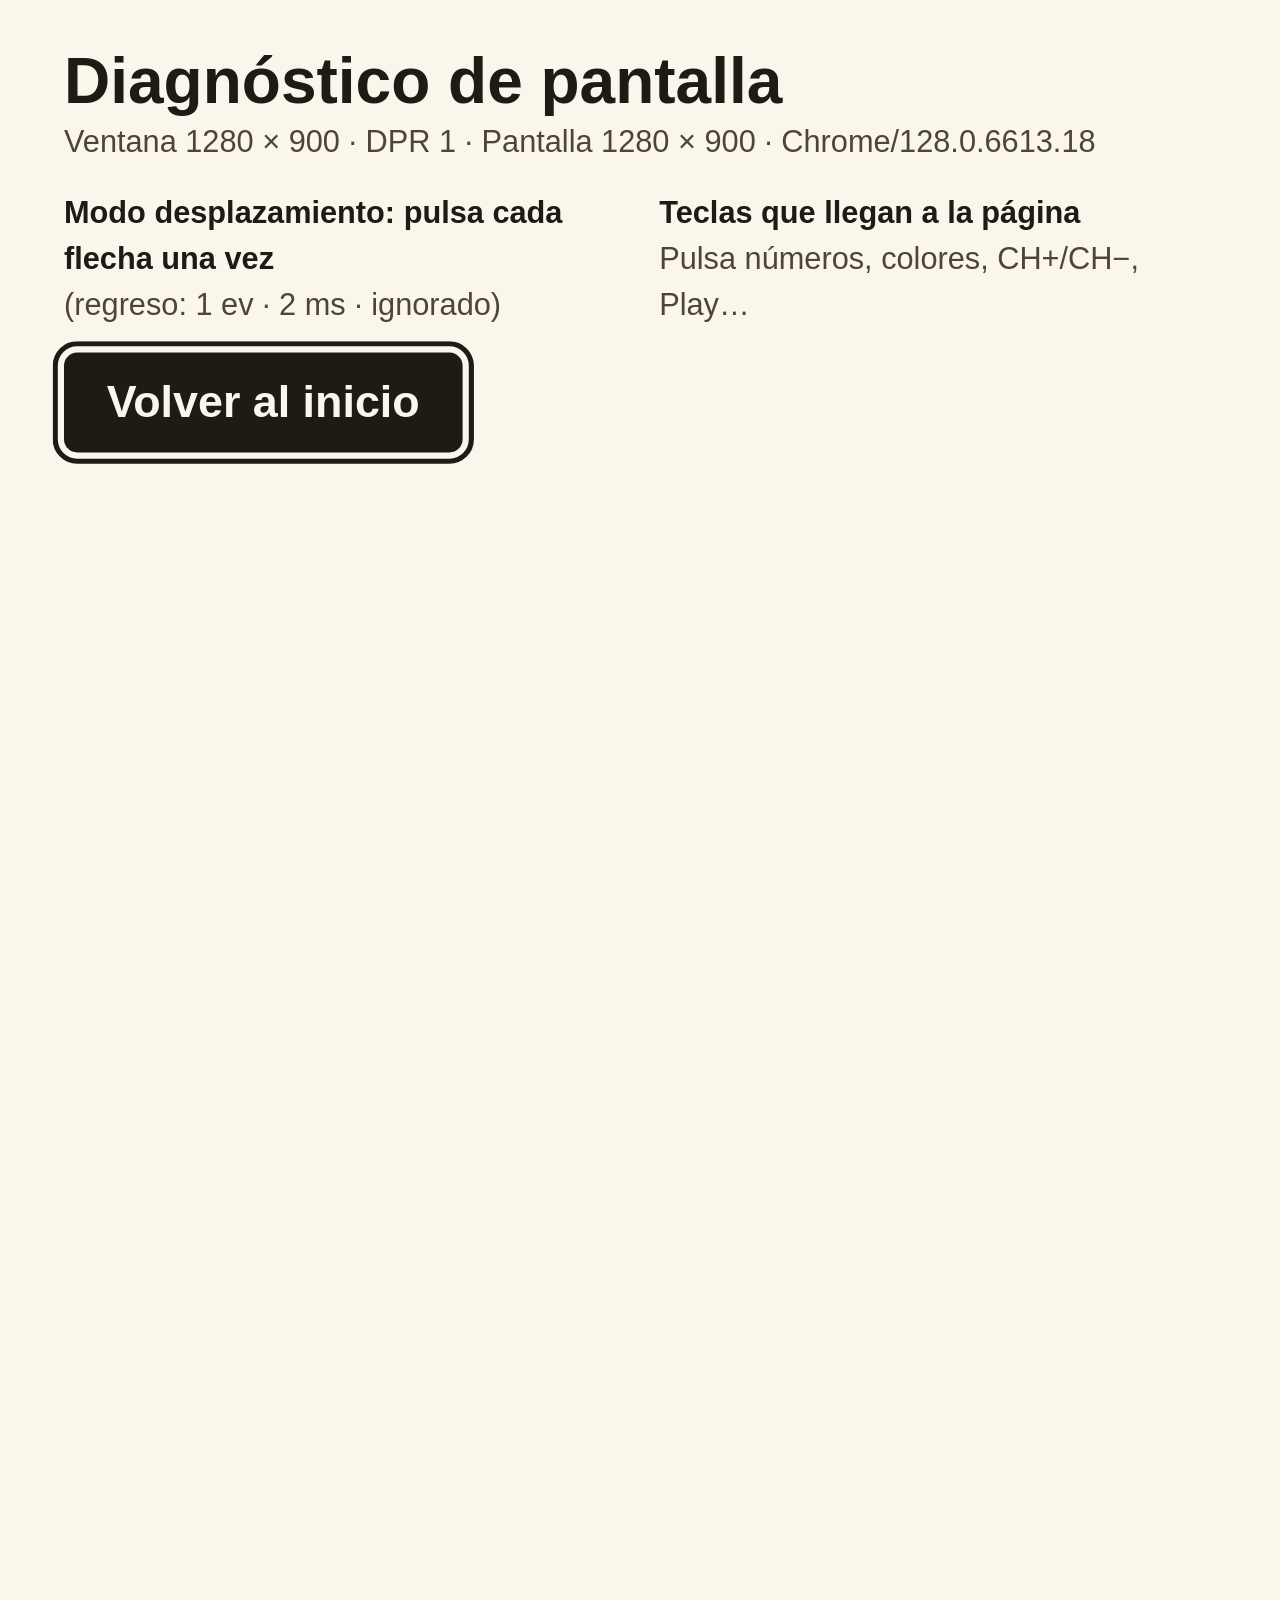
<file: tools/screen-info/index.html>
<!DOCTYPE html>
<html lang="es">
<head>
  <meta charset="utf-8">
  <meta name="viewport" content="width=device-width, initial-scale=1">
  <title>Diagnóstico de pantalla</title>
  <link rel="stylesheet" href="../../assets/css/01-tokens.css">
  <link rel="stylesheet" href="../../assets/css/02-base.css">
  <link rel="stylesheet" href="../../assets/css/03-layout.css">
  <link rel="stylesheet" href="../../assets/css/04-components/slide.css">
  <link rel="stylesheet" href="../../assets/css/05-utilities.css">
  <style>
    /* Herramienta aislada: estilos propios a propósito.
       La página se puede desplazar (área invisible de 300% x 300%) para medir
       qué eventos genera el "modo desplazamiento" del navegador de la TV. */
    /* height: auto hace que se desplace la ventana (window), no el body */
    html {
      height: auto;
      overflow: auto;
    }

    body {
      height: auto;
      overflow: visible;
    }

    /* Sin barras de desplazamiento visibles: no ocupan espacio ni distraen */
    ::-webkit-scrollbar {
      display: none;
    }

    .diagnostics {
      position: fixed;
      top: 0;
      left: 0;
    }

    .diagnostics__scroll-area {
      width: 300vw;
      height: 300vh;
    }

    /* Dos columnas: desplazamiento a la izquierda, teclas a la derecha */
    .diagnostics__columns {
      display: grid;
      grid-template-columns: 1fr 1fr;
      grid-column-gap: var(--space-l);
      margin-top: var(--space-m);
    }

    .diagnostics__heading {
      font-size: var(--font-size-small);
      font-weight: var(--font-weight-bold);
      line-height: var(--line-height-text);
    }

    .diagnostics__log {
      font-size: var(--font-size-small);
      line-height: var(--line-height-text);
      color: var(--color-text-muted);
    }
  </style>
</head>
<body>
<main class="page diagnostics">
  <header class="slide__header u-mb-0">
    <h1 class="slide__title">Diagnóstico de pantalla</h1>
  </header>
  <p class="diagnostics__log" id="screen-info"></p>

  <div class="diagnostics__columns">
    <section>
      <h2 class="diagnostics__heading">Modo desplazamiento: pulsa cada flecha una vez</h2>
      <ol class="diagnostics__log" id="scroll-log">
        <li>Esperando…</li>
      </ol>
    </section>
    <section>
      <h2 class="diagnostics__heading">Teclas que llegan a la página</h2>
      <p class="diagnostics__log" id="last-key">Pulsa números, colores, CH+/CH−, Play…</p>
      <p class="diagnostics__log" id="keys-seen"></p>
    </section>
  </div>

  <a class="slide__home-link is-focused" href="../../" id="home-link">Volver al inicio</a>
</main>
<div class="diagnostics__scroll-area" aria-hidden="true"></div>
<script>
  (function () {
    'use strict';

    // Tiempo sin eventos que da por terminada una pulsación.
    var GESTURE_IDLE_MS = 500;
    var MAX_LOG_LINES = 6;

    var RECENTER_TIMEOUT_MS = 1500;
    var CENTER_TOLERANCE = 2;

    var centerX = 0;
    var centerY = 0;
    var recentering = null;
    var gesture = null;
    var idleTimer = null;
    var logLines = [];

    function setText(id, text) {
      document.getElementById(id).textContent = text;
    }

    // Versión corta del navegador (el userAgent completo no entra en pantalla).
    function getBrowserName() {
      var match = navigator.userAgent.match(/(Chrome|Firefox|Safari)\/[\d.]+/);
      return match ? match[0] : navigator.userAgent;
    }

    function renderInfo() {
      setText('screen-info',
        'Ventana ' + window.innerWidth + ' × ' + window.innerHeight +
        ' · DPR ' + window.devicePixelRatio +
        ' · Pantalla ' + screen.width + ' × ' + screen.height +
        ' · ' + getBrowserName());
    }

    function renderLog() {
      var list = document.getElementById('scroll-log');
      list.innerHTML = '';
      logLines.forEach(function (line) {
        var item = document.createElement('li');
        item.textContent = line;
        list.appendChild(item);
      });
    }

    function addLogLine(line) {
      logLines.unshift(line);
      if (logLines.length > MAX_LOG_LINES) {
        logLines.pop();
      }
      renderLog();
    }

    function distanceToCenter() {
      return Math.abs(window.pageXOffset - centerX) + Math.abs(window.pageYOffset - centerY);
    }

    // El regreso al centro también genera eventos (la TV lo anima). Se
    // cuentan aparte, para comprobar que no son una pulsación nueva.
    function centerScroll() {
      centerX = Math.round(window.innerWidth);
      centerY = Math.round(window.innerHeight);
      if (distanceToCenter() <= CENTER_TOLERANCE) {
        return;
      }
      var current = { start: Date.now(), events: 0 };
      recentering = current;
      window.scrollTo(centerX, centerY);
      // Si no llegan más eventos, no quedarse esperando para siempre.
      setTimeout(function () {
        if (recentering === current) {
          addLogLine('(regreso: ' + current.events + ' ev · sin terminar · ignorado)');
          recentering = null;
        }
      }, RECENTER_TIMEOUT_MS + 100);
    }

    function trackRecentering() {
      recentering.events += 1;
      var elapsed = Date.now() - recentering.start;
      if (distanceToCenter() <= CENTER_TOLERANCE || elapsed > RECENTER_TIMEOUT_MS) {
        addLogLine('(regreso: ' + recentering.events + ' ev · ' + elapsed + ' ms · ignorado)');
        recentering = null;
      }
    }

    function directionName(dx, dy) {
      if (Math.abs(dx) >= Math.abs(dy)) {
        return dx > 0 ? '→' : '←';
      }
      return dy > 0 ? '↓' : '↑';
    }

    function finishGesture() {
      var dx = window.pageXOffset - centerX;
      var dy = window.pageYOffset - centerY;
      // Eventos sueltos sin movimiento real (llegan al terminar el regreso): ruido.
      if (Math.abs(dx) < CENTER_TOLERANCE && Math.abs(dy) < CENTER_TOLERANCE) {
        gesture = null;
        return;
      }
      addLogLine(directionName(dx, dy) +
        ' ' + gesture.scrollEvents + ' scroll · ' + gesture.wheelEvents + ' wheel · ' +
        (Date.now() - gesture.start) + ' ms');
      gesture = null;
      centerScroll();
    }

    function trackEvent(kind) {
      if (!gesture) {
        gesture = { start: Date.now(), scrollEvents: 0, wheelEvents: 0 };
      }
      gesture[kind] += 1;
      clearTimeout(idleTimer);
      idleTimer = setTimeout(finishGesture, GESTURE_IDLE_MS);
    }

    window.addEventListener('scroll', function () {
      if (recentering) {
        trackRecentering();
      } else {
        trackEvent('scrollEvents');
      }
    });

    window.addEventListener('wheel', function () {
      trackEvent('wheelEvents');
    });

    // Registro de todas las teclas distintas que llegan a la página, para
    // decidir qué botones del control se pueden usar en las presentaciones.
    var keysSeen = {};
    var keysOrder = [];

    function describeKey(event) {
      return (event.key || '(sin key)') + ' [' + event.keyCode + ']';
    }

    function renderKeysSeen() {
      var parts = keysOrder.map(function (id) {
        return keysSeen[id].label + ' ×' + keysSeen[id].count;
      });
      setText('keys-seen', parts.length ? 'Detectadas: ' + parts.join(' · ') : '');
    }

    // En fase de captura, para verlas antes que cualquier otro código.
    window.addEventListener('keydown', function (event) {
      var id = event.key + '|' + event.keyCode;
      if (!keysSeen[id]) {
        keysSeen[id] = { label: describeKey(event), count: 0 };
        keysOrder.push(id);
      }
      keysSeen[id].count += 1;
      setText('last-key', 'Última: key=' + (event.key || '(vacío)') +
        ' · keyCode=' + event.keyCode + ' · code=' + (event.code || '(vacío)'));
      renderKeysSeen();
    }, true);

    window.addEventListener('resize', renderInfo);
    renderInfo();
    centerScroll();
    // Con el foco ya puesto, OK en el control vuelve a la portada.
    document.getElementById('home-link').focus({ preventScroll: true });
  })();
</script>
</body>
</html>
</file>
<file: assets/css/01-tokens.css>
/*
 * 01-tokens.css
 * Design tokens: every color, size, spacing and timing value of the project.
 * Components must only use these variables. Changing the look of the whole
 * project should mean editing this single file.
 * Base canvas: 1920x1080 CSS px (1vw = 19.2px).
 */
:root {
  /* Colors (fixed palette with meaning) */
  --color-bg: #FBF6EC;
  --color-surface: #FFFDF8;
  --color-text: #1F1A14;
  --color-text-muted: #4D443A;
  --color-border: #E3D8C3;
  --color-on-accent: #FFFFFF;

  --color-ntv: #1E4E8C;
  --color-ntv-bg: #EDF2F9;
  --color-rvr: #7A1E2C;
  --color-rvr-bg: #F7ECEC;
  --color-meaning: #2F6B3A;
  --color-meaning-bg: #EDF4EC;
  --color-key: #8A5A00;
  --color-key-bg: #F7EEDC;
  --color-focus: #1F1A14;

  /* Typography */
  --font-family-base: "SamsungOne", "Samsung Sans", "Segoe UI", Roboto, "Helvetica Neue", Arial, sans-serif;
  --font-size-cover: 6vw;
  --font-size-title: 5vw;
  --font-size-subtitle: 4vw;
  --font-size-verse-large: 4.2vw;
  --font-size-verse: 3.8vw;
  --font-size-text: 3.4vw;
  --font-size-ref: 2.6vw;
  --font-size-small: 2.4vw;
  --font-weight-bold: 700;
  --font-weight-semibold: 600;
  --line-height-text: 1.5;
  --line-height-title: 1.15;
  --measure-text: 42ch;
  --measure-verse: 44ch;
  --measure-wide: 60ch;

  /* Spacing (vw keeps proportions on any 16:9 screen) */
  --safe-x: 5vw;
  --safe-y: 5vh;
  --space-xs: 0.5vw;
  --space-s: 1vw;
  --space-m: 2vw;
  --space-l: 3vw;
  --space-xl: 4.5vw;
  --header-reserve-right: 14vw;

  /* Shapes */
  --radius: 1vw;
  --radius-small: 0.4vw;
  --border-accent: 0.7vw;
  --border-thin: 0.25vw;
  --focus-ring: 0.45vw;
  --focus-scale: 1.03;

  /* Images */
  --icon-size: 1.2em;
  --illustration-size: 15vw;
  --illustration-size-large: 22vw;

  /* Motion (only opacity and transform are animated) */
  --duration-fade: 350ms;
  --duration-fast: 200ms;
  --easing: ease-out;
}
</file>
<file: assets/css/02-base.css>
/*
 * 02-base.css
 * Minimal reset, base typography and global focus style.
 * Defines: .key (highlighted keyword, 1-3 per slide).
 */
*,
*::before,
*::after {
  box-sizing: border-box;
}

html,
body {
  margin: 0;
  padding: 0;
  width: 100%;
  height: 100%;
  overflow: hidden;
}

body {
  background: var(--color-bg);
  color: var(--color-text);
  font-family: var(--font-family-base);
  font-size: var(--font-size-text);
  line-height: var(--line-height-text);
  -webkit-font-smoothing: antialiased;
}

h1,
h2,
h3,
p,
ul,
ol,
blockquote,
figure {
  margin: 0;
  padding: 0;
}

ul,
ol {
  list-style: none;
}

img {
  display: block;
  max-width: 100%;
  border: 0;
}

a {
  color: inherit;
}

cite {
  font-style: normal;
}

abbr {
  text-decoration: none;
  border: 0;
}

/* Keyword: bold + accent color, never color alone */
.key {
  color: var(--color-key);
  font-weight: var(--font-weight-bold);
}

/* Global focus: thick and high-contrast, visible from the sofa */
a:focus,
[data-focusable]:focus {
  outline: var(--focus-ring) solid var(--color-focus);
  outline-offset: var(--space-xs);
}
</file>
<file: assets/css/03-layout.css>
/*
 * 03-layout.css
 * Page structure: full-screen deck, slide safe area (overscan) and the
 * header/body zones. No visual styling here.
 * Defines: .deck, .slide, .slide__header, .slide__body, .slide__body--center,
 *          .page, .media, .media__figure, .media__content,
 *          .has-scroll-nav, .scroll-nav__area
 */
.deck {
  position: fixed;
  top: 0;
  left: 0;
  width: 100%;
  height: 100%;
  overflow: hidden;
}

.slide {
  position: absolute;
  top: 0;
  left: 0;
  width: 100%;
  height: 100%;
  padding: var(--safe-y) var(--safe-x);
  display: flex;
  flex-direction: column;
  overflow: hidden;
}

/* The title always sits at the top; the right side is left free for the progress indicator */
.slide__header {
  flex: 0 0 auto;
  padding-right: var(--header-reserve-right);
  margin-bottom: var(--space-m);
}

.slide__body {
  flex: 1 1 auto;
  min-height: 0;
  display: flex;
  flex-direction: column;
  justify-content: flex-start;
}

.slide__body--center {
  justify-content: center;
}

/*
 * Scroll navigation (scroll-nav.js): the window can scroll over an invisible
 * area, so the TV "scroll mode" arrows produce scroll events. All visible
 * content is position: fixed, so it never moves.
 */
.has-scroll-nav {
  height: auto;
  overflow: auto;
}

.has-scroll-nav body {
  height: auto;
  overflow: visible;
}

.has-scroll-nav::-webkit-scrollbar {
  display: none;
}

.scroll-nav__area {
  width: 300vw;
  height: 300vh;
}

/* Generic page (home, tools) */
.page {
  width: 100%;
  height: 100%;
  padding: var(--safe-y) var(--safe-x);
  display: flex;
  flex-direction: column;
  overflow: hidden;
}

/* Illustration next to text (max one per view) */
.media {
  display: flex;
  flex-direction: row;
  align-items: center;
}

.media__figure {
  flex: 0 0 auto;
  width: var(--illustration-size);
  margin-right: var(--space-l);
}

.media__figure--large {
  width: var(--illustration-size-large);
}

.media__figure img {
  width: 100%;
  height: auto;
}

.media__content {
  flex: 1 1 auto;
  min-width: 0;
}
</file>
<file: assets/css/04-components/slide.css>
/*
 * slide.css
 * Visual style of a slide and its text blocks.
 * Defines: .slide.is-active, .slide__title, .slide__subtitle, .slide__point,
 *          .slide__text, .ref, .slide--cover, .slide__cover-title,
 *          .slide__note, .slide--section, .slide__kicker, .credits,
 *          .credits__item, .slide__home-link, .slide__action,
 *          .slide__action--small
 */
.slide {
  opacity: 0;
  visibility: hidden;
}

.slide.is-active {
  opacity: 1;
  visibility: visible;
}

.slide__title {
  font-size: var(--font-size-title);
  line-height: var(--line-height-title);
  font-weight: var(--font-weight-bold);
}

.slide__subtitle {
  font-size: var(--font-size-subtitle);
  line-height: var(--line-height-title);
  font-weight: var(--font-weight-semibold);
  color: var(--color-text-muted);
}

.slide__point,
.slide__text {
  max-width: var(--measure-text);
  margin-bottom: var(--space-l);
}

.slide__point {
  font-weight: var(--font-weight-semibold);
}

/* Bible reference that backs a point (not a quote) */
.ref {
  display: block;
  margin-top: var(--space-xs);
  font-size: var(--font-size-ref);
  font-weight: var(--font-weight-semibold);
  color: var(--color-text-muted);
}

/* Small label above the title (e.g. "Parte 2") */
.slide__kicker {
  display: block;
  margin-bottom: var(--space-s);
  font-size: var(--font-size-ref);
  font-weight: var(--font-weight-bold);
  color: var(--color-key);
}

/* Cover */
.slide--cover .slide__body,
.slide--section .slide__body {
  justify-content: center;
}

.slide__cover-title {
  font-size: var(--font-size-cover);
  line-height: var(--line-height-title);
  font-weight: var(--font-weight-bold);
  margin-bottom: var(--space-s);
}

.slide__note {
  flex: 0 0 auto;
  max-width: var(--measure-wide);
  font-size: var(--font-size-small);
  color: var(--color-text-muted);
}

/* Credits */
.credits__item {
  max-width: var(--measure-wide);
  margin-bottom: var(--space-m);
  font-size: var(--font-size-ref);
}

.credits__version {
  display: block;
  font-weight: var(--font-weight-bold);
}

/* Action buttons ("Volver al inicio", full screen), reachable with arrows + OK */
.slide__home-link,
.slide__action {
  display: inline-block;
  align-self: flex-start;
  margin-top: var(--space-m);
  padding: var(--space-s) var(--space-l);
  border: var(--border-thin) solid var(--color-text);
  border-radius: var(--radius);
  background: var(--color-surface);
  color: var(--color-text);
  font-family: inherit;
  font-size: var(--font-size-text);
  font-weight: var(--font-weight-bold);
  line-height: var(--line-height-text);
  text-decoration: none;
  -webkit-transform-origin: left center;
  transform-origin: left center;
}

/* Smaller variant, for secondary actions */
.slide__action--small {
  font-size: var(--font-size-ref);
}

.slide__home-link.is-focused,
.slide__action.is-focused {
  background: var(--color-text);
  color: var(--color-bg);
  -webkit-transform: scale(var(--focus-scale));
  transform: scale(var(--focus-scale));
}
</file>
<file: assets/css/04-components/home-menu.css>
/*
 * home-menu.css
 * Presentation list on the home page, navigable with up/down + OK.
 * Defines: .home-menu, .home-menu__item, .home-menu__link,
 *          .home-menu__number, .home-menu__title, .home-menu__footer,
 *          .home-menu__header, .home-menu__meta,
 *          .home-menu__hint, .home-menu__version, .home-menu__tools,
 *          .home-menu__tool-link
 */
.home-menu {
  flex: 1 1 auto;
  min-height: 0;
  /* Never scrolls: when the list does not fit, it is split into pages (paging.js) */
  overflow: hidden;
  /* Room for the focus ring and the scale, so the focused item is never clipped */
  padding: var(--space-s) var(--space-m);
}

.home-menu__item {
  margin-bottom: var(--space-s);
}

/* Title on the left; hint and version (not focusable) on the right */
.home-menu__header {
  display: flex;
  align-items: flex-end;
  justify-content: space-between;
}

.home-menu__meta {
  text-align: right;
}

.home-menu__link {
  display: flex;
  align-items: center;
  max-width: 80vw;
  padding: var(--space-s) var(--space-l);
  border: var(--border-thin) solid var(--color-border);
  border-radius: var(--radius);
  background: var(--color-surface);
  text-decoration: none;
  -webkit-transform-origin: left center;
  transform-origin: left center;
}

.home-menu__link.is-focused {
  border-color: var(--color-text);
  background: var(--color-key-bg);
  -webkit-transform: scale(var(--focus-scale));
  transform: scale(var(--focus-scale));
}

.home-menu__number {
  flex: 0 0 auto;
  margin-right: var(--space-m);
  font-size: var(--font-size-ref);
  font-weight: var(--font-weight-bold);
  color: var(--color-text-muted);
}

.home-menu__title {
  font-weight: var(--font-weight-bold);
}

.home-menu__footer {
  flex: 0 0 auto;
  display: flex;
  align-items: center;
  justify-content: space-between;
  margin-top: var(--space-m);
}

.home-menu__hint {
  font-size: var(--font-size-small);
  color: var(--color-text-muted);
}

.home-menu__version {
  font-size: var(--font-size-small);
  color: var(--color-text-muted);
}

.home-menu__tools {
  display: flex;
  align-items: center;
}

/* Secondary, technical link/button: small and quiet, but still clearly focusable */
.home-menu__tool-link {
  white-space: nowrap;
  margin-left: var(--space-m);
  padding: var(--space-xs) var(--space-m);
  background: transparent;
  font-family: inherit;
  line-height: var(--line-height-text);
  cursor: pointer;
  border: var(--border-thin) solid var(--color-border);
  border-radius: var(--radius);
  font-size: var(--font-size-small);
  color: var(--color-text-muted);
  text-decoration: none;
  -webkit-transform-origin: right center;
  transform-origin: right center;
}

.home-menu__tool-link.is-focused {
  border-color: var(--color-text);
  background: var(--color-key-bg);
  color: var(--color-text);
  -webkit-transform: scale(var(--focus-scale));
  transform: scale(var(--focus-scale));
}

/*
 * Home pager: the list is shown one page at a time, like slides.
 * Defines: .home-pager, .home-pager__button, .home-pager__label
 */
.home-pager {
  display: flex;
  align-items: center;
}

.home-pager__button {
  white-space: nowrap;
  padding: var(--space-xs) var(--space-l);
  border: var(--border-thin) solid var(--color-text);
  border-radius: var(--radius);
  background: var(--color-surface);
  color: var(--color-text);
  font-family: inherit;
  font-size: var(--font-size-ref);
  font-weight: var(--font-weight-bold);
  line-height: var(--line-height-text);
  cursor: pointer;
}

.home-pager__button.is-focused {
  background: var(--color-text);
  color: var(--color-bg);
  -webkit-transform: scale(var(--focus-scale));
  transform: scale(var(--focus-scale));
}

/* Disabled at the first/last page: kept in place so the layout does not jump */
.home-pager__button[disabled] {
  opacity: 0.35;
  cursor: default;
}

.home-pager__label {
  white-space: nowrap;
  margin: 0 var(--space-m);
  font-size: var(--font-size-ref);
  color: var(--color-text-muted);
}
</file>
<file: assets/css/05-utilities.css>
/*
 * 05-utilities.css
 * Small single-purpose helpers. The only place where !important is allowed.
 * Defines: .u-center, .u-hidden, .u-mt-l, .u-mb-0, .u-mb-l
 */
.u-center {
  text-align: center !important;
}

.u-hidden {
  display: none !important;
}

.u-mt-l {
  margin-top: var(--space-l) !important;
}

.u-mb-0 {
  margin-bottom: 0 !important;
}

.u-mb-l {
  margin-bottom: var(--space-l) !important;
}
</file>
<file: assets/css/06-animations.css>
/*
 * 06-animations.css
 * Soft, short transitions (opacity/transform only) and step-by-step fragments.
 * Fragments keep their space while hidden, so nothing moves when they appear.
 * Defines: transitions for .slide, .fragment (+ .is-visible), focusable links
 */
.slide {
  -webkit-transition: opacity var(--duration-fade) var(--easing), visibility 0s linear var(--duration-fade);
  transition: opacity var(--duration-fade) var(--easing), visibility 0s linear var(--duration-fade);
}

.slide.is-active {
  -webkit-transition: opacity var(--duration-fade) var(--easing), visibility 0s linear 0s;
  transition: opacity var(--duration-fade) var(--easing), visibility 0s linear 0s;
}

.fragment {
  opacity: 0;
  -webkit-transition: opacity var(--duration-fade) var(--easing);
  transition: opacity var(--duration-fade) var(--easing);
}

.fragment.is-visible {
  opacity: 1;
}

.home-menu__link,
.slide__home-link,
.slide__action {
  -webkit-transition: -webkit-transform var(--duration-fast) var(--easing);
  transition: transform var(--duration-fast) var(--easing);
}
</file>
<file: assets/css/04-components/verse-card.css>
/*
 * verse-card.css
 * Bible verse card. The version is shown by color AND by a written badge.
 * Defines: .verse-card, .verse-card__text, .verse-card__reference,
 *          .verse-card__version, .verse-card--ntv, .verse-card--rvr1960,
 *          .verse-card--featured
 */
.verse-card {
  display: block;
  margin: 0;
  padding: var(--space-m) var(--space-l);
  border-left: var(--border-accent) solid var(--color-text);
  border-radius: var(--radius);
  background: var(--color-surface);
}

.verse-card__text {
  max-width: var(--measure-verse);
  font-size: var(--font-size-verse);
  line-height: var(--line-height-text);
}

.verse-card__reference {
  display: block;
  margin-top: var(--space-s);
  font-size: var(--font-size-ref);
  font-weight: var(--font-weight-bold);
  line-height: var(--line-height-text);
}

.verse-card__version {
  display: inline-block;
  margin-left: var(--space-s);
  padding: 0 var(--space-s);
  border-radius: var(--radius-small);
  background: var(--color-text);
  color: var(--color-on-accent);
  line-height: var(--line-height-text);
}

/* NTV: blue */
.verse-card--ntv {
  border-left-color: var(--color-ntv);
  background: var(--color-ntv-bg);
}

.verse-card--ntv .verse-card__reference {
  color: var(--color-ntv);
}

.verse-card--ntv .verse-card__version {
  background: var(--color-ntv);
}

/* RVR1960: burgundy */
.verse-card--rvr1960 {
  border-left-color: var(--color-rvr);
  background: var(--color-rvr-bg);
}

.verse-card--rvr1960 .verse-card__reference {
  color: var(--color-rvr);
}

.verse-card--rvr1960 .verse-card__version {
  background: var(--color-rvr);
}

/* "Verse to remember": a single, larger verse */
.verse-card--featured .verse-card__text {
  font-size: var(--font-size-verse-large);
}

/* NTV and RVR1960 cards stacked in the same view */
.verse-card + .verse-card {
  margin-top: var(--space-s);
}
</file>
<file: assets/css/04-components/meaning-box.css>
/*
 * meaning-box.css
 * Own explanation box ("¿Qué significa?"). Visually distinct from Scripture:
 * green accent, title with icon, never inside a verse card.
 * Defines: .meaning-box, .meaning-box__figure, .meaning-box__content,
 *          .meaning-box__title, .meaning-box__icon, .meaning-box__text,
 *          .meaning-box--prayer
 */
.meaning-box {
  display: flex;
  align-items: flex-start;
  padding: var(--space-m) var(--space-l);
  border-left: var(--border-accent) solid var(--color-meaning);
  border-radius: var(--radius);
  background: var(--color-meaning-bg);
}

.meaning-box__figure {
  flex: 0 0 auto;
  width: var(--illustration-size);
  margin-right: var(--space-l);
}

.meaning-box__content {
  flex: 1 1 auto;
  min-width: 0;
}

.meaning-box__title {
  display: flex;
  align-items: center;
  margin-bottom: var(--space-s);
  font-size: var(--font-size-text);
  line-height: var(--line-height-title);
  font-weight: var(--font-weight-bold);
  color: var(--color-meaning);
}

.meaning-box__icon {
  flex: 0 0 auto;
  width: var(--icon-size);
  height: var(--icon-size);
  margin-right: var(--space-s);
}

.meaning-box__text {
  max-width: var(--measure-text);
  margin-bottom: var(--space-s);
}

.meaning-box__text:last-child {
  margin-bottom: 0;
}

/* Short prayer: own words, gold accent */
.meaning-box--prayer {
  border-left-color: var(--color-key);
  background: var(--color-key-bg);
}

.meaning-box--prayer .meaning-box__title {
  color: var(--color-key);
}
</file>
<file: assets/css/04-components/bullet-list.css>
/*
 * bullet-list.css
 * List with large SVG icons (no emojis). Max 3 items per view.
 * Defines: .bullet-list, .bullet-list__item, .bullet-list__icon,
 *          .bullet-list__text
 */
.bullet-list__item {
  display: flex;
  align-items: flex-start;
  margin-bottom: var(--space-m);
}

.bullet-list__item:last-child {
  margin-bottom: 0;
}

.bullet-list__icon {
  flex: 0 0 auto;
  width: var(--icon-size);
  height: var(--icon-size);
  margin-top: 0.15em;
  margin-right: var(--space-m);
}

.bullet-list__text {
  max-width: var(--measure-text);
}
</file>
<file: assets/css/04-components/progress.css>
/*
 * progress.css
 * Discreet "3 / 10" indicator, always in the top-right corner.
 * Defines: .progress
 */
.progress {
  position: fixed;
  top: var(--safe-y);
  right: var(--safe-x);
  font-size: var(--font-size-small);
  line-height: var(--line-height-title);
  color: var(--color-text-muted);
}
</file>
<file: assets/css/04-components/passage.css>
/*
 * passage.css
 * Full passage reading: a compact header (version badge + reference + pager)
 * and a verse card whose verses carry visible numbers. Used together with
 * .verse-card (--ntv / --rvr1960) from verse-card.css.
 * Defines: .passage, .passage__header, .passage__label, .passage__label--ntv,
 *          .passage__label--rvr1960, .passage__version, .passage__pager,
 *          .passage__verse, .passage__num
 */
.passage__header {
  margin-bottom: var(--space-s);
}

.passage__label {
  display: flex;
  align-items: center;
  font-size: var(--font-size-ref);
  font-weight: var(--font-weight-bold);
  line-height: var(--line-height-text);
}

.passage__version {
  display: inline-block;
  margin-right: var(--space-s);
  padding: 0 var(--space-s);
  border-radius: var(--radius-small);
  color: var(--color-on-accent);
}

.passage__label--ntv {
  color: var(--color-ntv);
}

.passage__label--ntv .passage__version {
  background: var(--color-ntv);
}

.passage__label--rvr1960 {
  color: var(--color-rvr);
}

.passage__label--rvr1960 .passage__version {
  background: var(--color-rvr);
}

.passage__pager {
  margin-left: var(--space-s);
  color: var(--color-text-muted);
  font-weight: var(--font-weight-semibold);
}

.passage {
  padding-top: var(--space-s);
  padding-bottom: var(--space-s);
}

.passage__verse {
  font-size: var(--font-size-verse);
  line-height: var(--line-height-text);
  margin-bottom: var(--space-s);
}

.passage__verse:last-child {
  margin-bottom: 0;
}

/* Verse number: always visible, in the version color */
.passage__num {
  display: inline-block;
  margin-right: var(--space-xs);
  font-size: var(--font-size-ref);
  font-weight: var(--font-weight-bold);
  line-height: 1;
  vertical-align: top;
  position: relative;
  top: 0.35em;
}

.passage.verse-card--ntv .passage__num {
  color: var(--color-ntv);
}

.passage.verse-card--rvr1960 .passage__num {
  color: var(--color-rvr);
}
</file>
<file: assets/css/04-components/step-badge.css>
/*
 * step-badge.css
 * Numbered circle for ordered steps (e.g. "1 Todos necesitamos a Dios").
 * Goes inside a .slide__title as its first child. The number is text, so the
 * order never depends on color.
 * Defines: .step-badge
 */
.step-badge {
  display: inline-block;
  width: 1.3em;
  height: 1.3em;
  margin-right: var(--space-s);
  border-radius: 50%;
  background: var(--color-key);
  color: var(--color-on-accent);
  font-weight: var(--font-weight-bold);
  line-height: 1.3em;
  text-align: center;
  vertical-align: middle;
}
</file>
<file: assets/css/04-components/compare.css>
/*
 * compare.css
 * Two columns side by side ("lo que pasa" / "lo que permanece"). Each column
 * has an icon title and a short list. Columns can be revealed with .fragment.
 * Defines: .compare, .compare__column, .compare__column--passing,
 *          .compare__column--lasting, .compare__title, .compare__icon,
 *          .compare__item, .compare__ref
 */
.compare {
  flex-direction: row;
  align-items: stretch;
}

.compare__column {
  flex: 1 1 0;
  min-width: 0;
  padding: var(--space-m) var(--space-m);
  border-left: var(--border-accent) solid var(--color-text-muted);
  border-radius: var(--radius);
  background: var(--color-surface);
}

.compare__column + .compare__column {
  margin-left: var(--space-m);
}

.compare__column--lasting {
  border-left-color: var(--color-key);
  background: var(--color-key-bg);
}

.compare__title {
  display: flex;
  align-items: center;
  margin-bottom: var(--space-s);
  font-size: var(--font-size-text);
  line-height: var(--line-height-title);
  font-weight: var(--font-weight-bold);
}

.compare__column--lasting .compare__title {
  color: var(--color-key);
}

.compare__icon {
  flex: 0 0 auto;
  width: var(--icon-size);
  height: var(--icon-size);
  margin-right: var(--space-s);
}

.compare__item {
  margin-bottom: var(--space-s);
  font-size: var(--font-size-text);
  line-height: var(--line-height-title);
}

.compare__item:last-child {
  margin-bottom: 0;
}

.compare__ref {
  display: block;
  font-size: var(--font-size-small);
  font-weight: var(--font-weight-semibold);
  color: var(--color-text-muted);
}
</file>
<file: assets/css/01-tokens-compact.css>
/*
 * 01-tokens-compact.css
 * Compact size scale, matching the old PowerPoint decks (36 pt passage text
 * on a 13.33 in slide = 3.75vw; 28-32 pt body text = 2.1-2.4vw).
 * Loaded right after 01-tokens.css, only by presentations that opt in.
 * It redefines size, measure and spacing tokens only; colors stay the same.
 * Defines: no classes (custom properties only).
 */
:root {
  /* Typography */
  --font-size-cover: 4.6vw;
  --font-size-title: 3.6vw;
  --font-size-subtitle: 3vw;
  --font-size-verse-large: 3.6vw;
  --font-size-verse: 3vw;
  --font-size-text: 2.8vw;
  --font-size-ref: 2vw;
  --font-size-small: 1.8vw;
  --line-height-text: 1.35;
  --measure-text: 60ch;
  --measure-verse: 62ch;
  --measure-wide: 75ch;

  /* Spacing */
  --space-xs: 0.4vw;
  --space-s: 0.8vw;
  --space-m: 1.5vw;
  --space-l: 2.2vw;
  --space-xl: 3.4vw;
  --header-reserve-right: 11vw;

  /* Images */
  --illustration-size: 12vw;
  --illustration-size-large: 17vw;
}
</file>
